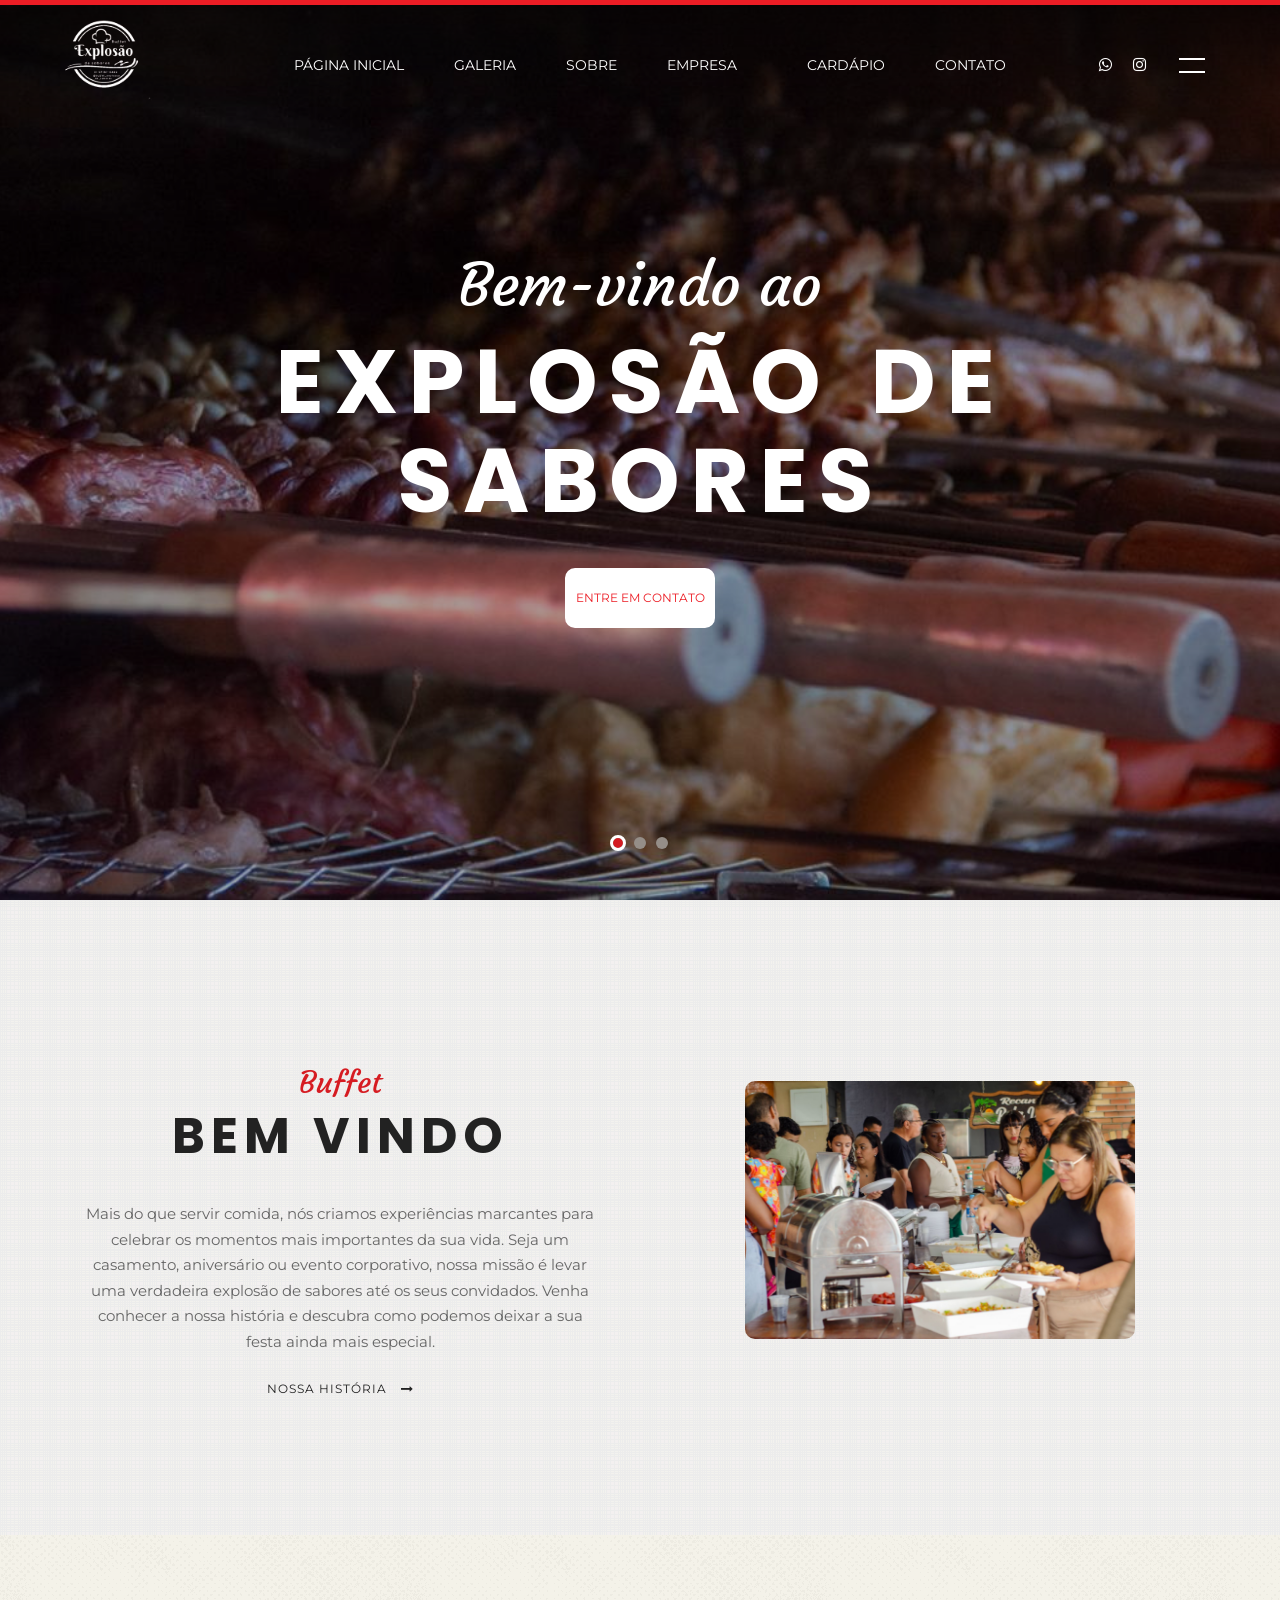
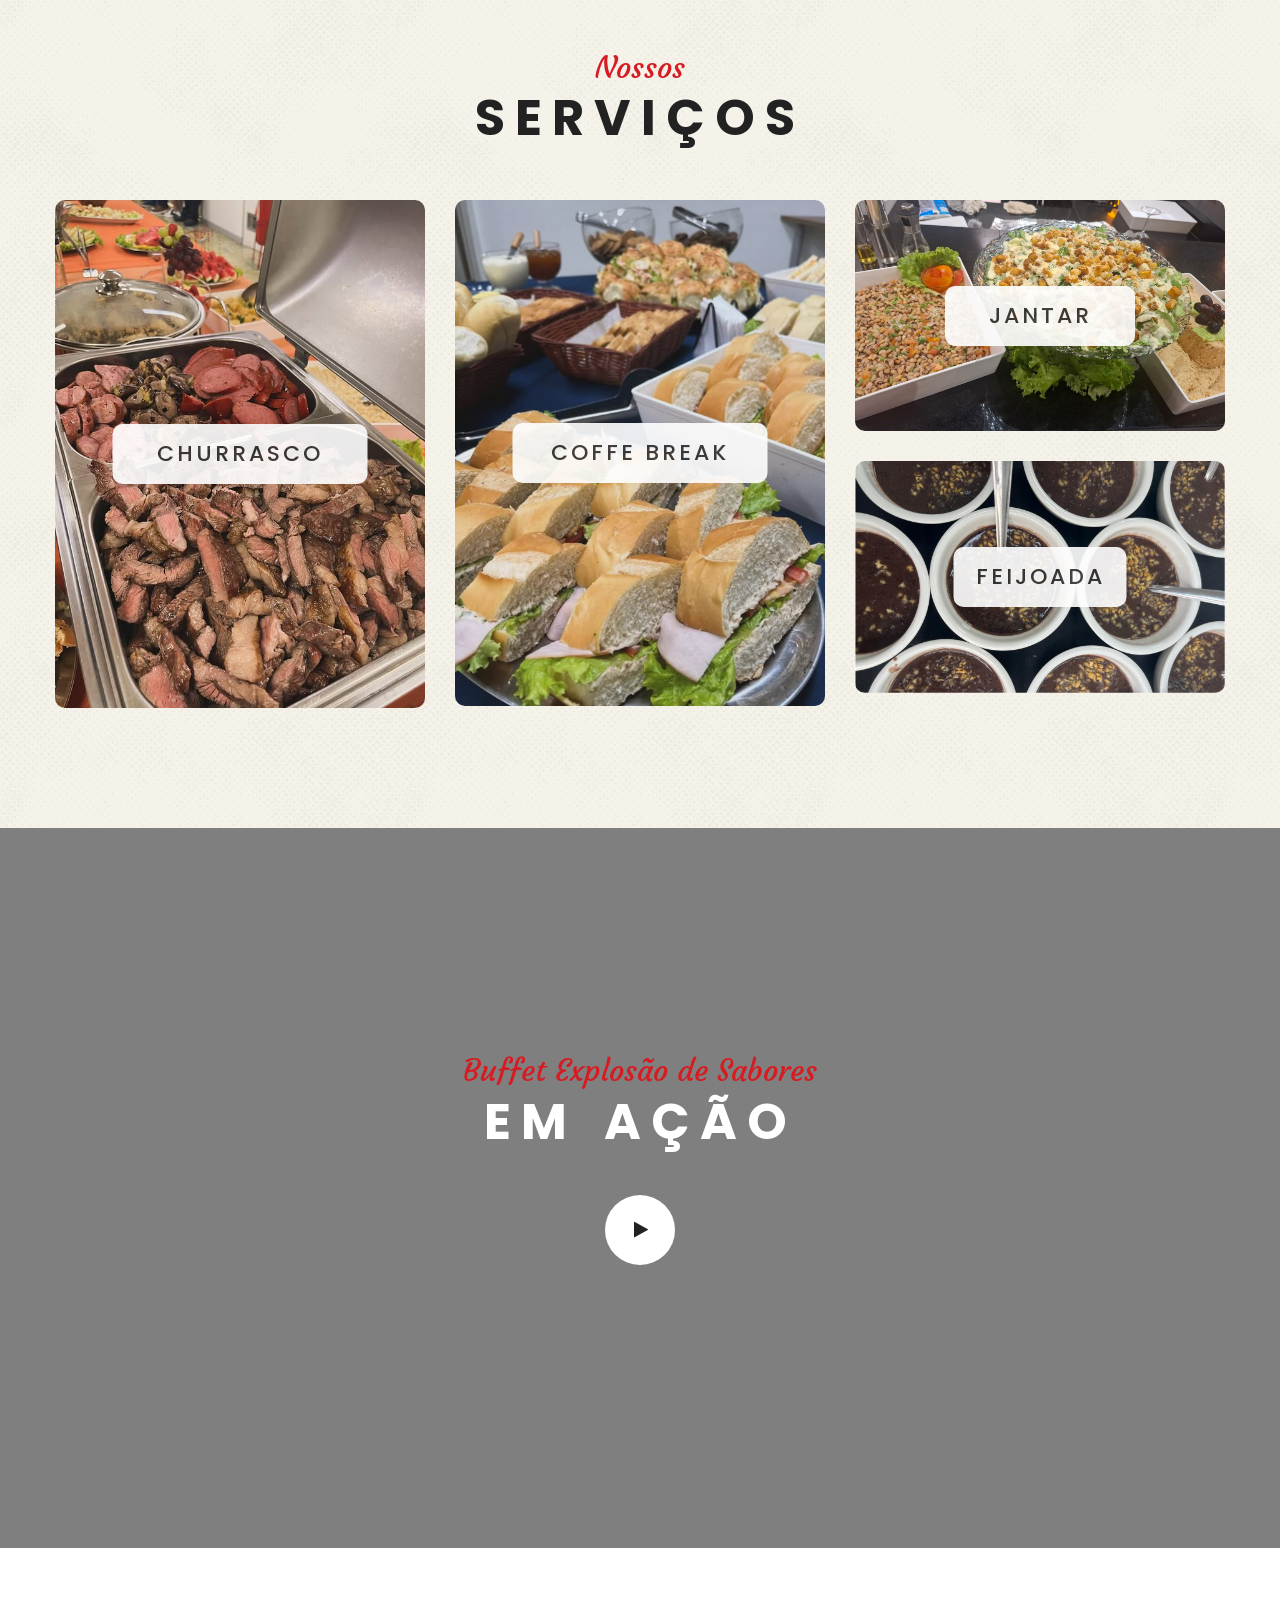
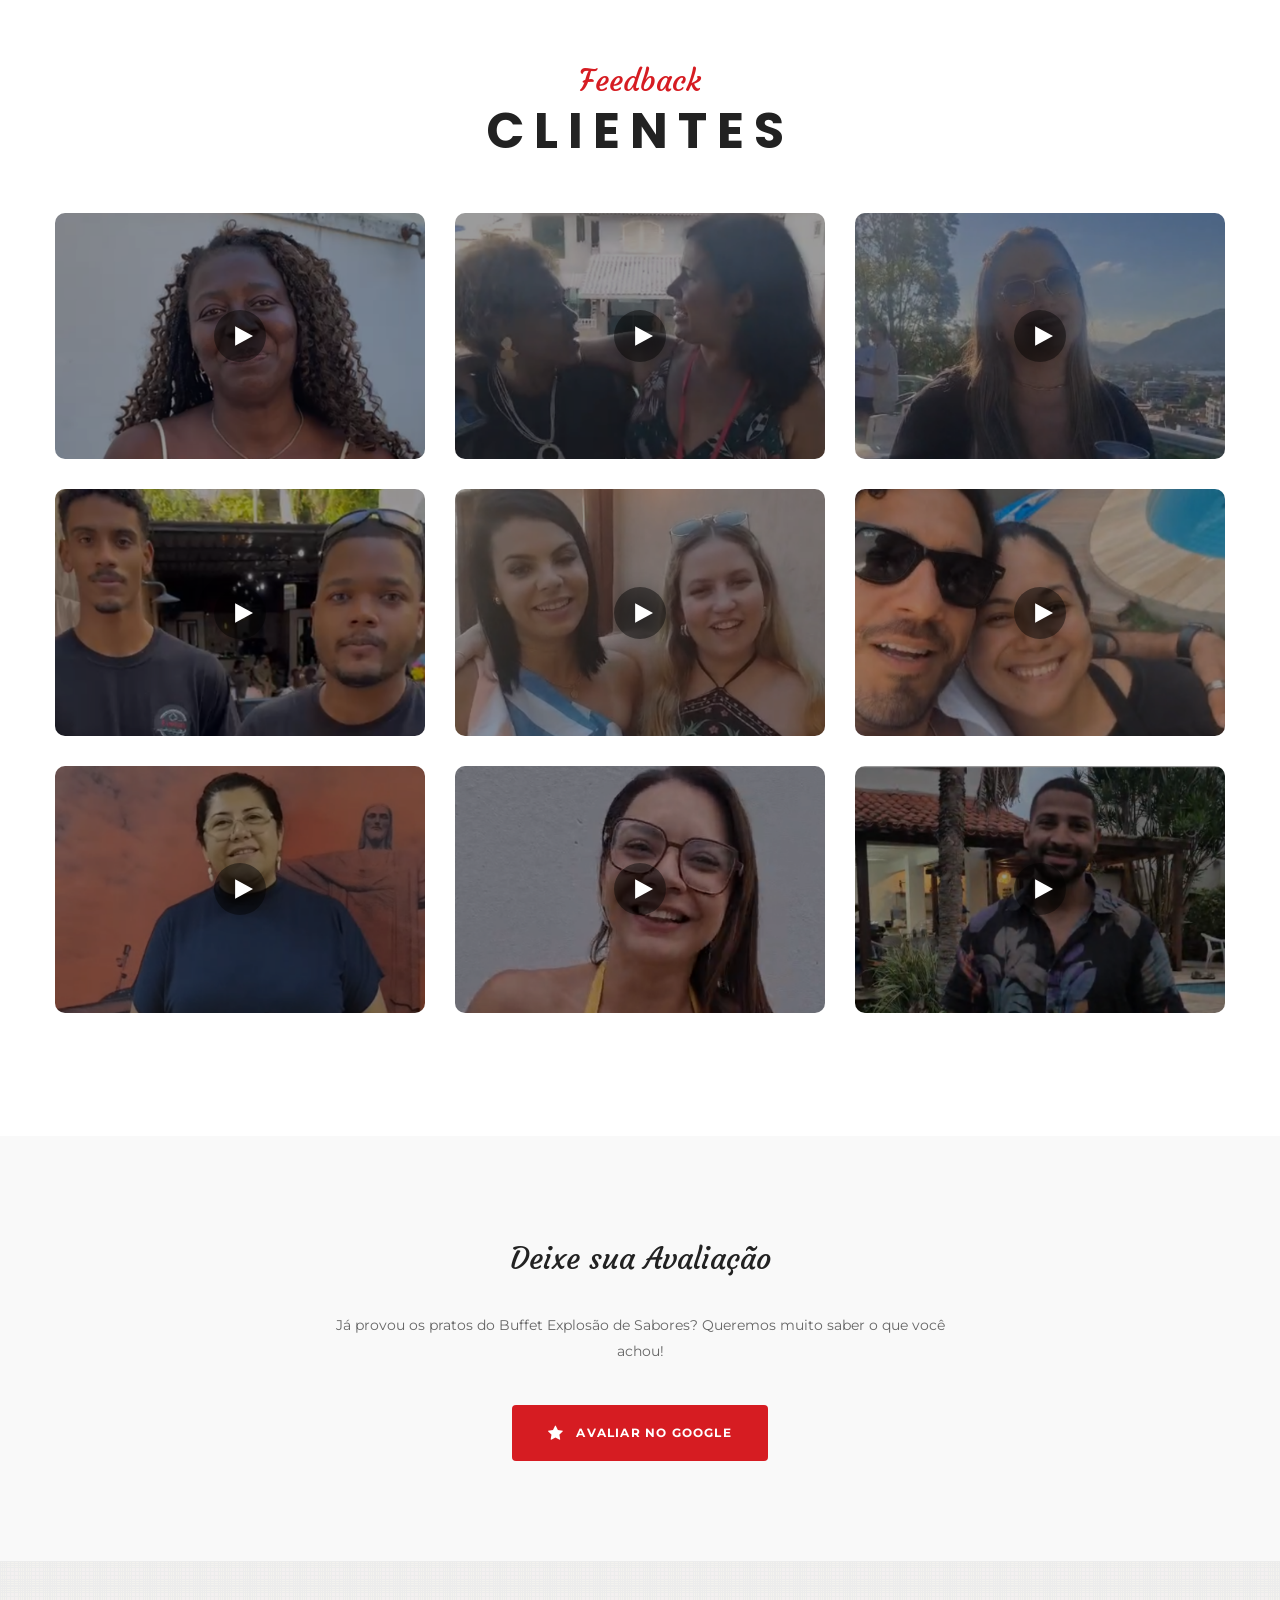
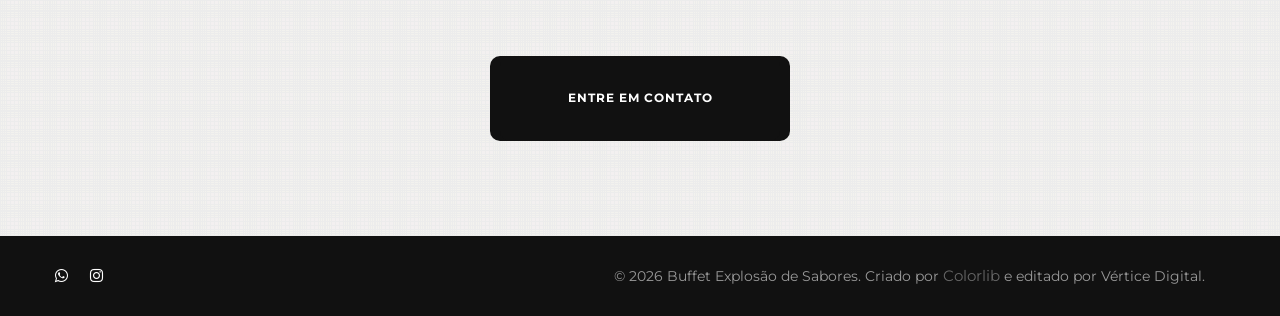
<file: index.html>
<!DOCTYPE html>
<html lang="en">
<head>
	<title>Página Inicial</title>
	<meta charset="UTF-8">
	<meta name="viewport" content="width=device-width, initial-scale=1">
<!--===============================================================================================-->
	<link rel="icon" type="image/png" href="images/icons/logo.svg"/>
<!--===============================================================================================-->
	<link rel="stylesheet" type="text/css" href="vendor/bootstrap/css/bootstrap.min.css">
<!--===============================================================================================-->
	<link rel="stylesheet" type="text/css" href="fonts/font-awesome-4.7.0/css/font-awesome.min.css">
<!--===============================================================================================-->
	<link rel="stylesheet" type="text/css" href="fonts/themify/themify-icons.css">
<!--===============================================================================================-->
	<link rel="stylesheet" type="text/css" href="vendor/animate/animate.css">
<!--===============================================================================================-->
	<link rel="stylesheet" type="text/css" href="vendor/css-hamburgers/hamburgers.min.css">
<!--===============================================================================================-->
	<link rel="stylesheet" type="text/css" href="vendor/animsition/css/animsition.min.css">
<!--===============================================================================================-->
	<link rel="stylesheet" type="text/css" href="vendor/select2/select2.min.css">
<!--===============================================================================================-->
	<link rel="stylesheet" type="text/css" href="vendor/daterangepicker/daterangepicker.css">
<!--===============================================================================================-->
	<link rel="stylesheet" type="text/css" href="vendor/slick/slick.css">
<!--===============================================================================================-->
	<link rel="stylesheet" type="text/css" href="vendor/lightbox2/css/lightbox.min.css">
<!--===============================================================================================-->
	<link rel="stylesheet" type="text/css" href="css/util.css">
	<link rel="stylesheet" type="text/css" href="css/main.css">
<!--===============================================================================================-->
</head>
<body class="animsition">

	<!-- Header -->
	<header>
		<!-- Header desktop -->
		<div class="wrap-menu-header gradient1 trans-0-4">
			<div class="container h-full">
				<div class="wrap_header trans-0-3">
					<!-- Logo -->
					<div class="logo">
						<a href="index.html">
							<img src="images/icons/logo.svg" alt="IMG-LOGO" data-logofixed="images/icons/logo2.svg">
						</a>
					</div>

					<!-- Menu -->
					<div class="wrap_menu p-l-45 p-l-0-xl">
						<nav class="menu">
							<ul class="main_menu">
								<li>
									<a href="index.html">Página Inicial</a>
								</li>

								<li>
									<a href="galeria.html">Galeria</a>
								</li>

								<li>
									<a href="sobre.html">Sobre</a>
								</li>
							<li>
								<a href="contrato.html">Empresa</a>
							</li>
							<li>
								
								</li>
								<li>
									<a href="servico.html">Cardápio</a>
								</li>
								<li>
									<a href="contato.html">Contato</a>
								</li>
							</ul>
						</nav>
					</div>

					<!-- Social -->
					<div class="social flex-w flex-l-m p-r-20">
						<a href="contato.html" target="_blank"><i class="fa fa-whatsapp" aria-hidden="true"></i></a>
						<a href="https://www.instagram.com/buffet_explosao_de_sabores/" target="_blank"><i class="fa fa-instagram m-l-21" aria-hidden="true"></i></a>

						<button class="btn-show-sidebar m-l-33 trans-0-4"></button>
					</div>
				</div>
			</div>
		</div>
	</header>

	<!-- Sidebar -->
	<aside class="sidebar trans-0-4">
		<!-- Button Hide sidebar -->
		<button class="btn-hide-sidebar ti-close color0-hov trans-0-4"></button>

		<!-- - -->
		<ul class="menu-sidebar p-t-95 p-b-70">
			<li class="t-center m-b-13">
				<a href="index.html" class="txt19">Página Inicial</a>
			</li>

			<li class="t-center m-b-13">
				<a href="galeria.html" class="txt19">Galeria</a>
			</li>

			<li class="t-center m-b-13">
				<a href="sobre.html" class="txt19">Sobre</a>
			</li>

			<li class="t-center m-b-13">
				<a href="contrato.html" class="txt19">Empresa</a>
			</li>

			<li class="t-center m-b-13">
				<a href="servico.html" class="txt19">Cardápio</a>
			</li>

			<li class="t-center m-b-33">
				<a href="contato.html" class="txt19">Contato</a>
			</li>

		</ul>
	</aside>

	<!-- Slide1 -->
	<section class="section-slide">
		<div class="wrap-slick1">
			<div class="slick1">
				<div class="item-slick1 item1-slick1" style="background-image: url(images/slide1-01.svg);">
					<div class="wrap-content-slide1 sizefull flex-col-c-m p-l-15 p-r-15 p-t-150 p-b-170">
						<span class="caption1-slide1 txt1 t-center animated visible-false m-b-15" data-appear="fadeInDown">
							Bem-vindo ao
						</span>

						<h2 class="caption2-slide1 tit1 t-center animated visible-false m-b-37" data-appear="fadeInUp">
							Explosão de sabores
						</h2>

						<div class="wrap-btn-slide1 animated visible-false" data-appear="zoomIn">
							<!-- Button1 -->
							<a href="contato.html" class="btn1 flex-c-m size4 txt3 trans-0-4">
								Entre em contato
							</a>
						</div>
					</div>
				</div>

				<div class="item-slick1 item2-slick1" style="background-image: url(images/slide1-02.png);">
					<div class="wrap-content-slide1 sizefull flex-col-c-m p-l-15 p-r-15 p-t-150 p-b-170">
						<span class="caption1-slide1 txt1 t-center animated visible-false m-b-15" data-appear="rollIn">
							Bem vindo ao
						</span>

						<h2 class="caption2-slide1 tit1 t-center animated visible-false m-b-37" data-appear="lightSpeedIn">
							Explosão de sabores
						</h2>

						<div class="wrap-btn-slide1 animated visible-false" data-appear="slideInUp">
							<!-- Button1 -->
							<a href="contato.html" class="btn1 flex-c-m size4 txt3 trans-0-4">
								Entre em contato
							</a>
						</div>
					</div>
				</div>

				<div class="item-slick1 item3-slick1" style="background-image: url(images/slide1-03.svg);">
					<div class="wrap-content-slide1 sizefull flex-col-c-m p-l-15 p-r-15 p-t-150 p-b-170">
						<span class="caption1-slide1 txt1 t-center animated visible-false m-b-15" data-appear="rotateInDownLeft">
							Bem vindo ao
						</span>

						<h2 class="caption2-slide1 tit1 t-center animated visible-false m-b-37" data-appear="rotateInUpRight">
							Explosão de Sabores
						</h2>

						<div class="wrap-btn-slide1 animated visible-false" data-appear="rotateIn">
							<!-- Button1 -->
							<a href="contato.html" class="btn1 flex-c-m size4 txt3 trans-0-4">
								Entre em contato
							</a>
						</div>
					</div>
				</div>

			</div>

			<div class="wrap-slick1-dots"></div>
		</div>
	</section>

	<!-- Welcome -->
	<section class="section-welcome bg1-pattern p-t-120 p-b-105">
		<div class="container">
			<div class="row align-items-center">
				<div class="col-md-6 p-t-45 p-b-30">
					<div class="wrap-text-welcome t-center">
						<span class="tit2 t-center">
							Buffet
						</span>

						<h3 class="tit3 t-center m-b-35 m-t-5">
							Bem vindo
						</h3>

						<p class="t-center m-b-22 size3 m-l-r-auto">
							Mais do que servir comida, nós criamos experiências marcantes para celebrar os momentos mais importantes da sua vida. Seja um casamento, aniversário ou evento corporativo, nossa missão é levar uma verdadeira explosão de sabores até os seus convidados.
							Venha conhecer a nossa história e descubra como podemos deixar a sua festa ainda mais especial.
						</p>

						<a href="sobre.html" class="txt4">
							Nossa história
							<i class="fa fa-long-arrow-right m-l-10" aria-hidden="true"></i>
						</a>
					</div>
				</div>

				<div class="col-md-6 p-b-30">
					<div class="wrap-pic-welcome size2 bo-rad-10 hov-img-zoom m-l-r-auto">
						<img src="images/our-story-01.jpg" alt="IMG-OUR">
					</div>
				</div>
			</div>
		</div>
	</section>


	<!-- Nossos serviços -->
	<section class="section-ourmenu bg2-pattern p-t-115 p-b-120">
		<div class="container">
			<div class="title-section-ourmenu t-center m-b-22">
				<span class="tit2 t-center">
					Nossos
				</span>

				<h3 class="tit5 t-center m-t-2">
					Serviços
				</h3>
			</div>

			<div class="row">
				<div class="col-md-8">
					<div class="row">
						<div class="col-sm-6">
							<!-- Item our menu -->
							<div class="item-ourmenu bo-rad-10 hov-img-zoom pos-relative m-t-30">
								<img src="images/our-service-01.png" alt="IMG-MENU">

								<!-- Button2 -->
								<a href="#" class="btn2 flex-c-m txt5 ab-c-m size6">
									churrasco
								</a>
							</div>
						</div>

						<div class="col-sm-6">
							<!-- Item our menu -->
							<div class="item-ourmenu bo-rad-10 hov-img-zoom pos-relative m-t-30">
								<img src="images/our-service-02.png" alt="IMG-MENU">

								<!-- Button2 -->
								<a href="#" class="btn2 flex-c-m txt5 ab-c-m size6">
									coffe break
								</a>
							</div>
						</div>
					</div>
				</div>

				<div class="col-md-4">
					<div class="row">
						<div class="col-12">
							<!-- Item our menu -->
							<div class="item-ourmenu bo-rad-10 hov-img-zoom pos-relative m-t-30">
								<img src="images/our-service-03.png" alt="IMG-MENU">

								<!-- Button2 -->
								<a href="#" class="btn2 flex-c-m txt5 ab-c-m size8">
									jantar
								</a>
							</div>
						</div>

						<div class="col-12">
							<!-- Item our menu -->
							<div class="item-ourmenu bo-rad-10 hov-img-zoom pos-relative m-t-30">
								<img src="images/our-service-04.svg" alt="IMG-MENU">

								<!-- Button2 -->
								<a href="#" class="btn2 flex-c-m txt5 ab-c-m size9">
									feijoada
								</a>
							</div>
						</div>
					</div>
				</div>
			</div>

		</div>
	</section>

	<!-- Video -->
	<section class="section-video parallax100" style="background-image: url(images/bg-cover-video-02.svg);">
		<div class="content-video t-center p-t-225 p-b-250">
			<span class="tit2 p-l-15 p-r-15">
				Buffet Explosão de Sabores
			</span>

			<h3 class="tit4 t-center p-l-15 p-r-15 p-t-3">
				em ação
			</h3>

			<div class="btn-play ab-center size16 hov-pointer m-l-r-auto m-t-43 m-b-33" data-toggle="modal" data-target="#modal-video-01">
				<div class="flex-c-m sizefull bo-cir bgwhite color1 hov1 trans-0-4">
					<i class="fa fa-play fs-18 m-l-2" aria-hidden="true"></i>
				</div>
			</div>
		</div>
	</section>

	<!-- Depoimentos -->
	<section class="section-blog bg-white p-t-115 p-b-123">
		<div class="container">
			<div class="title-section-ourmenu t-center m-b-22">
				<span class="tit2 t-center">
					Feedback
				</span>

				<h3 class="tit5 t-center m-t-2">
					Clientes
				</h3>
			</div>

			<div class="row">
				<!-- Bloco 1 -->
				<div class="col-md-4 p-t-30">
				  <div class="blo1">
					<div class="wrap-pic-blo1 bo-rad-10 hov-img-zoom pos-relative">
					  <a href="#" data-toggle="modal" data-target="#modal-video-dep01">
						<img src="images/depoimento-1.png" alt="IMG-INTRO">
					  </a>
					  <a href="#" data-toggle="modal" data-target="#modal-video-dep01" class="play-icon-blo1">
						<svg viewBox="0 0 64 64" xmlns="http://www.w3.org/2000/svg" style="width:52px;height:52px;filter:drop-shadow(0 2px 8px rgba(0,0,0,0.5));">
						  <circle cx="32" cy="32" r="32" fill="rgba(0,0,0,0.45)"/>
						  <polygon points="26,20 48,32 26,44" fill="white"/>
						</svg>
					  </a>
					</div>
				  </div>
				</div>

				<!-- Modal dep01 -->
				<div class="modal fade" id="modal-video-dep01" tabindex="-1" role="dialog">
				  <div class="modal-dialog" role="document">
					<div class="close-mo-video-dep" data-dismiss="modal"><i class="fa fa-times"></i></div>
					<div class="wrap-video-mo-01">
					  <div style="padding-bottom: 56.25%; position: relative;">
						<div class="video-mo-dep" data-src="videos/depoimento-1.mp4" data-type="local"></div>
					  </div>
					</div>
				  </div>
				</div>

				<!-- Bloco dep02 -->
				<div class="col-md-4 p-t-30">
				  <div class="blo1">
					<div class="wrap-pic-blo1 bo-rad-10 hov-img-zoom pos-relative">
					  <a href="#" data-toggle="modal" data-target="#modal-video-dep02">
						<img src="images/depoimento-2.png" alt="IMG-INTRO">
					  </a>
					  <a href="#" data-toggle="modal" data-target="#modal-video-dep02" class="play-icon-blo1">
						<svg viewBox="0 0 64 64" xmlns="http://www.w3.org/2000/svg" style="width:52px;height:52px;filter:drop-shadow(0 2px 8px rgba(0,0,0,0.5));">
						  <circle cx="32" cy="32" r="32" fill="rgba(0,0,0,0.45)"/>
						  <polygon points="26,20 48,32 26,44" fill="white"/>
						</svg>
					  </a>
					</div>
				  </div>
				</div>

				<!-- Modal dep02 -->
				<div class="modal fade" id="modal-video-dep02" tabindex="-1" role="dialog">
				  <div class="modal-dialog" role="document">
					<div class="close-mo-video-dep" data-dismiss="modal"><i class="fa fa-times"></i></div>
					<div class="wrap-video-mo-01">
					  <div style="padding-bottom: 56.25%; position: relative;">
						<div class="video-mo-dep" data-src="videos/depoimento-2.mp4" data-type="local"></div>
					  </div>
					</div>
				  </div>
				</div>

				<!-- Bloco dep03 -->
				<div class="col-md-4 p-t-30">
				  <div class="blo1">
					<div class="wrap-pic-blo1 bo-rad-10 hov-img-zoom pos-relative">
					  <a href="#" data-toggle="modal" data-target="#modal-video-dep03">
						<img src="images/depoimento-3.png" alt="IMG-INTRO">
					  </a>
					  <a href="#" data-toggle="modal" data-target="#modal-video-dep03" class="play-icon-blo1">
						<svg viewBox="0 0 64 64" xmlns="http://www.w3.org/2000/svg" style="width:52px;height:52px;filter:drop-shadow(0 2px 8px rgba(0,0,0,0.5));">
						  <circle cx="32" cy="32" r="32" fill="rgba(0,0,0,0.45)"/>
						  <polygon points="26,20 48,32 26,44" fill="white"/>
						</svg>
					  </a>
					</div>
				  </div>
				</div>

				<!-- Modal dep03 -->
				<div class="modal fade" id="modal-video-dep03" tabindex="-1" role="dialog">
				  <div class="modal-dialog" role="document">
					<div class="close-mo-video-dep" data-dismiss="modal"><i class="fa fa-times"></i></div>
					<div class="wrap-video-mo-01">
					  <div style="padding-bottom: 56.25%; position: relative;">
						<div class="video-mo-dep" data-src="videos/depoimento-3.mp4" data-type="local"></div>
					  </div>
					</div>
				  </div>
				</div>

			</div>
			<div class="row">

				<!-- Bloco dep04 -->
				<div class="col-md-4 p-t-30">
				  <div class="blo1">
					<div class="wrap-pic-blo1 bo-rad-10 hov-img-zoom pos-relative">
					  <a href="#" data-toggle="modal" data-target="#modal-video-dep04">
						<img src="images/depoimento-4.png" alt="IMG-INTRO">
					  </a>
					  <a href="#" data-toggle="modal" data-target="#modal-video-dep04" class="play-icon-blo1">
						<svg viewBox="0 0 64 64" xmlns="http://www.w3.org/2000/svg" style="width:52px;height:52px;filter:drop-shadow(0 2px 8px rgba(0,0,0,0.5));">
						  <circle cx="32" cy="32" r="32" fill="rgba(0,0,0,0.45)"/>
						  <polygon points="26,20 48,32 26,44" fill="white"/>
						</svg>
					  </a>
					</div>
				  </div>
				</div>

				<!-- Modal dep04 -->
				<div class="modal fade" id="modal-video-dep04" tabindex="-1" role="dialog">
				  <div class="modal-dialog" role="document">
					<div class="close-mo-video-dep" data-dismiss="modal"><i class="fa fa-times"></i></div>
					<div class="wrap-video-mo-01">
					  <div style="padding-bottom: 56.25%; position: relative;">
						<div class="video-mo-dep" data-src="videos/depoimento-4.mp4" data-type="local"></div>
					  </div>
					</div>
				  </div>
				</div>

				<!-- Bloco dep05 -->
				<div class="col-md-4 p-t-30">
				  <div class="blo1">
					<div class="wrap-pic-blo1 bo-rad-10 hov-img-zoom pos-relative">
					  <a href="#" data-toggle="modal" data-target="#modal-video-dep05">
						<img src="images/depoimento-5.png" alt="IMG-INTRO">
					  </a>
					  <a href="#" data-toggle="modal" data-target="#modal-video-dep05" class="play-icon-blo1">
						<svg viewBox="0 0 64 64" xmlns="http://www.w3.org/2000/svg" style="width:52px;height:52px;filter:drop-shadow(0 2px 8px rgba(0,0,0,0.5));">
						  <circle cx="32" cy="32" r="32" fill="rgba(0,0,0,0.45)"/>
						  <polygon points="26,20 48,32 26,44" fill="white"/>
						</svg>
					  </a>
					</div>
				  </div>
				</div>

				<!-- Modal dep05 -->
				<div class="modal fade" id="modal-video-dep05" tabindex="-1" role="dialog">
				  <div class="modal-dialog" role="document">
					<div class="close-mo-video-dep" data-dismiss="modal"><i class="fa fa-times"></i></div>
					<div class="wrap-video-mo-01">
					 <div style="padding-bottom: 56.25%; position: relative;">
						<div class="video-mo-dep" data-src="videos/depoimento-5.mp4" data-type="local"></div>
					  </div>
					</div>
				  </div>
				</div>

				<!-- Bloco dep06 -->
				<div class="col-md-4 p-t-30">
				  <div class="blo1">
					<div class="wrap-pic-blo1 bo-rad-10 hov-img-zoom pos-relative">
					  <a href="#" data-toggle="modal" data-target="#modal-video-dep06">
						<img src="images/depoimento-6.png" alt="IMG-INTRO">
					  </a>
					  <a href="#" data-toggle="modal" data-target="#modal-video-dep06" class="play-icon-blo1">
						<svg viewBox="0 0 64 64" xmlns="http://www.w3.org/2000/svg" style="width:52px;height:52px;filter:drop-shadow(0 2px 8px rgba(0,0,0,0.5));">
						  <circle cx="32" cy="32" r="32" fill="rgba(0,0,0,0.45)"/>
						  <polygon points="26,20 48,32 26,44" fill="white"/>
						</svg>
					  </a>
					</div>
				  </div>
				</div>

				<!-- Modal dep06 -->
				<div class="modal fade" id="modal-video-dep06" tabindex="-1" role="dialog">
				  <div class="modal-dialog" role="document">
					<div class="close-mo-video-dep" data-dismiss="modal"><i class="fa fa-times"></i></div>
					<div class="wrap-video-mo-01">
					   <div style="padding-bottom: 56.25%; position: relative;">
						<div class="video-mo-dep" data-src="videos/depoimento-6.mp4" data-type="local"></div>
					  </div>
					</div>
				  </div>
				</div>

			</div>
			<div class="row">

				<!-- Bloco dep07 -->
				<div class="col-md-4 p-t-30">
				  <div class="blo1">
					<div class="wrap-pic-blo1 bo-rad-10 hov-img-zoom pos-relative">
					  <a href="#" data-toggle="modal" data-target="#modal-video-dep07">
						<img src="images/depoimento-7.png" alt="IMG-INTRO">
					  </a>
					  <a href="#" data-toggle="modal" data-target="#modal-video-dep07" class="play-icon-blo1">
						<svg viewBox="0 0 64 64" xmlns="http://www.w3.org/2000/svg" style="width:52px;height:52px;filter:drop-shadow(0 2px 8px rgba(0,0,0,0.5));">
						  <circle cx="32" cy="32" r="32" fill="rgba(0,0,0,0.45)"/>
						  <polygon points="26,20 48,32 26,44" fill="white"/>
						</svg>
					  </a>
					</div>
				  </div>
				</div>

				<!-- Modal dep07 -->
				<div class="modal fade" id="modal-video-dep07" tabindex="-1" role="dialog">
				  <div class="modal-dialog" role="document">
					<div class="close-mo-video-dep" data-dismiss="modal"><i class="fa fa-times"></i></div>
					<div class="wrap-video-mo-01">
					  <div style="padding-bottom: 56.25%; position: relative;">
						<div class="video-mo-dep" data-src="videos/depoimento-7.mp4" data-type="local"></div>
					  </div>
					</div>
				  </div>
				</div>

				<!-- Bloco dep08 -->
				<div class="col-md-4 p-t-30">
				  <div class="blo1">
					<div class="wrap-pic-blo1 bo-rad-10 hov-img-zoom pos-relative">
					  <a href="#" data-toggle="modal" data-target="#modal-video-dep08">
						<img src="images/depoimento-8.png" alt="IMG-INTRO">
					  </a>
					  <a href="#" data-toggle="modal" data-target="#modal-video-dep08" class="play-icon-blo1">
						<svg viewBox="0 0 64 64" xmlns="http://www.w3.org/2000/svg" style="width:52px;height:52px;filter:drop-shadow(0 2px 8px rgba(0,0,0,0.5));">
						  <circle cx="32" cy="32" r="32" fill="rgba(0,0,0,0.45)"/>
						  <polygon points="26,20 48,32 26,44" fill="white"/>
						</svg>
					  </a>
					</div>
				  </div>
				</div>

				<!-- Modal dep08 -->
				<div class="modal fade" id="modal-video-dep08" tabindex="-1" role="dialog">
				  <div class="modal-dialog" role="document">
					<div class="close-mo-video-dep" data-dismiss="modal"><i class="fa fa-times"></i></div>
					<div class="wrap-video-mo-01">
					 <div style="padding-bottom: 56.25%; position: relative;">
						<div class="video-mo-dep" data-src="videos/depoimento-8.mp4" data-type="local"></div>
					  </div>
					</div>
				  </div>
				</div>

				<!-- Bloco dep09 -->
				<div class="col-md-4 p-t-30">
				  <div class="blo1">
					<div class="wrap-pic-blo1 bo-rad-10 hov-img-zoom pos-relative">
					  <a href="#" data-toggle="modal" data-target="#modal-video-dep09">
						<img src="images/depoimento-9.png" alt="IMG-INTRO">
					  </a>
					  <a href="#" data-toggle="modal" data-target="#modal-video-dep09" class="play-icon-blo1">
						<svg viewBox="0 0 64 64" xmlns="http://www.w3.org/2000/svg" style="width:52px;height:52px;filter:drop-shadow(0 2px 8px rgba(0,0,0,0.5));">
						  <circle cx="32" cy="32" r="32" fill="rgba(0,0,0,0.45)"/>
						  <polygon points="26,20 48,32 26,44" fill="white"/>
						</svg>
					  </a>
					</div>
				  </div>
				</div>

				<!-- Modal dep09 -->
				<div class="modal fade" id="modal-video-dep09" tabindex="-1" role="dialog">
				  <div class="modal-dialog" role="document">
					<div class="close-mo-video-dep" data-dismiss="modal"><i class="fa fa-times"></i></div>
					<div class="wrap-video-mo-01">
					   <div style="padding-bottom: 56.25%; position: relative;">
						<div class="video-mo-dep" data-src="videos/depoimento-9.mp4" data-type="local"></div>
					  </div>
					</div>
				  </div>
				</div>
			</div>
		</div>
	</section>


	<!-- ============================= AVALIACAO GOOGLE ============================= -->
	<section style="background-color:#f9f9f9; padding:100px 15px;">
		<div class="container">
			<div class="t-center" style="max-width:620px; margin:0 auto;">
				<h3 class="tit2 m-t-5 m-b-35" style="color:#222;">Deixe sua Avaliação</h3>

				<p style="font-family:'Montserrat',sans-serif; font-size:14px; color:#666; line-height:1.9; margin-bottom:40px;">
					Já provou os pratos do Buffet Explosão de Sabores? Queremos muito saber o que você achou!
				</p>

				<a href="https://share.google/YG98bsc2agc5KlgVZ" target="_blank" rel="noopener"
				   style="display:inline-flex; align-items:center; gap:12px; background:#d61c22; color:#fff; font-family:'Montserrat',sans-serif; font-weight:700; font-size:12px; letter-spacing:0.1em; text-transform:uppercase; padding:18px 36px; border-radius:4px; text-decoration:none; transition:background 0.3s;">
					<i class="fa fa-star" style="font-size:16px;"></i>
					Avaliar no Google
				</a>
			</div>
		</div>
	</section>


	<!-- Sign up -->
	<div class="section-signup bg1-pattern p-t-85 p-b-85">

		<form class="flex-c-m flex-w flex-col-c-m-lg p-l-5 p-r-5">
			<!-- Button3 -->
			<button class="btn3 flex-c-m size20 txt6 trans-0-4 m-10">
				<a href="contato.html" class="btn3 flex-c-m size20 txt6 trans-0-4 m-10">
					Entre em contato
				</a>
			</button>
		</form>
	</div>


	<!-- Footer -->
	<footer class="bg1">
		<div class="end-footer bg2">
			<div class="container">
				<div class="flex-sb-m flex-w p-t-22 p-b-22">
					<div class="p-t-5 p-b-5">
						<a href="contato.html" class="fs-15 c-white"><i class="fa fa-whatsapp" aria-hidden="true"></i></a>
						<a href="https://www.instagram.com/buffet_explosao_de_sabores/" class="fs-15 c-white"><i class="fa fa-instagram m-l-18" aria-hidden="true"></i></a>
					</div>

					<div class="txt17 p-r-20 p-t-5 p-b-5">
   						 &copy; 2026 Buffet Explosão de Sabores. Criado por <a href="https://colorlib.com" target="_blank" rel="noopener">Colorlib</a> e editado por Vértice Digital.
					</div>
				</div>
			</div>
		</div>
	</footer>


	<!-- Back to top -->
	<div class="btn-back-to-top bg0-hov" id="myBtn">
		<span class="symbol-btn-back-to-top">
			<i class="fa fa-angle-double-up" aria-hidden="true"></i>
		</span>
	</div>

	<!-- Container Selection1 -->
	<div id="dropDownSelect1"></div>

	<!-- Modal Video 01-->
	<div class="modal fade" id="modal-video-01" tabindex="-1" role="dialog" aria-hidden="true">
    <div class="modal-dialog" role="document" data-dismiss="modal">
        <div class="close-mo-video-01 trans-0-4" data-dismiss="modal" aria-label="Close">&times;</div>
        <div class="wrap-video-mo-01">
            <div class="w-full wrap-pic-w op-0-0"><img src="images/icons/video-16-9.jpg" alt="IMG"></div>
            <div class="video-mo-01">
                <video src="videos/video-em-acao.mp4" controls></video>
            </div>
        </div>
    </div>
</div>



<!--===============================================================================================-->
	<script type="text/javascript" src="vendor/jquery/jquery-3.2.1.min.js"></script>
<!--===============================================================================================-->
	<script type="text/javascript" src="vendor/animsition/js/animsition.min.js"></script>
<!--===============================================================================================-->
	<script type="text/javascript" src="vendor/bootstrap/js/popper.js"></script>
	<script type="text/javascript" src="vendor/bootstrap/js/bootstrap.min.js"></script>
<!--===============================================================================================-->
	<script type="text/javascript" src="vendor/select2/select2.min.js"></script>
<!--===============================================================================================-->
	<script type="text/javascript" src="vendor/daterangepicker/moment.min.js"></script>
	<script type="text/javascript" src="vendor/daterangepicker/daterangepicker.js"></script>
<!--===============================================================================================-->
	<script type="text/javascript" src="vendor/slick/slick.min.js"></script>
	<script type="text/javascript" src="js/slick-custom.js"></script>
<!--===============================================================================================-->
	<script type="text/javascript" src="vendor/parallax100/parallax100.js"></script>
	<script type="text/javascript">
        $('.parallax100').parallax100();
	</script>
<!--===============================================================================================-->
	<script type="text/javascript" src="vendor/countdowntime/countdowntime.js"></script>
<!--===============================================================================================-->
	<script type="text/javascript" src="vendor/lightbox2/js/lightbox.min.js"></script>
<!--===============================================================================================-->
	<script src="js/main.js"></script>

</body>
</html>
</file>
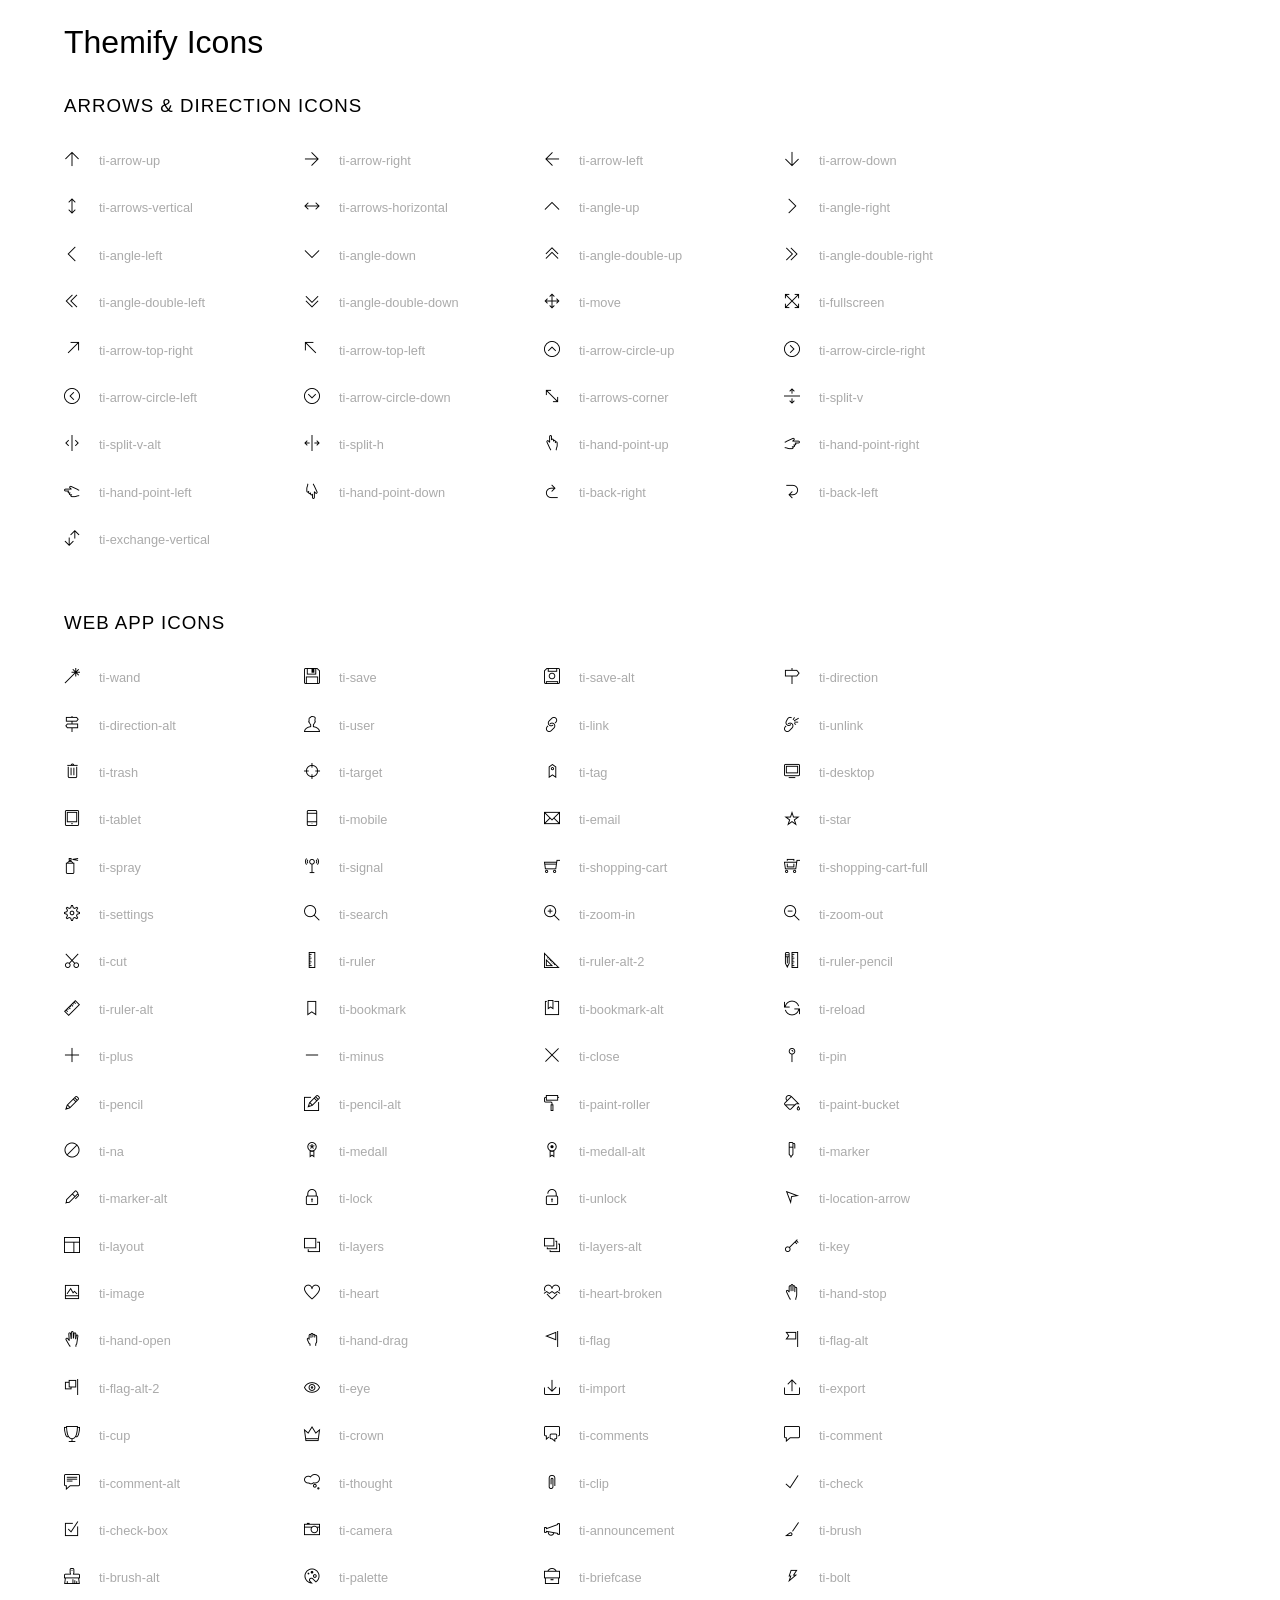
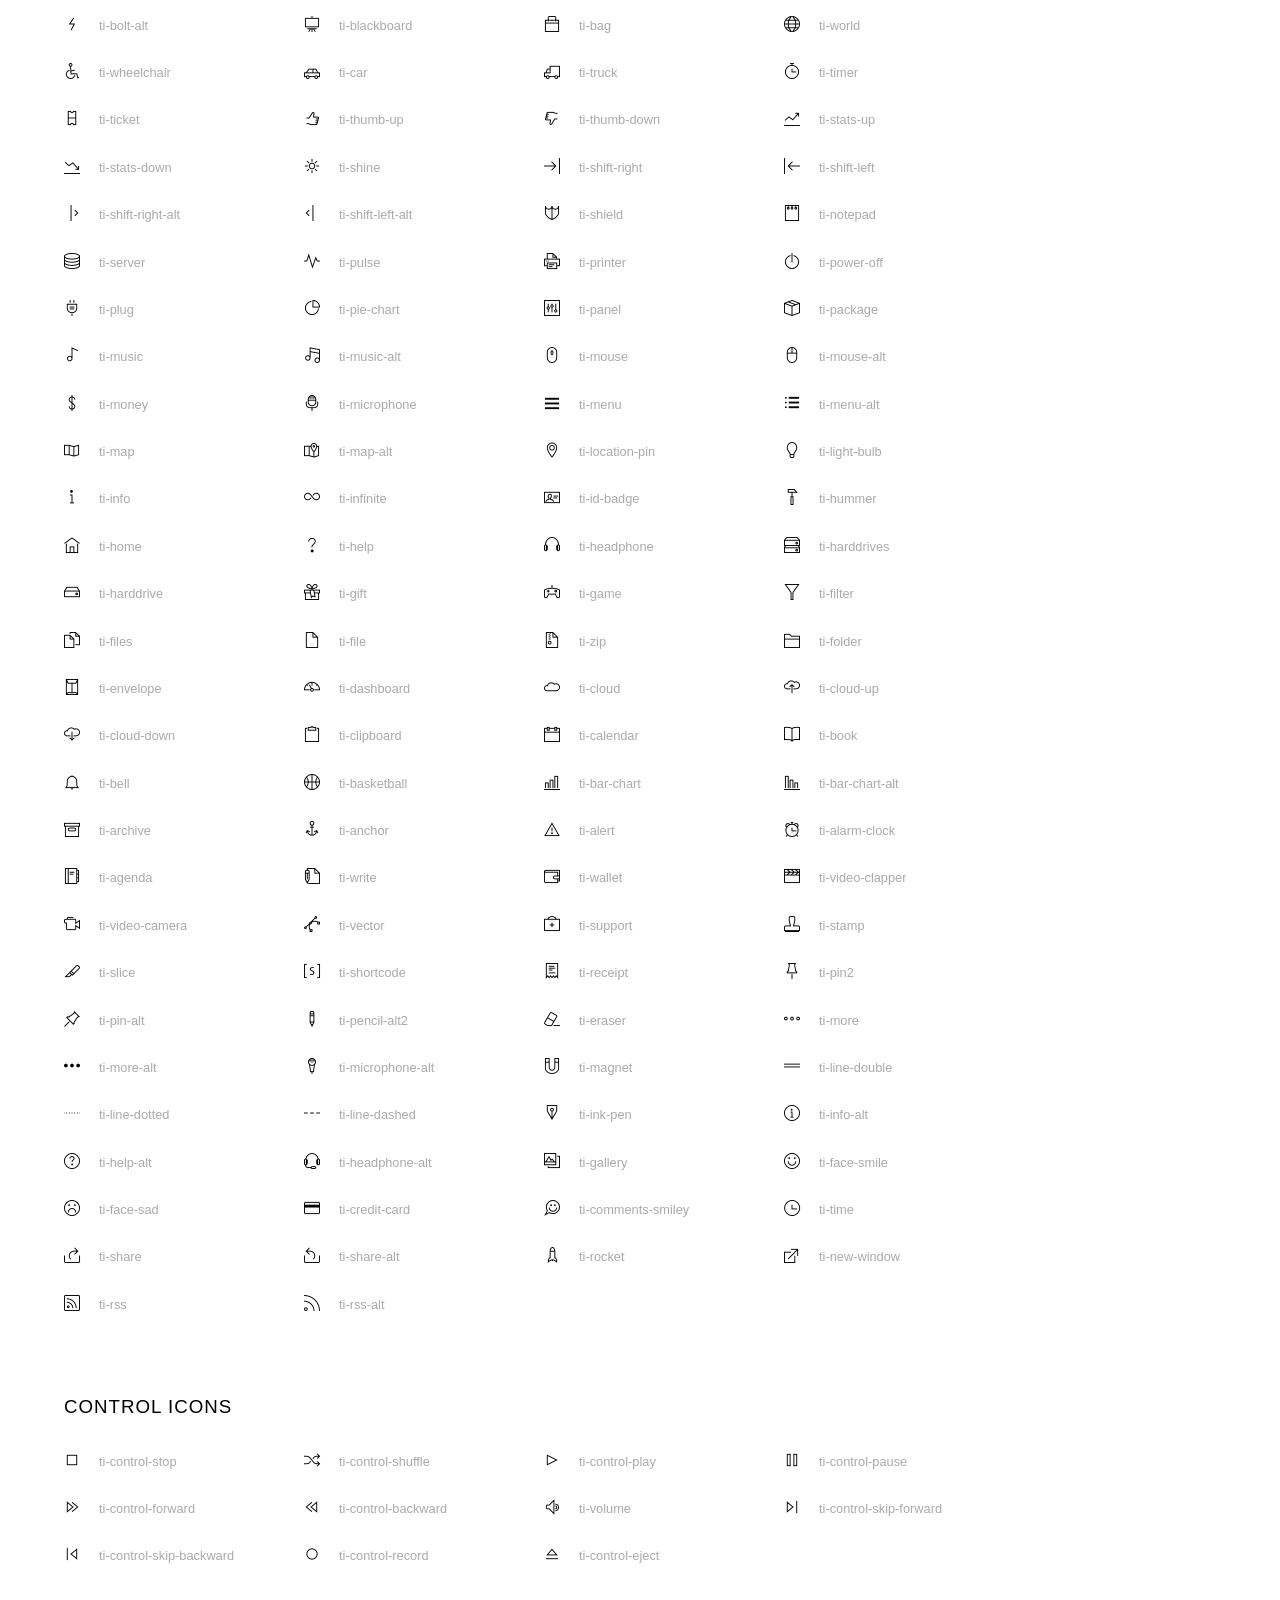
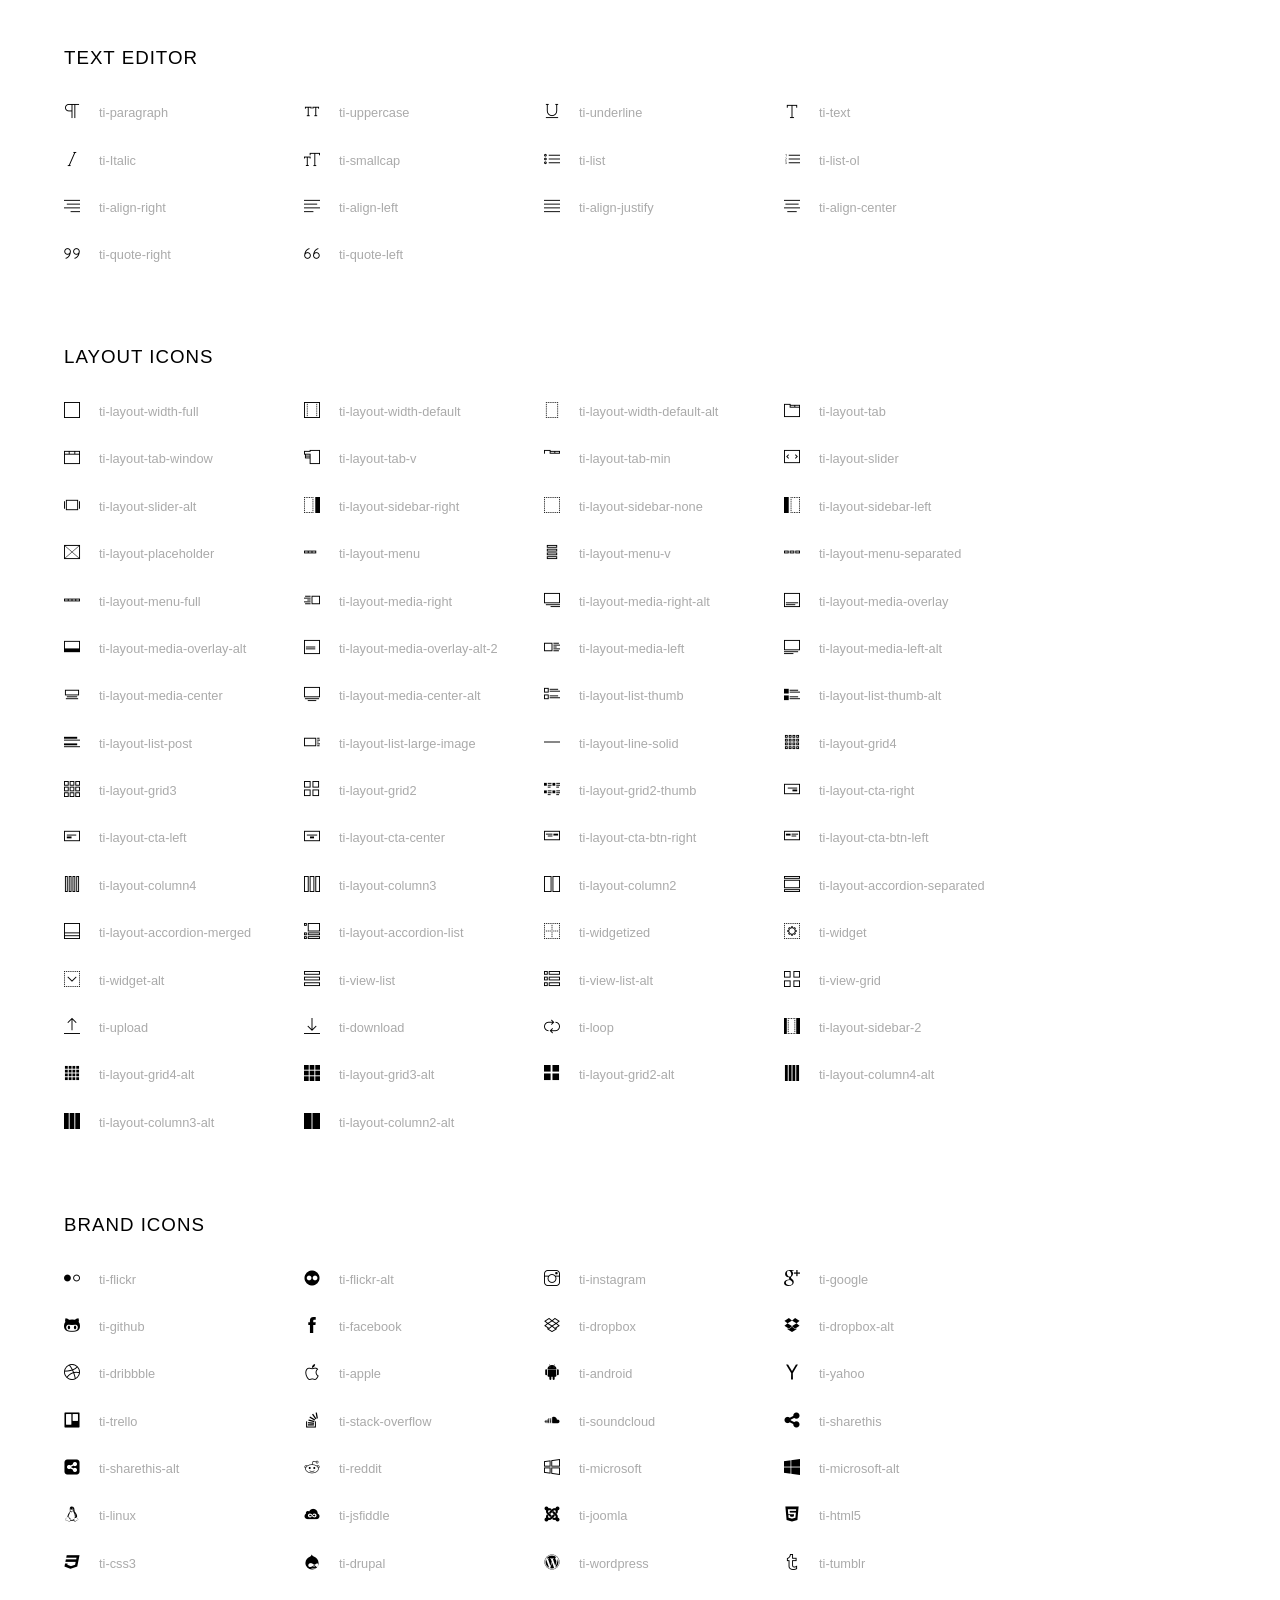
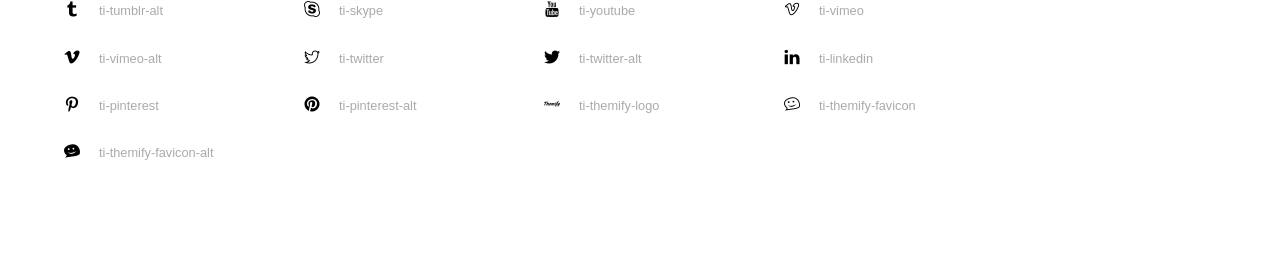
<file: fonts/themify/index.html>
<!doctype html>
<html>
<head>
	<meta charset="utf-8">
	<title>Themify Icon Font</title>
	<meta name="viewport" content="width=device-width">
	<link rel="stylesheet" href="demo-files/demo.css">
	<link rel="stylesheet" href="themify-icons.css">
	<!--[if lt IE 8]><!-->
	<link rel="stylesheet" href="ie7/ie7.css">
	<!--<![endif]-->
</head>
<body>
	<h1>Themify Icons</h1>

	<div class="icon-section">

		<div class="icon-section">
			<h3>Arrows &amp; Direction Icons </h3>

			<div class="icon-container">
				<span class="ti-arrow-up"></span><span class="icon-name"> ti-arrow-up</span>
			</div>
			<div class="icon-container">
				<span class="ti-arrow-right"></span><span class="icon-name"> ti-arrow-right</span>
			</div>
			<div class="icon-container">
				<span class="ti-arrow-left"></span><span class="icon-name"> ti-arrow-left</span>
			</div>
			<div class="icon-container">
				<span class="ti-arrow-down"></span><span class="icon-name"> ti-arrow-down</span>
			</div>
			<div class="icon-container">
				<span class="ti-arrows-vertical"></span><span class="icon-name"> ti-arrows-vertical</span>
			</div>
			<div class="icon-container">
				<span class="ti-arrows-horizontal"></span><span class="icon-name"> ti-arrows-horizontal</span>
			</div>
			<div class="icon-container">
				<span class="ti-angle-up"></span><span class="icon-name"> ti-angle-up</span>
			</div>
			<div class="icon-container">
				<span class="ti-angle-right"></span><span class="icon-name"> ti-angle-right</span>
			</div>
			<div class="icon-container">
				<span class="ti-angle-left"></span><span class="icon-name"> ti-angle-left</span>
			</div>
			<div class="icon-container">
				<span class="ti-angle-down"></span><span class="icon-name"> ti-angle-down</span>
			</div>	
			<div class="icon-container">
				<span class="ti-angle-double-up"></span><span class="icon-name"> ti-angle-double-up</span>
			</div>
			<div class="icon-container">
				<span class="ti-angle-double-right"></span><span class="icon-name"> ti-angle-double-right</span>
			</div>
			<div class="icon-container">
				<span class="ti-angle-double-left"></span><span class="icon-name"> ti-angle-double-left</span>
			</div>
			<div class="icon-container">
				<span class="ti-angle-double-down"></span><span class="icon-name"> ti-angle-double-down</span>
			</div>					
			<div class="icon-container">
				<span class="ti-move"></span><span class="icon-name"> ti-move</span>
			</div>
			<div class="icon-container">
				<span class="ti-fullscreen"></span><span class="icon-name"> ti-fullscreen</span>
			</div>
			<div class="icon-container">
				<span class="ti-arrow-top-right"></span><span class="icon-name"> ti-arrow-top-right</span>
			</div>
			<div class="icon-container">
				<span class="ti-arrow-top-left"></span><span class="icon-name"> ti-arrow-top-left</span>
			</div>
			<div class="icon-container">
				<span class="ti-arrow-circle-up"></span><span class="icon-name"> ti-arrow-circle-up</span>
			</div>
			<div class="icon-container">
				<span class="ti-arrow-circle-right"></span><span class="icon-name"> ti-arrow-circle-right</span>
			</div>
			<div class="icon-container">
				<span class="ti-arrow-circle-left"></span><span class="icon-name"> ti-arrow-circle-left</span>
			</div>
			<div class="icon-container">
				<span class="ti-arrow-circle-down"></span><span class="icon-name"> ti-arrow-circle-down</span>
			</div>
			<div class="icon-container">
				<span class="ti-arrows-corner"></span><span class="icon-name"> ti-arrows-corner</span>
			</div>
			<div class="icon-container">
				<span class="ti-split-v"></span><span class="icon-name"> ti-split-v</span>
			</div>

			<div class="icon-container">
				<span class="ti-split-v-alt"></span><span class="icon-name"> ti-split-v-alt</span>
			</div>
			<div class="icon-container">
				<span class="ti-split-h"></span><span class="icon-name"> ti-split-h</span>
			</div>
			<div class="icon-container">
				<span class="ti-hand-point-up"></span><span class="icon-name"> ti-hand-point-up</span>
			</div>
			<div class="icon-container">
				<span class="ti-hand-point-right"></span><span class="icon-name"> ti-hand-point-right</span>
			</div>
			<div class="icon-container">
				<span class="ti-hand-point-left"></span><span class="icon-name"> ti-hand-point-left</span>
			</div>
			<div class="icon-container">
				<span class="ti-hand-point-down"></span><span class="icon-name"> ti-hand-point-down</span>
			</div>
			<div class="icon-container">
				<span class="ti-back-right"></span><span class="icon-name"> ti-back-right</span>
			</div>
			<div class="icon-container">
				<span class="ti-back-left"></span><span class="icon-name"> ti-back-left</span>
			</div>
			<div class="icon-container">
				<span class="ti-exchange-vertical"></span><span class="icon-name"> ti-exchange-vertical</span>
			</div>

		</div> <!-- Arrows Icons -->



		<h3>Web App Icons</h3>
		
		<div class="icon-section">

			<div class="icon-container">
				<span class="ti-wand"></span><span class="icon-name"> ti-wand</span>
			</div>
			<div class="icon-container">
				<span class="ti-save"></span><span class="icon-name"> ti-save</span>
			</div>
			<div class="icon-container">
				<span class="ti-save-alt"></span><span class="icon-name"> ti-save-alt</span>
			</div>

			<div class="icon-container">
				<span class="ti-direction"></span><span class="icon-name"> ti-direction</span>
			</div>
			<div class="icon-container">
				<span class="ti-direction-alt"></span><span class="icon-name"> ti-direction-alt</span>
			</div>
			<div class="icon-container">
				<span class="ti-user"></span><span class="icon-name"> ti-user</span>
			</div>
			<div class="icon-container">
				<span class="ti-link"></span><span class="icon-name"> ti-link</span>
			</div>
			<div class="icon-container">
				<span class="ti-unlink"></span><span class="icon-name"> ti-unlink</span>
			</div>
			<div class="icon-container">
				<span class="ti-trash"></span><span class="icon-name"> ti-trash</span>
			</div>
			<div class="icon-container">
				<span class="ti-target"></span><span class="icon-name"> ti-target</span>
			</div>
			<div class="icon-container">
				<span class="ti-tag"></span><span class="icon-name"> ti-tag</span>
			</div>
			<div class="icon-container">
				<span class="ti-desktop"></span><span class="icon-name"> ti-desktop</span>
			</div>
			<div class="icon-container">
				<span class="ti-tablet"></span><span class="icon-name"> ti-tablet</span>
			</div>
			<div class="icon-container">
				<span class="ti-mobile"></span><span class="icon-name"> ti-mobile</span>
			</div>
			<div class="icon-container">
				<span class="ti-email"></span><span class="icon-name"> ti-email</span>
			</div>	
			<div class="icon-container">
				<span class="ti-star"></span><span class="icon-name"> ti-star</span>
			</div>
			<div class="icon-container">
				<span class="ti-spray"></span><span class="icon-name"> ti-spray</span>
			</div>
			<div class="icon-container">
				<span class="ti-signal"></span><span class="icon-name"> ti-signal</span>
			</div>
			<div class="icon-container">
				<span class="ti-shopping-cart"></span><span class="icon-name"> ti-shopping-cart</span>
			</div>
			<div class="icon-container">
				<span class="ti-shopping-cart-full"></span><span class="icon-name"> ti-shopping-cart-full</span>
			</div>
			<div class="icon-container">
				<span class="ti-settings"></span><span class="icon-name"> ti-settings</span>
			</div>
			<div class="icon-container">
				<span class="ti-search"></span><span class="icon-name"> ti-search</span>
			</div>
			<div class="icon-container">
				<span class="ti-zoom-in"></span><span class="icon-name"> ti-zoom-in</span>
			</div>
			<div class="icon-container">
				<span class="ti-zoom-out"></span><span class="icon-name"> ti-zoom-out</span>
			</div>
			<div class="icon-container">
				<span class="ti-cut"></span><span class="icon-name"> ti-cut</span>
			</div>
			<div class="icon-container">
				<span class="ti-ruler"></span><span class="icon-name"> ti-ruler</span>
			</div>
			<div class="icon-container">
				<span class="ti-ruler-alt-2"></span><span class="icon-name"> ti-ruler-alt-2</span>
			</div>			
			<div class="icon-container">
				<span class="ti-ruler-pencil"></span><span class="icon-name"> ti-ruler-pencil</span>
			</div>
			<div class="icon-container">
				<span class="ti-ruler-alt"></span><span class="icon-name"> ti-ruler-alt</span>
			</div>
			<div class="icon-container">
				<span class="ti-bookmark"></span><span class="icon-name"> ti-bookmark</span>
			</div>
			<div class="icon-container">
				<span class="ti-bookmark-alt"></span><span class="icon-name"> ti-bookmark-alt</span>
			</div>
			<div class="icon-container">
				<span class="ti-reload"></span><span class="icon-name"> ti-reload</span>
			</div>
			<div class="icon-container">
				<span class="ti-plus"></span><span class="icon-name"> ti-plus</span>
			</div>
			<div class="icon-container">
				<span class="ti-minus"></span><span class="icon-name"> ti-minus</span>
			</div>
			<div class="icon-container">
				<span class="ti-close"></span><span class="icon-name"> ti-close</span>
			</div>			
			<div class="icon-container">
				<span class="ti-pin"></span><span class="icon-name"> ti-pin</span>
			</div>
			<div class="icon-container">
				<span class="ti-pencil"></span><span class="icon-name"> ti-pencil</span>
			</div>
					
		  	<div class="icon-container">
				<span class="ti-pencil-alt"></span><span class="icon-name"> ti-pencil-alt</span>
			</div>
			<div class="icon-container">
				<span class="ti-paint-roller"></span><span class="icon-name"> ti-paint-roller</span>
			</div>
			<div class="icon-container">
				<span class="ti-paint-bucket"></span><span class="icon-name"> ti-paint-bucket</span>
			</div>
			<div class="icon-container">
				<span class="ti-na"></span><span class="icon-name"> ti-na</span>
			</div>
			<div class="icon-container">
				<span class="ti-medall"></span><span class="icon-name"> ti-medall</span>
			</div>
			<div class="icon-container">
				<span class="ti-medall-alt"></span><span class="icon-name"> ti-medall-alt</span>
			</div>
			<div class="icon-container">
				<span class="ti-marker"></span><span class="icon-name"> ti-marker</span>
			</div>
			<div class="icon-container">
				<span class="ti-marker-alt"></span><span class="icon-name"> ti-marker-alt</span>
			</div>

			<div class="icon-container">
				<span class="ti-lock"></span><span class="icon-name"> ti-lock</span>
			</div>
			<div class="icon-container">
				<span class="ti-unlock"></span><span class="icon-name"> ti-unlock</span>
			</div>
			<div class="icon-container">
				<span class="ti-location-arrow"></span><span class="icon-name"> ti-location-arrow</span>
			</div>
			<div class="icon-container">
				<span class="ti-layout"></span><span class="icon-name"> ti-layout</span>
			</div>
			<div class="icon-container">
				<span class="ti-layers"></span><span class="icon-name"> ti-layers</span>
			</div>
			<div class="icon-container">
				<span class="ti-layers-alt"></span><span class="icon-name"> ti-layers-alt</span>
			</div>
			<div class="icon-container">
				<span class="ti-key"></span><span class="icon-name"> ti-key</span>
			</div>
			<div class="icon-container">
				<span class="ti-image"></span><span class="icon-name"> ti-image</span>
			</div>
			<div class="icon-container">
				<span class="ti-heart"></span><span class="icon-name"> ti-heart</span>
			</div>
			<div class="icon-container">
				<span class="ti-heart-broken"></span><span class="icon-name"> ti-heart-broken</span>
			</div>
			<div class="icon-container">
				<span class="ti-hand-stop"></span><span class="icon-name"> ti-hand-stop</span>
			</div>
			<div class="icon-container">
				<span class="ti-hand-open"></span><span class="icon-name"> ti-hand-open</span>
			</div>
			<div class="icon-container">
				<span class="ti-hand-drag"></span><span class="icon-name"> ti-hand-drag</span>
			</div>
			<div class="icon-container">
				<span class="ti-flag"></span><span class="icon-name"> ti-flag</span>
			</div>
			<div class="icon-container">
				<span class="ti-flag-alt"></span><span class="icon-name"> ti-flag-alt</span>
			</div>
			<div class="icon-container">
				<span class="ti-flag-alt-2"></span><span class="icon-name"> ti-flag-alt-2</span>
			</div>
			<div class="icon-container">
				<span class="ti-eye"></span><span class="icon-name"> ti-eye</span>
			</div>
			<div class="icon-container">
				<span class="ti-import"></span><span class="icon-name"> ti-import</span>
			</div>			
			<div class="icon-container">
				<span class="ti-export"></span><span class="icon-name"> ti-export</span>
			</div>
			<div class="icon-container">
				<span class="ti-cup"></span><span class="icon-name"> ti-cup</span>
			</div>
			<div class="icon-container">
				<span class="ti-crown"></span><span class="icon-name"> ti-crown</span>
			</div>
			<div class="icon-container">
				<span class="ti-comments"></span><span class="icon-name"> ti-comments</span>
			</div>
			<div class="icon-container">
				<span class="ti-comment"></span><span class="icon-name"> ti-comment</span>
			</div>
			<div class="icon-container">
				<span class="ti-comment-alt"></span><span class="icon-name"> ti-comment-alt</span>
			</div>
			<div class="icon-container">
				<span class="ti-thought"></span><span class="icon-name"> ti-thought</span>
			</div>			
			<div class="icon-container">
				<span class="ti-clip"></span><span class="icon-name"> ti-clip</span>
			</div>

			<div class="icon-container">
				<span class="ti-check"></span><span class="icon-name"> ti-check</span>
			</div>
			<div class="icon-container">
				<span class="ti-check-box"></span><span class="icon-name"> ti-check-box</span>
			</div>
			<div class="icon-container">
				<span class="ti-camera"></span><span class="icon-name"> ti-camera</span>
			</div>
			<div class="icon-container">
				<span class="ti-announcement"></span><span class="icon-name"> ti-announcement</span>
			</div>
			<div class="icon-container">
				<span class="ti-brush"></span><span class="icon-name"> ti-brush</span>
			</div>
			<div class="icon-container">
				<span class="ti-brush-alt"></span><span class="icon-name"> ti-brush-alt</span>
			</div>
			<div class="icon-container">
				<span class="ti-palette"></span><span class="icon-name"> ti-palette</span>
			</div>			
			<div class="icon-container">
				<span class="ti-briefcase"></span><span class="icon-name"> ti-briefcase</span>
			</div>
			<div class="icon-container">
				<span class="ti-bolt"></span><span class="icon-name"> ti-bolt</span>
			</div>
			<div class="icon-container">
				<span class="ti-bolt-alt"></span><span class="icon-name"> ti-bolt-alt</span>
			</div>
			<div class="icon-container">
				<span class="ti-blackboard"></span><span class="icon-name"> ti-blackboard</span>
			</div>
			<div class="icon-container">
				<span class="ti-bag"></span><span class="icon-name"> ti-bag</span>
			</div>
			<div class="icon-container">
				<span class="ti-world"></span><span class="icon-name"> ti-world</span>
			</div>
			<div class="icon-container">
				<span class="ti-wheelchair"></span><span class="icon-name"> ti-wheelchair</span>
			</div>
			<div class="icon-container">
				<span class="ti-car"></span><span class="icon-name"> ti-car</span>
			</div>
			<div class="icon-container">
				<span class="ti-truck"></span><span class="icon-name"> ti-truck</span>
			</div>
			<div class="icon-container">
				<span class="ti-timer"></span><span class="icon-name"> ti-timer</span>
			</div>
			<div class="icon-container">
				<span class="ti-ticket"></span><span class="icon-name"> ti-ticket</span>
			</div>
			<div class="icon-container">
				<span class="ti-thumb-up"></span><span class="icon-name"> ti-thumb-up</span>
			</div>
			<div class="icon-container">
				<span class="ti-thumb-down"></span><span class="icon-name"> ti-thumb-down</span>
			</div>

			<div class="icon-container">
				<span class="ti-stats-up"></span><span class="icon-name"> ti-stats-up</span>
			</div>
			<div class="icon-container">
				<span class="ti-stats-down"></span><span class="icon-name"> ti-stats-down</span>
			</div>
			<div class="icon-container">
				<span class="ti-shine"></span><span class="icon-name"> ti-shine</span>
			</div>
			<div class="icon-container">
				<span class="ti-shift-right"></span><span class="icon-name"> ti-shift-right</span>
			</div>
			<div class="icon-container">
				<span class="ti-shift-left"></span><span class="icon-name"> ti-shift-left</span>
			</div>

			<div class="icon-container">
				<span class="ti-shift-right-alt"></span><span class="icon-name"> ti-shift-right-alt</span>
			</div>
			<div class="icon-container">
				<span class="ti-shift-left-alt"></span><span class="icon-name"> ti-shift-left-alt</span>
			</div>
			<div class="icon-container">
				<span class="ti-shield"></span><span class="icon-name"> ti-shield</span>
			</div>
			<div class="icon-container">
				<span class="ti-notepad"></span><span class="icon-name"> ti-notepad</span>
			</div>
			<div class="icon-container">
				<span class="ti-server"></span><span class="icon-name"> ti-server</span>
			</div>

			<div class="icon-container">
				<span class="ti-pulse"></span><span class="icon-name"> ti-pulse</span>
			</div>
			<div class="icon-container">
				<span class="ti-printer"></span><span class="icon-name"> ti-printer</span>
			</div>
			<div class="icon-container">
				<span class="ti-power-off"></span><span class="icon-name"> ti-power-off</span>
			</div>
			<div class="icon-container">
				<span class="ti-plug"></span><span class="icon-name"> ti-plug</span>
			</div>
			<div class="icon-container">
				<span class="ti-pie-chart"></span><span class="icon-name"> ti-pie-chart</span>
			</div>

			<div class="icon-container">
				<span class="ti-panel"></span><span class="icon-name"> ti-panel</span>
			</div>
			<div class="icon-container">
				<span class="ti-package"></span><span class="icon-name"> ti-package</span>
			</div>
			<div class="icon-container">
				<span class="ti-music"></span><span class="icon-name"> ti-music</span>
			</div>
			<div class="icon-container">
				<span class="ti-music-alt"></span><span class="icon-name"> ti-music-alt</span>
			</div>
			<div class="icon-container">
				<span class="ti-mouse"></span><span class="icon-name"> ti-mouse</span>
			</div>
			<div class="icon-container">
				<span class="ti-mouse-alt"></span><span class="icon-name"> ti-mouse-alt</span>
			</div>
			<div class="icon-container">
				<span class="ti-money"></span><span class="icon-name"> ti-money</span>
			</div>
			<div class="icon-container">
				<span class="ti-microphone"></span><span class="icon-name"> ti-microphone</span>
			</div>
			<div class="icon-container">
				<span class="ti-menu"></span><span class="icon-name"> ti-menu</span>
			</div>
			<div class="icon-container">
				<span class="ti-menu-alt"></span><span class="icon-name"> ti-menu-alt</span>
			</div>
			<div class="icon-container">
				<span class="ti-map"></span><span class="icon-name"> ti-map</span>
			</div>
			<div class="icon-container">
				<span class="ti-map-alt"></span><span class="icon-name"> ti-map-alt</span>
			</div>

			<div class="icon-container">
				<span class="ti-location-pin"></span><span class="icon-name"> ti-location-pin</span>
			</div>

			<div class="icon-container">
				<span class="ti-light-bulb"></span><span class="icon-name"> ti-light-bulb</span>
			</div>
			<div class="icon-container">
				<span class="ti-info"></span><span class="icon-name"> ti-info</span>
			</div>
			<div class="icon-container">
				<span class="ti-infinite"></span><span class="icon-name"> ti-infinite</span>
			</div>
			<div class="icon-container">
				<span class="ti-id-badge"></span><span class="icon-name"> ti-id-badge</span>
			</div>
			<div class="icon-container">
				<span class="ti-hummer"></span><span class="icon-name"> ti-hummer</span>
			</div>
			<div class="icon-container">
				<span class="ti-home"></span><span class="icon-name"> ti-home</span>
			</div>
			<div class="icon-container">
				<span class="ti-help"></span><span class="icon-name"> ti-help</span>
			</div>
			<div class="icon-container">
				<span class="ti-headphone"></span><span class="icon-name"> ti-headphone</span>
			</div>
			<div class="icon-container">
				<span class="ti-harddrives"></span><span class="icon-name"> ti-harddrives</span>
			</div>
			<div class="icon-container">
				<span class="ti-harddrive"></span><span class="icon-name"> ti-harddrive</span>
			</div>
			<div class="icon-container">
				<span class="ti-gift"></span><span class="icon-name"> ti-gift</span>
			</div>
			<div class="icon-container">
				<span class="ti-game"></span><span class="icon-name"> ti-game</span>
			</div>
			<div class="icon-container">
				<span class="ti-filter"></span><span class="icon-name"> ti-filter</span>
			</div>
			<div class="icon-container">
				<span class="ti-files"></span><span class="icon-name"> ti-files</span>
			</div>
			<div class="icon-container">
				<span class="ti-file"></span><span class="icon-name"> ti-file</span>
			</div>
			<div class="icon-container">
				<span class="ti-zip"></span><span class="icon-name"> ti-zip</span>
			</div>
			<div class="icon-container">
				<span class="ti-folder"></span><span class="icon-name"> ti-folder</span>
			</div>			
			<div class="icon-container">
				<span class="ti-envelope"></span><span class="icon-name"> ti-envelope</span>
			</div>


			<div class="icon-container">
				<span class="ti-dashboard"></span><span class="icon-name"> ti-dashboard</span>
			</div>
			<div class="icon-container">
				<span class="ti-cloud"></span><span class="icon-name"> ti-cloud</span>
			</div>
			<div class="icon-container">
				<span class="ti-cloud-up"></span><span class="icon-name"> ti-cloud-up</span>
			</div>
			<div class="icon-container">
				<span class="ti-cloud-down"></span><span class="icon-name"> ti-cloud-down</span>
			</div>
			<div class="icon-container">
				<span class="ti-clipboard"></span><span class="icon-name"> ti-clipboard</span>
			</div>
			<div class="icon-container">
				<span class="ti-calendar"></span><span class="icon-name"> ti-calendar</span>
			</div>
			<div class="icon-container">
				<span class="ti-book"></span><span class="icon-name"> ti-book</span>
			</div>
			<div class="icon-container">
				<span class="ti-bell"></span><span class="icon-name"> ti-bell</span>
			</div>
			<div class="icon-container">
				<span class="ti-basketball"></span><span class="icon-name"> ti-basketball</span>
			</div>
			<div class="icon-container">
				<span class="ti-bar-chart"></span><span class="icon-name"> ti-bar-chart</span>
			</div>
			<div class="icon-container">
				<span class="ti-bar-chart-alt"></span><span class="icon-name"> ti-bar-chart-alt</span>
			</div>


			<div class="icon-container">
				<span class="ti-archive"></span><span class="icon-name"> ti-archive</span>
			</div>
			<div class="icon-container">
				<span class="ti-anchor"></span><span class="icon-name"> ti-anchor</span>
			</div>

			<div class="icon-container">
				<span class="ti-alert"></span><span class="icon-name"> ti-alert</span>
			</div>
			<div class="icon-container">
				<span class="ti-alarm-clock"></span><span class="icon-name"> ti-alarm-clock</span>
			</div>
			<div class="icon-container">
				<span class="ti-agenda"></span><span class="icon-name"> ti-agenda</span>
			</div>
			<div class="icon-container">
				<span class="ti-write"></span><span class="icon-name"> ti-write</span>
			</div>

			<div class="icon-container">
				<span class="ti-wallet"></span><span class="icon-name"> ti-wallet</span>
			</div>
			<div class="icon-container">
				<span class="ti-video-clapper"></span><span class="icon-name"> ti-video-clapper</span>
			</div>
			<div class="icon-container">
				<span class="ti-video-camera"></span><span class="icon-name"> ti-video-camera</span>
			</div>
			<div class="icon-container">
				<span class="ti-vector"></span><span class="icon-name"> ti-vector</span>
			</div>

			<div class="icon-container">
				<span class="ti-support"></span><span class="icon-name"> ti-support</span>
			</div>
			<div class="icon-container">
				<span class="ti-stamp"></span><span class="icon-name"> ti-stamp</span>
			</div>
			<div class="icon-container">
				<span class="ti-slice"></span><span class="icon-name"> ti-slice</span>
			</div>
			<div class="icon-container">
				<span class="ti-shortcode"></span><span class="icon-name"> ti-shortcode</span>
			</div>
			<div class="icon-container">
				<span class="ti-receipt"></span><span class="icon-name"> ti-receipt</span>
			</div>
			<div class="icon-container">
				<span class="ti-pin2"></span><span class="icon-name"> ti-pin2</span>
			</div>
			<div class="icon-container">
				<span class="ti-pin-alt"></span><span class="icon-name"> ti-pin-alt</span>
			</div>
			<div class="icon-container">
				<span class="ti-pencil-alt2"></span><span class="icon-name"> ti-pencil-alt2</span>
			</div>
			<div class="icon-container">
				<span class="ti-eraser"></span><span class="icon-name"> ti-eraser</span>
			</div>			
			<div class="icon-container">
				<span class="ti-more"></span><span class="icon-name"> ti-more</span>
			</div>
			<div class="icon-container">
				<span class="ti-more-alt"></span><span class="icon-name"> ti-more-alt</span>
			</div>
			<div class="icon-container">
				<span class="ti-microphone-alt"></span><span class="icon-name"> ti-microphone-alt</span>
			</div>
			<div class="icon-container">
				<span class="ti-magnet"></span><span class="icon-name"> ti-magnet</span>
			</div>
			<div class="icon-container">
				<span class="ti-line-double"></span><span class="icon-name"> ti-line-double</span>
			</div>
			<div class="icon-container">
				<span class="ti-line-dotted"></span><span class="icon-name"> ti-line-dotted</span>
			</div>
			<div class="icon-container">
				<span class="ti-line-dashed"></span><span class="icon-name"> ti-line-dashed</span>
			</div>

			<div class="icon-container">
				<span class="ti-ink-pen"></span><span class="icon-name"> ti-ink-pen</span>
			</div>
			<div class="icon-container">
				<span class="ti-info-alt"></span><span class="icon-name"> ti-info-alt</span>
			</div>
			<div class="icon-container">
				<span class="ti-help-alt"></span><span class="icon-name"> ti-help-alt</span>
			</div>
			<div class="icon-container">
				<span class="ti-headphone-alt"></span><span class="icon-name"> ti-headphone-alt</span>
			</div>

			<div class="icon-container">
				<span class="ti-gallery"></span><span class="icon-name"> ti-gallery</span>
			</div>
			<div class="icon-container">
				<span class="ti-face-smile"></span><span class="icon-name"> ti-face-smile</span>
			</div>
			<div class="icon-container">
				<span class="ti-face-sad"></span><span class="icon-name"> ti-face-sad</span>
			</div>
			<div class="icon-container">
				<span class="ti-credit-card"></span><span class="icon-name"> ti-credit-card</span>
			</div>
			<div class="icon-container">
				<span class="ti-comments-smiley"></span><span class="icon-name"> ti-comments-smiley</span>
			</div>
			<div class="icon-container">
				<span class="ti-time"></span><span class="icon-name"> ti-time</span>
			</div>
			<div class="icon-container">
				<span class="ti-share"></span><span class="icon-name"> ti-share</span>
			</div>
			<div class="icon-container">
				<span class="ti-share-alt"></span><span class="icon-name"> ti-share-alt</span>
			</div>
			<div class="icon-container">
				<span class="ti-rocket"></span><span class="icon-name"> ti-rocket</span>
			</div>

			<div class="icon-container">
				<span class="ti-new-window"></span><span class="icon-name"> ti-new-window</span>
			</div>

			<div class="icon-container">
				<span class="ti-rss"></span><span class="icon-name"> ti-rss</span>
			</div>

			<div class="icon-container">
				<span class="ti-rss-alt"></span><span class="icon-name"> ti-rss-alt</span>
			</div>
			
		</div><!-- Web App Icons -->


		<div class="icon-section">
			<h3>Control Icons</h3>
			<div class="icon-container">
				<span class="ti-control-stop"></span><span class="icon-name"> ti-control-stop</span>
			</div>
			<div class="icon-container">
				<span class="ti-control-shuffle"></span><span class="icon-name"> ti-control-shuffle</span>
			</div>
			<div class="icon-container">
				<span class="ti-control-play"></span><span class="icon-name"> ti-control-play</span>
			</div>
			<div class="icon-container">
				<span class="ti-control-pause"></span><span class="icon-name"> ti-control-pause</span>
			</div>
			<div class="icon-container">
				<span class="ti-control-forward"></span><span class="icon-name"> ti-control-forward</span>
			</div>
			<div class="icon-container">
				<span class="ti-control-backward"></span><span class="icon-name"> ti-control-backward</span>
			</div>	
			<div class="icon-container">
				<span class="ti-volume"></span><span class="icon-name"> ti-volume</span>
			</div>
			<div class="icon-container">
				<span class="ti-control-skip-forward"></span><span class="icon-name"> ti-control-skip-forward</span>
			</div>
			<div class="icon-container">
				<span class="ti-control-skip-backward"></span><span class="icon-name"> ti-control-skip-backward</span>
			</div>
			<div class="icon-container">
				<span class="ti-control-record"></span><span class="icon-name"> ti-control-record</span>
			</div>
			<div class="icon-container">
				<span class="ti-control-eject"></span><span class="icon-name"> ti-control-eject</span>
			</div>			
		</div> <!-- Control Icons -->


		<div class="icon-section">
			<h3>Text Editor</h3>

			<div class="icon-container">
				<span class="ti-paragraph"></span><span class="icon-name"> ti-paragraph</span>
			</div>
			<div class="icon-container">
				<span class="ti-uppercase"></span><span class="icon-name"> ti-uppercase</span>
			</div>

			<div class="icon-container">
				<span class="ti-underline"></span><span class="icon-name"> ti-underline</span>
			</div>
			<div class="icon-container">
				<span class="ti-text"></span><span class="icon-name"> ti-text</span>
			</div>
			<div class="icon-container">
				<span class="ti-Italic"></span><span class="icon-name"> ti-Italic</span>
			</div>
			<div class="icon-container">
				<span class="ti-smallcap"></span><span class="icon-name"> ti-smallcap</span>
			</div>
			<div class="icon-container">
				<span class="ti-list"></span><span class="icon-name"> ti-list</span>
			</div>
			<div class="icon-container">
				<span class="ti-list-ol"></span><span class="icon-name"> ti-list-ol</span>
			</div>
			<div class="icon-container">
				<span class="ti-align-right"></span><span class="icon-name"> ti-align-right</span>
			</div>
			<div class="icon-container">
				<span class="ti-align-left"></span><span class="icon-name"> ti-align-left</span>
			</div>
			<div class="icon-container">
				<span class="ti-align-justify"></span><span class="icon-name"> ti-align-justify</span>
			</div>
			<div class="icon-container">
				<span class="ti-align-center"></span><span class="icon-name"> ti-align-center</span>
			</div>
			<div class="icon-container">
				<span class="ti-quote-right"></span><span class="icon-name"> ti-quote-right</span>
			</div>
			<div class="icon-container">
				<span class="ti-quote-left"></span><span class="icon-name"> ti-quote-left</span>
			</div>

		</div> <!-- Text Editor -->



		<div class="icon-section">
			<h3>Layout Icons</h3>
			<div class="icon-container">
				<span class="ti-layout-width-full"></span><span class="icon-name"> ti-layout-width-full</span>
			</div>
			<div class="icon-container">
				<span class="ti-layout-width-default"></span><span class="icon-name"> ti-layout-width-default</span>
			</div>
			<div class="icon-container">
				<span class="ti-layout-width-default-alt"></span><span class="icon-name"> ti-layout-width-default-alt</span>
			</div>
			<div class="icon-container">
				<span class="ti-layout-tab"></span><span class="icon-name"> ti-layout-tab</span>
			</div>
			<div class="icon-container">
				<span class="ti-layout-tab-window"></span><span class="icon-name"> ti-layout-tab-window</span>
			</div>
			<div class="icon-container">
				<span class="ti-layout-tab-v"></span><span class="icon-name"> ti-layout-tab-v</span>
			</div>
			<div class="icon-container">
				<span class="ti-layout-tab-min"></span><span class="icon-name"> ti-layout-tab-min</span>
			</div>
			<div class="icon-container">
				<span class="ti-layout-slider"></span><span class="icon-name"> ti-layout-slider</span>
			</div>
			<div class="icon-container">
				<span class="ti-layout-slider-alt"></span><span class="icon-name"> ti-layout-slider-alt</span>
			</div>
			<div class="icon-container">
				<span class="ti-layout-sidebar-right"></span><span class="icon-name"> ti-layout-sidebar-right</span>
			</div>
			<div class="icon-container">
				<span class="ti-layout-sidebar-none"></span><span class="icon-name"> ti-layout-sidebar-none</span>
			</div>
			<div class="icon-container">
				<span class="ti-layout-sidebar-left"></span><span class="icon-name"> ti-layout-sidebar-left</span>
			</div>
			<div class="icon-container">
				<span class="ti-layout-placeholder"></span><span class="icon-name"> ti-layout-placeholder</span>
			</div>
			<div class="icon-container">
				<span class="ti-layout-menu"></span><span class="icon-name"> ti-layout-menu</span>
			</div>
			<div class="icon-container">
				<span class="ti-layout-menu-v"></span><span class="icon-name"> ti-layout-menu-v</span>
			</div>
			<div class="icon-container">
				<span class="ti-layout-menu-separated"></span><span class="icon-name"> ti-layout-menu-separated</span>
			</div>
			<div class="icon-container">
				<span class="ti-layout-menu-full"></span><span class="icon-name"> ti-layout-menu-full</span>
			</div>
			<div class="icon-container">
				<span class="ti-layout-media-right"></span><span class="icon-name"> ti-layout-media-right</span>
			</div>
			<div class="icon-container">
				<span class="ti-layout-media-right-alt"></span><span class="icon-name"> ti-layout-media-right-alt</span>
			</div>
			<div class="icon-container">
				<span class="ti-layout-media-overlay"></span><span class="icon-name"> ti-layout-media-overlay</span>
			</div>
			<div class="icon-container">
				<span class="ti-layout-media-overlay-alt"></span><span class="icon-name"> ti-layout-media-overlay-alt</span>
			</div>
			<div class="icon-container">
				<span class="ti-layout-media-overlay-alt-2"></span><span class="icon-name"> ti-layout-media-overlay-alt-2</span>
			</div>
			<div class="icon-container">
				<span class="ti-layout-media-left"></span><span class="icon-name"> ti-layout-media-left</span>
			</div>
			<div class="icon-container">
				<span class="ti-layout-media-left-alt"></span><span class="icon-name"> ti-layout-media-left-alt</span>
			</div>
			<div class="icon-container">
				<span class="ti-layout-media-center"></span><span class="icon-name"> ti-layout-media-center</span>
			</div>
			<div class="icon-container">
				<span class="ti-layout-media-center-alt"></span><span class="icon-name"> ti-layout-media-center-alt</span>
			</div>
			<div class="icon-container">
				<span class="ti-layout-list-thumb"></span><span class="icon-name"> ti-layout-list-thumb</span>
			</div>
			<div class="icon-container">
				<span class="ti-layout-list-thumb-alt"></span><span class="icon-name"> ti-layout-list-thumb-alt</span>
			</div>
			<div class="icon-container">
				<span class="ti-layout-list-post"></span><span class="icon-name"> ti-layout-list-post</span>
			</div>
			<div class="icon-container">
				<span class="ti-layout-list-large-image"></span><span class="icon-name"> ti-layout-list-large-image</span>
			</div>
			<div class="icon-container">
				<span class="ti-layout-line-solid"></span><span class="icon-name"> ti-layout-line-solid</span>
			</div>
			<div class="icon-container">
				<span class="ti-layout-grid4"></span><span class="icon-name"> ti-layout-grid4</span>
			</div>
			<div class="icon-container">
				<span class="ti-layout-grid3"></span><span class="icon-name"> ti-layout-grid3</span>
			</div>
			<div class="icon-container">
				<span class="ti-layout-grid2"></span><span class="icon-name"> ti-layout-grid2</span>
			</div>
			<div class="icon-container">
				<span class="ti-layout-grid2-thumb"></span><span class="icon-name"> ti-layout-grid2-thumb</span>
			</div>
			<div class="icon-container">
				<span class="ti-layout-cta-right"></span><span class="icon-name"> ti-layout-cta-right</span>
			</div>
			<div class="icon-container">
				<span class="ti-layout-cta-left"></span><span class="icon-name"> ti-layout-cta-left</span>
			</div>
			<div class="icon-container">
				<span class="ti-layout-cta-center"></span><span class="icon-name"> ti-layout-cta-center</span>
			</div>
			<div class="icon-container">
				<span class="ti-layout-cta-btn-right"></span><span class="icon-name"> ti-layout-cta-btn-right</span>
			</div>
			<div class="icon-container">
				<span class="ti-layout-cta-btn-left"></span><span class="icon-name"> ti-layout-cta-btn-left</span>
			</div>
			<div class="icon-container">
				<span class="ti-layout-column4"></span><span class="icon-name"> ti-layout-column4</span>
			</div>
			<div class="icon-container">
				<span class="ti-layout-column3"></span><span class="icon-name"> ti-layout-column3</span>
			</div>
			<div class="icon-container">
				<span class="ti-layout-column2"></span><span class="icon-name"> ti-layout-column2</span>
			</div>
			<div class="icon-container">
				<span class="ti-layout-accordion-separated"></span><span class="icon-name"> ti-layout-accordion-separated</span>
			</div>
			<div class="icon-container">
				<span class="ti-layout-accordion-merged"></span><span class="icon-name"> ti-layout-accordion-merged</span>
			</div>
			<div class="icon-container">
				<span class="ti-layout-accordion-list"></span><span class="icon-name"> ti-layout-accordion-list</span>
			</div>
			<div class="icon-container">
				<span class="ti-widgetized"></span><span class="icon-name"> ti-widgetized</span>
			</div>
			<div class="icon-container">
				<span class="ti-widget"></span><span class="icon-name"> ti-widget</span>
			</div>
			<div class="icon-container">
				<span class="ti-widget-alt"></span><span class="icon-name"> ti-widget-alt</span>
			</div>
			<div class="icon-container">
				<span class="ti-view-list"></span><span class="icon-name"> ti-view-list</span>
			</div>
			<div class="icon-container">
				<span class="ti-view-list-alt"></span><span class="icon-name"> ti-view-list-alt</span>
			</div>
			<div class="icon-container">
				<span class="ti-view-grid"></span><span class="icon-name"> ti-view-grid</span>
			</div>
			<div class="icon-container">
				<span class="ti-upload"></span><span class="icon-name"> ti-upload</span>
			</div>
			<div class="icon-container">
				<span class="ti-download"></span><span class="icon-name"> ti-download</span>
			</div>	
			<div class="icon-container">
				<span class="ti-loop"></span><span class="icon-name"> ti-loop</span>
			</div>
			<div class="icon-container">
				<span class="ti-layout-sidebar-2"></span><span class="icon-name"> ti-layout-sidebar-2</span>
			</div>
			<div class="icon-container">
				<span class="ti-layout-grid4-alt"></span><span class="icon-name"> ti-layout-grid4-alt</span>
			</div>
			<div class="icon-container">
				<span class="ti-layout-grid3-alt"></span><span class="icon-name"> ti-layout-grid3-alt</span>
			</div>
			<div class="icon-container">
				<span class="ti-layout-grid2-alt"></span><span class="icon-name"> ti-layout-grid2-alt</span>
			</div>
			<div class="icon-container">
				<span class="ti-layout-column4-alt"></span><span class="icon-name"> ti-layout-column4-alt</span>
			</div>
			<div class="icon-container">
				<span class="ti-layout-column3-alt"></span><span class="icon-name"> ti-layout-column3-alt</span>
			</div>
			<div class="icon-container">
				<span class="ti-layout-column2-alt"></span><span class="icon-name"> ti-layout-column2-alt</span>
			</div>		


		</div> <!-- Layout Icons -->


		<div class="icon-section">
			<h3>Brand Icons</h3>

			<div class="icon-container">
				<span class="ti-flickr"></span><span class="icon-name"> ti-flickr</span>
			</div>
			<div class="icon-container">
				<span class="ti-flickr-alt"></span><span class="icon-name"> ti-flickr-alt</span>
			</div>			
			<div class="icon-container">
				<span class="ti-instagram"></span><span class="icon-name"> ti-instagram</span>
			</div>
			<div class="icon-container">
				<span class="ti-google"></span><span class="icon-name"> ti-google</span>
			</div>
			<div class="icon-container">
				<span class="ti-github"></span><span class="icon-name"> ti-github</span>
			</div>

			<div class="icon-container">
				<span class="ti-facebook"></span><span class="icon-name"> ti-facebook</span>
			</div>
			<div class="icon-container">
				<span class="ti-dropbox"></span><span class="icon-name"> ti-dropbox</span>
			</div>
			<div class="icon-container">
				<span class="ti-dropbox-alt"></span><span class="icon-name"> ti-dropbox-alt</span>
			</div>
			<div class="icon-container">
				<span class="ti-dribbble"></span><span class="icon-name"> ti-dribbble</span>
			</div>
			<div class="icon-container">
				<span class="ti-apple"></span><span class="icon-name"> ti-apple</span>
			</div>
			<div class="icon-container">
				<span class="ti-android"></span><span class="icon-name"> ti-android</span>
			</div>
			<div class="icon-container">
				<span class="ti-yahoo"></span><span class="icon-name"> ti-yahoo</span>
			</div>
			<div class="icon-container">
				<span class="ti-trello"></span><span class="icon-name"> ti-trello</span>
			</div>
			<div class="icon-container">
				<span class="ti-stack-overflow"></span><span class="icon-name"> ti-stack-overflow</span>
			</div>
			<div class="icon-container">
				<span class="ti-soundcloud"></span><span class="icon-name"> ti-soundcloud</span>
			</div>
			<div class="icon-container">
				<span class="ti-sharethis"></span><span class="icon-name"> ti-sharethis</span>
			</div>
			<div class="icon-container">
				<span class="ti-sharethis-alt"></span><span class="icon-name"> ti-sharethis-alt</span>
			</div>
			<div class="icon-container">
				<span class="ti-reddit"></span><span class="icon-name"> ti-reddit</span>
			</div>

			<div class="icon-container">
				<span class="ti-microsoft"></span><span class="icon-name"> ti-microsoft</span>
			</div>
			<div class="icon-container">
				<span class="ti-microsoft-alt"></span><span class="icon-name"> ti-microsoft-alt</span>
			</div>
			<div class="icon-container">
				<span class="ti-linux"></span><span class="icon-name"> ti-linux</span>
			</div>
			<div class="icon-container">
				<span class="ti-jsfiddle"></span><span class="icon-name"> ti-jsfiddle</span>
			</div>
			<div class="icon-container">
				<span class="ti-joomla"></span><span class="icon-name"> ti-joomla</span>
			</div>
			<div class="icon-container">
				<span class="ti-html5"></span><span class="icon-name"> ti-html5</span>
			</div>
			<div class="icon-container">
				<span class="ti-css3"></span><span class="icon-name"> ti-css3</span>
			</div>	
			<div class="icon-container">
				<span class="ti-drupal"></span><span class="icon-name"> ti-drupal</span>
			</div>
			<div class="icon-container">
				<span class="ti-wordpress"></span><span class="icon-name"> ti-wordpress</span>
			</div>		
			<div class="icon-container">
				<span class="ti-tumblr"></span><span class="icon-name"> ti-tumblr</span>
			</div>
			<div class="icon-container">
				<span class="ti-tumblr-alt"></span><span class="icon-name"> ti-tumblr-alt</span>
			</div>
			<div class="icon-container">
				<span class="ti-skype"></span><span class="icon-name"> ti-skype</span>
			</div>
			<div class="icon-container">
				<span class="ti-youtube"></span><span class="icon-name"> ti-youtube</span>
			</div>
			<div class="icon-container">
				<span class="ti-vimeo"></span><span class="icon-name"> ti-vimeo</span>
			</div>
			<div class="icon-container">
				<span class="ti-vimeo-alt"></span><span class="icon-name"> ti-vimeo-alt</span>
			</div>			
			<div class="icon-container">
				<span class="ti-twitter"></span><span class="icon-name"> ti-twitter</span>
			</div>
			<div class="icon-container">
				<span class="ti-twitter-alt"></span><span class="icon-name"> ti-twitter-alt</span>
			</div>
			<div class="icon-container">
				<span class="ti-linkedin"></span><span class="icon-name"> ti-linkedin</span>
			</div>
			<div class="icon-container">
				<span class="ti-pinterest"></span><span class="icon-name"> ti-pinterest</span>
			</div>

			<div class="icon-container">
				<span class="ti-pinterest-alt"></span><span class="icon-name"> ti-pinterest-alt</span>
			</div>
			<div class="icon-container">
				<span class="ti-themify-logo"></span><span class="icon-name"> ti-themify-logo</span>
			</div>
			<div class="icon-container">
				<span class="ti-themify-favicon"></span><span class="icon-name"> ti-themify-favicon</span>
			</div>
			<div class="icon-container">
				<span class="ti-themify-favicon-alt"></span><span class="icon-name"> ti-themify-favicon-alt</span>
			</div>

		</div> <!-- brand Icons -->

	</div>

</body>
</html>
</file>
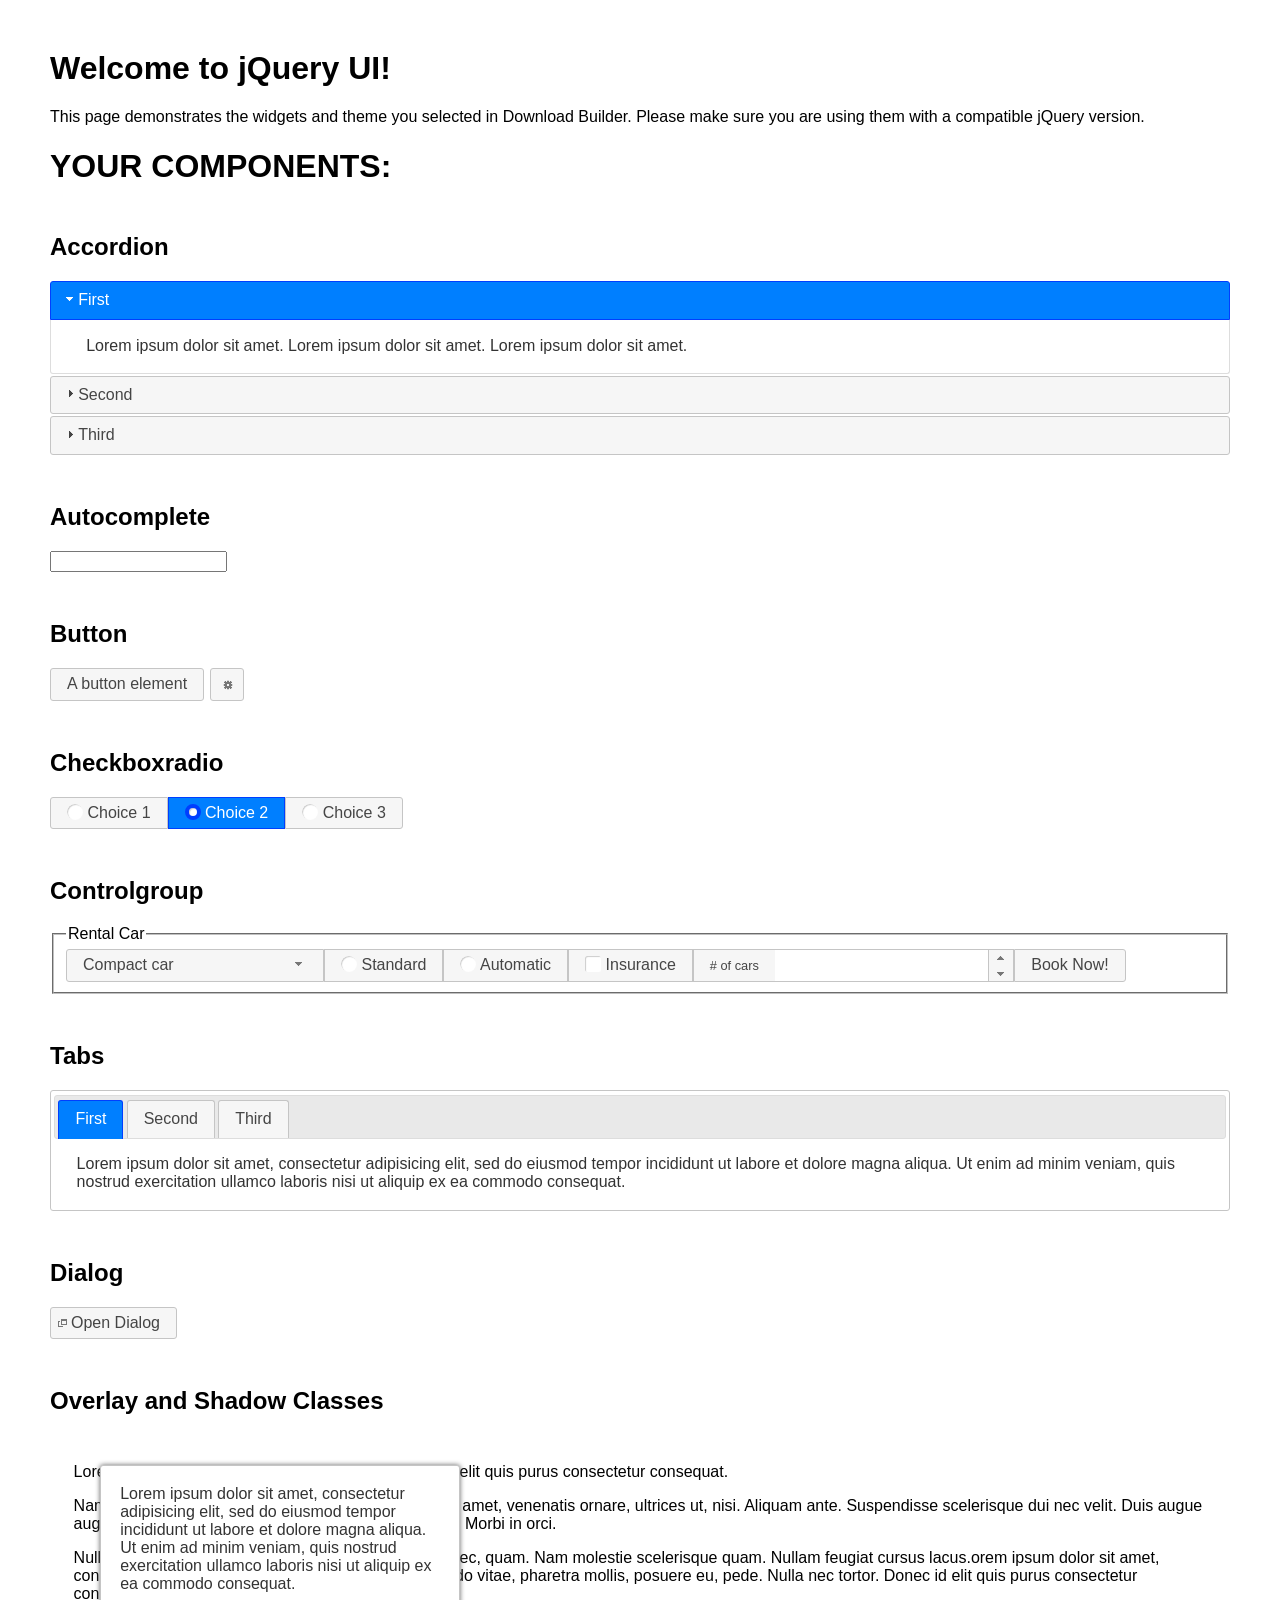
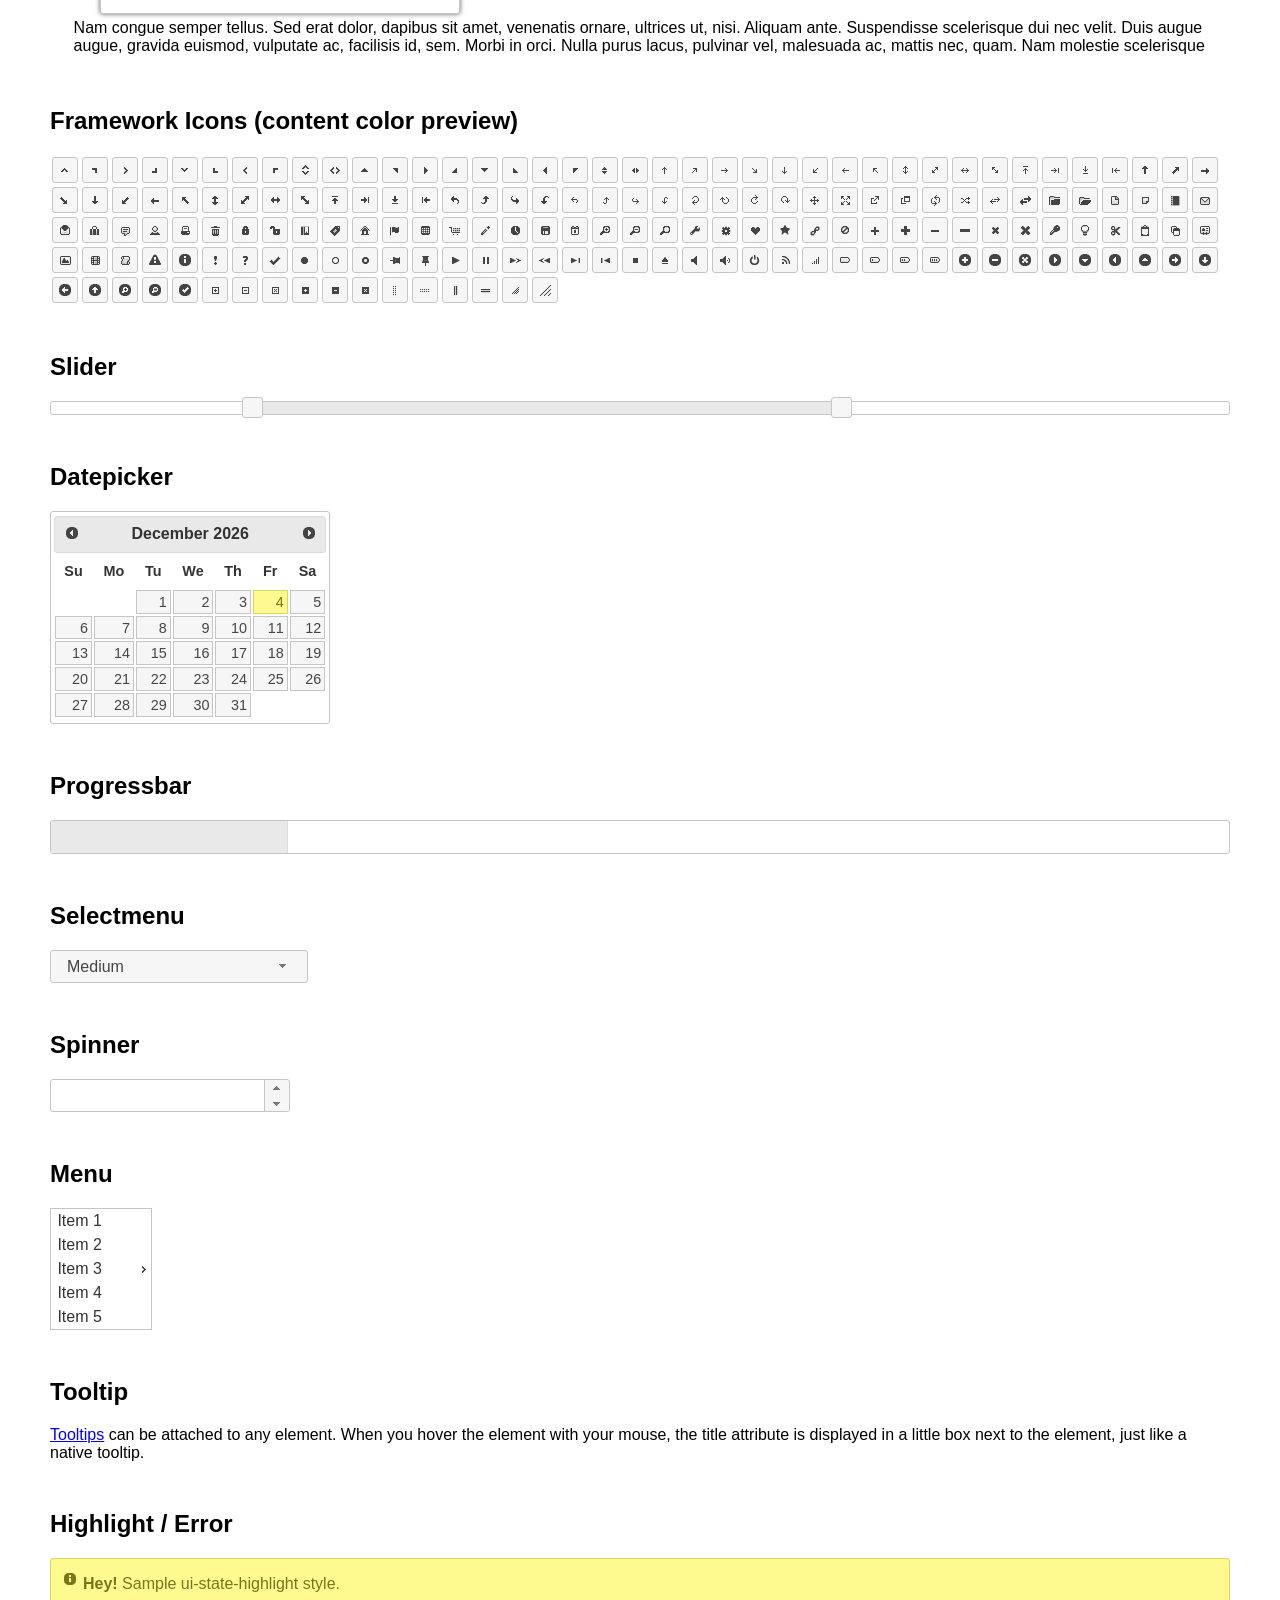
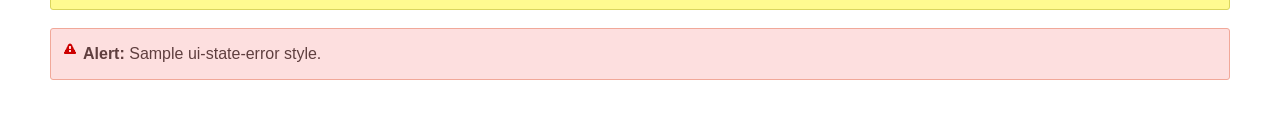
<file: vendor/jqueryui/index.html>
<!doctype html>
<html lang="us">
<head>
	<meta charset="utf-8">
	<title>jQuery UI Example Page</title>
	<link href="jquery-ui.css" rel="stylesheet">
	<style>
	body{
		font-family: "Trebuchet MS", sans-serif;
		margin: 50px;
	}
	.demoHeaders {
		margin-top: 2em;
	}
	#dialog-link {
		padding: .4em 1em .4em 20px;
		text-decoration: none;
		position: relative;
	}
	#dialog-link span.ui-icon {
		margin: 0 5px 0 0;
		position: absolute;
		left: .2em;
		top: 50%;
		margin-top: -8px;
	}
	#icons {
		margin: 0;
		padding: 0;
	}
	#icons li {
		margin: 2px;
		position: relative;
		padding: 4px 0;
		cursor: pointer;
		float: left;
		list-style: none;
	}
	#icons span.ui-icon {
		float: left;
		margin: 0 4px;
	}
	.fakewindowcontain .ui-widget-overlay {
		position: absolute;
	}
	select {
		width: 200px;
	}
	</style>
</head>
<body>

<h1>Welcome to jQuery UI!</h1>

<div class="ui-widget">
	<p>This page demonstrates the widgets and theme you selected in Download Builder. Please make sure you are using them with a compatible jQuery version.</p>
</div>

<h1>YOUR COMPONENTS:</h1>


<!-- Accordion -->
<h2 class="demoHeaders">Accordion</h2>
<div id="accordion">
	<h3>First</h3>
	<div>Lorem ipsum dolor sit amet. Lorem ipsum dolor sit amet. Lorem ipsum dolor sit amet.</div>
	<h3>Second</h3>
	<div>Phasellus mattis tincidunt nibh.</div>
	<h3>Third</h3>
	<div>Nam dui erat, auctor a, dignissim quis.</div>
</div>



<!-- Autocomplete -->
<h2 class="demoHeaders">Autocomplete</h2>
<div>
	<input id="autocomplete" title="type &quot;a&quot;">
</div>



<!-- Button -->
<h2 class="demoHeaders">Button</h2>
<button id="button">A button element</button>
<button id="button-icon">An icon-only button</button>



<!-- Checkboxradio -->
<h2 class="demoHeaders">Checkboxradio</h2>
<form style="margin-top: 1em;">
	<div id="radioset">
		<input type="radio" id="radio1" name="radio"><label for="radio1">Choice 1</label>
		<input type="radio" id="radio2" name="radio" checked="checked"><label for="radio2">Choice 2</label>
		<input type="radio" id="radio3" name="radio"><label for="radio3">Choice 3</label>
	</div>
</form>



<!-- Controlgroup -->
<h2 class="demoHeaders">Controlgroup</h2>
<fieldset>
	<legend>Rental Car</legend>
	<div id="controlgroup">
		<select id="car-type">
			<option>Compact car</option>
			<option>Midsize car</option>
			<option>Full size car</option>
			<option>SUV</option>
			<option>Luxury</option>
			<option>Truck</option>
			<option>Van</option>
		</select>
		<label for="transmission-standard">Standard</label>
		<input type="radio" name="transmission" id="transmission-standard">
		<label for="transmission-automatic">Automatic</label>
		<input type="radio" name="transmission" id="transmission-automatic">
		<label for="insurance">Insurance</label>
		<input type="checkbox" name="insurance" id="insurance">
		<label for="horizontal-spinner" class="ui-controlgroup-label"># of cars</label>
		<input id="horizontal-spinner" class="ui-spinner-input">
		<button>Book Now!</button>
	</div>
</fieldset>



<!-- Tabs -->
<h2 class="demoHeaders">Tabs</h2>
<div id="tabs">
	<ul>
		<li><a href="#tabs-1">First</a></li>
		<li><a href="#tabs-2">Second</a></li>
		<li><a href="#tabs-3">Third</a></li>
	</ul>
	<div id="tabs-1">Lorem ipsum dolor sit amet, consectetur adipisicing elit, sed do eiusmod tempor incididunt ut labore et dolore magna aliqua. Ut enim ad minim veniam, quis nostrud exercitation ullamco laboris nisi ut aliquip ex ea commodo consequat.</div>
	<div id="tabs-2">Phasellus mattis tincidunt nibh. Cras orci urna, blandit id, pretium vel, aliquet ornare, felis. Maecenas scelerisque sem non nisl. Fusce sed lorem in enim dictum bibendum.</div>
	<div id="tabs-3">Nam dui erat, auctor a, dignissim quis, sollicitudin eu, felis. Pellentesque nisi urna, interdum eget, sagittis et, consequat vestibulum, lacus. Mauris porttitor ullamcorper augue.</div>
</div>



<h2 class="demoHeaders">Dialog</h2>
<p>
	<button id="dialog-link" class="ui-button ui-corner-all ui-widget">
		<span class="ui-icon ui-icon-newwin"></span>Open Dialog
	</button>
</p>

<h2 class="demoHeaders">Overlay and Shadow Classes</h2>
<div style="position: relative; width: 96%; height: 200px; padding:1% 2%; overflow:hidden;" class="fakewindowcontain">
	<p>Lorem ipsum dolor sit amet,  Nulla nec tortor. Donec id elit quis purus consectetur consequat. </p><p>Nam congue semper tellus. Sed erat dolor, dapibus sit amet, venenatis ornare, ultrices ut, nisi. Aliquam ante. Suspendisse scelerisque dui nec velit. Duis augue augue, gravida euismod, vulputate ac, facilisis id, sem. Morbi in orci. </p><p>Nulla purus lacus, pulvinar vel, malesuada ac, mattis nec, quam. Nam molestie scelerisque quam. Nullam feugiat cursus lacus.orem ipsum dolor sit amet, consectetur adipiscing elit. Donec libero risus, commodo vitae, pharetra mollis, posuere eu, pede. Nulla nec tortor. Donec id elit quis purus consectetur consequat. </p><p>Nam congue semper tellus. Sed erat dolor, dapibus sit amet, venenatis ornare, ultrices ut, nisi. Aliquam ante. Suspendisse scelerisque dui nec velit. Duis augue augue, gravida euismod, vulputate ac, facilisis id, sem. Morbi in orci. Nulla purus lacus, pulvinar vel, malesuada ac, mattis nec, quam. Nam molestie scelerisque quam. </p><p>Nullam feugiat cursus lacus.orem ipsum dolor sit amet, consectetur adipiscing elit. Donec libero risus, commodo vitae, pharetra mollis, posuere eu, pede. Nulla nec tortor. Donec id elit quis purus consectetur consequat. Nam congue semper tellus. Sed erat dolor, dapibus sit amet, venenatis ornare, ultrices ut, nisi. Aliquam ante. </p><p>Suspendisse scelerisque dui nec velit. Duis augue augue, gravida euismod, vulputate ac, facilisis id, sem. Morbi in orci. Nulla purus lacus, pulvinar vel, malesuada ac, mattis nec, quam. Nam molestie scelerisque quam. Nullam feugiat cursus lacus.orem ipsum dolor sit amet, consectetur adipiscing elit. Donec libero risus, commodo vitae, pharetra mollis, posuere eu, pede. Nulla nec tortor. Donec id elit quis purus consectetur consequat. Nam congue semper tellus. Sed erat dolor, dapibus sit amet, venenatis ornare, ultrices ut, nisi. </p>

	<!-- ui-dialog -->
	<div class="ui-widget-overlay ui-front"></div>
	<div style="position: absolute; width: 320px; left: 50px; top: 30px; padding: 1.2em" class="ui-widget ui-front ui-widget-content ui-corner-all ui-widget-shadow">
		Lorem ipsum dolor sit amet, consectetur adipisicing elit, sed do eiusmod tempor incididunt ut labore et dolore magna aliqua. Ut enim ad minim veniam, quis nostrud exercitation ullamco laboris nisi ut aliquip ex ea commodo consequat.
	</div>

</div>

<!-- ui-dialog -->
<div id="dialog" title="Dialog Title">
	<p>Lorem ipsum dolor sit amet, consectetur adipisicing elit, sed do eiusmod tempor incididunt ut labore et dolore magna aliqua. Ut enim ad minim veniam, quis nostrud exercitation ullamco laboris nisi ut aliquip ex ea commodo consequat.</p>
</div>



<h2 class="demoHeaders">Framework Icons (content color preview)</h2>
<ul id="icons" class="ui-widget ui-helper-clearfix">
	<li class="ui-state-default ui-corner-all" title=".ui-icon-caret-1-n"><span class="ui-icon ui-icon-caret-1-n"></span></li>
	<li class="ui-state-default ui-corner-all" title=".ui-icon-caret-1-ne"><span class="ui-icon ui-icon-caret-1-ne"></span></li>
	<li class="ui-state-default ui-corner-all" title=".ui-icon-caret-1-e"><span class="ui-icon ui-icon-caret-1-e"></span></li>
	<li class="ui-state-default ui-corner-all" title=".ui-icon-caret-1-se"><span class="ui-icon ui-icon-caret-1-se"></span></li>
	<li class="ui-state-default ui-corner-all" title=".ui-icon-caret-1-s"><span class="ui-icon ui-icon-caret-1-s"></span></li>
	<li class="ui-state-default ui-corner-all" title=".ui-icon-caret-1-sw"><span class="ui-icon ui-icon-caret-1-sw"></span></li>
	<li class="ui-state-default ui-corner-all" title=".ui-icon-caret-1-w"><span class="ui-icon ui-icon-caret-1-w"></span></li>
	<li class="ui-state-default ui-corner-all" title=".ui-icon-caret-1-nw"><span class="ui-icon ui-icon-caret-1-nw"></span></li>
	<li class="ui-state-default ui-corner-all" title=".ui-icon-caret-2-n-s"><span class="ui-icon ui-icon-caret-2-n-s"></span></li>
	<li class="ui-state-default ui-corner-all" title=".ui-icon-caret-2-e-w"><span class="ui-icon ui-icon-caret-2-e-w"></span></li>
	<li class="ui-state-default ui-corner-all" title=".ui-icon-triangle-1-n"><span class="ui-icon ui-icon-triangle-1-n"></span></li>
	<li class="ui-state-default ui-corner-all" title=".ui-icon-triangle-1-ne"><span class="ui-icon ui-icon-triangle-1-ne"></span></li>
	<li class="ui-state-default ui-corner-all" title=".ui-icon-triangle-1-e"><span class="ui-icon ui-icon-triangle-1-e"></span></li>
	<li class="ui-state-default ui-corner-all" title=".ui-icon-triangle-1-se"><span class="ui-icon ui-icon-triangle-1-se"></span></li>
	<li class="ui-state-default ui-corner-all" title=".ui-icon-triangle-1-s"><span class="ui-icon ui-icon-triangle-1-s"></span></li>
	<li class="ui-state-default ui-corner-all" title=".ui-icon-triangle-1-sw"><span class="ui-icon ui-icon-triangle-1-sw"></span></li>
	<li class="ui-state-default ui-corner-all" title=".ui-icon-triangle-1-w"><span class="ui-icon ui-icon-triangle-1-w"></span></li>
	<li class="ui-state-default ui-corner-all" title=".ui-icon-triangle-1-nw"><span class="ui-icon ui-icon-triangle-1-nw"></span></li>
	<li class="ui-state-default ui-corner-all" title=".ui-icon-triangle-2-n-s"><span class="ui-icon ui-icon-triangle-2-n-s"></span></li>
	<li class="ui-state-default ui-corner-all" title=".ui-icon-triangle-2-e-w"><span class="ui-icon ui-icon-triangle-2-e-w"></span></li>
	<li class="ui-state-default ui-corner-all" title=".ui-icon-arrow-1-n"><span class="ui-icon ui-icon-arrow-1-n"></span></li>
	<li class="ui-state-default ui-corner-all" title=".ui-icon-arrow-1-ne"><span class="ui-icon ui-icon-arrow-1-ne"></span></li>
	<li class="ui-state-default ui-corner-all" title=".ui-icon-arrow-1-e"><span class="ui-icon ui-icon-arrow-1-e"></span></li>
	<li class="ui-state-default ui-corner-all" title=".ui-icon-arrow-1-se"><span class="ui-icon ui-icon-arrow-1-se"></span></li>
	<li class="ui-state-default ui-corner-all" title=".ui-icon-arrow-1-s"><span class="ui-icon ui-icon-arrow-1-s"></span></li>
	<li class="ui-state-default ui-corner-all" title=".ui-icon-arrow-1-sw"><span class="ui-icon ui-icon-arrow-1-sw"></span></li>
	<li class="ui-state-default ui-corner-all" title=".ui-icon-arrow-1-w"><span class="ui-icon ui-icon-arrow-1-w"></span></li>
	<li class="ui-state-default ui-corner-all" title=".ui-icon-arrow-1-nw"><span class="ui-icon ui-icon-arrow-1-nw"></span></li>
	<li class="ui-state-default ui-corner-all" title=".ui-icon-arrow-2-n-s"><span class="ui-icon ui-icon-arrow-2-n-s"></span></li>
	<li class="ui-state-default ui-corner-all" title=".ui-icon-arrow-2-ne-sw"><span class="ui-icon ui-icon-arrow-2-ne-sw"></span></li>
	<li class="ui-state-default ui-corner-all" title=".ui-icon-arrow-2-e-w"><span class="ui-icon ui-icon-arrow-2-e-w"></span></li>
	<li class="ui-state-default ui-corner-all" title=".ui-icon-arrow-2-se-nw"><span class="ui-icon ui-icon-arrow-2-se-nw"></span></li>
	<li class="ui-state-default ui-corner-all" title=".ui-icon-arrowstop-1-n"><span class="ui-icon ui-icon-arrowstop-1-n"></span></li>
	<li class="ui-state-default ui-corner-all" title=".ui-icon-arrowstop-1-e"><span class="ui-icon ui-icon-arrowstop-1-e"></span></li>
	<li class="ui-state-default ui-corner-all" title=".ui-icon-arrowstop-1-s"><span class="ui-icon ui-icon-arrowstop-1-s"></span></li>
	<li class="ui-state-default ui-corner-all" title=".ui-icon-arrowstop-1-w"><span class="ui-icon ui-icon-arrowstop-1-w"></span></li>
	<li class="ui-state-default ui-corner-all" title=".ui-icon-arrowthick-1-n"><span class="ui-icon ui-icon-arrowthick-1-n"></span></li>
	<li class="ui-state-default ui-corner-all" title=".ui-icon-arrowthick-1-ne"><span class="ui-icon ui-icon-arrowthick-1-ne"></span></li>
	<li class="ui-state-default ui-corner-all" title=".ui-icon-arrowthick-1-e"><span class="ui-icon ui-icon-arrowthick-1-e"></span></li>
	<li class="ui-state-default ui-corner-all" title=".ui-icon-arrowthick-1-se"><span class="ui-icon ui-icon-arrowthick-1-se"></span></li>
	<li class="ui-state-default ui-corner-all" title=".ui-icon-arrowthick-1-s"><span class="ui-icon ui-icon-arrowthick-1-s"></span></li>
	<li class="ui-state-default ui-corner-all" title=".ui-icon-arrowthick-1-sw"><span class="ui-icon ui-icon-arrowthick-1-sw"></span></li>
	<li class="ui-state-default ui-corner-all" title=".ui-icon-arrowthick-1-w"><span class="ui-icon ui-icon-arrowthick-1-w"></span></li>
	<li class="ui-state-default ui-corner-all" title=".ui-icon-arrowthick-1-nw"><span class="ui-icon ui-icon-arrowthick-1-nw"></span></li>
	<li class="ui-state-default ui-corner-all" title=".ui-icon-arrowthick-2-n-s"><span class="ui-icon ui-icon-arrowthick-2-n-s"></span></li>
	<li class="ui-state-default ui-corner-all" title=".ui-icon-arrowthick-2-ne-sw"><span class="ui-icon ui-icon-arrowthick-2-ne-sw"></span></li>
	<li class="ui-state-default ui-corner-all" title=".ui-icon-arrowthick-2-e-w"><span class="ui-icon ui-icon-arrowthick-2-e-w"></span></li>
	<li class="ui-state-default ui-corner-all" title=".ui-icon-arrowthick-2-se-nw"><span class="ui-icon ui-icon-arrowthick-2-se-nw"></span></li>
	<li class="ui-state-default ui-corner-all" title=".ui-icon-arrowthickstop-1-n"><span class="ui-icon ui-icon-arrowthickstop-1-n"></span></li>
	<li class="ui-state-default ui-corner-all" title=".ui-icon-arrowthickstop-1-e"><span class="ui-icon ui-icon-arrowthickstop-1-e"></span></li>
	<li class="ui-state-default ui-corner-all" title=".ui-icon-arrowthickstop-1-s"><span class="ui-icon ui-icon-arrowthickstop-1-s"></span></li>
	<li class="ui-state-default ui-corner-all" title=".ui-icon-arrowthickstop-1-w"><span class="ui-icon ui-icon-arrowthickstop-1-w"></span></li>
	<li class="ui-state-default ui-corner-all" title=".ui-icon-arrowreturnthick-1-w"><span class="ui-icon ui-icon-arrowreturnthick-1-w"></span></li>
	<li class="ui-state-default ui-corner-all" title=".ui-icon-arrowreturnthick-1-n"><span class="ui-icon ui-icon-arrowreturnthick-1-n"></span></li>
	<li class="ui-state-default ui-corner-all" title=".ui-icon-arrowreturnthick-1-e"><span class="ui-icon ui-icon-arrowreturnthick-1-e"></span></li>
	<li class="ui-state-default ui-corner-all" title=".ui-icon-arrowreturnthick-1-s"><span class="ui-icon ui-icon-arrowreturnthick-1-s"></span></li>
	<li class="ui-state-default ui-corner-all" title=".ui-icon-arrowreturn-1-w"><span class="ui-icon ui-icon-arrowreturn-1-w"></span></li>
	<li class="ui-state-default ui-corner-all" title=".ui-icon-arrowreturn-1-n"><span class="ui-icon ui-icon-arrowreturn-1-n"></span></li>
	<li class="ui-state-default ui-corner-all" title=".ui-icon-arrowreturn-1-e"><span class="ui-icon ui-icon-arrowreturn-1-e"></span></li>
	<li class="ui-state-default ui-corner-all" title=".ui-icon-arrowreturn-1-s"><span class="ui-icon ui-icon-arrowreturn-1-s"></span></li>
	<li class="ui-state-default ui-corner-all" title=".ui-icon-arrowrefresh-1-w"><span class="ui-icon ui-icon-arrowrefresh-1-w"></span></li>
	<li class="ui-state-default ui-corner-all" title=".ui-icon-arrowrefresh-1-n"><span class="ui-icon ui-icon-arrowrefresh-1-n"></span></li>
	<li class="ui-state-default ui-corner-all" title=".ui-icon-arrowrefresh-1-e"><span class="ui-icon ui-icon-arrowrefresh-1-e"></span></li>
	<li class="ui-state-default ui-corner-all" title=".ui-icon-arrowrefresh-1-s"><span class="ui-icon ui-icon-arrowrefresh-1-s"></span></li>
	<li class="ui-state-default ui-corner-all" title=".ui-icon-arrow-4"><span class="ui-icon ui-icon-arrow-4"></span></li>
	<li class="ui-state-default ui-corner-all" title=".ui-icon-arrow-4-diag"><span class="ui-icon ui-icon-arrow-4-diag"></span></li>
	<li class="ui-state-default ui-corner-all" title=".ui-icon-extlink"><span class="ui-icon ui-icon-extlink"></span></li>
	<li class="ui-state-default ui-corner-all" title=".ui-icon-newwin"><span class="ui-icon ui-icon-newwin"></span></li>
	<li class="ui-state-default ui-corner-all" title=".ui-icon-refresh"><span class="ui-icon ui-icon-refresh"></span></li>
	<li class="ui-state-default ui-corner-all" title=".ui-icon-shuffle"><span class="ui-icon ui-icon-shuffle"></span></li>
	<li class="ui-state-default ui-corner-all" title=".ui-icon-transfer-e-w"><span class="ui-icon ui-icon-transfer-e-w"></span></li>
	<li class="ui-state-default ui-corner-all" title=".ui-icon-transferthick-e-w"><span class="ui-icon ui-icon-transferthick-e-w"></span></li>
	<li class="ui-state-default ui-corner-all" title=".ui-icon-folder-collapsed"><span class="ui-icon ui-icon-folder-collapsed"></span></li>
	<li class="ui-state-default ui-corner-all" title=".ui-icon-folder-open"><span class="ui-icon ui-icon-folder-open"></span></li>
	<li class="ui-state-default ui-corner-all" title=".ui-icon-document"><span class="ui-icon ui-icon-document"></span></li>
	<li class="ui-state-default ui-corner-all" title=".ui-icon-document-b"><span class="ui-icon ui-icon-document-b"></span></li>
	<li class="ui-state-default ui-corner-all" title=".ui-icon-note"><span class="ui-icon ui-icon-note"></span></li>
	<li class="ui-state-default ui-corner-all" title=".ui-icon-mail-closed"><span class="ui-icon ui-icon-mail-closed"></span></li>
	<li class="ui-state-default ui-corner-all" title=".ui-icon-mail-open"><span class="ui-icon ui-icon-mail-open"></span></li>
	<li class="ui-state-default ui-corner-all" title=".ui-icon-suitcase"><span class="ui-icon ui-icon-suitcase"></span></li>
	<li class="ui-state-default ui-corner-all" title=".ui-icon-comment"><span class="ui-icon ui-icon-comment"></span></li>
	<li class="ui-state-default ui-corner-all" title=".ui-icon-person"><span class="ui-icon ui-icon-person"></span></li>
	<li class="ui-state-default ui-corner-all" title=".ui-icon-print"><span class="ui-icon ui-icon-print"></span></li>
	<li class="ui-state-default ui-corner-all" title=".ui-icon-trash"><span class="ui-icon ui-icon-trash"></span></li>
	<li class="ui-state-default ui-corner-all" title=".ui-icon-locked"><span class="ui-icon ui-icon-locked"></span></li>
	<li class="ui-state-default ui-corner-all" title=".ui-icon-unlocked"><span class="ui-icon ui-icon-unlocked"></span></li>
	<li class="ui-state-default ui-corner-all" title=".ui-icon-bookmark"><span class="ui-icon ui-icon-bookmark"></span></li>
	<li class="ui-state-default ui-corner-all" title=".ui-icon-tag"><span class="ui-icon ui-icon-tag"></span></li>
	<li class="ui-state-default ui-corner-all" title=".ui-icon-home"><span class="ui-icon ui-icon-home"></span></li>
	<li class="ui-state-default ui-corner-all" title=".ui-icon-flag"><span class="ui-icon ui-icon-flag"></span></li>
	<li class="ui-state-default ui-corner-all" title=".ui-icon-calculator"><span class="ui-icon ui-icon-calculator"></span></li>
	<li class="ui-state-default ui-corner-all" title=".ui-icon-cart"><span class="ui-icon ui-icon-cart"></span></li>
	<li class="ui-state-default ui-corner-all" title=".ui-icon-pencil"><span class="ui-icon ui-icon-pencil"></span></li>
	<li class="ui-state-default ui-corner-all" title=".ui-icon-clock"><span class="ui-icon ui-icon-clock"></span></li>
	<li class="ui-state-default ui-corner-all" title=".ui-icon-disk"><span class="ui-icon ui-icon-disk"></span></li>
	<li class="ui-state-default ui-corner-all" title=".ui-icon-calendar"><span class="ui-icon ui-icon-calendar"></span></li>
	<li class="ui-state-default ui-corner-all" title=".ui-icon-zoomin"><span class="ui-icon ui-icon-zoomin"></span></li>
	<li class="ui-state-default ui-corner-all" title=".ui-icon-zoomout"><span class="ui-icon ui-icon-zoomout"></span></li>
	<li class="ui-state-default ui-corner-all" title=".ui-icon-search"><span class="ui-icon ui-icon-search"></span></li>
	<li class="ui-state-default ui-corner-all" title=".ui-icon-wrench"><span class="ui-icon ui-icon-wrench"></span></li>
	<li class="ui-state-default ui-corner-all" title=".ui-icon-gear"><span class="ui-icon ui-icon-gear"></span></li>
	<li class="ui-state-default ui-corner-all" title=".ui-icon-heart"><span class="ui-icon ui-icon-heart"></span></li>
	<li class="ui-state-default ui-corner-all" title=".ui-icon-star"><span class="ui-icon ui-icon-star"></span></li>
	<li class="ui-state-default ui-corner-all" title=".ui-icon-link"><span class="ui-icon ui-icon-link"></span></li>
	<li class="ui-state-default ui-corner-all" title=".ui-icon-cancel"><span class="ui-icon ui-icon-cancel"></span></li>
	<li class="ui-state-default ui-corner-all" title=".ui-icon-plus"><span class="ui-icon ui-icon-plus"></span></li>
	<li class="ui-state-default ui-corner-all" title=".ui-icon-plusthick"><span class="ui-icon ui-icon-plusthick"></span></li>
	<li class="ui-state-default ui-corner-all" title=".ui-icon-minus"><span class="ui-icon ui-icon-minus"></span></li>
	<li class="ui-state-default ui-corner-all" title=".ui-icon-minusthick"><span class="ui-icon ui-icon-minusthick"></span></li>
	<li class="ui-state-default ui-corner-all" title=".ui-icon-close"><span class="ui-icon ui-icon-close"></span></li>
	<li class="ui-state-default ui-corner-all" title=".ui-icon-closethick"><span class="ui-icon ui-icon-closethick"></span></li>
	<li class="ui-state-default ui-corner-all" title=".ui-icon-key"><span class="ui-icon ui-icon-key"></span></li>
	<li class="ui-state-default ui-corner-all" title=".ui-icon-lightbulb"><span class="ui-icon ui-icon-lightbulb"></span></li>
	<li class="ui-state-default ui-corner-all" title=".ui-icon-scissors"><span class="ui-icon ui-icon-scissors"></span></li>
	<li class="ui-state-default ui-corner-all" title=".ui-icon-clipboard"><span class="ui-icon ui-icon-clipboard"></span></li>
	<li class="ui-state-default ui-corner-all" title=".ui-icon-copy"><span class="ui-icon ui-icon-copy"></span></li>
	<li class="ui-state-default ui-corner-all" title=".ui-icon-contact"><span class="ui-icon ui-icon-contact"></span></li>
	<li class="ui-state-default ui-corner-all" title=".ui-icon-image"><span class="ui-icon ui-icon-image"></span></li>
	<li class="ui-state-default ui-corner-all" title=".ui-icon-video"><span class="ui-icon ui-icon-video"></span></li>
	<li class="ui-state-default ui-corner-all" title=".ui-icon-script"><span class="ui-icon ui-icon-script"></span></li>
	<li class="ui-state-default ui-corner-all" title=".ui-icon-alert"><span class="ui-icon ui-icon-alert"></span></li>
	<li class="ui-state-default ui-corner-all" title=".ui-icon-info"><span class="ui-icon ui-icon-info"></span></li>
	<li class="ui-state-default ui-corner-all" title=".ui-icon-notice"><span class="ui-icon ui-icon-notice"></span></li>
	<li class="ui-state-default ui-corner-all" title=".ui-icon-help"><span class="ui-icon ui-icon-help"></span></li>
	<li class="ui-state-default ui-corner-all" title=".ui-icon-check"><span class="ui-icon ui-icon-check"></span></li>
	<li class="ui-state-default ui-corner-all" title=".ui-icon-bullet"><span class="ui-icon ui-icon-bullet"></span></li>
	<li class="ui-state-default ui-corner-all" title=".ui-icon-radio-off"><span class="ui-icon ui-icon-radio-off"></span></li>
	<li class="ui-state-default ui-corner-all" title=".ui-icon-radio-on"><span class="ui-icon ui-icon-radio-on"></span></li>
	<li class="ui-state-default ui-corner-all" title=".ui-icon-pin-w"><span class="ui-icon ui-icon-pin-w"></span></li>
	<li class="ui-state-default ui-corner-all" title=".ui-icon-pin-s"><span class="ui-icon ui-icon-pin-s"></span></li>
	<li class="ui-state-default ui-corner-all" title=".ui-icon-play"><span class="ui-icon ui-icon-play"></span></li>
	<li class="ui-state-default ui-corner-all" title=".ui-icon-pause"><span class="ui-icon ui-icon-pause"></span></li>
	<li class="ui-state-default ui-corner-all" title=".ui-icon-seek-next"><span class="ui-icon ui-icon-seek-next"></span></li>
	<li class="ui-state-default ui-corner-all" title=".ui-icon-seek-prev"><span class="ui-icon ui-icon-seek-prev"></span></li>
	<li class="ui-state-default ui-corner-all" title=".ui-icon-seek-end"><span class="ui-icon ui-icon-seek-end"></span></li>
	<li class="ui-state-default ui-corner-all" title=".ui-icon-seek-first"><span class="ui-icon ui-icon-seek-first"></span></li>
	<li class="ui-state-default ui-corner-all" title=".ui-icon-stop"><span class="ui-icon ui-icon-stop"></span></li>
	<li class="ui-state-default ui-corner-all" title=".ui-icon-eject"><span class="ui-icon ui-icon-eject"></span></li>
	<li class="ui-state-default ui-corner-all" title=".ui-icon-volume-off"><span class="ui-icon ui-icon-volume-off"></span></li>
	<li class="ui-state-default ui-corner-all" title=".ui-icon-volume-on"><span class="ui-icon ui-icon-volume-on"></span></li>
	<li class="ui-state-default ui-corner-all" title=".ui-icon-power"><span class="ui-icon ui-icon-power"></span></li>
	<li class="ui-state-default ui-corner-all" title=".ui-icon-signal-diag"><span class="ui-icon ui-icon-signal-diag"></span></li>
	<li class="ui-state-default ui-corner-all" title=".ui-icon-signal"><span class="ui-icon ui-icon-signal"></span></li>
	<li class="ui-state-default ui-corner-all" title=".ui-icon-battery-0"><span class="ui-icon ui-icon-battery-0"></span></li>
	<li class="ui-state-default ui-corner-all" title=".ui-icon-battery-1"><span class="ui-icon ui-icon-battery-1"></span></li>
	<li class="ui-state-default ui-corner-all" title=".ui-icon-battery-2"><span class="ui-icon ui-icon-battery-2"></span></li>
	<li class="ui-state-default ui-corner-all" title=".ui-icon-battery-3"><span class="ui-icon ui-icon-battery-3"></span></li>
	<li class="ui-state-default ui-corner-all" title=".ui-icon-circle-plus"><span class="ui-icon ui-icon-circle-plus"></span></li>
	<li class="ui-state-default ui-corner-all" title=".ui-icon-circle-minus"><span class="ui-icon ui-icon-circle-minus"></span></li>
	<li class="ui-state-default ui-corner-all" title=".ui-icon-circle-close"><span class="ui-icon ui-icon-circle-close"></span></li>
	<li class="ui-state-default ui-corner-all" title=".ui-icon-circle-triangle-e"><span class="ui-icon ui-icon-circle-triangle-e"></span></li>
	<li class="ui-state-default ui-corner-all" title=".ui-icon-circle-triangle-s"><span class="ui-icon ui-icon-circle-triangle-s"></span></li>
	<li class="ui-state-default ui-corner-all" title=".ui-icon-circle-triangle-w"><span class="ui-icon ui-icon-circle-triangle-w"></span></li>
	<li class="ui-state-default ui-corner-all" title=".ui-icon-circle-triangle-n"><span class="ui-icon ui-icon-circle-triangle-n"></span></li>
	<li class="ui-state-default ui-corner-all" title=".ui-icon-circle-arrow-e"><span class="ui-icon ui-icon-circle-arrow-e"></span></li>
	<li class="ui-state-default ui-corner-all" title=".ui-icon-circle-arrow-s"><span class="ui-icon ui-icon-circle-arrow-s"></span></li>
	<li class="ui-state-default ui-corner-all" title=".ui-icon-circle-arrow-w"><span class="ui-icon ui-icon-circle-arrow-w"></span></li>
	<li class="ui-state-default ui-corner-all" title=".ui-icon-circle-arrow-n"><span class="ui-icon ui-icon-circle-arrow-n"></span></li>
	<li class="ui-state-default ui-corner-all" title=".ui-icon-circle-zoomin"><span class="ui-icon ui-icon-circle-zoomin"></span></li>
	<li class="ui-state-default ui-corner-all" title=".ui-icon-circle-zoomout"><span class="ui-icon ui-icon-circle-zoomout"></span></li>
	<li class="ui-state-default ui-corner-all" title=".ui-icon-circle-check"><span class="ui-icon ui-icon-circle-check"></span></li>
	<li class="ui-state-default ui-corner-all" title=".ui-icon-circlesmall-plus"><span class="ui-icon ui-icon-circlesmall-plus"></span></li>
	<li class="ui-state-default ui-corner-all" title=".ui-icon-circlesmall-minus"><span class="ui-icon ui-icon-circlesmall-minus"></span></li>
	<li class="ui-state-default ui-corner-all" title=".ui-icon-circlesmall-close"><span class="ui-icon ui-icon-circlesmall-close"></span></li>
	<li class="ui-state-default ui-corner-all" title=".ui-icon-squaresmall-plus"><span class="ui-icon ui-icon-squaresmall-plus"></span></li>
	<li class="ui-state-default ui-corner-all" title=".ui-icon-squaresmall-minus"><span class="ui-icon ui-icon-squaresmall-minus"></span></li>
	<li class="ui-state-default ui-corner-all" title=".ui-icon-squaresmall-close"><span class="ui-icon ui-icon-squaresmall-close"></span></li>
	<li class="ui-state-default ui-corner-all" title=".ui-icon-grip-dotted-vertical"><span class="ui-icon ui-icon-grip-dotted-vertical"></span></li>
	<li class="ui-state-default ui-corner-all" title=".ui-icon-grip-dotted-horizontal"><span class="ui-icon ui-icon-grip-dotted-horizontal"></span></li>
	<li class="ui-state-default ui-corner-all" title=".ui-icon-grip-solid-vertical"><span class="ui-icon ui-icon-grip-solid-vertical"></span></li>
	<li class="ui-state-default ui-corner-all" title=".ui-icon-grip-solid-horizontal"><span class="ui-icon ui-icon-grip-solid-horizontal"></span></li>
	<li class="ui-state-default ui-corner-all" title=".ui-icon-gripsmall-diagonal-se"><span class="ui-icon ui-icon-gripsmall-diagonal-se"></span></li>
	<li class="ui-state-default ui-corner-all" title=".ui-icon-grip-diagonal-se"><span class="ui-icon ui-icon-grip-diagonal-se"></span></li>
</ul>


<!-- Slider -->
<h2 class="demoHeaders">Slider</h2>
<div id="slider"></div>



<!-- Datepicker -->
<h2 class="demoHeaders">Datepicker</h2>
<div id="datepicker"></div>



<!-- Progressbar -->
<h2 class="demoHeaders">Progressbar</h2>
<div id="progressbar"></div>



<!-- Progressbar -->
<h2 class="demoHeaders">Selectmenu</h2>
<select id="selectmenu">
	<option>Slower</option>
	<option>Slow</option>
	<option selected="selected">Medium</option>
	<option>Fast</option>
	<option>Faster</option>
</select>



<!-- Spinner -->
<h2 class="demoHeaders">Spinner</h2>
<input id="spinner">



<!-- Menu -->
<h2 class="demoHeaders">Menu</h2>
<ul style="width:100px;" id="menu">
	<li><div>Item 1</div></li>
	<li><div>Item 2</div></li>
	<li><div>Item 3</div>
		<ul>
			<li><div>Item 3-1</div></li>
			<li><div>Item 3-2</div></li>
			<li><div>Item 3-3</div></li>
			<li><div>Item 3-4</div></li>
			<li><div>Item 3-5</div></li>
		</ul>
	</li>
	<li><div>Item 4</div></li>
	<li><div>Item 5</div></li>
</ul>



<!-- Tooltip -->
<h2 class="demoHeaders">Tooltip</h2>
<p id="tooltip">
	<a href="#" title="That&apos;s what this widget is">Tooltips</a> can be attached to any element. When you hover
the element with your mouse, the title attribute is displayed in a little box next to the element, just like a native tooltip.
</p>


<!-- Highlight / Error -->
<h2 class="demoHeaders">Highlight / Error</h2>
<div class="ui-widget">
	<div class="ui-state-highlight ui-corner-all" style="margin-top: 20px; padding: 0 .7em;">
		<p><span class="ui-icon ui-icon-info" style="float: left; margin-right: .3em;"></span>
		<strong>Hey!</strong> Sample ui-state-highlight style.</p>
	</div>
</div>
<br>
<div class="ui-widget">
	<div class="ui-state-error ui-corner-all" style="padding: 0 .7em;">
		<p><span class="ui-icon ui-icon-alert" style="float: left; margin-right: .3em;"></span>
		<strong>Alert:</strong> Sample ui-state-error style.</p>
	</div>
</div>

<script src="external/jquery/jquery.js"></script>
<script src="jquery-ui.js"></script>
<script>

$( "#accordion" ).accordion();



var availableTags = [
	"ActionScript",
	"AppleScript",
	"Asp",
	"BASIC",
	"C",
	"C++",
	"Clojure",
	"COBOL",
	"ColdFusion",
	"Erlang",
	"Fortran",
	"Groovy",
	"Haskell",
	"Java",
	"JavaScript",
	"Lisp",
	"Perl",
	"PHP",
	"Python",
	"Ruby",
	"Scala",
	"Scheme"
];
$( "#autocomplete" ).autocomplete({
	source: availableTags
});



$( "#button" ).button();
$( "#button-icon" ).button({
	icon: "ui-icon-gear",
	showLabel: false
});



$( "#radioset" ).buttonset();



$( "#controlgroup" ).controlgroup();



$( "#tabs" ).tabs();



$( "#dialog" ).dialog({
	autoOpen: false,
	width: 400,
	buttons: [
		{
			text: "Ok",
			click: function() {
				$( this ).dialog( "close" );
			}
		},
		{
			text: "Cancel",
			click: function() {
				$( this ).dialog( "close" );
			}
		}
	]
});

// Link to open the dialog
$( "#dialog-link" ).click(function( event ) {
	$( "#dialog" ).dialog( "open" );
	event.preventDefault();
});



$( "#datepicker" ).datepicker({
	inline: true
});



$( "#slider" ).slider({
	range: true,
	values: [ 17, 67 ]
});



$( "#progressbar" ).progressbar({
	value: 20
});



$( "#spinner" ).spinner();



$( "#menu" ).menu();



$( "#tooltip" ).tooltip();



$( "#selectmenu" ).selectmenu();


// Hover states on the static widgets
$( "#dialog-link, #icons li" ).hover(
	function() {
		$( this ).addClass( "ui-state-hover" );
	},
	function() {
		$( this ).removeClass( "ui-state-hover" );
	}
);
</script>
</body>
</html>
</file>
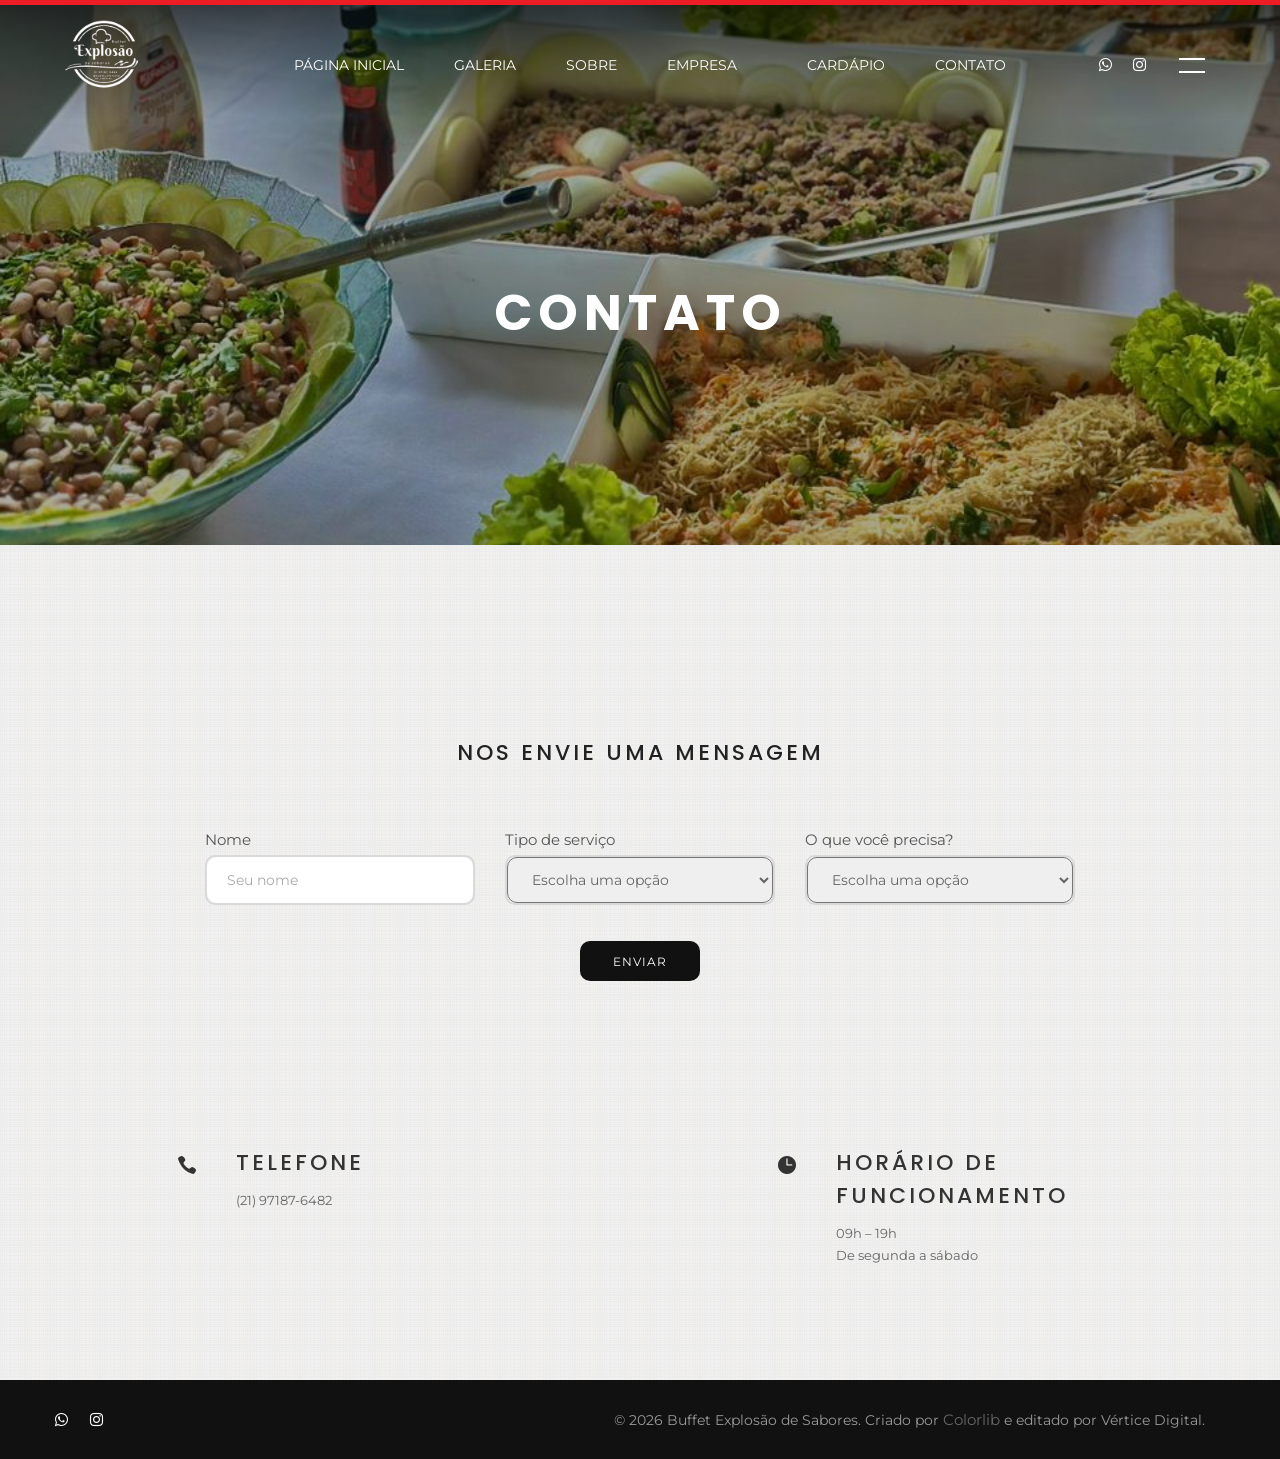
<file: contato.html>
<!DOCTYPE html>
<html lang="en">
<head>
	<title>Contato</title>
	<meta charset="UTF-8">
	<meta name="viewport" content="width=device-width, initial-scale=1">
<!--===============================================================================================-->
	<link rel="icon" type="image/png" href="images/icons/logo.svg"/>
<!--===============================================================================================-->
	<link rel="stylesheet" type="text/css" href="vendor/bootstrap/css/bootstrap.min.css">
<!--===============================================================================================-->
	<link rel="stylesheet" type="text/css" href="fonts/font-awesome-4.7.0/css/font-awesome.min.css">
<!--===============================================================================================-->
	<link rel="stylesheet" type="text/css" href="fonts/themify/themify-icons.css">
<!--===============================================================================================-->
	<link rel="stylesheet" type="text/css" href="vendor/animate/animate.css">
<!--===============================================================================================-->
	<link rel="stylesheet" type="text/css" href="vendor/css-hamburgers/hamburgers.min.css">
<!--===============================================================================================-->
	<link rel="stylesheet" type="text/css" href="vendor/animsition/css/animsition.min.css">
<!--===============================================================================================-->
	<link rel="stylesheet" type="text/css" href="vendor/select2/select2.min.css">
<!--===============================================================================================-->
	<link rel="stylesheet" type="text/css" href="vendor/daterangepicker/daterangepicker.css">
<!--===============================================================================================-->
	<link rel="stylesheet" type="text/css" href="vendor/slick/slick.css">
<!--===============================================================================================-->
	<link rel="stylesheet" type="text/css" href="vendor/lightbox2/css/lightbox.min.css">
<!--===============================================================================================-->
	<link rel="stylesheet" type="text/css" href="css/util.css">
	<link rel="stylesheet" type="text/css" href="css/main.css">
<!--===============================================================================================-->
</head>
<body class="animsition">

	<!-- Header -->
	<header>
		<!-- Header desktop -->
		<div class="wrap-menu-header gradient1 trans-0-4">
			<div class="container h-full">
				<div class="wrap_header trans-0-3">
					<!-- Logo -->
					<div class="logo">
						<a href="index.html">
							<img src="images/icons/logo.svg" alt="IMG-LOGO" data-logofixed="images/icons/logo2.svg">
						</a>
					</div>

					<!-- Menu -->
					<div class="wrap_menu p-l-45 p-l-0-xl">
						<nav class="menu">
							<ul class="main_menu">
								<li>
									<a href="index.html">Página Inicial</a>
								</li>

								<li>
									<a href="galeria.html">Galeria</a>
								</li>

								<li>
									<a href="sobre.html">Sobre</a>
								</li>
							<li>
								<a href="contrato.html">Empresa</a>
							</li>
							<li>
								
								</li>
								<li>
									<a href="servico.html">Cardápio</a>
								</li>
								<li>
									<a href="contato.html">Contato</a>
								</li>
							</ul>
						</nav>
					</div>

					<!-- Social -->
					<div class="social flex-w flex-l-m p-r-20">
						<a href="contato.html"><i class="fa fa-whatsapp" aria-hidden="true"></i></a>
						<a href="https://www.instagram.com/buffet_explosao_de_sabores/"><i class="fa fa-instagram m-l-21" aria-hidden="true"></i></a>

						<button class="btn-show-sidebar m-l-33 trans-0-4"></button>
					</div>
				</div>
			</div>
		</div>
	</header>

	<!-- Sidebar -->
	<aside class="sidebar trans-0-4">
		<!-- Button Hide sidebar -->
		<button class="btn-hide-sidebar ti-close color0-hov trans-0-4"></button>

		<!-- - -->
		<ul class="menu-sidebar p-t-95 p-b-70">
			<li class="t-center m-b-13">
				<a href="index.html" class="txt19">Página Inicial</a>
			</li>

			<li class="t-center m-b-13">
				<a href="galeria.html" class="txt19">Galeria</a>
			</li>

			<li class="t-center m-b-13">
				<a href="sobre.html" class="txt19">Sobre</a>
			</li>

			<li class="t-center m-b-13">
				<a href="contrato.html" class="txt19">Empresa</a>
			</li>

			<li class="t-center m-b-13">
				<a href="servico.html" class="txt19">Cardápio</a>
			</li>

			<li class="t-center m-b-33">
				<a href="contato.html" class="txt19">Contato</a>
			</li>

		</ul>
	</aside>


	<!-- Title Page -->
	<section class="bg-title-page flex-c-m p-t-160 p-b-80 p-l-15 p-r-15" style="background-image: url(images/bg-contato.svg);">
		<h2 class="tit6 t-center">
			Contato
		</h2>
	</section>



	<!-- Contact form -->
	<section class="section-contact bg1-pattern p-t-90 p-b-113">
		<!-- Map -->
		<div class="container">
			<h3 class="tit7 t-center p-b-62 p-t-105">
				Nos envie uma mensagem
			</h3>

			<form class="wrap-form-reservation size22 m-l-r-auto" id="form-whatsapp">
				<div class="row">
					<div class="col-md-4">
						<span class="txt9">Nome</span>
						<div class="wrap-inputname size12 bo2 bo-rad-10 m-t-3 m-b-23">
							<input class="bo-rad-10 sizefull txt10 p-l-20" type="text" id="campo1" placeholder="Seu nome">
						</div>
					</div>

					<div class="col-md-4">
						<span class="txt9">Tipo de serviço</span>
						<div class="wrap-inputemail size12 bo2 bo-rad-10 m-t-3 m-b-23">
							<select class="bo-rad-10 sizefull txt10 p-l-20" id="campo2" name="campo2">
								<option value="" disabled selected>Escolha uma opção</option>
								<option value="coffe break">Coffe Break</option>
								<option value="churrasco">Churrasco</option>
								<option value="feijoada">Feijoada</option>
								<option value="jantar">Jantar</option>
								<option value="outro">Outro/Dúvida Geral</option>


							</select>
						</div>
					</div>

					<div class="col-md-4">
						<span class="txt9">O que você precisa?</span>
						<div class="wrap-inputphone size12 bo2 bo-rad-10 m-t-3 m-b-23">
							<select class="bo-rad-10 sizefull txt10 p-l-20" id="campo3" name="campo3">
								<option value="" disabled selected>Escolha uma opção</option>
								<option value="pedir orçamento">Pedir orçamento</option>
								<option value="tirar uma dúvida">Tirar uma dúvida</option>
							</select>
						</div>
					</div>
				</div>

				<div class="wrap-btn-booking flex-c-m m-t-13">
					<button type="button" id="btn-whatsapp" class="btn3 flex-c-m size36 txt11 trans-0-4">
						Enviar
					</button>
				</div>
			</form>

			<div class="row p-t-135">
				<div class="col-sm-8 col-md-4 col-lg-4 m-l-r-auto p-t-30">
					<div class="dis-flex m-l-23">
						<div class="p-r-40 p-t-6">
							<img src="images/icons/phone-icon.png" alt="IMG-ICON">
						</div>


						<div class="flex-col-l">
							<span class="txt5 p-b-10">
								telefone
							</span>

							<span class="txt23 size38">
								(21) 97187-6482
							</span>
						</div>
					</div>
				</div>

				<div class="col-sm-8 col-md-4 col-lg-4 m-l-r-auto p-t-30">
					<div class="dis-flex m-l-23">
						<div class="p-r-40 p-t-6">
							<img src="images/icons/clock-icon.png" alt="IMG-ICON">
						</div>


						<div class="flex-col-l">
							<span class="txt5 p-b-10">
								Horário de funcionamento
							</span>

							<span class="txt23 size38">
								09h – 19h
							</span>
							<span class="txt23 size38">
								De segunda a sábado
							</span>
						</div>
					</div>
				</div>
			</div>
		</div>
	</section>


	<!-- Footer -->
	<footer class="bg1">
		<div class="end-footer bg2">
			<div class="container">
				<div class="flex-sb-m flex-w p-t-22 p-b-22">
					<div class="p-t-5 p-b-5">
						<a href="contato.html" class="fs-15 c-white"><i class="fa fa-whatsapp" aria-hidden="true"></i></a>
						<a href="https://www.instagram.com/buffet_explosao_de_sabores/" class="fs-15 c-white"><i class="fa fa-instagram m-l-18" aria-hidden="true"></i></a>
					</div>

					<div class="txt17 p-r-20 p-t-5 p-b-5">
   						 &copy; 2026 Buffet Explosão de Sabores. Criado por <a href="https://colorlib.com" target="_blank" rel="noopener">Colorlib</a> e editado por Vértice Digital.
					</div>

				</div>
			</div>
		</div>
	</footer>


	<!-- Back to top -->
	<div class="btn-back-to-top bg0-hov" id="myBtn">
		<span class="symbol-btn-back-to-top">
			<i class="fa fa-angle-double-up" aria-hidden="true"></i>
		</span>
	</div>

	<!-- Container Selection1 -->
	<div id="dropDownSelect1"></div>

	<!-- Modal Video 01-->
	<div class="modal fade" id="modal-video-01" tabindex="-1" role="dialog" aria-hidden="true">

		<div class="modal-dialog" role="document" data-dismiss="modal">
			<div class="close-mo-video-01 trans-0-4" data-dismiss="modal" aria-label="Close">&times;</div>

			<div class="wrap-video-mo-01">
				<div class="w-full wrap-pic-w op-0-0"><img src="images/icons/video-16-9.jpg" alt="IMG"></div>
				<div class="video-mo-01">
					<iframe src="https://www.youtube.com/embed/5k1hSu2gdKE?rel=0&amp;showinfo=0" allowfullscreen></iframe>
				</div>
			</div>
		</div>
	</div>



<!--===============================================================================================-->
	<script type="text/javascript" src="vendor/jquery/jquery-3.2.1.min.js"></script>
<!--===============================================================================================-->
	<script type="text/javascript" src="vendor/animsition/js/animsition.min.js"></script>
<!--===============================================================================================-->
	<script type="text/javascript" src="vendor/bootstrap/js/popper.js"></script>
	<script type="text/javascript" src="vendor/bootstrap/js/bootstrap.min.js"></script>
<!--===============================================================================================-->
	<script type="text/javascript" src="vendor/select2/select2.min.js"></script>
<!--===============================================================================================-->
	<script type="text/javascript" src="vendor/daterangepicker/moment.min.js"></script>
	<script type="text/javascript" src="vendor/daterangepicker/daterangepicker.js"></script>
<!--===============================================================================================-->
	<script type="text/javascript" src="vendor/slick/slick.min.js"></script>
	<script type="text/javascript" src="js/slick-custom.js"></script>
<!--===============================================================================================-->
	<script type="text/javascript" src="vendor/parallax100/parallax100.js"></script>
	<script type="text/javascript">
        $('.parallax100').parallax100();
	</script>
<!--===============================================================================================-->
	<script type="text/javascript" src="vendor/countdowntime/countdowntime.js"></script>
<!--===============================================================================================-->
	<script type="text/javascript" src="vendor/lightbox2/js/lightbox.min.js"></script>
<!--===============================================================================================-->
	<script src="js/main.js"></script>

</body>
</html>
</file>
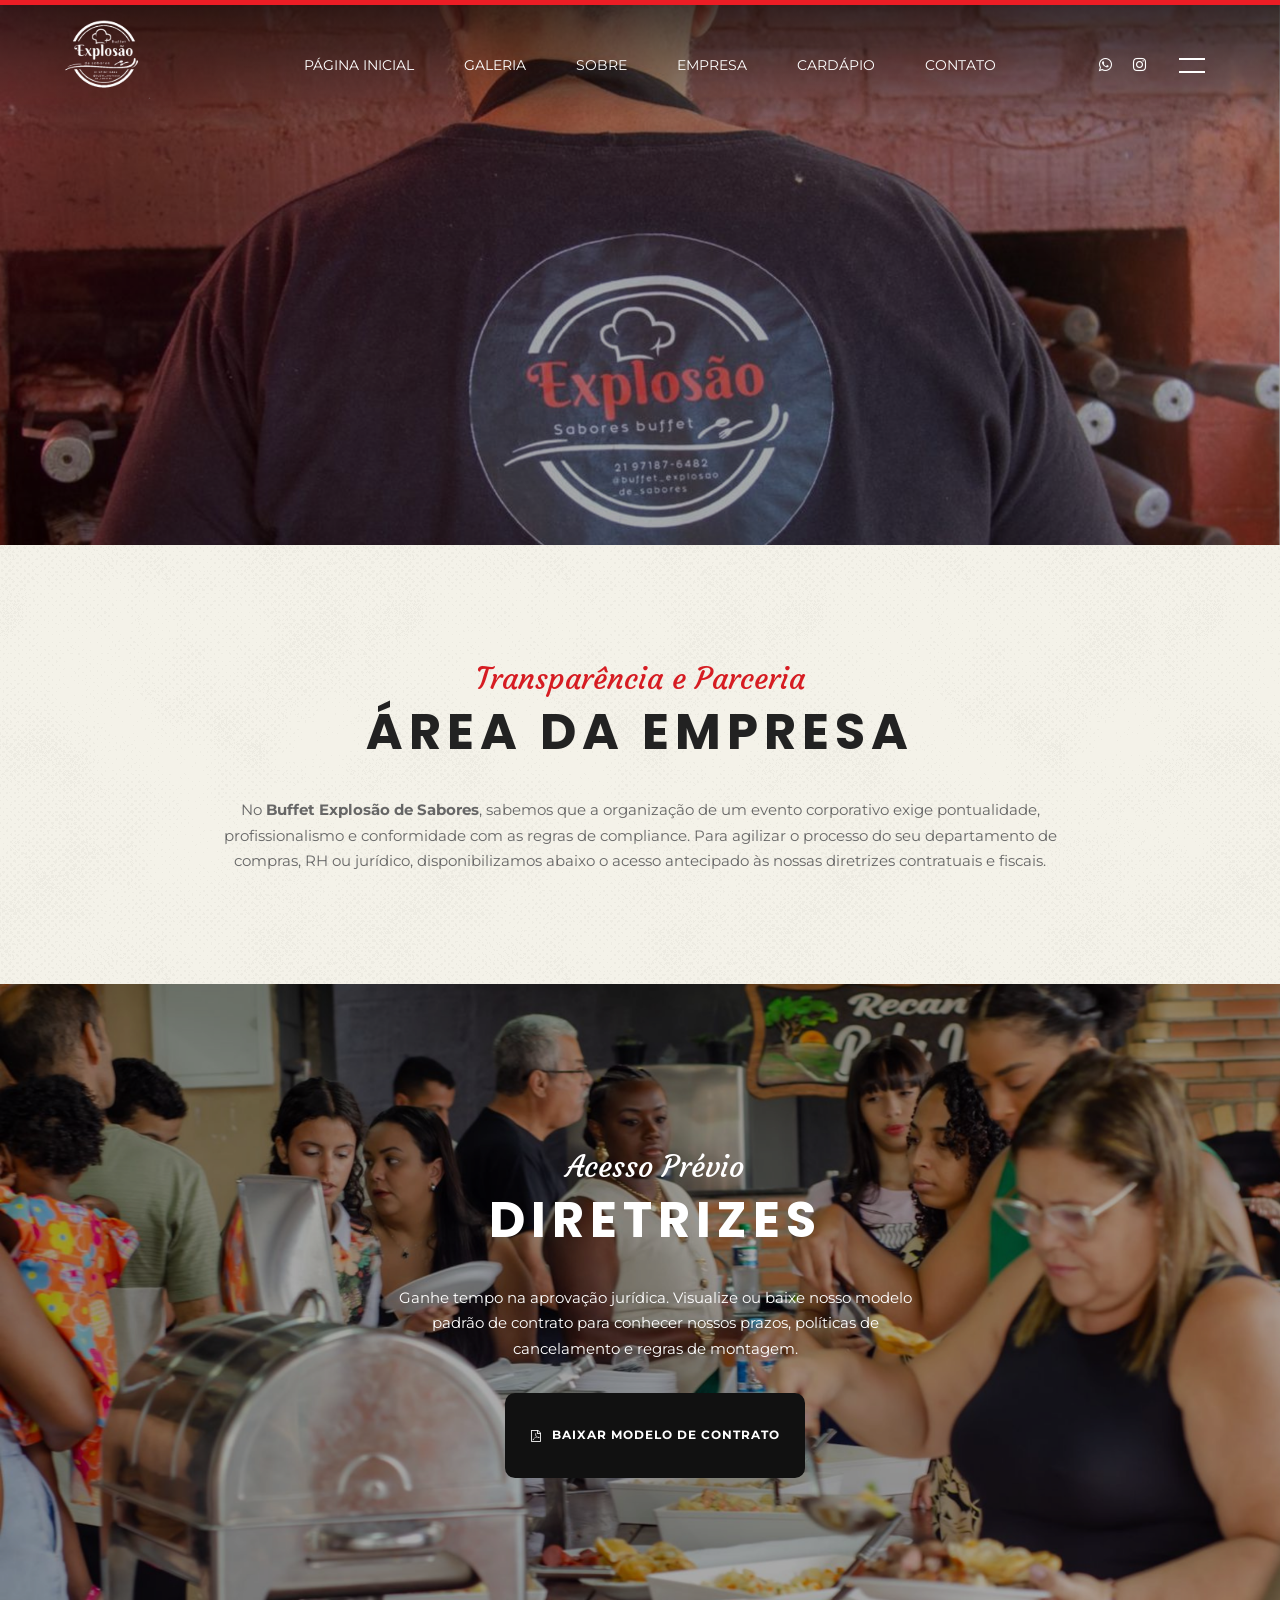
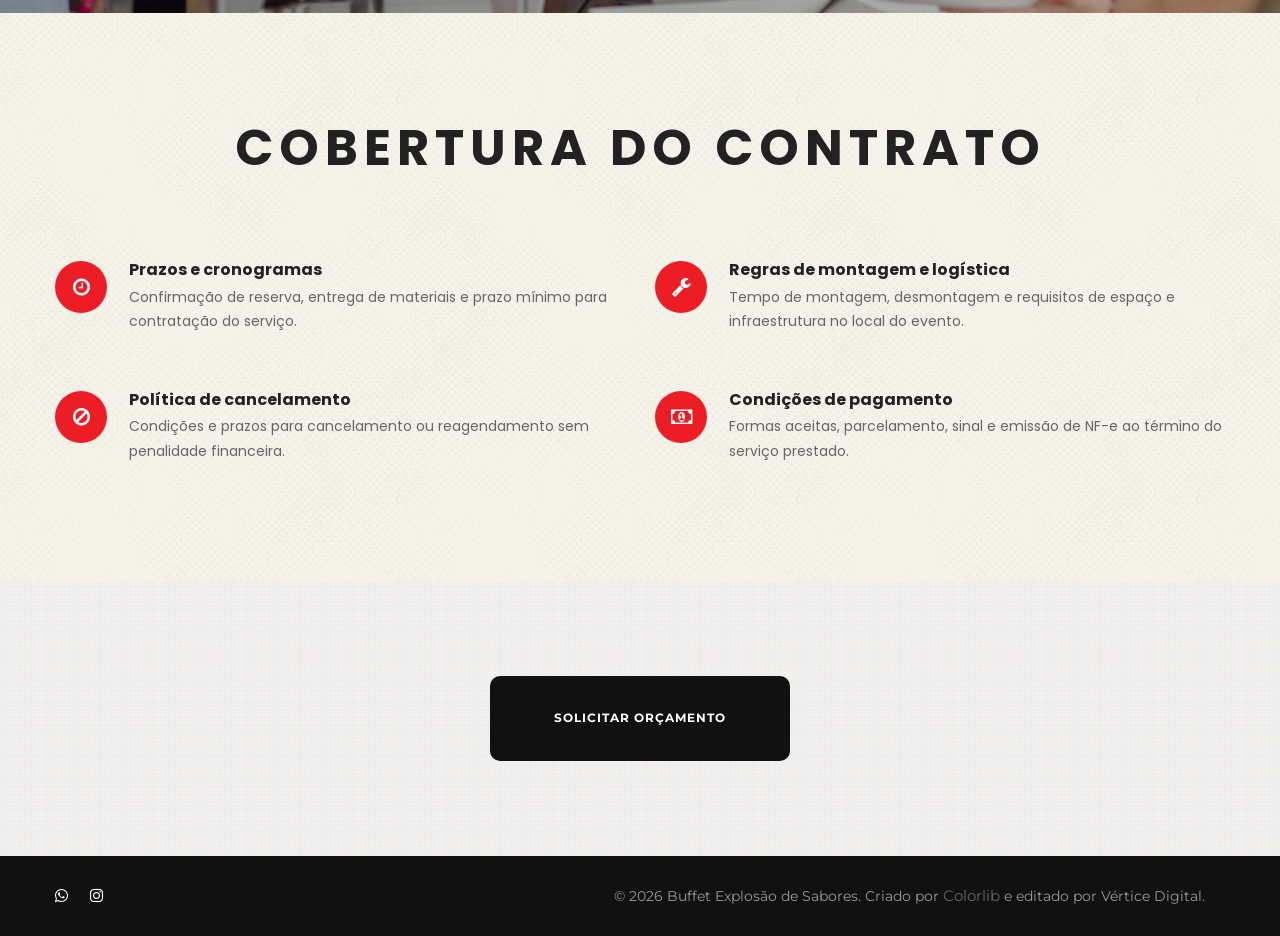
<file: contrato.html>
<!DOCTYPE html>
<html lang="pt-br">
<head>
	<title>Empresa - Buffet Explosão de Sabores</title>
	<meta charset="UTF-8">
	<meta name="viewport" content="width=device-width, initial-scale=1">
	<link rel="icon" type="image/png" href="images/icons/logo.svg"/>
	<link rel="stylesheet" type="text/css" href="vendor/bootstrap/css/bootstrap.min.css">
	<link rel="stylesheet" type="text/css" href="fonts/font-awesome-4.7.0/css/font-awesome.min.css">
	<link rel="stylesheet" type="text/css" href="fonts/themify/themify-icons.css">
	<link rel="stylesheet" type="text/css" href="vendor/animate/animate.css">
	<link rel="stylesheet" type="text/css" href="vendor/css-hamburgers/hamburgers.min.css">
	<link rel="stylesheet" type="text/css" href="vendor/animsition/css/animsition.min.css">
	<link rel="stylesheet" type="text/css" href="vendor/select2/select2.min.css">
	<link rel="stylesheet" type="text/css" href="vendor/daterangepicker/daterangepicker.css">
	<link rel="stylesheet" type="text/css" href="vendor/slick/slick.css">
	<link rel="stylesheet" type="text/css" href="vendor/lightbox2/css/lightbox.min.css">
	<link rel="stylesheet" type="text/css" href="css/util.css">
	<link rel="stylesheet" type="text/css" href="css/main.css">
	<style>
		/* ── Estilos específicos da página corporativa ── */
		.corp-icon-box {
			display: flex;
			align-items: flex-start;
			gap: 22px;
			padding: 28px 0;
			border-bottom: 1px solid rgba(255,255,255,0.07);
		}
		.corp-icon-box:last-child {
			border-bottom: none;
		}
		.corp-icon-circle {
			width: 52px;
			min-width: 52px;
			height: 52px;
			border-radius: 50%;
			background-color: #ec1d25;
			display: flex;
			align-items: center;
			justify-content: center;
			font-size: 20px;
			color: #fff;
		}
		.corp-icon-box h5 {
			font-family: Poppins, sans-serif;
			font-weight: 700;
			font-size: 16px;
			color: #222222;
			margin-bottom: 6px;
		}
		.corp-icon-box p {
			font-family: Poppins, sans-serif;
			font-size: 14px;
			color: #666666;
			line-height: 1.75;
			margin: 0;
		}
		.badge-nfe {
			display: inline-flex;
			align-items: center;
			gap: 7px;
			background-color: #111111;
			color: #fff;
			font-family: Montserrat, sans-serif;
			font-weight: 700;
			font-size: 11px;
			text-transform: uppercase;
			letter-spacing: 1px;
			padding: 8px 18px;
			border-radius: 8px;
			margin-top: 18px;
		}
		.badge-nfe i { color: #ec1d25; font-size: 14px; }

		.wrap-corpo-left  { padding-right: 30px; }
		.wrap-corpo-right { padding-left: 30px; }

		.section-center-block {
			display: flex;
			align-items: center;
			justify-content: center;
			min-height: 360px;
		}

		.section-center-block .wrap-corpo-right {
			max-width: 680px;
			margin: 0 auto;
		}

		.bg-access-prev {
			background-image: url('images/empresa2.png');
			background-repeat: no-repeat;
			background-size: cover;
			background-position: center;
			background-color: transparent;
			color: #fff;
		}

		.bg-access-prev .tit2,
		.bg-access-prev .tit3,
		.bg-access-prev .size3,
		.bg-access-prev .btn3,
		.bg-access-prev a,
		.bg-access-prev p {
			color: #fff !important;
		}

		@media (max-width: 767px) {
			.wrap-corpo-left,
			.wrap-corpo-right { padding: 0; }
			.corp-icon-box { flex-direction: column; gap: 12px; }
			.section-center-block { min-height: auto; padding-top: 60px; padding-bottom: 60px; }
		}
	</style>
</head>
<body class="animsition">

	<!-- Header -->
	<header>
		<div class="wrap-menu-header gradient1 trans-0-4">
			<div class="container h-full">
				<div class="wrap_header trans-0-3">
					<div class="logo">
						<a href="index.html">
							<img src="images/icons/logo.svg" alt="IMG-LOGO" data-logofixed="images/icons/logo2.svg">
						</a>
					</div>

					<div class="wrap_menu p-l-45 p-l-0-xl">
						<nav class="menu">
							<ul class="main_menu">
								<li><a href="index.html">Página Inicial</a></li>
								<li><a href="galeria.html">Galeria</a></li>
								<li><a href="sobre.html">Sobre</a></li>
								<li class="sale-noti"><a href="contrato.html">Empresa</a></li>
								<li><a href="servico.html">Cardápio</a></li>
								<li><a href="contato.html">Contato</a></li>
							</ul>
						</nav>
					</div>

					<div class="social flex-w flex-l-m p-r-20">
						<a href="contato.html"><i class="fa fa-whatsapp" aria-hidden="true"></i></a>
						<a href="https://www.instagram.com/buffet_explosao_de_sabores/" target="_blank"><i class="fa fa-instagram m-l-21" aria-hidden="true"></i></a>
						<button class="btn-show-sidebar m-l-33 trans-0-4"></button>
					</div>
				</div>
			</div>
		</div>
	</header>

	<!-- Sidebar -->
	<aside class="sidebar trans-0-4">
		<button class="btn-hide-sidebar ti-close color0-hov trans-0-4"></button>
		<ul class="menu-sidebar p-t-95 p-b-70">
			<li class="t-center m-b-13"><a href="index.html" class="txt19">Página Inicial</a></li>
			<li class="t-center m-b-13"><a href="galeria.html" class="txt19">Galeria</a></li>
			<li class="t-center m-b-13"><a href="sobre.html" class="txt19">Sobre</a></li>
			<li class="t-center m-b-13"><a href="contrato.html" class="txt19">Empresa</a></li>
			<li class="t-center m-b-13"><a href="servico.html" class="txt19">Cardápio</a></li>
			<li class="t-center m-b-33"><a href="contato.html" class="txt19">Contato</a></li>
		</ul>
	</aside>

	<!-- Title Page -->
	<section class="bg-title-page flex-c-m p-t-160 p-b-80 p-l-15 p-r-15" style="background-image: url(images/empresa1.png);">
		
	</section>

	<!-- Intro -->
	<section class="bg2-pattern p-t-116 p-b-110 t-center p-l-15 p-r-15">
		<span class="tit2 t-center">
			Transparência e Parceria
		</span>

		<h3 class="tit3 t-center m-b-35 m-t-5">
			Área da Empresa
		</h3>

		<p class="t-center size32 m-l-r-auto">
			No <strong>Buffet Explosão de Sabores</strong>, sabemos que a organização de um evento corporativo exige pontualidade, profissionalismo e conformidade com as regras de compliance. Para agilizar o processo do seu departamento de compras, RH ou jurídico, disponibilizamos abaixo o acesso antecipado às nossas diretrizes contratuais e fiscais.
		</p>
	</section>

	<!-- NF-e + Contrato -->
	<section class="bg1-pattern p-t-120 p-b-105 bg-access-prev">
		<div class="container">
			<div class="row section-center-block">
				<div class="col-md-8 col-lg-6 p-t-45 p-b-30">
					<div class="wrap-corpo-right t-center">
						<span class="tit2 t-center">
							Acesso Prévio
						</span>

						<h3 class="tit3 t-center m-b-35 m-t-5">
							Diretrizes
						</h3>

						<p class="t-center m-b-22 size3 m-l-r-auto">
							Ganhe tempo na aprovação jurídica. Visualize ou baixe nosso modelo padrão de contrato para conhecer nossos prazos, políticas de cancelamento e regras de montagem.
						</p>

						<div class="flex-c-m p-t-10">
							<a href="documentos/minuta_contrato_padrao.pdf" target="_blank" class="btn3 flex-c-m size20 txt6 trans-0-4">
								<i class="fa fa-file-pdf-o m-r-10" aria-hidden="true"></i> Baixar modelo de contrato
							</a>
						</div>
					</div>
				</div>

			</div>
		</div>
	</section>

	<!-- O que está no contrato -->
	<section class="bg2-pattern p-t-100 p-b-90 p-l-15 p-r-15">
		<div class="container">
			<h2 class="tit3 t-center m-b-55 m-t-5">
				cobertura do contrato
			</h2>

			<div class="row">
				<div class="col-md-6">
					<div class="corp-icon-box">
						<div class="corp-icon-circle">
							<i class="fa fa-clock-o" aria-hidden="true"></i>
						</div>
						<div>
							<h5>Prazos e cronogramas</h5>
							<p>Confirmação de reserva, entrega de materiais e prazo mínimo para contratação do serviço.</p>
						</div>
					</div>

					<div class="corp-icon-box">
						<div class="corp-icon-circle">
							<i class="fa fa-ban" aria-hidden="true"></i>
						</div>
						<div>
							<h5>Política de cancelamento</h5>
							<p>Condições e prazos para cancelamento ou reagendamento sem penalidade financeira.</p>
						</div>
					</div>
				</div>

				<div class="col-md-6">
					<div class="corp-icon-box">
						<div class="corp-icon-circle">
							<i class="fa fa-wrench" aria-hidden="true"></i>
						</div>
						<div>
							<h5>Regras de montagem e logística</h5>
							<p>Tempo de montagem, desmontagem e requisitos de espaço e infraestrutura no local do evento.</p>
						</div>
					</div>

					<div class="corp-icon-box">
						<div class="corp-icon-circle">
							<i class="fa fa-money" aria-hidden="true"></i>
						</div>
						<div>
							<h5>Condições de pagamento</h5>
							<p>Formas aceitas, parcelamento, sinal e emissão de NF-e ao término do serviço prestado.</p>
						</div>
					</div>
				</div>
			</div>
		</div>
	</section>

	<!-- CTA -->
	<div class="section-signup bg1-pattern p-t-85 p-b-85">
		<div class="flex-c-m flex-w flex-col-c-m-lg p-l-5 p-r-5">
			<a href="contato.html" class="btn3 flex-c-m size20 txt6 trans-0-4 m-10">
				Solicitar Orçamento
			</a>
		</div>
	</div>

	<!-- Footer -->
	<footer class="bg1">
		<div class="end-footer bg2">
			<div class="container">
				<div class="flex-sb-m flex-w p-t-22 p-b-22">
					<div class="p-t-5 p-b-5">
						<a href="contato.html" class="fs-15 c-white"><i class="fa fa-whatsapp" aria-hidden="true"></i></a>
						<a href="https://www.instagram.com/buffet_explosao_de_sabores/" class="fs-15 c-white"><i class="fa fa-instagram m-l-18" aria-hidden="true"></i></a>
					</div>

					<div class="txt17 p-r-20 p-t-5 p-b-5">
						&copy; 2026 Buffet Explosão de Sabores. Criado por <a href="https://colorlib.com" target="_blank" rel="noopener">Colorlib</a> e editado por Vértice Digital.
					</div>
				</div>
			</div>
		</div>
	</footer>

	<!-- Back to top -->
	<div class="btn-back-to-top bg0-hov" id="myBtn">
		<span class="symbol-btn-back-to-top">
			<i class="fa fa-angle-double-up" aria-hidden="true"></i>
		</span>
	</div>

	<div id="dropDownSelect1"></div>

	<script type="text/javascript" src="vendor/jquery/jquery-3.2.1.min.js"></script>
	<script type="text/javascript" src="vendor/animsition/js/animsition.min.js"></script>
	<script type="text/javascript" src="vendor/bootstrap/js/popper.js"></script>
	<script type="text/javascript" src="vendor/bootstrap/js/bootstrap.min.js"></script>
	<script type="text/javascript" src="vendor/select2/select2.min.js"></script>
	<script type="text/javascript" src="vendor/daterangepicker/moment.min.js"></script>
	<script type="text/javascript" src="vendor/daterangepicker/daterangepicker.js"></script>
	<script type="text/javascript" src="vendor/slick/slick.min.js"></script>
	<script type="text/javascript" src="js/slick-custom.js"></script>
	<script type="text/javascript" src="vendor/parallax100/parallax100.js"></script>
	<script type="text/javascript">
		$('.parallax100').parallax100();
	</script>
	<script type="text/javascript" src="vendor/countdowntime/countdowntime.js"></script>
	<script type="text/javascript" src="vendor/lightbox2/js/lightbox.min.js"></script>
	<script src="js/main.js"></script>

</body>
</html>
</file>
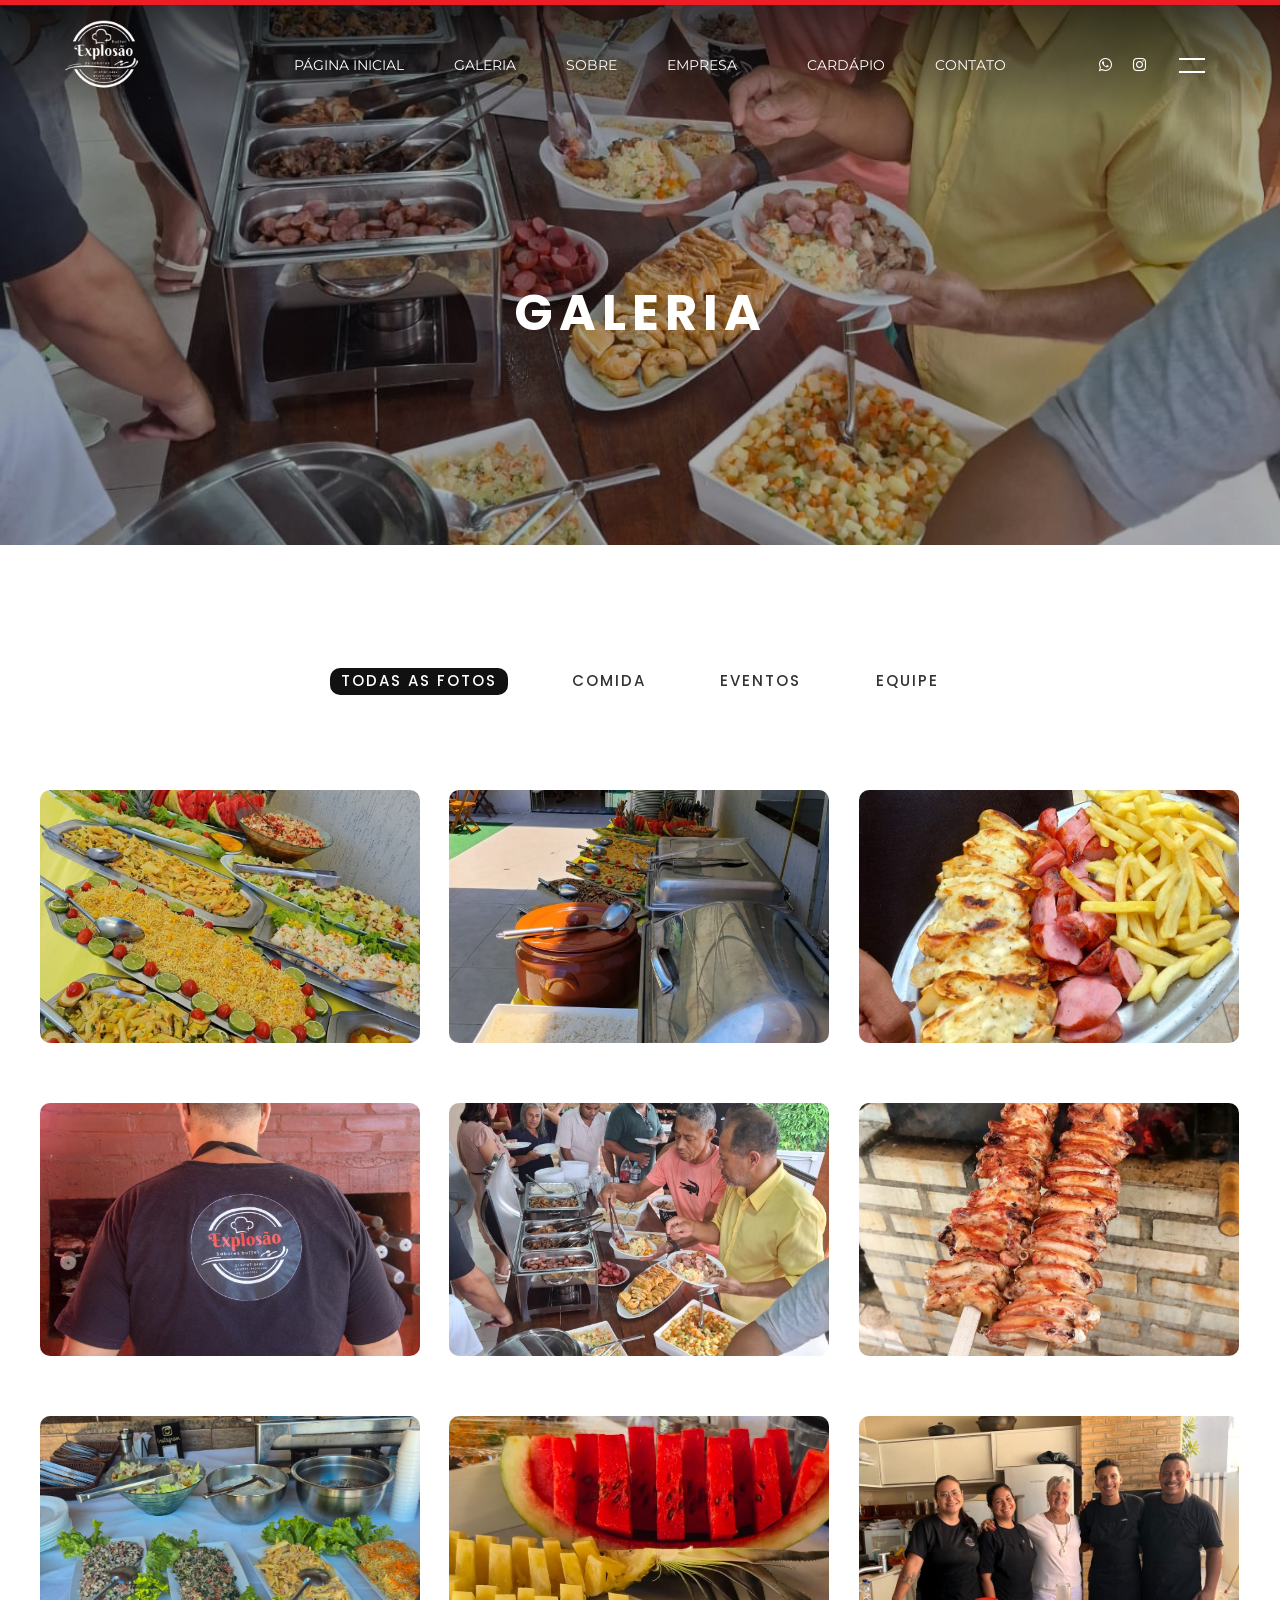
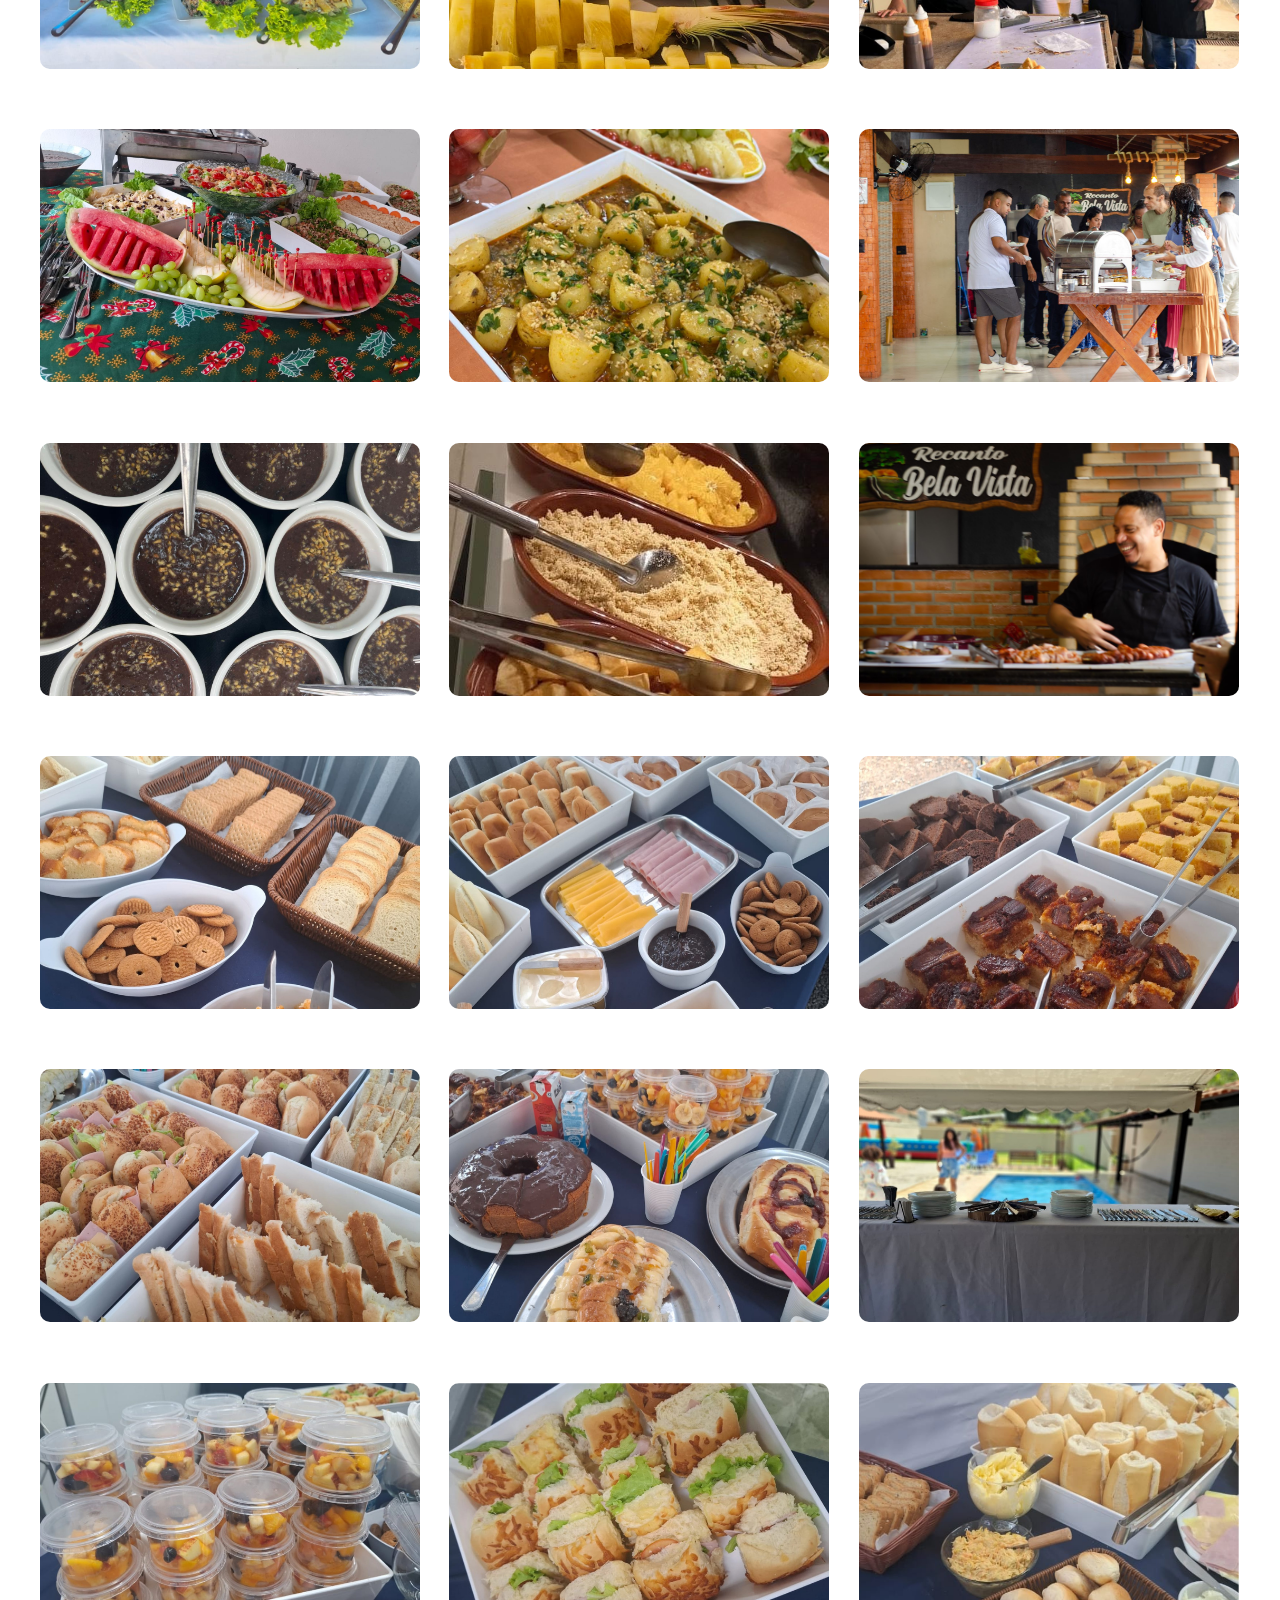
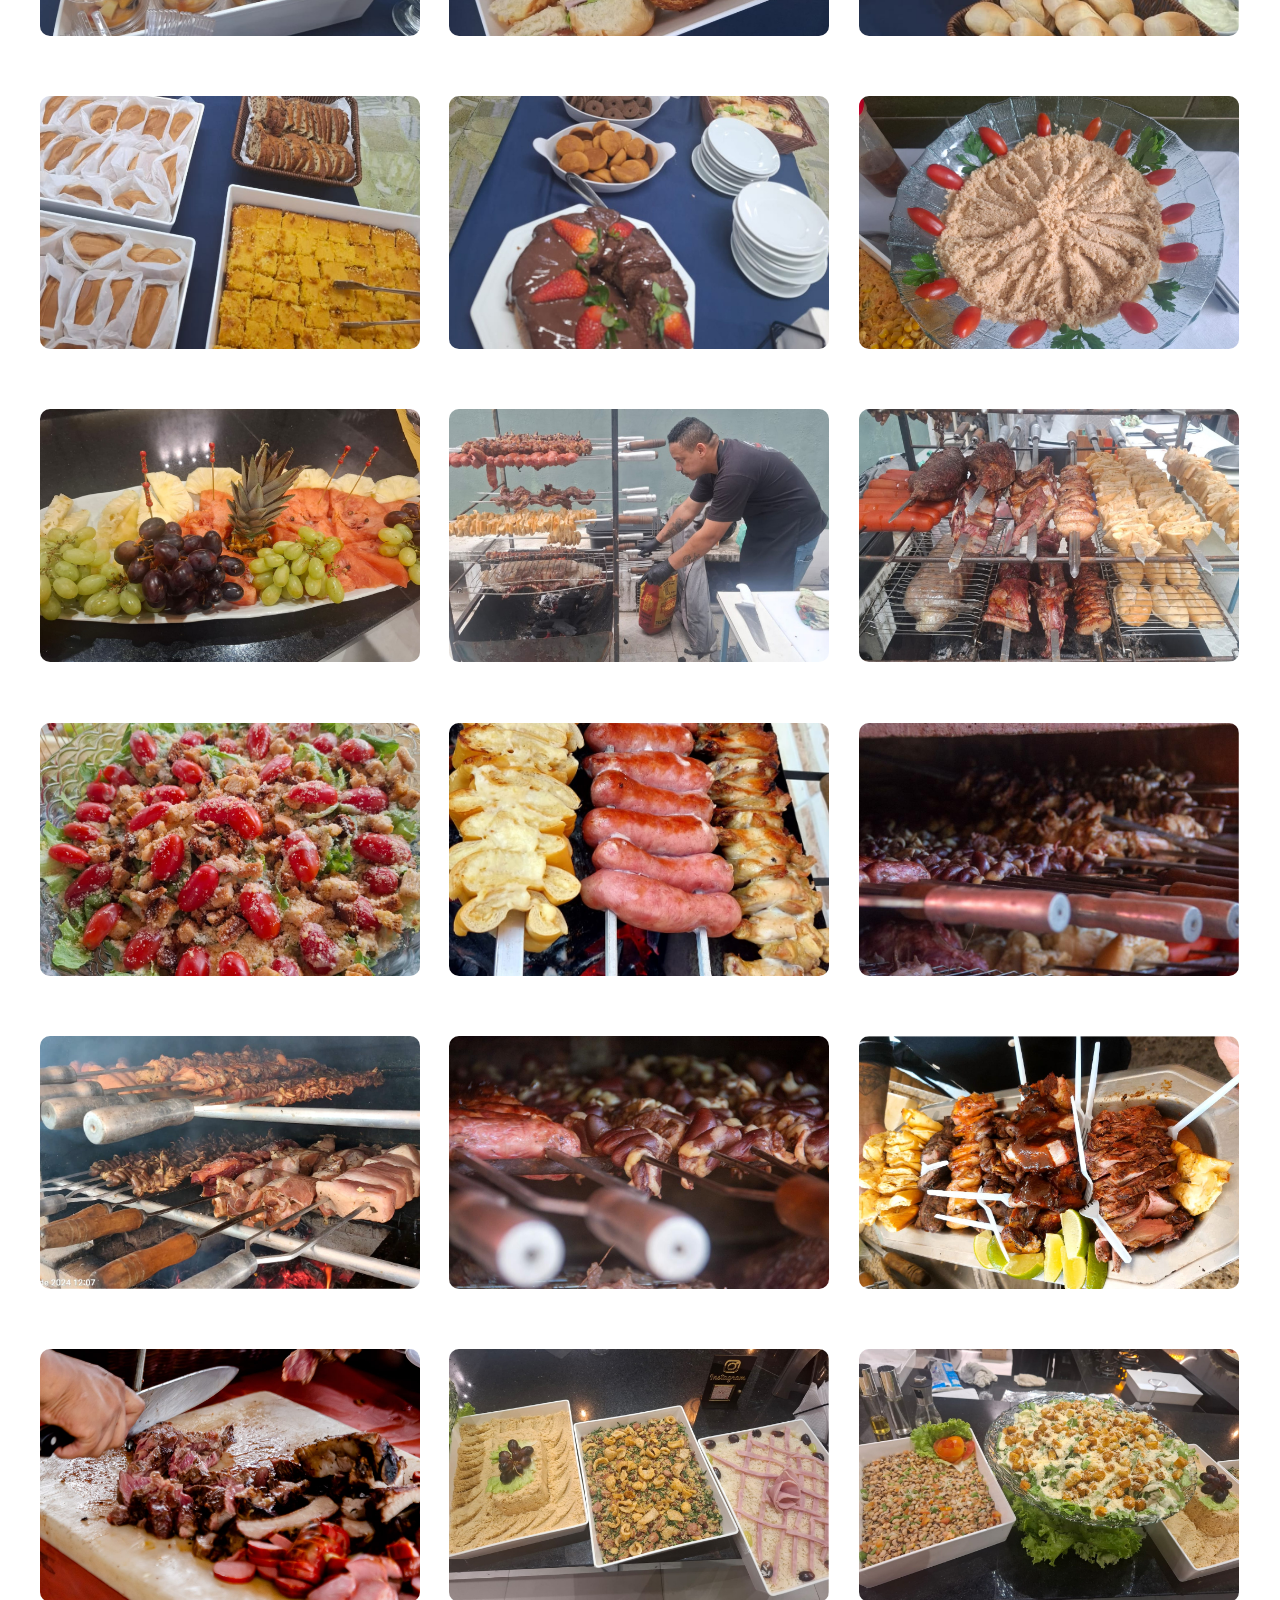
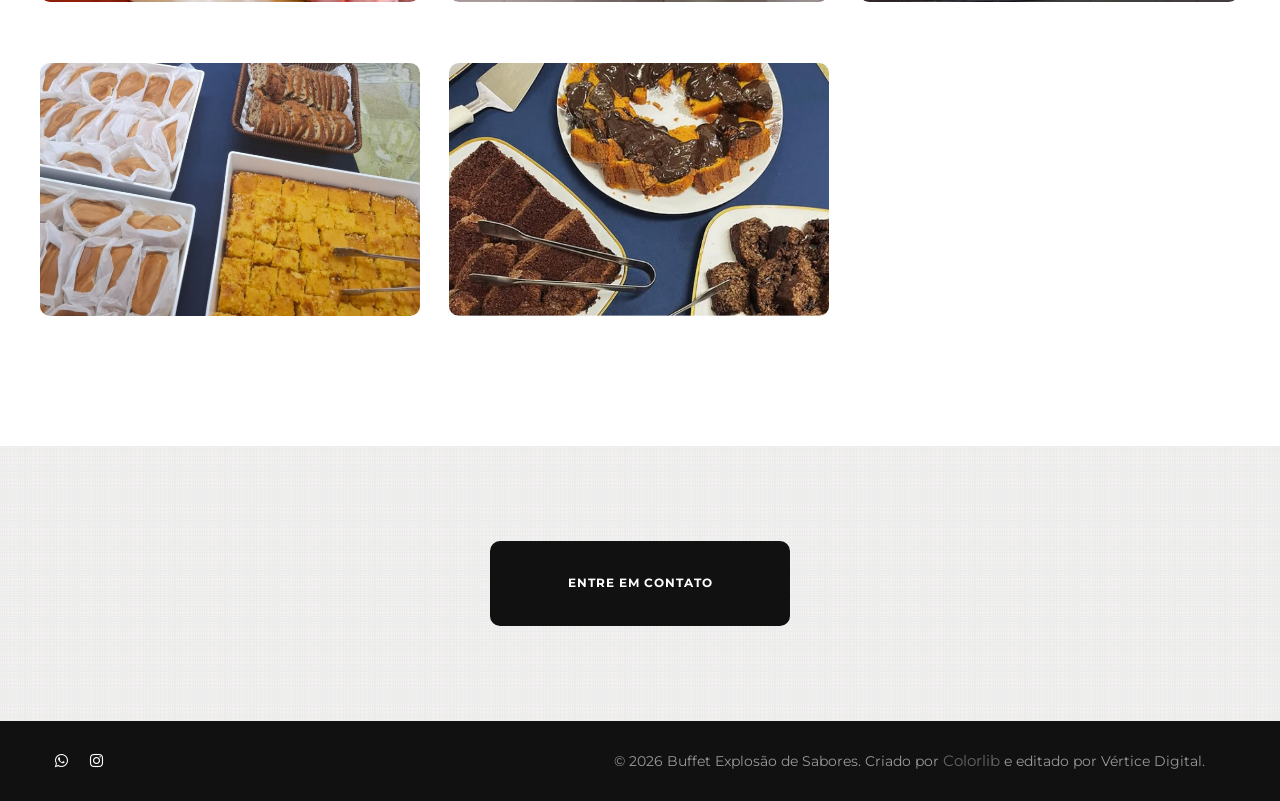
<file: galeria.html>
<!DOCTYPE html>
<html lang="en">
<head>
	<title>Galeria</title>
	<meta charset="UTF-8">
	<meta name="viewport" content="width=device-width, initial-scale=1">
<!--===============================================================================================-->
	<link href="https://fonts.googleapis.com/css?family=Montserrat:400,700" rel="stylesheet">
<!--===============================================================================================-->
	<link rel="icon" type="image/png" href="images/icons/logo.svg"/>
<!--===============================================================================================-->
	<link rel="stylesheet" type="text/css" href="vendor/bootstrap/css/bootstrap.min.css">
<!--===============================================================================================-->
	<link rel="stylesheet" type="text/css" href="fonts/font-awesome-4.7.0/css/font-awesome.min.css">
<!--===============================================================================================-->
	<link rel="stylesheet" type="text/css" href="fonts/themify/themify-icons.css">
<!--===============================================================================================-->
	<link rel="stylesheet" type="text/css" href="vendor/animate/animate.css">
<!--===============================================================================================-->
	<link rel="stylesheet" type="text/css" href="vendor/css-hamburgers/hamburgers.min.css">
<!--===============================================================================================-->
	<link rel="stylesheet" type="text/css" href="vendor/animsition/css/animsition.min.css">
<!--===============================================================================================-->
	<link rel="stylesheet" type="text/css" href="vendor/select2/select2.min.css">
<!--===============================================================================================-->
	<link rel="stylesheet" type="text/css" href="vendor/daterangepicker/daterangepicker.css">
<!--===============================================================================================-->
	<link rel="stylesheet" type="text/css" href="vendor/slick/slick.css">
<!--===============================================================================================-->
	<link rel="stylesheet" type="text/css" href="vendor/lightbox2/css/lightbox.min.css">
<!--===============================================================================================-->
	<link rel="stylesheet" type="text/css" href="css/util.css">
	<link rel="stylesheet" type="text/css" href="css/main.css">
<!--===============================================================================================-->
</head>
<body class="animsition">

	<!-- Header -->
	<header>
		<!-- Header desktop -->
		<div class="wrap-menu-header gradient1 trans-0-4">
			<div class="container h-full">
				<div class="wrap_header trans-0-3">
					<!-- Logo -->
					<div class="logo">
						<a href="index.html">
							<img src="images/icons/logo.svg" alt="IMG-LOGO" data-logofixed="images/icons/logo2.svg">
						</a>
					</div>

					<!-- Menu -->
					<div class="wrap_menu p-l-45 p-l-0-xl">
						<nav class="menu">
							<ul class="main_menu">
								<li>
									<a href="index.html">Página Inicial</a>
								</li>
								<li>
									<a href="galeria.html">Galeria</a>
								</li>

								<li>
									<a href="sobre.html">Sobre</a>
								</li>
							<li>
								<a href="contrato.html">Empresa</a>
							</li>
							<li>
								
								</li>
								<li>
									<a href="servico.html">Cardápio</a>
								</li>
								<li>
									<a href="contato.html">Contato</a>
								</li>
							</ul>
						</nav>
					</div>

					<!-- Social -->
					<div class="social flex-w flex-l-m p-r-20">
						<a href="contato.html"><i class="fa fa-whatsapp" aria-hidden="true"></i></a>
						<a href="https://www.instagram.com/buffet_explosao_de_sabores/"><i class="fa fa-instagram m-l-21" aria-hidden="true"></i></a>

						<button class="btn-show-sidebar m-l-33 trans-0-4"></button>
					</div>
				</div>
			</div>
		</div>
	</header>

	<!-- Sidebar -->
	<aside class="sidebar trans-0-4">
		<!-- Button Hide sidebar -->
		<button class="btn-hide-sidebar ti-close color0-hov trans-0-4"></button>

		<!-- - -->
		<ul class="menu-sidebar p-t-95 p-b-70">
			<li class="t-center m-b-13">
				<a href="index.html" class="txt19">Página Inicial</a>
			</li>

			<li class="t-center m-b-13">
				<a href="galeria.html" class="txt19">Galeria</a>
			</li>

			<li class="t-center m-b-13">
				<a href="sobre.html" class="txt19">Sobre</a>
			</li>

			<li class="t-center m-b-13">
				<a href="contrato.html" class="txt19">Empresa</a>
			</li>

			<li class="t-center m-b-13">
				<a href="servico.html" class="txt19">Cardápio</a>
			</li>

			<li class="t-center m-b-33">
				<a href="contato.html" class="txt19">Contato</a>
			</li>
		</ul>
	</aside>
			<!-- Title Page -->
	<section class="bg-title-page flex-c-m p-t-160 p-b-80 p-l-15 p-r-15" style="background-image: url(images/galeria-bg.svg);">
		<h2 class="tit6 t-center">
			Galeria
		</h2>
	</section>



	<!-- Gallery -->
	<div class="section-gallery p-t-118 p-b-100">
		<div class="wrap-label-gallery filter-tope-group size27 flex-w flex-sb-m m-l-r-auto flex-col-c-sm p-l-15 p-r-15 m-b-60">
			<button class="label-gallery txt26 trans-0-4 is-actived" data-filter="*">
				Todas as fotos
			</button>

			<button class="label-gallery txt26 trans-0-4" data-filter=".comida">
				Comida
			</button>
			
			<button class="label-gallery txt26 trans-0-4" data-filter=".evento">
				Eventos
			</button>

			<button class="label-gallery txt26 trans-0-4" data-filter=".equipe">
				Equipe
			</button>
		</div>

		<div class="wrap-gallery isotope-grid flex-w p-l-25 p-r-25">
			<!-- - -->
			<div class="item-gallery isotope-item bo-rad-10 hov-img-zoom events comida">
				<img src="images/galeria-comida1.svg" alt="IMG-GALLERY">

				<div class="overlay-item-gallery trans-0-4 flex-c-m">
					<a class="btn-show-gallery flex-c-m fa fa-search" href="images/galeria-comida1.svg" data-lightbox="gallery"></a>
				</div>
			</div>

			<!-- - -->
			<div class="item-gallery isotope-item bo-rad-10 hov-img-zoom evento">
				<img src="images/galeria-evento1.svg" alt="IMG-GALLERY">

				<div class="overlay-item-gallery trans-0-4 flex-c-m">
					<a class="btn-show-gallery flex-c-m fa fa-search" href="images/galeria-evento1.svg" data-lightbox="gallery"></a>
				</div>
			</div>

			<!-- - -->
			<div class="item-gallery isotope-item bo-rad-10 hov-img-zoom comida">
				<img src="images/galeria-comida2.svg" alt="IMG-GALLERY">

				<div class="overlay-item-gallery trans-0-4 flex-c-m">
					<a class="btn-show-gallery flex-c-m fa fa-search" href="images/galeria-comida2.svg" data-lightbox="gallery"></a>
				</div>
			</div>

			<!-- - -->
			<div class="item-gallery isotope-item bo-rad-10 hov-img-zoom equipe">
				<img src="images/galeria-equipe1.svg" alt="IMG-GALLERY">

				<div class="overlay-item-gallery trans-0-4 flex-c-m">
					<a class="btn-show-gallery flex-c-m fa fa-search" href="images/galeria-equipe1.svg" data-lightbox="gallery"></a>
				</div>
			</div>

			<!-- - -->
			<div class="item-gallery isotope-item bo-rad-10 hov-img-zoom evento">
				<img src="images/galeria-evento2.svg" alt="IMG-GALLERY">

				<div class="overlay-item-gallery trans-0-4 flex-c-m">
					<a class="btn-show-gallery flex-c-m fa fa-search" href="images/galeria-evento2.svg" data-lightbox="gallery"></a>
				</div>
			</div>

			<!-- - -->
			<div class="item-gallery isotope-item bo-rad-10 hov-img-zoom interior comida">
				<img src="images/galeria-comida3.svg" alt="IMG-GALLERY">

				<div class="overlay-item-gallery trans-0-4 flex-c-m">
					<a class="btn-show-gallery flex-c-m fa fa-search" href="images/galeria-comida3.svg" data-lightbox="gallery"></a>
				</div>
			</div>

			<!-- - -->
			<div class="item-gallery isotope-item bo-rad-10 hov-img-zoom evento">
				<img src="images/galeria-evento3.svg" alt="IMG-GALLERY">

				<div class="overlay-item-gallery trans-0-4 flex-c-m">
					<a class="btn-show-gallery flex-c-m fa fa-search" href="images/galeria-evento3.svg" data-lightbox="gallery"></a>
				</div>
			</div>

			<!-- - -->
			<div class="item-gallery isotope-item bo-rad-10 hov-img-zoom comida">
				<img src="images/galeria-comida8.svg" alt="IMG-GALLERY">

				<div class="overlay-item-gallery trans-0-4 flex-c-m">
					<a class="btn-show-gallery flex-c-m fa fa-search" href="images/galeria-comida8.svg" data-lightbox="gallery"></a>
				</div>
			</div>

			<!-- - -->
			<div class="item-gallery isotope-item bo-rad-10 hov-img-zoom equipe">
				<img src="images/galeria-equipe2.svg" alt="IMG-GALLERY">

				<div class="overlay-item-gallery trans-0-4 flex-c-m">
					<a class="btn-show-gallery flex-c-m fa fa-search" href="images/galeria-equipe2.svg" data-lightbox="gallery"></a>
				</div>
			</div>
			<!-- - -->
			<div class="item-gallery isotope-item bo-rad-10 hov-img-zoom evento">
				<img src="images/galeria-evento4.svg" alt="IMG-GALLERY">

				<div class="overlay-item-gallery trans-0-4 flex-c-m">
					<a class="btn-show-gallery flex-c-m fa fa-search" href="images/galeria-evento4.svg" data-lightbox="gallery"></a>
				</div>
			</div>

			<!-- - -->
			<div class="item-gallery isotope-item bo-rad-10 hov-img-zoom comida">
				<img src="images/galeria-comida5.svg" alt="IMG-GALLERY">

				<div class="overlay-item-gallery trans-0-4 flex-c-m">
					<a class="btn-show-gallery flex-c-m fa fa-search" href="images/galeria-comida5.svg" data-lightbox="gallery"></a>
				</div>
			</div>

			<!-- - -->
			<div class="item-gallery isotope-item bo-rad-10 hov-img-zoom evento">
				<img src="images/galeria-evento5.svg" alt="IMG-GALLERY">

				<div class="overlay-item-gallery trans-0-4 flex-c-m">
					<a class="btn-show-gallery flex-c-m fa fa-search" href="images/galeria-evento5.svg" data-lightbox="gallery"></a>
				</div>
			</div>
			<!-- - -->
			<div class="item-gallery isotope-item bo-rad-10 hov-img-zoom comida">
				<img src="images/galeria-comida6.svg" alt="IMG-GALLERY">

				<div class="overlay-item-gallery trans-0-4 flex-c-m">
					<a class="btn-show-gallery flex-c-m fa fa-search" href="images/galeria-comida6.svg" data-lightbox="gallery"></a>
				</div>
			</div>

			<!-- - -->
			<div class="item-gallery isotope-item bo-rad-10 hov-img-zoom evento">
				<img src="images/galeria-evento6.svg" alt="IMG-GALLERY">

				<div class="overlay-item-gallery trans-0-4 flex-c-m">
					<a class="btn-show-gallery flex-c-m fa fa-search" href="images/galeria-evento6.svg" data-lightbox="gallery"></a>
				</div>
			</div>

			<!-- - -->
			<div class="item-gallery isotope-item bo-rad-10 hov-img-zoom equipe">
				<img src="images/galeria-equipe3.svg" alt="IMG-GALLERY">

				<div class="overlay-item-gallery trans-0-4 flex-c-m">
					<a class="btn-show-gallery flex-c-m fa fa-search" href="images/galeria-equipe3.svg" data-lightbox="gallery"></a>
				</div>
			</div>

			<!-- - -->
			<div class="item-gallery isotope-item bo-rad-10 hov-img-zoom comida">
				<img src="images/galeria-comida14.png" alt="IMG-GALLERY">

				<div class="overlay-item-gallery trans-0-4 flex-c-m">
					<a class="btn-show-gallery flex-c-m fa fa-search" href="images/galeria-comida14.png" data-lightbox="gallery"></a>
				</div>
			</div>

			<!-- - -->
			<div class="item-gallery isotope-item bo-rad-10 hov-img-zoom comida">
				<img src="images/galeria-comida15.png" alt="IMG-GALLERY">

				<div class="overlay-item-gallery trans-0-4 flex-c-m">
					<a class="btn-show-gallery flex-c-m fa fa-search" href="images/galeria-comida15.png" data-lightbox="gallery"></a>
				</div>
			</div>

			<!-- - -->
			<div class="item-gallery isotope-item bo-rad-10 hov-img-zoom comida">
				<img src="images/galeria-comida16.png" alt="IMG-GALLERY">

				<div class="overlay-item-gallery trans-0-4 flex-c-m">
					<a class="btn-show-gallery flex-c-m fa fa-search" href="images/galeria-comida16.png" data-lightbox="gallery"></a>
				</div>
			</div>

			<!-- - -->
			<div class="item-gallery isotope-item bo-rad-10 hov-img-zoom comida">
				<img src="images/galeria-comida17.png" alt="IMG-GALLERY">

				<div class="overlay-item-gallery trans-0-4 flex-c-m">
					<a class="btn-show-gallery flex-c-m fa fa-search" href="images/galeria-comida17.png" data-lightbox="gallery"></a>
				</div>
			</div>

			<!-- - -->
			<div class="item-gallery isotope-item bo-rad-10 hov-img-zoom comida">
				<img src="images/galeria-comida18.png" alt="IMG-GALLERY">

				<div class="overlay-item-gallery trans-0-4 flex-c-m">
					<a class="btn-show-gallery flex-c-m fa fa-search" href="images/galeria-comida18.png" data-lightbox="gallery"></a>
				</div>
			</div>

			<!-- - -->
			<div class="item-gallery isotope-item bo-rad-10 hov-img-zoom comida">
				<img src="images/galeria-comida19.png" alt="IMG-GALLERY">

				<div class="overlay-item-gallery trans-0-4 flex-c-m">
					<a class="btn-show-gallery flex-c-m fa fa-search" href="images/galeria-comida19.png" data-lightbox="gallery"></a>
				</div>
			</div>

			<!-- - -->
			<div class="item-gallery isotope-item bo-rad-10 hov-img-zoom comida">
				<img src="images/galeria-comida20.png" alt="IMG-GALLERY">

				<div class="overlay-item-gallery trans-0-4 flex-c-m">
					<a class="btn-show-gallery flex-c-m fa fa-search" href="images/galeria-comida20.png" data-lightbox="gallery"></a>
				</div>
			</div>

			<!-- - -->
			<div class="item-gallery isotope-item bo-rad-10 hov-img-zoom comida">
				<img src="images/galeria-comida21.png" alt="IMG-GALLERY">

				<div class="overlay-item-gallery trans-0-4 flex-c-m">
					<a class="btn-show-gallery flex-c-m fa fa-search" href="images/galeria-comida21.png" data-lightbox="gallery"></a>
				</div>
			</div>

			<!-- - -->
			<div class="item-gallery isotope-item bo-rad-10 hov-img-zoom comida">
				<img src="images/galeria-comida22.png" alt="IMG-GALLERY">

				<div class="overlay-item-gallery trans-0-4 flex-c-m">
					<a class="btn-show-gallery flex-c-m fa fa-search" href="images/galeria-comida22.png" data-lightbox="gallery"></a>
				</div>
			</div>

			<!-- - -->
			<div class="item-gallery isotope-item bo-rad-10 hov-img-zoom comida">
				<img src="images/galeria-comida23.png" alt="IMG-GALLERY">

				<div class="overlay-item-gallery trans-0-4 flex-c-m">
					<a class="btn-show-gallery flex-c-m fa fa-search" href="images/galeria-comida23.png" data-lightbox="gallery"></a>
				</div>
			</div>

			<!-- - -->
			<div class="item-gallery isotope-item bo-rad-10 hov-img-zoom comida">
				<img src="images/galeria-comida24.png" alt="IMG-GALLERY">

				<div class="overlay-item-gallery trans-0-4 flex-c-m">
					<a class="btn-show-gallery flex-c-m fa fa-search" href="images/galeria-comida24.png" data-lightbox="gallery"></a>
				</div>
			</div>

			<!-- - -->
			<div class="item-gallery isotope-item bo-rad-10 hov-img-zoom comida">
				<img src="images/galeria-comida29.png" alt="IMG-GALLERY">

				<div class="overlay-item-gallery trans-0-4 flex-c-m">
					<a class="btn-show-gallery flex-c-m fa fa-search" href="images/galeria-comida29.png" data-lightbox="gallery"></a>
				</div>
			</div>

			<!-- - -->
			<div class="item-gallery isotope-item bo-rad-10 hov-img-zoom comida">
				<img src="images/galeria-comida30.png" alt="IMG-GALLERY">

				<div class="overlay-item-gallery trans-0-4 flex-c-m">
					<a class="btn-show-gallery flex-c-m fa fa-search" href="images/galeria-comida30.png" data-lightbox="gallery"></a>
				</div>
			</div>

			<!-- - -->
			<div class="item-gallery isotope-item bo-rad-10 hov-img-zoom equipe">
				<img src="images/galeria-comida27.png" alt="IMG-GALLERY">

				<div class="overlay-item-gallery trans-0-4 flex-c-m">
					<a class="btn-show-gallery flex-c-m fa fa-search" href="images/galeria-comida27.png" data-lightbox="gallery"></a>
				</div>
			</div>

			<!-- - -->
			<div class="item-gallery isotope-item bo-rad-10 hov-img-zoom comida">
				<img src="images/galeria-comida28.png" alt="IMG-GALLERY">

				<div class="overlay-item-gallery trans-0-4 flex-c-m">
					<a class="btn-show-gallery flex-c-m fa fa-search" href="images/galeria-comida28.png" data-lightbox="gallery"></a>
				</div>
			</div>

			<!-- - -->
			<div class="item-gallery isotope-item bo-rad-10 hov-img-zoom comida">
				<img src="images/galeria-comida37.png" alt="IMG-GALLERY">

				<div class="overlay-item-gallery trans-0-4 flex-c-m">
					<a class="btn-show-gallery flex-c-m fa fa-search" href="images/galeria-comida37.png" data-lightbox="gallery"></a>
				</div>
			</div>

			<!-- Video 1 -->
			<div class="item-gallery isotope-item bo-rad-10 hov-img-zoom comida">
				<img src="images/galeria-comida9.svg" alt="IMG-GALLERY">
				<div class="overlay-item-gallery trans-0-4 flex-c-m">
					<a class="btn-show-gallery flex-c-m fa fa-play" href="#" data-toggle="modal" data-target="#modal-video-gal01"></a>
				</div>
			</div>

			<!-- Video 2 -->
			<div class="item-gallery isotope-item bo-rad-10 hov-img-zoom comida">
				<img src="images/galeria-comida11.svg" alt="IMG-GALLERY">
				<div class="overlay-item-gallery trans-0-4 flex-c-m">
					<a class="btn-show-gallery flex-c-m fa fa-play" href="#" data-toggle="modal" data-target="#modal-video-gal02"></a>
				</div>
			</div>

			<!-- Video 3 -->
			<div class="item-gallery isotope-item bo-rad-10 hov-img-zoom comida">
				<img src="images/galeria-comida13.svg" alt="IMG-GALLERY">
				<div class="overlay-item-gallery trans-0-4 flex-c-m">
					<a class="btn-show-gallery flex-c-m fa fa-play" href="#" data-toggle="modal" data-target="#modal-video-gal03"></a>
				</div>
			</div>

			<!-- Video 4 -->
			<div class="item-gallery isotope-item bo-rad-10 hov-img-zoom comida">
				<img src="images/galeria-comida12.svg" alt="IMG-GALLERY">
				<div class="overlay-item-gallery trans-0-4 flex-c-m">
					<a class="btn-show-gallery flex-c-m fa fa-play" href="#" data-toggle="modal" data-target="#modal-video-gal04"></a>
				</div>
			</div>

			<!-- Video 5 -->
			<div class="item-gallery isotope-item bo-rad-10 hov-img-zoom comida">
				<img src="images/galeria-comida7.svg" alt="IMG-GALLERY">
				<div class="overlay-item-gallery trans-0-4 flex-c-m">
					<a class="btn-show-gallery flex-c-m fa fa-play" href="#" data-toggle="modal" data-target="#modal-video-gal05"></a>
				</div>
			</div>

			<!-- Video 6 -->
			<div class="item-gallery isotope-item bo-rad-10 hov-img-zoom comida">
				<img src="images/galeria-comida4.svg" alt="IMG-GALLERY">
				<div class="overlay-item-gallery trans-0-4 flex-c-m">
					<a class="btn-show-gallery flex-c-m fa fa-play" href="#" data-toggle="modal" data-target="#modal-video-gal06"></a>
				</div>
			</div>

				<!-- Video 7 -->
			<div class="item-gallery isotope-item bo-rad-10 hov-img-zoom evento">
				<img src="images/galeria-comida33.png" alt="IMG-GALLERY">
				<div class="overlay-item-gallery trans-0-4 flex-c-m">
					<a class="btn-show-gallery flex-c-m fa fa-play" href="#" data-toggle="modal" data-target="#modal-video-gal07"></a>
				</div>
			</div>

			<!-- Video 8 -->
			<div class="item-gallery isotope-item bo-rad-10 hov-img-zoom comida">
				<img src="images/galeria-comida35.png" alt="IMG-GALLERY">
				<div class="overlay-item-gallery trans-0-4 flex-c-m">
					<a class="btn-show-gallery flex-c-m fa fa-play" href="#" data-toggle="modal" data-target="#modal-video-gal08"></a>
				</div>
			</div>

			<!-- Video 9 -->
			<div class="item-gallery isotope-item bo-rad-10 hov-img-zoom evento">
				<img src="images/galeria-comida23.png" alt="IMG-GALLERY">
				<div class="overlay-item-gallery trans-0-4 flex-c-m">
					<a class="btn-show-gallery flex-c-m fa fa-play" href="#" data-toggle="modal" data-target="#modal-video-gal09"></a>
				</div>
			</div>

			<!-- Video 10 -->
			<div class="item-gallery isotope-item bo-rad-10 hov-img-zoom evento">
				<img src="images/galeria-comida41.png" alt="IMG-GALLERY">
				<div class="overlay-item-gallery trans-0-4 flex-c-m">
					<a class="btn-show-gallery flex-c-m fa fa-play" href="#" data-toggle="modal" data-target="#modal-video-gal10"></a>
				</div>
			</div>

		</div>
	</div>


<!-- Sign up -->
	<div class="section-signup bg1-pattern p-t-85 p-b-85">

		<form class="flex-c-m flex-w flex-col-c-m-lg p-l-5 p-r-5">
			<!-- Button3 -->
			<button class="btn3 flex-c-m size20 txt6 trans-0-4 m-10">
				<a href="contato.html" class="btn3 flex-c-m size20 txt6 trans-0-4 m-10">
					Entre em contato
				</a>
			</button>
				
		</form>
	</div>


	<!-- Footer -->
	<footer class="bg1">
		<div class="end-footer bg2">
			<div class="container">
				<div class="flex-sb-m flex-w p-t-22 p-b-22">
					<div class="p-t-5 p-b-5">
						<a href="contato.html" class="fs-15 c-white"><i class="fa fa-whatsapp" aria-hidden="true"></i></a>
						<a href="https://www.instagram.com/buffet_explosao_de_sabores/" class="fs-15 c-white"><i class="fa fa-instagram m-l-18" aria-hidden="true"></i></a>
					</div>

					<div class="txt17 p-r-20 p-t-5 p-b-5">
   						 &copy; 2026 Buffet Explosão de Sabores. Criado por <a href="https://colorlib.com" target="_blank" rel="noopener">Colorlib</a> e editado por Vértice Digital.
					</div>
				</div>
			</div>
		</div>
	</footer>


	<!-- Back to top -->
	<div class="btn-back-to-top bg0-hov" id="myBtn">
		<span class="symbol-btn-back-to-top">
			<i class="fa fa-angle-double-up" aria-hidden="true"></i>
		</span>
	</div>

	<!-- Container Selection1 -->
	<div id="dropDownSelect1"></div>

	<!-- Modal Video 01-->
	<div class="modal fade" id="modal-video-01" tabindex="-1" role="dialog" aria-hidden="true">

		<div class="modal-dialog" role="document" data-dismiss="modal">
			<div class="close-mo-video-01 trans-0-4" data-dismiss="modal" aria-label="Close">&times;</div>

			<div class="wrap-video-mo-01">
				<div class="w-full wrap-pic-w op-0-0"><img src="images/icons/video-16-9.jpg" alt="IMG"></div>
				<div class="video-mo-01">
					<iframe src="https://www.youtube.com/embed/5k1hSu2gdKE?rel=0&amp;showinfo=0&amp;mute=1" allowfullscreen></iframe>
				</div>
			</div>
		</div>
	</div>

	<!-- ===== MODAIS — antes do </body> ===== -->

	<div class="modal fade" id="modal-video-gal01" tabindex="-1" role="dialog">
		<div class="modal-dialog" role="document">
			<div class="close-mo-video-dep" data-dismiss="modal"><i class="fa fa-times"></i></div>
			<div class="wrap-video-mo-01">
				<div style="padding-bottom: 56.25%; position: relative;">
					<div class="video-mo-dep" data-src="videos/galeria-video1.mp4" data-type="local"></div>
				</div>
			</div>
		</div>
	</div>

	<div class="modal fade" id="modal-video-gal02" tabindex="-1" role="dialog">
		<div class="modal-dialog" role="document">
			<div class="close-mo-video-dep" data-dismiss="modal"><i class="fa fa-times"></i></div>
			<div class="wrap-video-mo-01">
				<div style="padding-bottom: 56.25%; position: relative;">
					<div class="video-mo-dep" data-src="videos/galeria-video2.mp4" data-type="local"></div>
				</div>
			</div>
		</div>
	</div>

	<div class="modal fade" id="modal-video-gal03" tabindex="-1" role="dialog">
		<div class="modal-dialog" role="document">
			<div class="close-mo-video-dep" data-dismiss="modal"><i class="fa fa-times"></i></div>
			<div class="wrap-video-mo-01">
				<div style="padding-bottom: 56.25%; position: relative;">
					<div class="video-mo-dep" data-src="videos/galeria-video3.mp4" data-type="local"></div>
				</div>
			</div>
		</div>
	</div>

	<div class="modal fade" id="modal-video-gal04" tabindex="-1" role="dialog">
		<div class="modal-dialog" role="document">
			<div class="close-mo-video-dep" data-dismiss="modal"><i class="fa fa-times"></i></div>
			<div class="wrap-video-mo-01">
				<div style="padding-bottom: 56.25%; position: relative;">
					<div class="video-mo-dep" data-src="videos/galeria-video4.mp4" data-type="local"></div>
				</div>
			</div>
		</div>
	</div>

	<div class="modal fade" id="modal-video-gal05" tabindex="-1" role="dialog">
		<div class="modal-dialog" role="document">
			<div class="close-mo-video-dep" data-dismiss="modal"><i class="fa fa-times"></i></div>
			<div class="wrap-video-mo-01">
				<div style="padding-bottom: 56.25%; position: relative;">
					<div class="video-mo-dep" data-src="videos/galeria-video5.mp4" data-type="local"></div>
				</div>
			</div>
		</div>
	</div>

	<div class="modal fade" id="modal-video-gal06" tabindex="-1" role="dialog">
		<div class="modal-dialog" role="document">
			<div class="close-mo-video-dep" data-dismiss="modal"><i class="fa fa-times"></i></div>
			<div class="wrap-video-mo-01">
				<div style="padding-bottom: 56.25%; position: relative;">
					<div class="video-mo-dep" data-src="videos/galeria-video6.mp4" data-type="local"></div>
				</div>
			</div>
		</div>
	</div>

	<div class="modal fade" id="modal-video-gal07" tabindex="-1" role="dialog">
		<div class="modal-dialog" role="document">
			<div class="close-mo-video-dep" data-dismiss="modal"><i class="fa fa-times"></i></div>
			<div class="wrap-video-mo-01">
				<div style="padding-bottom: 56.25%; position: relative;">
					<div class="video-mo-dep" data-src="videos/galeria-video8.mp4" data-type="local"></div>
				</div>
			</div>
		</div>
	</div>
	<div class="modal fade" id="modal-video-gal08" tabindex="-1" role="dialog">
		<div class="modal-dialog" role="document">
			<div class="close-mo-video-dep" data-dismiss="modal"><i class="fa fa-times"></i></div>
			<div class="wrap-video-mo-01">
				<div style="padding-bottom: 56.25%; position: relative;">
					<div class="video-mo-dep" data-src="videos/galeria-video9.mp4" data-type="local"></div>
				</div>
			</div>
		</div>
	</div>
	<div class="modal fade" id="modal-video-gal09" tabindex="-1" role="dialog">
		<div class="modal-dialog" role="document">
			<div class="close-mo-video-dep" data-dismiss="modal"><i class="fa fa-times"></i></div>
			<div class="wrap-video-mo-01">
				<div style="padding-bottom: 56.25%; position: relative;">
					<div class="video-mo-dep" data-src="videos/galeria-video11.mp4" data-type="local"></div>
				</div>
			</div>
		</div>
	</div>
		<div class="modal fade" id="modal-video-gal10" tabindex="-1" role="dialog">
		<div class="modal-dialog" role="document">
			<div class="close-mo-video-dep" data-dismiss="modal"><i class="fa fa-times"></i></div>
			<div class="wrap-video-mo-01">
				<div style="padding-bottom: 56.25%; position: relative;">
					<div class="video-mo-dep" data-src="videos/galeria-video12.mp4" data-type="local"></div>
				</div>
			</div>
		</div>
	</div>




<!--===============================================================================================-->
	<script type="text/javascript" src="vendor/jquery/jquery-3.2.1.min.js"></script>
<!--===============================================================================================-->
	<script type="text/javascript" src="vendor/animsition/js/animsition.min.js"></script>
<!--===============================================================================================-->
	<script type="text/javascript" src="vendor/bootstrap/js/popper.js"></script>
	<script type="text/javascript" src="vendor/bootstrap/js/bootstrap.min.js"></script>
<!--===============================================================================================-->
	<script type="text/javascript" src="vendor/select2/select2.min.js"></script>
<!--===============================================================================================-->
	<script type="text/javascript" src="vendor/daterangepicker/moment.min.js"></script>
	<script type="text/javascript" src="vendor/daterangepicker/daterangepicker.js"></script>
<!--===============================================================================================-->
	<script type="text/javascript" src="vendor/slick/slick.min.js"></script>
	<script type="text/javascript" src="js/slick-custom.js"></script>
<!--===============================================================================================-->
	<script type="text/javascript" src="vendor/parallax100/parallax100.js"></script>
	<script type="text/javascript">
        $('.parallax100').parallax100();
	</script>
<!--=================================================================================-->
	<script type="text/javascript" src="vendor/countdowntime/countdowntime.js"></script>
<!--===============================================================================================-->
	<script type="text/javascript" src="vendor/lightbox2/js/lightbox.min.js"></script>
<!--===============================================================================================-->
	<script type="text/javascript" src="vendor/isotope/isotope.pkgd.min.js"></script>
<!--===============================================================================================-->
	<script src="js/main.js"></script>

</body>
</html>
</file>
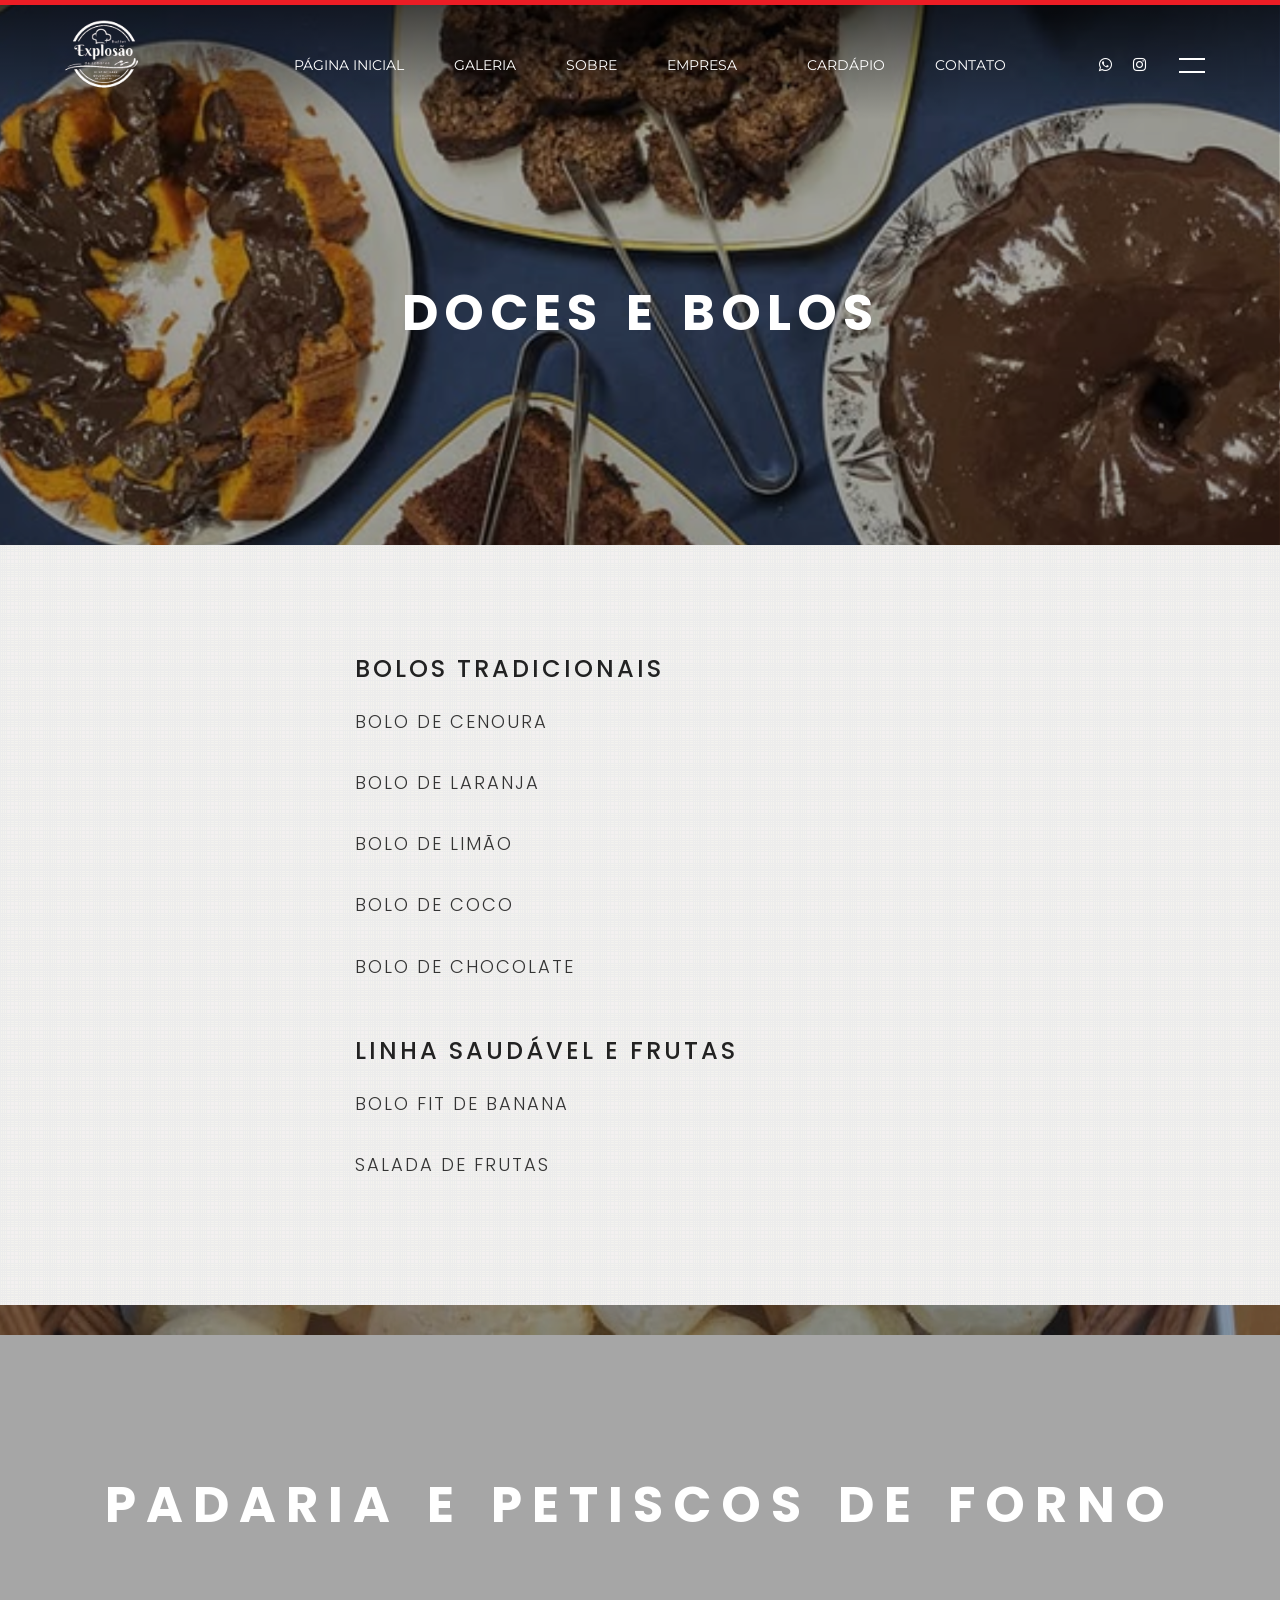
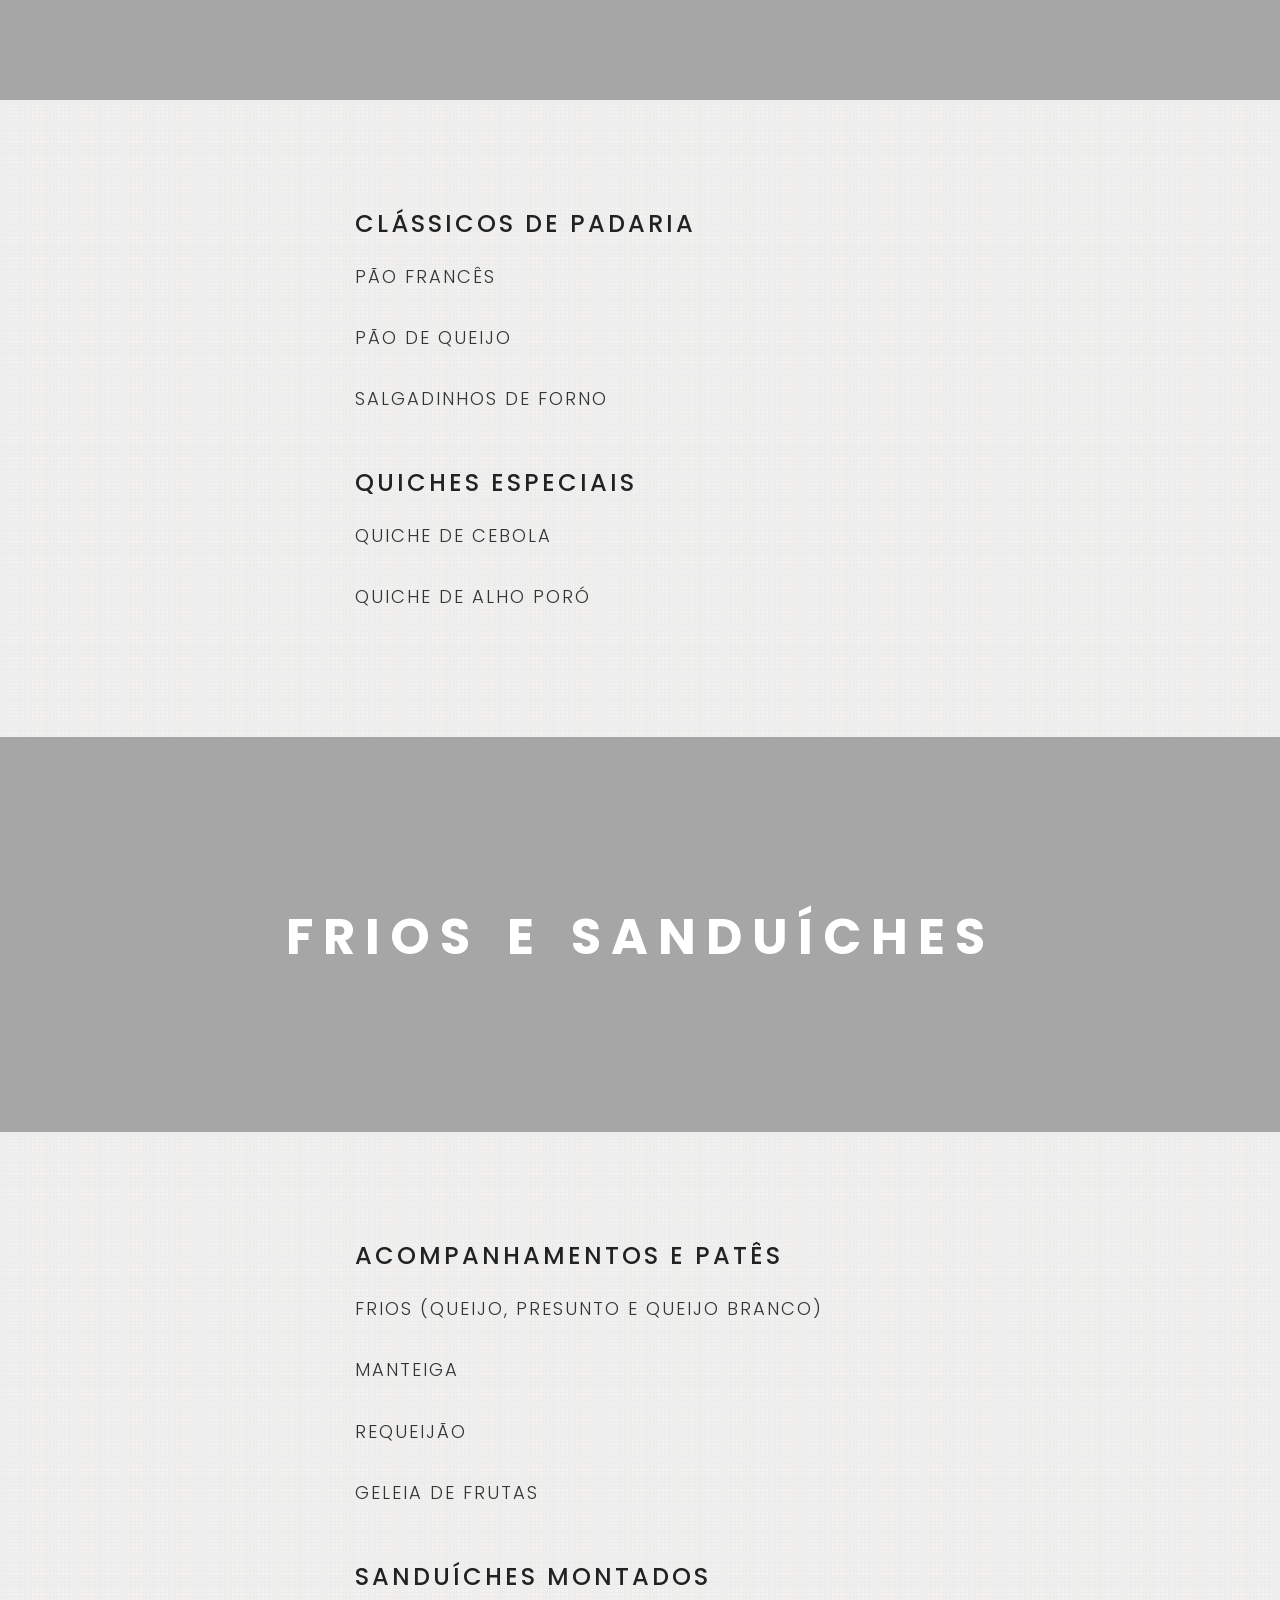
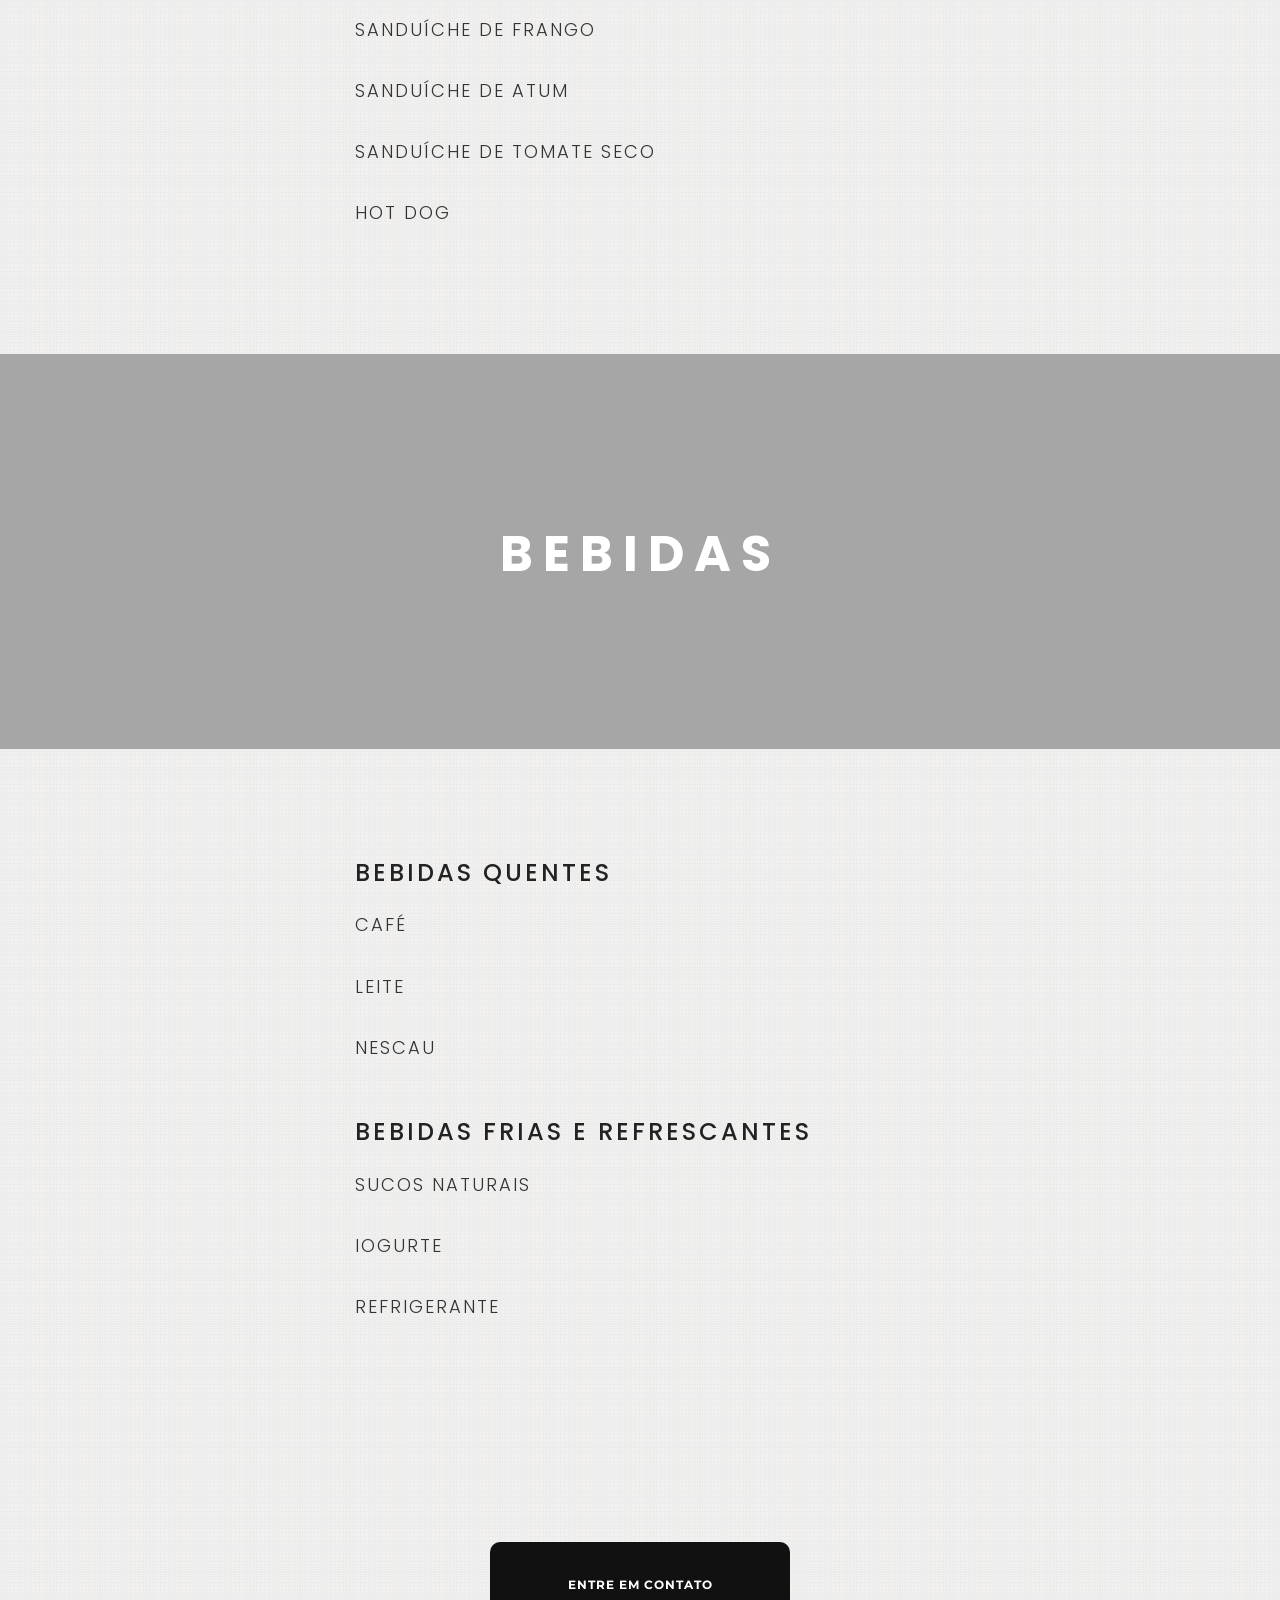
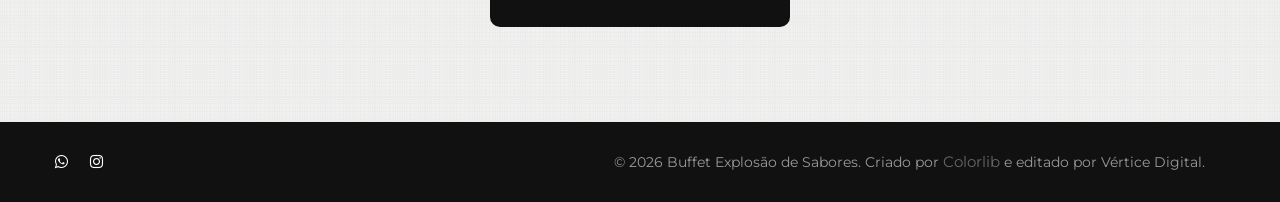
<file: servico.html>
<!DOCTYPE html>
<html lang="en">
<head>
	<title>Cardapio</title>
	<meta charset="UTF-8">
	<meta name="viewport" content="width=device-width, initial-scale=1">
<!--===============================================================================================-->
	<link href="https://fonts.googleapis.com/css?family=Montserrat:400,700" rel="stylesheet">
<!--===============================================================================================-->
	<link rel="icon" type="image/png" href="images/icons/logo.svg"/>
<!--===============================================================================================-->
	<link rel="stylesheet" type="text/css" href="vendor/bootstrap/css/bootstrap.min.css">
<!--===============================================================================================-->
	<link rel="stylesheet" type="text/css" href="fonts/font-awesome-4.7.0/css/font-awesome.min.css">
<!--===============================================================================================-->
	<link rel="stylesheet" type="text/css" href="fonts/themify/themify-icons.css">
<!--===============================================================================================-->
	<link rel="stylesheet" type="text/css" href="vendor/animate/animate.css">
<!--===============================================================================================-->
	<link rel="stylesheet" type="text/css" href="vendor/css-hamburgers/hamburgers.min.css">
<!--===============================================================================================-->
	<link rel="stylesheet" type="text/css" href="vendor/animsition/css/animsition.min.css">
<!--===============================================================================================-->
	<link rel="stylesheet" type="text/css" href="vendor/select2/select2.min.css">
<!--===============================================================================================-->
	<link rel="stylesheet" type="text/css" href="vendor/daterangepicker/daterangepicker.css">
<!--===============================================================================================-->
	<link rel="stylesheet" type="text/css" href="vendor/slick/slick.css">
<!--===============================================================================================-->
	<link rel="stylesheet" type="text/css" href="vendor/lightbox2/css/lightbox.min.css">
<!--===============================================================================================-->
	<link rel="stylesheet" type="text/css" href="css/util.css">
	<link rel="stylesheet" type="text/css" href="css/main.css">
<!--===============================================================================================-->
</head>
<body class="animsition">

	<!-- Header -->
	<header>
		<!-- Header desktop -->
		<div class="wrap-menu-header gradient1 trans-0-4">
			<div class="container h-full">
				<div class="wrap_header trans-0-3">
					<!-- Logo -->
					<div class="logo">
						<a href="index.html">
							<img src="images/icons/logo.svg" alt="IMG-LOGO" data-logofixed="images/icons/logo2.svg">
						</a>
					</div>

					<!-- Menu -->
					<div class="wrap_menu p-l-45 p-l-0-xl">
						<nav class="menu">
							<ul class="main_menu">
								<li>
									<a href="index.html">Página Inicial</a>
								</li>
								<li>
									<a href="galeria.html">Galeria</a>
								</li>

								<li>
									<a href="sobre.html">Sobre</a>
								</li>
							<li>
								<a href="contrato.html">Empresa</a>
							</li>
							<li>
								
								</li>

								<li>
									<a href="servico.html">cardápio</a>
								</li>

								<li>
									<a href="contato.html">Contato</a>
								</li>
							</ul>
						</nav>
					</div>

					<!-- Social -->
					<div class="social flex-w flex-l-m p-r-20">
						<a href="contato.html"><i class="fa fa-whatsapp" aria-hidden="true"></i></a>
						<a href="https://www.instagram.com/buffet_explosao_de_sabores/"><i class="fa fa-instagram m-l-21" aria-hidden="true"></i></a>

						<button class="btn-show-sidebar m-l-33 trans-0-4"></button>
					</div>
				</div>
			</div>
		</div>
	</header>

	<!-- Sidebar -->
	<aside class="sidebar trans-0-4">
		<!-- Button Hide sidebar -->
		<button class="btn-hide-sidebar ti-close color0-hov trans-0-4"></button>

		<!-- - -->
		<ul class="menu-sidebar p-t-95 p-b-70">
			<li class="t-center m-b-13">
				<a href="index.html" class="txt19">Página Inicial</a>
			</li>

			<li class="t-center m-b-13">
				<a href="galeria.html" class="txt19">Galeria</a>
			</li>

			<li class="t-center m-b-13">
				<a href="sobre.html" class="txt19">Sobre</a>
			</li>

			<li class="t-center m-b-13">
				<a href="contrato.html" class="txt19">Empresa</a>
			</li>

			<li class="t-center m-b-13">
				<a href="servico.html" class="txt19">Cardápio</a>
			</li>

			<li class="t-center m-b-33">
				<a href="contato.html" class="txt19">Contato</a>
			</li>
		</ul>
	</aside>


	<!-- Title Page -->
	<section class="bg-title-page flex-c-m p-t-160 p-b-80 p-l-15 p-r-15" style="background-image: url(images/service01.png);">
		<h2 class="tit6 t-center">
			Doces e bolos
		</h2>
	</section>


	<!-- Main menu -->
	<section class="section-mainmenu p-t-110 p-b-70 bg1-pattern">
		<div class="container">
			<div class="row">
				<div class="col-md-10 col-lg-6 p-r-35 p-r-15-lg m-l-r-auto">
					<div class="wrap-item-mainmenu p-b-22">
						<h3 class="tit-mainmenu tit10 p-b-25">
							Bolos tradicionais
						</h3>

						<!-- Item mainmenu -->
						<div class="item-mainmenu m-b-36">
							<div class="flex-w flex-b m-b-3">
								<a href="#" class="name-item-mainmenu txt21">
									Bolo de cenoura
								</a>
							</div>
						</div>

						<!-- Item mainmenu -->
						<div class="item-mainmenu m-b-36">
							<div class="flex-w flex-b m-b-3">
								<a href="#" class="name-item-mainmenu txt21">
									Bolo de laranja
								</a>
							</div>
						</div>

						<!-- Item mainmenu -->
						<div class="item-mainmenu m-b-36">
							<div class="flex-w flex-b m-b-3">
								<a href="#" class="name-item-mainmenu txt21">
									Bolo de limão 
								</a>
							</div>
						</div>

						<!-- Item mainmenu -->
						<div class="item-mainmenu m-b-36">
							<div class="flex-w flex-b m-b-3">
								<a href="#" class="name-item-mainmenu txt21">
									Bolo de coco
								</a>
							</div>
						</div>
						<div class="item-mainmenu m-b-36">
							<div class="flex-w flex-b m-b-3">
								<a href="#" class="name-item-mainmenu txt21">
									Bolo de chocolate
								</a>
							</div>
						</div>
					</div>

					<div class="wrap-item-mainmenu p-b-22">
						<h3 class="tit-mainmenu tit10 p-b-25">
							Linha saudável e frutas
						</h3>

						<!-- Item mainmenu -->
						<div class="item-mainmenu m-b-36">
							<div class="flex-w flex-b m-b-3">
								<a href="#" class="name-item-mainmenu txt21">
									Bolo fit de banana
								</a>
							</div>
						</div>

						<!-- Item mainmenu -->
						<div class="item-mainmenu m-b-36">
							<div class="flex-w flex-b m-b-3">
								<a href="#" class="name-item-mainmenu txt21">
									Salada de frutas
								</a>
							</div>
						</div>

					</div>
				</div>
			</div>
		</div>
	</section>


	<!-- Serviço 2 -->
	<section class="section-lunch bgwhite">
		<div class="header-lunch parallax0 parallax100" style="background-image: url(images/service02.jpeg);">
			<div class="bg1-overlay t-center p-t-170 p-b-165">
				<h2 class="tit4 t-center">
					Padaria e petiscos de forno
				</h2>
			</div>
		</div>
	</section>
	<section class="section-mainmenu p-t-110 p-b-70 bg1-pattern">
		<div class="container">
			<div class="row">
				<div class="col-md-10 col-lg-6 p-r-35 p-r-15-lg m-l-r-auto">
					<div class="wrap-item-mainmenu p-b-22">
						<h3 class="tit-mainmenu tit10 p-b-25">
							Clássicos de padaria
						</h3>

						<!-- Item mainmenu -->
						<div class="item-mainmenu m-b-36">
							<div class="flex-w flex-b m-b-3">
								<a href="#" class="name-item-mainmenu txt21">
									Pão francês
								</a>
							</div>
						</div>

						<!-- Item mainmenu -->
						<div class="item-mainmenu m-b-36">
							<div class="flex-w flex-b m-b-3">
								<a href="#" class="name-item-mainmenu txt21">
									Pão de queijo
								</a>
							</div>
						</div>

						<!-- Item mainmenu -->
						<div class="item-mainmenu m-b-36">
							<div class="flex-w flex-b m-b-3">
								<a href="#" class="name-item-mainmenu txt21">
									Salgadinhos de forno
								</a>
							</div>
						</div>
					</div>

					<div class="wrap-item-mainmenu p-b-22">
						<h3 class="tit-mainmenu tit10 p-b-25">
							quiches especiais
						</h3>

						<!-- Item mainmenu -->
						<div class="item-mainmenu m-b-36">
							<div class="flex-w flex-b m-b-3">
								<a href="#" class="name-item-mainmenu txt21">
									quiche de cebola
								</a>
							</div>
						</div>

						<!-- Item mainmenu -->
						<div class="item-mainmenu m-b-36">
							<div class="flex-w flex-b m-b-3">
								<a href="#" class="name-item-mainmenu txt21">
									quiche de alho poró
								</a>
							</div>
						</div>
					</div>
				</div>
			</div>
		</div>
	</section>


	<!-- Serviço 3 -->
	<section class="section-dinner bgwhite">
		<div class="header-dinner parallax0 parallax100" style="background-image: url(images/galeria-comida17.png);">
			<div class="bg1-overlay t-center p-t-170 p-b-165">
				<h2 class="tit4 t-center">
					Frios e sanduíches
				</h2>
			</div>
		</div>
	</section>
	<section class="section-mainmenu p-t-110 p-b-70 bg1-pattern">
		<div class="container">
			<div class="row">
				<div class="col-md-10 col-lg-6 p-r-35 p-r-15-lg m-l-r-auto">
					<div class="wrap-item-mainmenu p-b-22">
						<h3 class="tit-mainmenu tit10 p-b-25">
							Acompanhamentos e patês
						</h3>

						<!-- Item mainmenu -->
						<div class="item-mainmenu m-b-36">
							<div class="flex-w flex-b m-b-3">
								<a href="#" class="name-item-mainmenu txt21">
									frios (queijo, presunto e queijo branco)
								</a>
							</div>
						</div>

						<!-- Item mainmenu -->
						<div class="item-mainmenu m-b-36">
							<div class="flex-w flex-b m-b-3">
								<a href="#" class="name-item-mainmenu txt21">
									manteiga
								</a>
							</div>
						</div>

						<!-- Item mainmenu -->
						<div class="item-mainmenu m-b-36">
							<div class="flex-w flex-b m-b-3">
								<a href="#" class="name-item-mainmenu txt21">
									requeijão
								</a>
							</div>
						</div>

						<!-- Item mainmenu -->
						<div class="item-mainmenu m-b-36">
							<div class="flex-w flex-b m-b-3">
								<a href="#" class="name-item-mainmenu txt21">
									geleia de frutas
								</a>
							</div>
						</div>
					</div>

					<div class="wrap-item-mainmenu p-b-22">
						<h3 class="tit-mainmenu tit10 p-b-25">
							sanduíches montados
						</h3>

						<!-- Item mainmenu -->
						<div class="item-mainmenu m-b-36">
							<div class="flex-w flex-b m-b-3">
								<a href="#" class="name-item-mainmenu txt21">
									sanduíche de frango
								</a>
							</div>
						</div>

						<!-- Item mainmenu -->
						<div class="item-mainmenu m-b-36">
							<div class="flex-w flex-b m-b-3">
								<a href="#" class="name-item-mainmenu txt21">
									sanduíche de atum
								</a>
							</div>
						</div>

						<!-- Item mainmenu -->
						<div class="item-mainmenu m-b-36">
							<div class="flex-w flex-b m-b-3">
								<a href="#" class="name-item-mainmenu txt21">
									sanduíche de tomate seco
								</a>
							</div>
						</div>

						<!-- Item mainmenu -->
						<div class="item-mainmenu m-b-36">
							<div class="flex-w flex-b m-b-3">
								<a href="#" class="name-item-mainmenu txt21">
									hot dog
								</a>
							</div>
						</div>
					</div>
				</div>
			</div>
		</div>
	</section>
	<!-- Serviço 3 -->
	<section class="section-dinner bgwhite">
		<div class="header-dinner parallax0 parallax100" style="background-image: url(images/event-03.jpg);">
			<div class="bg1-overlay t-center p-t-170 p-b-165">
				<h2 class="tit4 t-center">
					Bebidas
				</h2>
			</div>
		</div>
	</section>
	<section class="section-mainmenu p-t-110 p-b-70 bg1-pattern">
		<div class="container">
			<div class="row">
				<div class="col-md-10 col-lg-6 p-r-35 p-r-15-lg m-l-r-auto">
					<div class="wrap-item-mainmenu p-b-22">
						<h3 class="tit-mainmenu tit10 p-b-25">
							Bebidas quentes
						</h3>

						<!-- Item mainmenu -->
						<div class="item-mainmenu m-b-36">
							<div class="flex-w flex-b m-b-3">
								<a href="#" class="name-item-mainmenu txt21">
									café
								</a>
							</div>
						</div>

						<!-- Item mainmenu -->
						<div class="item-mainmenu m-b-36">
							<div class="flex-w flex-b m-b-3">
								<a href="#" class="name-item-mainmenu txt21">
									leite
								</a>
							</div>
						</div>

						<!-- Item mainmenu -->
						<div class="item-mainmenu m-b-36">
							<div class="flex-w flex-b m-b-3">
								<a href="#" class="name-item-mainmenu txt21">
									nescau
								</a>
							</div>
						</div>
					</div>

					<div class="wrap-item-mainmenu p-b-22">
						<h3 class="tit-mainmenu tit10 p-b-25">
							Bebidas frias e refrescantes
						</h3>

						<!-- Item mainmenu -->
						<div class="item-mainmenu m-b-36">
							<div class="flex-w flex-b m-b-3">
								<a href="#" class="name-item-mainmenu txt21">
									sucos naturais
								</a>
							</div>
						</div>

						<!-- Item mainmenu -->
						<div class="item-mainmenu m-b-36">
							<div class="flex-w flex-b m-b-3">
								<a href="#" class="name-item-mainmenu txt21">
									iogurte
								</a>
							</div>
						</div>

						<!-- Item mainmenu -->
						<div class="item-mainmenu m-b-36">
							<div class="flex-w flex-b m-b-3">
								<a href="#" class="name-item-mainmenu txt21">
									refrigerante
								</a>
							</div>
						</div>
					</div>
				</div>
			</div>
		</div>
	</section>


<!-- Sign up -->
	<div class="section-signup bg1-pattern p-t-85 p-b-85">

		<form class="flex-c-m flex-w flex-col-c-m-lg p-l-5 p-r-5">
			<!-- Button3 -->
			<button type="submit" class="btn3 flex-c-m size20 txt6 trans-0-4 m-10">
				entre em contato
			</button>
		</form>
	</div>


<!-- Footer -->
	<footer class="bg1">
		<div class="end-footer bg2">
			<div class="container">
				<div class="flex-sb-m flex-w p-t-22 p-b-22">
					<div class="p-t-5 p-b-5">
						<a href="contato.html" class="fs-15 c-white"><i class="fa fa-whatsapp" aria-hidden="true"></i></a>
						<a href="https://www.instagram.com/buffet_explosao_de_sabores/" class="fs-15 c-white"><i class="fa fa-instagram m-l-18" aria-hidden="true"></i></a>
					</div>

					<div class="txt17 p-r-20 p-t-5 p-b-5">
   						 &copy; 2026 Buffet Explosão de Sabores. Criado por <a href="https://colorlib.com" target="_blank" rel="noopener">Colorlib</a> e editado por Vértice Digital.
					</div>
				</div>
			</div>
		</div>
	</footer>


	<!-- Back to top -->
	<div class="btn-back-to-top bg0-hov" id="myBtn">
		<span class="symbol-btn-back-to-top">
			<i class="fa fa-angle-double-up" aria-hidden="true"></i>
		</span>
	</div>

	<!-- Container Selection1 -->
	<div id="dropDownSelect1"></div>

	<!-- Modal Video 01-->
	<div class="modal fade" id="modal-video-01" tabindex="-1" role="dialog" aria-hidden="true">

		<div class="modal-dialog" role="document" data-dismiss="modal">
			<div class="close-mo-video-01 trans-0-4" data-dismiss="modal" aria-label="Close">&times;</div>

			<div class="wrap-video-mo-01">
				<div class="w-full wrap-pic-w op-0-0"><img src="images/icons/video-16-9.jpg" alt="IMG"></div>
				<div class="video-mo-01">
					<iframe src="https://www.youtube.com/embed/5k1hSu2gdKE?rel=0&amp;showinfo=0" allowfullscreen></iframe>
				</div>
			</div>
		</div>
	</div>



<!--===============================================================================================-->
	<script type="text/javascript" src="vendor/jquery/jquery-3.2.1.min.js"></script>
<!--===============================================================================================-->
	<script type="text/javascript" src="vendor/animsition/js/animsition.min.js"></script>
<!--===============================================================================================-->
	<script type="text/javascript" src="vendor/bootstrap/js/popper.js"></script>
	<script type="text/javascript" src="vendor/bootstrap/js/bootstrap.min.js"></script>
<!--===============================================================================================-->
	<script type="text/javascript" src="vendor/select2/select2.min.js"></script>
<!--===============================================================================================-->
	<script type="text/javascript" src="vendor/daterangepicker/moment.min.js"></script>
	<script type="text/javascript" src="vendor/daterangepicker/daterangepicker.js"></script>
<!--===============================================================================================-->
	<script type="text/javascript" src="vendor/slick/slick.min.js"></script>
	<script type="text/javascript" src="js/slick-custom.js"></script>
<!--===============================================================================================-->
	<script type="text/javascript" src="vendor/parallax100/parallax100.js"></script>
	<script type="text/javascript">
        $('.parallax100').parallax100();
	</script>
<!--===============================================================================================-->
	<script type="text/javascript" src="vendor/countdowntime/countdowntime.js"></script>
<!--===============================================================================================-->
	<script type="text/javascript" src="vendor/lightbox2/js/lightbox.min.js"></script>
<!--===============================================================================================-->
	<script src="js/main.js"></script>

</body>
</html>
</file>
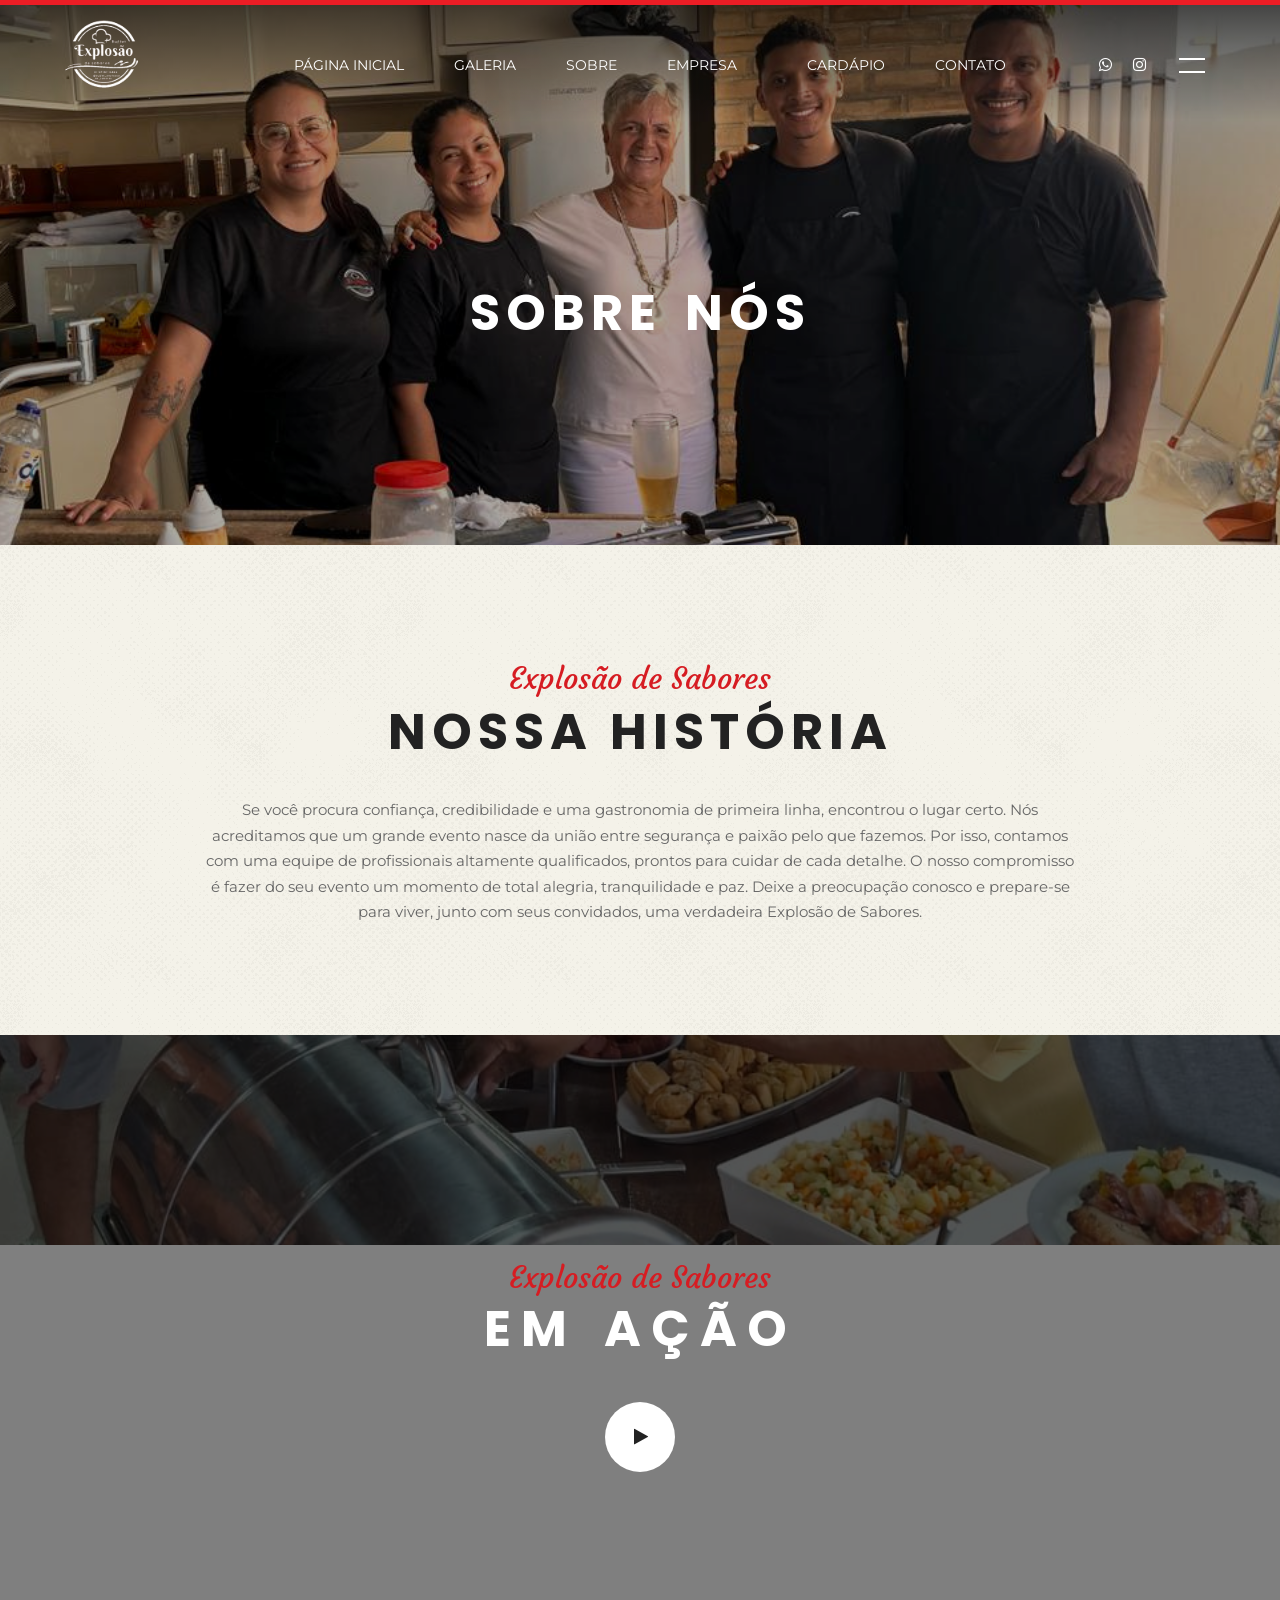
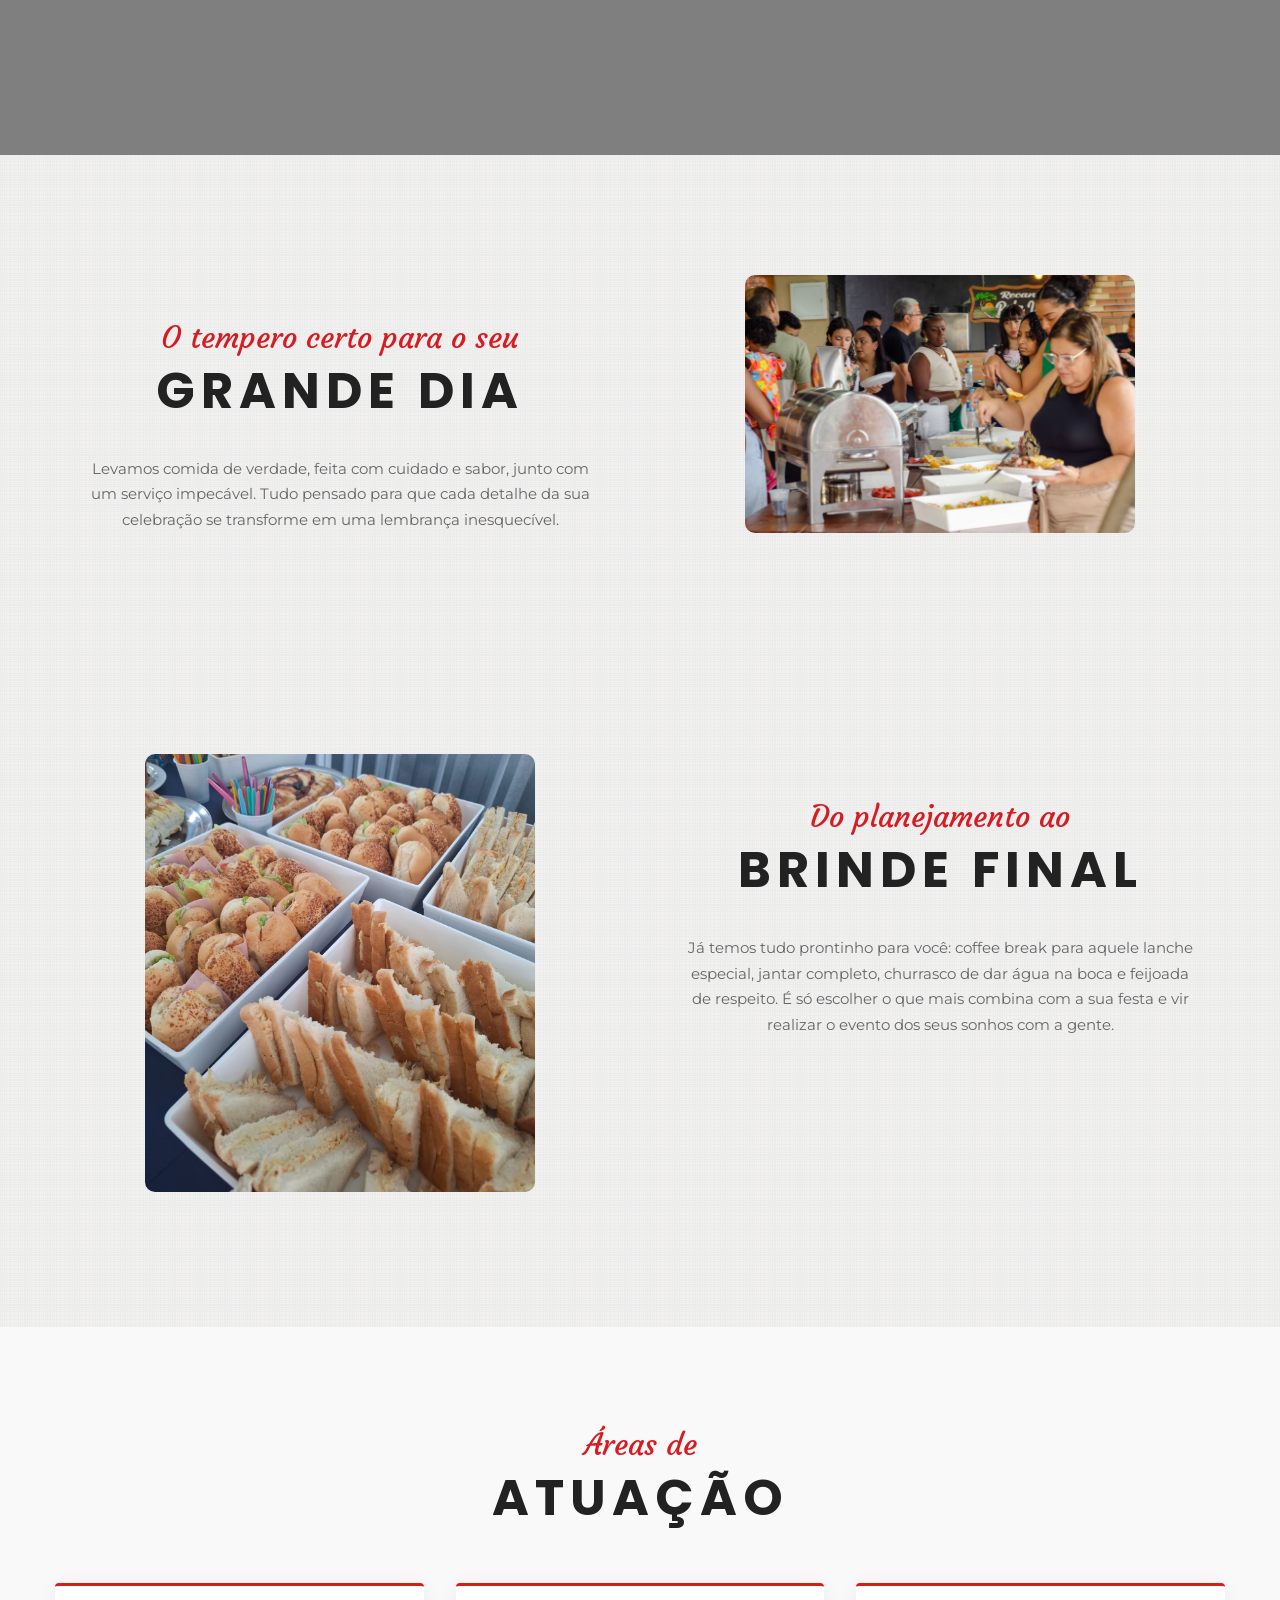
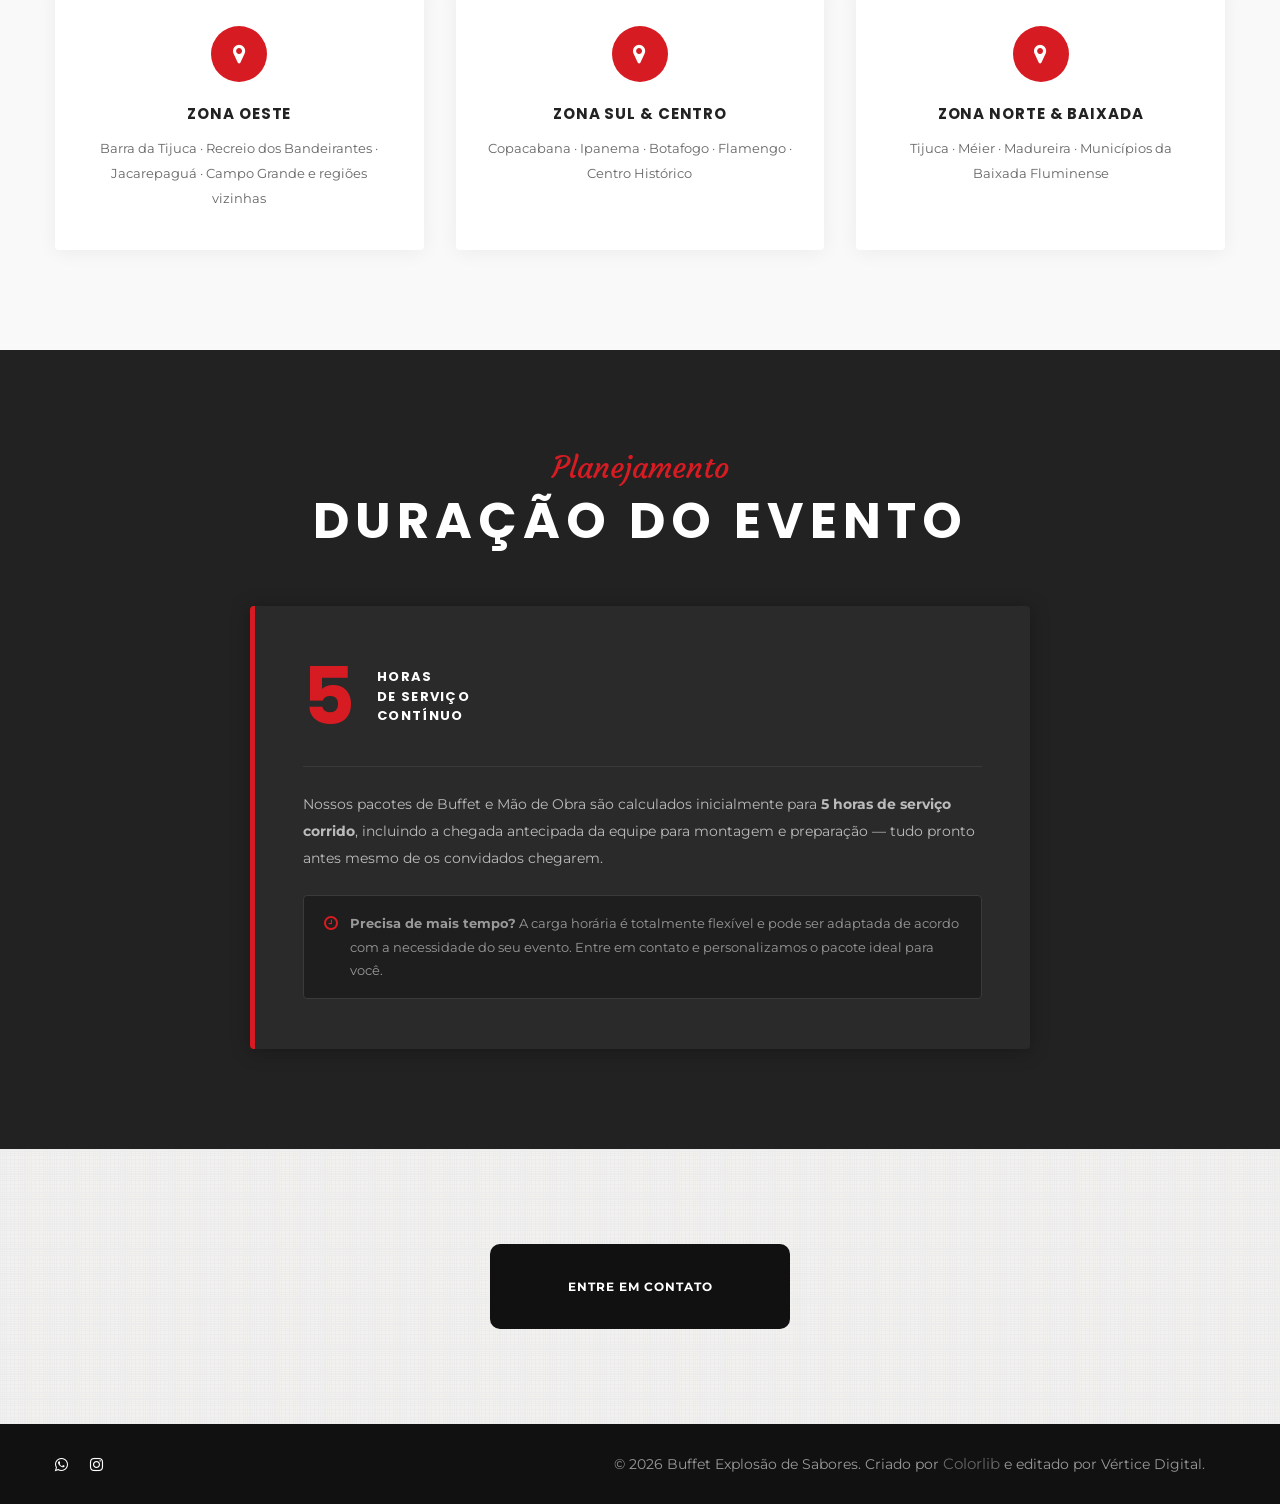
<file: sobre.html>
<!DOCTYPE html>
<html lang="en">
<head>
	<title>Sobre</title>
	<meta charset="UTF-8">
	<meta name="viewport" content="width=device-width, initial-scale=1">
	<link rel="icon" type="image/png" href="images/icons/logo.svg"/>
	<link rel="stylesheet" type="text/css" href="vendor/bootstrap/css/bootstrap.min.css">
	<link rel="stylesheet" type="text/css" href="fonts/font-awesome-4.7.0/css/font-awesome.min.css">
	<link rel="stylesheet" type="text/css" href="fonts/themify/themify-icons.css">
	<link rel="stylesheet" type="text/css" href="vendor/animate/animate.css">
	<link rel="stylesheet" type="text/css" href="vendor/css-hamburgers/hamburgers.min.css">
	<link rel="stylesheet" type="text/css" href="vendor/animsition/css/animsition.min.css">
	<link rel="stylesheet" type="text/css" href="vendor/select2/select2.min.css">
	<link rel="stylesheet" type="text/css" href="vendor/daterangepicker/daterangepicker.css">
	<link rel="stylesheet" type="text/css" href="vendor/slick/slick.css">
	<link rel="stylesheet" type="text/css" href="vendor/lightbox2/css/lightbox.min.css">
	<link rel="stylesheet" type="text/css" href="css/util.css">
	<link rel="stylesheet" type="text/css" href="css/main.css">

<style>
/* ===== Onde Atuamos ===== */
.section-cobertura {
	background-color: #f9f9f9;
	padding: 100px 15px;
}
.cobertura-grid {
	display: grid;
	grid-template-columns: repeat(3, 1fr);
	gap: 32px;
	margin-top: 55px;
}
@media (max-width: 768px) { .cobertura-grid { grid-template-columns: 1fr; } }
.cobertura-card {
	background: #fff;
	border-radius: 4px;
	padding: 40px 32px;
	text-align: center;
	border-top: 3px solid #d61c22;
	box-shadow: 0 2px 20px rgba(0,0,0,0.06);
	transition: box-shadow 0.3s;
}
.cobertura-card:hover { box-shadow: 0 6px 30px rgba(0,0,0,0.12); }
.cobertura-icon {
	width: 56px;
	height: 56px;
	border-radius: 50%;
	background: #d61c22;
	display: flex;
	align-items: center;
	justify-content: center;
	margin: 0 auto 24px;
}
.cobertura-icon i { color: #fff; font-size: 22px; }
.cobertura-card h4 {
	font-family: 'Poppins', sans-serif;
	font-weight: 700;
	font-size: 15px;
	color: #222;
	letter-spacing: 0.06em;
	text-transform: uppercase;
	margin-bottom: 14px;
}
.cobertura-card p {
	font-family: 'Montserrat', sans-serif;
	font-size: 13px;
	color: #666;
	line-height: 1.9;
	margin: 0;
}



/* ===== Duracao do Evento ===== */
.section-duracao {
	background-color: #222;
	padding: 100px 15px;
}
.duracao-box {
	max-width: 780px;
	margin: 55px auto 0;
	background: #2a2a2a;
	border-radius: 4px;
	padding: 50px 48px;
	border-left: 5px solid #d61c22;
	box-shadow: 0 2px 20px rgba(0,0,0,0.3);
}
.duracao-destaque {
	display: flex;
	align-items: center;
	gap: 22px;
	margin-bottom: 30px;
}
.duracao-num {
	font-family: 'Poppins', sans-serif;
	font-weight: 700;
	font-size: 80px;
	line-height: 1;
	color: #d61c22;
}
.duracao-label {
	font-family: 'Poppins', sans-serif;
	font-weight: 700;
	font-size: 13px;
	color: #fff;
	text-transform: uppercase;
	letter-spacing: 0.1em;
	line-height: 1.5;
}
.duracao-desc {
	font-family: 'Montserrat', sans-serif;
	font-size: 14px;
	color: #bbb;
	line-height: 1.9;
	margin-bottom: 24px;
	border-top: 1px solid #3a3a3a;
	padding-top: 24px;
}
.duracao-nota {
	display: flex;
	align-items: flex-start;
	gap: 12px;
	background: #1e1e1e;
	border: 1px solid #3a3a3a;
	border-radius: 4px;
	padding: 16px 20px;
}
.duracao-nota i { color: #d61c22; font-size: 16px; margin-top: 3px; flex-shrink: 0; }
.duracao-nota p {
	font-family: 'Montserrat', sans-serif;
	font-size: 13px;
	color: #999;
	line-height: 1.8;
	margin: 0;
}
</style>
</head>
<body class="animsition">

	<!-- Header -->
	<header>
		<div class="wrap-menu-header gradient1 trans-0-4">
			<div class="container h-full">
				<div class="wrap_header trans-0-3">
					<div class="logo">
						<a href="index.html">
							<img src="images/icons/logo.svg" alt="IMG-LOGO" data-logofixed="images/icons/logo2.svg">
						</a>
					</div>

					<div class="wrap_menu p-l-45 p-l-0-xl">
						<nav class="menu">
							<ul class="main_menu">
								<li><a href="index.html">Página Inicial</a></li>
								<li><a href="galeria.html">Galeria</a></li>
								<li><a href="sobre.html">Sobre</a></li>
								<li><a href="contrato.html">empresa</a></li>
								<li></li>
								<li><a href="servico.html">Cardápio</a></li>
								<li><a href="contato.html">Contato</a></li>
							</ul>
						</nav>
					</div>

					<div class="social flex-w flex-l-m p-r-20">
						<a href="contato.html"><i class="fa fa-whatsapp" aria-hidden="true"></i></a>
						<a href="https://www.instagram.com/buffet_explosao_de_sabores/" target="_blank"><i class="fa fa-instagram m-l-21" aria-hidden="true"></i></a>
						<button class="btn-show-sidebar m-l-33 trans-0-4"></button>
					</div>
				</div>
			</div>
		</div>
	</header>

	<!-- Sidebar -->
	<aside class="sidebar trans-0-4">
		<button class="btn-hide-sidebar ti-close color0-hov trans-0-4"></button>
		<ul class="menu-sidebar p-t-95 p-b-70">
			<li class="t-center m-b-13"><a href="index.html" class="txt19">Página Inicial</a></li>
			<li class="t-center m-b-13"><a href="galeria.html" class="txt19">Galeria</a></li>
			<li class="t-center m-b-13"><a href="sobre.html" class="txt19">Sobre</a></li>
			<li class="t-center m-b-13"><a href="contrato.html" class="txt19">empresa</a></li>
			<li class="t-center m-b-13"><a href="servico.html" class="txt19">Cardápio</a></li>
			<li class="t-center m-b-33"><a href="contato.html" class="txt19">Contato</a></li>
		</ul>
	</aside>

	<!-- Title Page -->
	<section class="bg-title-page flex-c-m p-t-160 p-b-80 p-l-15 p-r-15" style="background-image: url(images/bg-about01.svg);">
		<h2 class="tit6 t-center">Sobre nós</h2>
	</section>

	<!-- Our Story -->
	<section class="bg2-pattern p-t-116 p-b-110 t-center p-l-15 p-r-15">
		<span class="tit2 t-center">Explosão de Sabores</span>
		<h3 class="tit3 t-center m-b-35 m-t-5">Nossa história</h3>
		<p class="t-center size32 m-l-r-auto">
			Se você procura confiança, credibilidade e uma gastronomia de primeira linha, encontrou o lugar certo. Nós acreditamos que um grande evento nasce da união entre segurança e paixão pelo que fazemos. Por isso, contamos com uma equipe de profissionais altamente qualificados, prontos para cuidar de cada detalhe.
			O nosso compromisso é fazer do seu evento um momento de total alegria, tranquilidade e paz. Deixe a preocupação conosco e prepare-se para viver, junto com seus convidados, uma verdadeira Explosão de Sabores.
		</p>
	</section>

	<!-- Video -->
	<section class="section-video parallax100" style="background-image: url(images/bg-about02.svg);">
		<div class="content-video t-center p-t-225 p-b-250">
			<span class="tit2 p-l-15 p-r-15">Explosão de Sabores</span>
			<h3 class="tit4 t-center p-l-15 p-r-15 p-t-3">em ação</h3>
			<div class="btn-play ab-center size16 hov-pointer m-l-r-auto m-t-43 m-b-33" data-toggle="modal" data-target="#modal-video-01">
				<div class="flex-c-m sizefull bo-cir bgwhite color1 hov1 trans-0-4">
					<i class="fa fa-play fs-18 m-l-2" aria-hidden="true"></i>
				</div>
			</div>
		</div>
	</section>

	<!-- Delicious & Romantic -->
	<section class="bg1-pattern p-t-120 p-b-105">
		<div class="container">
			<div class="row">
				<div class="col-md-6 p-t-45 p-b-30">
					<div class="wrap-text-delicious t-center">
						<span class="tit2 t-center">O tempero certo para o seu</span>
						<h3 class="tit3 t-center m-b-35 m-t-5">GRANDE DIA</h3>
						<p class="t-center m-b-22 size3 m-l-r-auto">
							Levamos comida de verdade, feita com cuidado e sabor, junto com um serviço impecável. Tudo pensado para que cada detalhe da sua celebração se transforme em uma lembrança inesquecível.
						</p>
					</div>
				</div>
				<div class="col-md-6 p-b-30">
					<div class="wrap-pic-delicious size2 bo-rad-10 hov-img-zoom m-l-r-auto">
						<img src="images/our-story-01.jpg" alt="IMG-OUR">
					</div>
				</div>
			</div>

			<div class="row p-t-170">
				<div class="col-md-6 p-b-30">
					<div class="wrap-pic-romantic size2 bo-rad-10 hov-img-zoom m-l-r-auto">
						<img src="images/cf.jpg" alt="IMG-OUR">
					</div>
				</div>
				<div class="col-md-6 p-t-45 p-b-30">
					<div class="wrap-text-romantic t-center">
						<span class="tit2 t-center">Do planejamento ao</span>
						<h3 class="tit3 t-center m-b-35 m-t-5">BRINDE FINAL</h3>
						<p class="t-center m-b-22 size3 m-l-r-auto">
							Já temos tudo prontinho para você: coffee break para aquele lanche especial, jantar completo, churrasco de dar água na boca e feijoada de respeito. É só escolher o que mais combina com a sua festa e vir realizar o evento dos seus sonhos com a gente.
						</p>
					</div>
				</div>
			</div>
		</div>
	</section>


	<!-- ============================= ONDE ATUAMOS ============================= -->
	<section class="section-cobertura">
		<div class="container">
			<div class="t-center">
				<span class="tit2">Áreas de</span>
				<h3 class="tit3 m-t-5 m-b-0">atuação</h3>
			</div>

			<div class="cobertura-grid">

				<div class="cobertura-card">
					<div class="cobertura-icon"><i class="fa fa-map-marker"></i></div>
					<h4>Zona Oeste</h4>
					<p>Barra da Tijuca &middot; Recreio dos Bandeirantes &middot; Jacarepaguá &middot; Campo Grande e regiões vizinhas</p>
				</div>

				<div class="cobertura-card">
					<div class="cobertura-icon"><i class="fa fa-map-marker"></i></div>
					<h4>Zona Sul &amp; Centro</h4>
					<p>Copacabana &middot; Ipanema &middot; Botafogo &middot; Flamengo &middot; Centro Histórico</p>
				</div>

				<div class="cobertura-card">
					<div class="cobertura-icon"><i class="fa fa-map-marker"></i></div>
					<h4>Zona Norte &amp; Baixada</h4>
					<p>Tijuca &middot; Méier &middot; Madureira &middot; Municípios da Baixada Fluminense</p>
				</div>

			</div>
		</div>
	</section>



	<!-- ============================= DURACAO DO EVENTO ============================= -->
	<section class="section-duracao">
		<div class="container">
			<div class="t-center">
				<span class="tit2">Planejamento</span>
				<h3 class="tit3 m-t-5 m-b-0" style="color:#fff;">Duração do Evento</h3>
			</div>

			<div class="duracao-box">
				<div class="duracao-destaque">
					<div class="duracao-num">5</div>
					<div class="duracao-label">HORAS<br>DE SERVIÇO<br>CONTÍNUO</div>
				</div>

				<p class="duracao-desc">
					Nossos pacotes de Buffet e Mão de Obra são calculados inicialmente para <strong>5 horas de serviço corrido</strong>, incluindo a chegada antecipada da equipe para montagem e preparação — tudo pronto antes mesmo de os convidados chegarem.
				</p>

				<div class="duracao-nota">
					<i class="fa fa-clock-o"></i>
					<p><strong>Precisa de mais tempo?</strong> A carga horária é totalmente flexível e pode ser adaptada de acordo com a necessidade do seu evento. Entre em contato e personalizamos o pacote ideal para você.</p>
				</div>
			</div>
		</div>
	</section>



	<!-- Sign up -->
	<div class="section-signup bg1-pattern p-t-85 p-b-85">
		<form class="flex-c-m flex-w flex-col-c-m-lg p-l-5 p-r-5">
			<button class="btn3 flex-c-m size20 txt6 trans-0-4 m-10">
				<a href="contato.html" class="btn3 flex-c-m size20 txt6 trans-0-4 m-10">Entre em contato</a>
			</button>
		</form>
	</div>

	<!-- Footer -->
	<footer class="bg1">
		<div class="end-footer bg2">
			<div class="container">
				<div class="flex-sb-m flex-w p-t-22 p-b-22">
					<div class="p-t-5 p-b-5">
						<a href="contato.html" class="fs-15 c-white"><i class="fa fa-whatsapp" aria-hidden="true"></i></a>
						<a href="https://www.instagram.com/buffet_explosao_de_sabores/" class="fs-15 c-white"><i class="fa fa-instagram m-l-18" aria-hidden="true"></i></a>
					</div>
					<div class="txt17 p-r-20 p-t-5 p-b-5">
						&copy; 2026 Buffet Explosão de Sabores. Criado por <a href="https://colorlib.com" target="_blank" rel="noopener">Colorlib</a> e editado por Vértice Digital.
					</div>
				</div>
			</div>
		</div>
	</footer>

	<!-- Back to top -->
	<div class="btn-back-to-top bg0-hov" id="myBtn">
		<span class="symbol-btn-back-to-top">
			<i class="fa fa-angle-double-up" aria-hidden="true"></i>
		</span>
	</div>

	<div id="dropDownSelect1"></div>

	<!-- Modal Video 01 -->
	<div class="modal fade" id="modal-video-01" tabindex="-1" role="dialog" aria-hidden="true">
		<div class="modal-dialog" role="document" data-dismiss="modal">
			<div class="close-mo-video-01 trans-0-4" data-dismiss="modal" aria-label="Close">&times;</div>
			<div class="wrap-video-mo-01">
				<div class="w-full wrap-pic-w op-0-0"><img src="images/icons/video-16-9.jpg" alt="IMG"></div>
				<div class="video-mo-01">
					<video src="videos/video-em-acao.mp4" controls></video>
				</div>
			</div>
		</div>
	</div>

	<script type="text/javascript" src="vendor/jquery/jquery-3.2.1.min.js"></script>
	<script type="text/javascript" src="vendor/animsition/js/animsition.min.js"></script>
	<script type="text/javascript" src="vendor/bootstrap/js/popper.js"></script>
	<script type="text/javascript" src="vendor/bootstrap/js/bootstrap.min.js"></script>
	<script type="text/javascript" src="vendor/select2/select2.min.js"></script>
	<script type="text/javascript" src="vendor/daterangepicker/moment.min.js"></script>
	<script type="text/javascript" src="vendor/daterangepicker/daterangepicker.js"></script>
	<script type="text/javascript" src="vendor/slick/slick.min.js"></script>
	<script type="text/javascript" src="js/slick-custom.js"></script>
	<script type="text/javascript" src="vendor/parallax100/parallax100.js"></script>
	<script type="text/javascript">$('.parallax100').parallax100();</script>
	<script type="text/javascript" src="vendor/countdowntime/countdowntime.js"></script>
	<script type="text/javascript" src="vendor/lightbox2/js/lightbox.min.js"></script>
	<script src="js/main.js"></script>

</body>
</html>
</file>
<file: fonts/themify/themify-icons.css>
@font-face {
	font-family: 'themify';
	src:url('fonts/themify.eot?-fvbane');
	src:url('fonts/themify.eot?#iefix-fvbane') format('embedded-opentype'),
		url('fonts/themify.woff?-fvbane') format('woff'),
		url('fonts/themify.ttf?-fvbane') format('truetype'),
		url('fonts/themify.svg?-fvbane#themify') format('svg');
	font-weight: normal;
	font-style: normal;
}

[class^="ti-"], [class*=" ti-"] {
	font-family: 'themify';
	speak: none;
	font-style: normal;
	font-weight: normal;
	font-variant: normal;
	text-transform: none;
	line-height: 1;

	/* Better Font Rendering =========== */
	-webkit-font-smoothing: antialiased;
	-moz-osx-font-smoothing: grayscale;
}

.ti-wand:before {
	content: "\e600";
}
.ti-volume:before {
	content: "\e601";
}
.ti-user:before {
	content: "\e602";
}
.ti-unlock:before {
	content: "\e603";
}
.ti-unlink:before {
	content: "\e604";
}
.ti-trash:before {
	content: "\e605";
}
.ti-thought:before {
	content: "\e606";
}
.ti-target:before {
	content: "\e607";
}
.ti-tag:before {
	content: "\e608";
}
.ti-tablet:before {
	content: "\e609";
}
.ti-star:before {
	content: "\e60a";
}
.ti-spray:before {
	content: "\e60b";
}
.ti-signal:before {
	content: "\e60c";
}
.ti-shopping-cart:before {
	content: "\e60d";
}
.ti-shopping-cart-full:before {
	content: "\e60e";
}
.ti-settings:before {
	content: "\e60f";
}
.ti-search:before {
	content: "\e610";
}
.ti-zoom-in:before {
	content: "\e611";
}
.ti-zoom-out:before {
	content: "\e612";
}
.ti-cut:before {
	content: "\e613";
}
.ti-ruler:before {
	content: "\e614";
}
.ti-ruler-pencil:before {
	content: "\e615";
}
.ti-ruler-alt:before {
	content: "\e616";
}
.ti-bookmark:before {
	content: "\e617";
}
.ti-bookmark-alt:before {
	content: "\e618";
}
.ti-reload:before {
	content: "\e619";
}
.ti-plus:before {
	content: "\e61a";
}
.ti-pin:before {
	content: "\e61b";
}
.ti-pencil:before {
	content: "\e61c";
}
.ti-pencil-alt:before {
	content: "\e61d";
}
.ti-paint-roller:before {
	content: "\e61e";
}
.ti-paint-bucket:before {
	content: "\e61f";
}
.ti-na:before {
	content: "\e620";
}
.ti-mobile:before {
	content: "\e621";
}
.ti-minus:before {
	content: "\e622";
}
.ti-medall:before {
	content: "\e623";
}
.ti-medall-alt:before {
	content: "\e624";
}
.ti-marker:before {
	content: "\e625";
}
.ti-marker-alt:before {
	content: "\e626";
}
.ti-arrow-up:before {
	content: "\e627";
}
.ti-arrow-right:before {
	content: "\e628";
}
.ti-arrow-left:before {
	content: "\e629";
}
.ti-arrow-down:before {
	content: "\e62a";
}
.ti-lock:before {
	content: "\e62b";
}
.ti-location-arrow:before {
	content: "\e62c";
}
.ti-link:before {
	content: "\e62d";
}
.ti-layout:before {
	content: "\e62e";
}
.ti-layers:before {
	content: "\e62f";
}
.ti-layers-alt:before {
	content: "\e630";
}
.ti-key:before {
	content: "\e631";
}
.ti-import:before {
	content: "\e632";
}
.ti-image:before {
	content: "\e633";
}
.ti-heart:before {
	content: "\e634";
}
.ti-heart-broken:before {
	content: "\e635";
}
.ti-hand-stop:before {
	content: "\e636";
}
.ti-hand-open:before {
	content: "\e637";
}
.ti-hand-drag:before {
	content: "\e638";
}
.ti-folder:before {
	content: "\e639";
}
.ti-flag:before {
	content: "\e63a";
}
.ti-flag-alt:before {
	content: "\e63b";
}
.ti-flag-alt-2:before {
	content: "\e63c";
}
.ti-eye:before {
	content: "\e63d";
}
.ti-export:before {
	content: "\e63e";
}
.ti-exchange-vertical:before {
	content: "\e63f";
}
.ti-desktop:before {
	content: "\e640";
}
.ti-cup:before {
	content: "\e641";
}
.ti-crown:before {
	content: "\e642";
}
.ti-comments:before {
	content: "\e643";
}
.ti-comment:before {
	content: "\e644";
}
.ti-comment-alt:before {
	content: "\e645";
}
.ti-close:before {
	content: "\e646";
}
.ti-clip:before {
	content: "\e647";
}
.ti-angle-up:before {
	content: "\e648";
}
.ti-angle-right:before {
	content: "\e649";
}
.ti-angle-left:before {
	content: "\e64a";
}
.ti-angle-down:before {
	content: "\e64b";
}
.ti-check:before {
	content: "\e64c";
}
.ti-check-box:before {
	content: "\e64d";
}
.ti-camera:before {
	content: "\e64e";
}
.ti-announcement:before {
	content: "\e64f";
}
.ti-brush:before {
	content: "\e650";
}
.ti-briefcase:before {
	content: "\e651";
}
.ti-bolt:before {
	content: "\e652";
}
.ti-bolt-alt:before {
	content: "\e653";
}
.ti-blackboard:before {
	content: "\e654";
}
.ti-bag:before {
	content: "\e655";
}
.ti-move:before {
	content: "\e656";
}
.ti-arrows-vertical:before {
	content: "\e657";
}
.ti-arrows-horizontal:before {
	content: "\e658";
}
.ti-fullscreen:before {
	content: "\e659";
}
.ti-arrow-top-right:before {
	content: "\e65a";
}
.ti-arrow-top-left:before {
	content: "\e65b";
}
.ti-arrow-circle-up:before {
	content: "\e65c";
}
.ti-arrow-circle-right:before {
	content: "\e65d";
}
.ti-arrow-circle-left:before {
	content: "\e65e";
}
.ti-arrow-circle-down:before {
	content: "\e65f";
}
.ti-angle-double-up:before {
	content: "\e660";
}
.ti-angle-double-right:before {
	content: "\e661";
}
.ti-angle-double-left:before {
	content: "\e662";
}
.ti-angle-double-down:before {
	content: "\e663";
}
.ti-zip:before {
	content: "\e664";
}
.ti-world:before {
	content: "\e665";
}
.ti-wheelchair:before {
	content: "\e666";
}
.ti-view-list:before {
	content: "\e667";
}
.ti-view-list-alt:before {
	content: "\e668";
}
.ti-view-grid:before {
	content: "\e669";
}
.ti-uppercase:before {
	content: "\e66a";
}
.ti-upload:before {
	content: "\e66b";
}
.ti-underline:before {
	content: "\e66c";
}
.ti-truck:before {
	content: "\e66d";
}
.ti-timer:before {
	content: "\e66e";
}
.ti-ticket:before {
	content: "\e66f";
}
.ti-thumb-up:before {
	content: "\e670";
}
.ti-thumb-down:before {
	content: "\e671";
}
.ti-text:before {
	content: "\e672";
}
.ti-stats-up:before {
	content: "\e673";
}
.ti-stats-down:before {
	content: "\e674";
}
.ti-split-v:before {
	content: "\e675";
}
.ti-split-h:before {
	content: "\e676";
}
.ti-smallcap:before {
	content: "\e677";
}
.ti-shine:before {
	content: "\e678";
}
.ti-shift-right:before {
	content: "\e679";
}
.ti-shift-left:before {
	content: "\e67a";
}
.ti-shield:before {
	content: "\e67b";
}
.ti-notepad:before {
	content: "\e67c";
}
.ti-server:before {
	content: "\e67d";
}
.ti-quote-right:before {
	content: "\e67e";
}
.ti-quote-left:before {
	content: "\e67f";
}
.ti-pulse:before {
	content: "\e680";
}
.ti-printer:before {
	content: "\e681";
}
.ti-power-off:before {
	content: "\e682";
}
.ti-plug:before {
	content: "\e683";
}
.ti-pie-chart:before {
	content: "\e684";
}
.ti-paragraph:before {
	content: "\e685";
}
.ti-panel:before {
	content: "\e686";
}
.ti-package:before {
	content: "\e687";
}
.ti-music:before {
	content: "\e688";
}
.ti-music-alt:before {
	content: "\e689";
}
.ti-mouse:before {
	content: "\e68a";
}
.ti-mouse-alt:before {
	content: "\e68b";
}
.ti-money:before {
	content: "\e68c";
}
.ti-microphone:before {
	content: "\e68d";
}
.ti-menu:before {
	content: "\e68e";
}
.ti-menu-alt:before {
	content: "\e68f";
}
.ti-map:before {
	content: "\e690";
}
.ti-map-alt:before {
	content: "\e691";
}
.ti-loop:before {
	content: "\e692";
}
.ti-location-pin:before {
	content: "\e693";
}
.ti-list:before {
	content: "\e694";
}
.ti-light-bulb:before {
	content: "\e695";
}
.ti-Italic:before {
	content: "\e696";
}
.ti-info:before {
	content: "\e697";
}
.ti-infinite:before {
	content: "\e698";
}
.ti-id-badge:before {
	content: "\e699";
}
.ti-hummer:before {
	content: "\e69a";
}
.ti-home:before {
	content: "\e69b";
}
.ti-help:before {
	content: "\e69c";
}
.ti-headphone:before {
	content: "\e69d";
}
.ti-harddrives:before {
	content: "\e69e";
}
.ti-harddrive:before {
	content: "\e69f";
}
.ti-gift:before {
	content: "\e6a0";
}
.ti-game:before {
	content: "\e6a1";
}
.ti-filter:before {
	content: "\e6a2";
}
.ti-files:before {
	content: "\e6a3";
}
.ti-file:before {
	content: "\e6a4";
}
.ti-eraser:before {
	content: "\e6a5";
}
.ti-envelope:before {
	content: "\e6a6";
}
.ti-download:before {
	content: "\e6a7";
}
.ti-direction:before {
	content: "\e6a8";
}
.ti-direction-alt:before {
	content: "\e6a9";
}
.ti-dashboard:before {
	content: "\e6aa";
}
.ti-control-stop:before {
	content: "\e6ab";
}
.ti-control-shuffle:before {
	content: "\e6ac";
}
.ti-control-play:before {
	content: "\e6ad";
}
.ti-control-pause:before {
	content: "\e6ae";
}
.ti-control-forward:before {
	content: "\e6af";
}
.ti-control-backward:before {
	content: "\e6b0";
}
.ti-cloud:before {
	content: "\e6b1";
}
.ti-cloud-up:before {
	content: "\e6b2";
}
.ti-cloud-down:before {
	content: "\e6b3";
}
.ti-clipboard:before {
	content: "\e6b4";
}
.ti-car:before {
	content: "\e6b5";
}
.ti-calendar:before {
	content: "\e6b6";
}
.ti-book:before {
	content: "\e6b7";
}
.ti-bell:before {
	content: "\e6b8";
}
.ti-basketball:before {
	content: "\e6b9";
}
.ti-bar-chart:before {
	content: "\e6ba";
}
.ti-bar-chart-alt:before {
	content: "\e6bb";
}
.ti-back-right:before {
	content: "\e6bc";
}
.ti-back-left:before {
	content: "\e6bd";
}
.ti-arrows-corner:before {
	content: "\e6be";
}
.ti-archive:before {
	content: "\e6bf";
}
.ti-anchor:before {
	content: "\e6c0";
}
.ti-align-right:before {
	content: "\e6c1";
}
.ti-align-left:before {
	content: "\e6c2";
}
.ti-align-justify:before {
	content: "\e6c3";
}
.ti-align-center:before {
	content: "\e6c4";
}
.ti-alert:before {
	content: "\e6c5";
}
.ti-alarm-clock:before {
	content: "\e6c6";
}
.ti-agenda:before {
	content: "\e6c7";
}
.ti-write:before {
	content: "\e6c8";
}
.ti-window:before {
	content: "\e6c9";
}
.ti-widgetized:before {
	content: "\e6ca";
}
.ti-widget:before {
	content: "\e6cb";
}
.ti-widget-alt:before {
	content: "\e6cc";
}
.ti-wallet:before {
	content: "\e6cd";
}
.ti-video-clapper:before {
	content: "\e6ce";
}
.ti-video-camera:before {
	content: "\e6cf";
}
.ti-vector:before {
	content: "\e6d0";
}
.ti-themify-logo:before {
	content: "\e6d1";
}
.ti-themify-favicon:before {
	content: "\e6d2";
}
.ti-themify-favicon-alt:before {
	content: "\e6d3";
}
.ti-support:before {
	content: "\e6d4";
}
.ti-stamp:before {
	content: "\e6d5";
}
.ti-split-v-alt:before {
	content: "\e6d6";
}
.ti-slice:before {
	content: "\e6d7";
}
.ti-shortcode:before {
	content: "\e6d8";
}
.ti-shift-right-alt:before {
	content: "\e6d9";
}
.ti-shift-left-alt:before {
	content: "\e6da";
}
.ti-ruler-alt-2:before {
	content: "\e6db";
}
.ti-receipt:before {
	content: "\e6dc";
}
.ti-pin2:before {
	content: "\e6dd";
}
.ti-pin-alt:before {
	content: "\e6de";
}
.ti-pencil-alt2:before {
	content: "\e6df";
}
.ti-palette:before {
	content: "\e6e0";
}
.ti-more:before {
	content: "\e6e1";
}
.ti-more-alt:before {
	content: "\e6e2";
}
.ti-microphone-alt:before {
	content: "\e6e3";
}
.ti-magnet:before {
	content: "\e6e4";
}
.ti-line-double:before {
	content: "\e6e5";
}
.ti-line-dotted:before {
	content: "\e6e6";
}
.ti-line-dashed:before {
	content: "\e6e7";
}
.ti-layout-width-full:before {
	content: "\e6e8";
}
.ti-layout-width-default:before {
	content: "\e6e9";
}
.ti-layout-width-default-alt:before {
	content: "\e6ea";
}
.ti-layout-tab:before {
	content: "\e6eb";
}
.ti-layout-tab-window:before {
	content: "\e6ec";
}
.ti-layout-tab-v:before {
	content: "\e6ed";
}
.ti-layout-tab-min:before {
	content: "\e6ee";
}
.ti-layout-slider:before {
	content: "\e6ef";
}
.ti-layout-slider-alt:before {
	content: "\e6f0";
}
.ti-layout-sidebar-right:before {
	content: "\e6f1";
}
.ti-layout-sidebar-none:before {
	content: "\e6f2";
}
.ti-layout-sidebar-left:before {
	content: "\e6f3";
}
.ti-layout-placeholder:before {
	content: "\e6f4";
}
.ti-layout-menu:before {
	content: "\e6f5";
}
.ti-layout-menu-v:before {
	content: "\e6f6";
}
.ti-layout-menu-separated:before {
	content: "\e6f7";
}
.ti-layout-menu-full:before {
	content: "\e6f8";
}
.ti-layout-media-right-alt:before {
	content: "\e6f9";
}
.ti-layout-media-right:before {
	content: "\e6fa";
}
.ti-layout-media-overlay:before {
	content: "\e6fb";
}
.ti-layout-media-overlay-alt:before {
	content: "\e6fc";
}
.ti-layout-media-overlay-alt-2:before {
	content: "\e6fd";
}
.ti-layout-media-left-alt:before {
	content: "\e6fe";
}
.ti-layout-media-left:before {
	content: "\e6ff";
}
.ti-layout-media-center-alt:before {
	content: "\e700";
}
.ti-layout-media-center:before {
	content: "\e701";
}
.ti-layout-list-thumb:before {
	content: "\e702";
}
.ti-layout-list-thumb-alt:before {
	content: "\e703";
}
.ti-layout-list-post:before {
	content: "\e704";
}
.ti-layout-list-large-image:before {
	content: "\e705";
}
.ti-layout-line-solid:before {
	content: "\e706";
}
.ti-layout-grid4:before {
	content: "\e707";
}
.ti-layout-grid3:before {
	content: "\e708";
}
.ti-layout-grid2:before {
	content: "\e709";
}
.ti-layout-grid2-thumb:before {
	content: "\e70a";
}
.ti-layout-cta-right:before {
	content: "\e70b";
}
.ti-layout-cta-left:before {
	content: "\e70c";
}
.ti-layout-cta-center:before {
	content: "\e70d";
}
.ti-layout-cta-btn-right:before {
	content: "\e70e";
}
.ti-layout-cta-btn-left:before {
	content: "\e70f";
}
.ti-layout-column4:before {
	content: "\e710";
}
.ti-layout-column3:before {
	content: "\e711";
}
.ti-layout-column2:before {
	content: "\e712";
}
.ti-layout-accordion-separated:before {
	content: "\e713";
}
.ti-layout-accordion-merged:before {
	content: "\e714";
}
.ti-layout-accordion-list:before {
	content: "\e715";
}
.ti-ink-pen:before {
	content: "\e716";
}
.ti-info-alt:before {
	content: "\e717";
}
.ti-help-alt:before {
	content: "\e718";
}
.ti-headphone-alt:before {
	content: "\e719";
}
.ti-hand-point-up:before {
	content: "\e71a";
}
.ti-hand-point-right:before {
	content: "\e71b";
}
.ti-hand-point-left:before {
	content: "\e71c";
}
.ti-hand-point-down:before {
	content: "\e71d";
}
.ti-gallery:before {
	content: "\e71e";
}
.ti-face-smile:before {
	content: "\e71f";
}
.ti-face-sad:before {
	content: "\e720";
}
.ti-credit-card:before {
	content: "\e721";
}
.ti-control-skip-forward:before {
	content: "\e722";
}
.ti-control-skip-backward:before {
	content: "\e723";
}
.ti-control-record:before {
	content: "\e724";
}
.ti-control-eject:before {
	content: "\e725";
}
.ti-comments-smiley:before {
	content: "\e726";
}
.ti-brush-alt:before {
	content: "\e727";
}
.ti-youtube:before {
	content: "\e728";
}
.ti-vimeo:before {
	content: "\e729";
}
.ti-twitter:before {
	content: "\e72a";
}
.ti-time:before {
	content: "\e72b";
}
.ti-tumblr:before {
	content: "\e72c";
}
.ti-skype:before {
	content: "\e72d";
}
.ti-share:before {
	content: "\e72e";
}
.ti-share-alt:before {
	content: "\e72f";
}
.ti-rocket:before {
	content: "\e730";
}
.ti-pinterest:before {
	content: "\e731";
}
.ti-new-window:before {
	content: "\e732";
}
.ti-microsoft:before {
	content: "\e733";
}
.ti-list-ol:before {
	content: "\e734";
}
.ti-linkedin:before {
	content: "\e735";
}
.ti-layout-sidebar-2:before {
	content: "\e736";
}
.ti-layout-grid4-alt:before {
	content: "\e737";
}
.ti-layout-grid3-alt:before {
	content: "\e738";
}
.ti-layout-grid2-alt:before {
	content: "\e739";
}
.ti-layout-column4-alt:before {
	content: "\e73a";
}
.ti-layout-column3-alt:before {
	content: "\e73b";
}
.ti-layout-column2-alt:before {
	content: "\e73c";
}
.ti-instagram:before {
	content: "\e73d";
}
.ti-google:before {
	content: "\e73e";
}
.ti-github:before {
	content: "\e73f";
}
.ti-flickr:before {
	content: "\e740";
}
.ti-facebook:before {
	content: "\e741";
}
.ti-dropbox:before {
	content: "\e742";
}
.ti-dribbble:before {
	content: "\e743";
}
.ti-apple:before {
	content: "\e744";
}
.ti-android:before {
	content: "\e745";
}
.ti-save:before {
	content: "\e746";
}
.ti-save-alt:before {
	content: "\e747";
}
.ti-yahoo:before {
	content: "\e748";
}
.ti-wordpress:before {
	content: "\e749";
}
.ti-vimeo-alt:before {
	content: "\e74a";
}
.ti-twitter-alt:before {
	content: "\e74b";
}
.ti-tumblr-alt:before {
	content: "\e74c";
}
.ti-trello:before {
	content: "\e74d";
}
.ti-stack-overflow:before {
	content: "\e74e";
}
.ti-soundcloud:before {
	content: "\e74f";
}
.ti-sharethis:before {
	content: "\e750";
}
.ti-sharethis-alt:before {
	content: "\e751";
}
.ti-reddit:before {
	content: "\e752";
}
.ti-pinterest-alt:before {
	content: "\e753";
}
.ti-microsoft-alt:before {
	content: "\e754";
}
.ti-linux:before {
	content: "\e755";
}
.ti-jsfiddle:before {
	content: "\e756";
}
.ti-joomla:before {
	content: "\e757";
}
.ti-html5:before {
	content: "\e758";
}
.ti-flickr-alt:before {
	content: "\e759";
}
.ti-email:before {
	content: "\e75a";
}
.ti-drupal:before {
	content: "\e75b";
}
.ti-dropbox-alt:before {
	content: "\e75c";
}
.ti-css3:before {
	content: "\e75d";
}
.ti-rss:before {
	content: "\e75e";
}
.ti-rss-alt:before {
	content: "\e75f";
}
</file>
<file: vendor/daterangepicker/daterangepicker.css>
.daterangepicker {
  position: absolute;
  color: inherit;
  background-color: #fff;
  border-radius: 4px;
  width: 278px;
  padding: 4px;
  margin-top: 1px;
  top: 100px;
  left: 20px;
  /* Calendars */ }
  .daterangepicker:before, .daterangepicker:after {
    position: absolute;
    display: inline-block;
    border-bottom-color: rgba(0, 0, 0, 0.2);
    content: ''; }
  .daterangepicker:before {
    top: -7px;
    border-right: 7px solid transparent;
    border-left: 7px solid transparent;
    border-bottom: 7px solid #ccc; }
  .daterangepicker:after {
    top: -6px;
    border-right: 6px solid transparent;
    border-bottom: 6px solid #fff;
    border-left: 6px solid transparent; }
  .daterangepicker.opensleft:before {
    right: 9px; }
  .daterangepicker.opensleft:after {
    right: 10px; }
  .daterangepicker.openscenter:before {
    left: 0;
    right: 0;
    width: 0;
    margin-left: auto;
    margin-right: auto; }
  .daterangepicker.openscenter:after {
    left: 0;
    right: 0;
    width: 0;
    margin-left: auto;
    margin-right: auto; }
  .daterangepicker.opensright:before {
    left: 9px; }
  .daterangepicker.opensright:after {
    left: 10px; }
  .daterangepicker.dropup {
    margin-top: -5px; }
    .daterangepicker.dropup:before {
      top: initial;
      bottom: -7px;
      border-bottom: initial;
      border-top: 7px solid #ccc; }
    .daterangepicker.dropup:after {
      top: initial;
      bottom: -6px;
      border-bottom: initial;
      border-top: 6px solid #fff; }
  .daterangepicker.dropdown-menu {
    max-width: none;
    z-index: 3001; }
  .daterangepicker.single .ranges, .daterangepicker.single .calendar {
    float: none; }
  .daterangepicker.show-calendar .calendar {
    display: block; }
  .daterangepicker .calendar {
    display: none;
    max-width: 270px;
    margin: 4px; }
    .daterangepicker .calendar.single .calendar-table {
      border: none; }
    .daterangepicker .calendar th, .daterangepicker .calendar td {
      white-space: nowrap;
      text-align: center;
      min-width: 32px; }
  .daterangepicker .calendar-table {
    border: 1px solid #fff;
    padding: 4px;
    border-radius: 4px;
    background-color: #fff; }
  .daterangepicker table {
    width: 100%;
    margin: 0; }
  .daterangepicker td, .daterangepicker th {
    text-align: center;
    width: 20px;
    height: 20px;
    border-radius: 4px;
    border: 1px solid transparent;
    white-space: nowrap;
    cursor: pointer; }
    .daterangepicker td.available:hover, .daterangepicker th.available:hover {
      background-color: #eee;
      border-color: transparent;
      color: inherit; }
    .daterangepicker td.week, .daterangepicker th.week {
      font-size: 80%;
      color: #ccc; }
  .daterangepicker td.off, .daterangepicker td.off.in-range, .daterangepicker td.off.start-date, .daterangepicker td.off.end-date {
    background-color: #fff;
    border-color: transparent;
    color: #999; }
  .daterangepicker td.in-range {
    background-color: #ebf4f8;
    border-color: transparent;
    color: #000;
    border-radius: 0; }
  .daterangepicker td.start-date {
    border-radius: 4px 0 0 4px; }
  .daterangepicker td.end-date {
    border-radius: 0 4px 4px 0; }
  .daterangepicker td.start-date.end-date {
    border-radius: 4px; }
  .daterangepicker td.active, .daterangepicker td.active:hover {
    background-color: #357ebd;
    border-color: transparent;
    color: #fff; }
  .daterangepicker th.month {
    width: auto; }
  .daterangepicker td.disabled, .daterangepicker option.disabled {
    color: #999;
    cursor: not-allowed;
    text-decoration: line-through; }
  .daterangepicker select.monthselect, .daterangepicker select.yearselect {
    font-size: 12px;
    padding: 1px;
    height: auto;
    margin: 0;
    cursor: default; }
  .daterangepicker select.monthselect {
    margin-right: 2%;
    width: 56%; }
  .daterangepicker select.yearselect {
    width: 40%; }
  .daterangepicker select.hourselect, .daterangepicker select.minuteselect, .daterangepicker select.secondselect, .daterangepicker select.ampmselect {
    width: 50px;
    margin-bottom: 0; }
  .daterangepicker .input-mini {
    border: 1px solid #ccc;
    border-radius: 4px;
    color: #555;
    height: 30px;
    line-height: 30px;
    display: block;
    vertical-align: middle;
    margin: 0 0 5px 0;
    padding: 0 6px 0 28px;
    width: 100%; }
    .daterangepicker .input-mini.active {
      border: 1px solid #08c;
      border-radius: 4px; }
  .daterangepicker .daterangepicker_input {
    position: relative; }
    .daterangepicker .daterangepicker_input i {
      position: absolute;
      left: 8px;
      top: 8px; }
  .daterangepicker.rtl .input-mini {
    padding-right: 28px;
    padding-left: 6px; }
  .daterangepicker.rtl .daterangepicker_input i {
    left: auto;
    right: 8px; }
  .daterangepicker .calendar-time {
    text-align: center;
    margin: 5px auto;
    line-height: 30px;
    position: relative;
    padding-left: 28px; }
    .daterangepicker .calendar-time select.disabled {
      color: #ccc;
      cursor: not-allowed; }

.ranges {
  font-size: 11px;
  float: none;
  margin: 4px;
  text-align: left; }
  .ranges ul {
    list-style: none;
    margin: 0 auto;
    padding: 0;
    width: 100%; }
  .ranges li {
    font-size: 13px;
    background-color: #f5f5f5;
    border: 1px solid #f5f5f5;
    border-radius: 4px;
    color: #08c;
    padding: 3px 12px;
    margin-bottom: 8px;
    cursor: pointer; }
    .ranges li:hover {
      background-color: #08c;
      border: 1px solid #08c;
      color: #fff; }
    .ranges li.active {
      background-color: #08c;
      border: 1px solid #08c;
      color: #fff; }

/*  Larger Screen Styling */
@media (min-width: 564px) {
  .daterangepicker {
    width: auto; }
    .daterangepicker .ranges ul {
      width: 160px; }
    .daterangepicker.single .ranges ul {
      width: 100%; }
    .daterangepicker.single .calendar.left {
      clear: none; }
    .daterangepicker.single.ltr .ranges, .daterangepicker.single.ltr .calendar {
      float: left; }
    .daterangepicker.single.rtl .ranges, .daterangepicker.single.rtl .calendar {
      float: right; }
    .daterangepicker.ltr {
      direction: ltr;
      text-align: left; }
      .daterangepicker.ltr .calendar.left {
        clear: left;
        margin-right: 0; }
        .daterangepicker.ltr .calendar.left .calendar-table {
          border-right: none;
          border-top-right-radius: 0;
          border-bottom-right-radius: 0; }
      .daterangepicker.ltr .calendar.right {
        margin-left: 0; }
        .daterangepicker.ltr .calendar.right .calendar-table {
          border-left: none;
          border-top-left-radius: 0;
          border-bottom-left-radius: 0; }
      .daterangepicker.ltr .left .daterangepicker_input {
        padding-right: 12px; }
      .daterangepicker.ltr .calendar.left .calendar-table {
        padding-right: 12px; }
      .daterangepicker.ltr .ranges, .daterangepicker.ltr .calendar {
        float: left; }
    .daterangepicker.rtl {
      direction: rtl;
      text-align: right; }
      .daterangepicker.rtl .calendar.left {
        clear: right;
        margin-left: 0; }
        .daterangepicker.rtl .calendar.left .calendar-table {
          border-left: none;
          border-top-left-radius: 0;
          border-bottom-left-radius: 0; }
      .daterangepicker.rtl .calendar.right {
        margin-right: 0; }
        .daterangepicker.rtl .calendar.right .calendar-table {
          border-right: none;
          border-top-right-radius: 0;
          border-bottom-right-radius: 0; }
      .daterangepicker.rtl .left .daterangepicker_input {
        padding-left: 12px; }
      .daterangepicker.rtl .calendar.left .calendar-table {
        padding-left: 12px; }
      .daterangepicker.rtl .ranges, .daterangepicker.rtl .calendar {
        text-align: right;
        float: right; } }
@media (min-width: 730px) {
  .daterangepicker .ranges {
    width: auto; }
  .daterangepicker.ltr .ranges {
    float: left; }
  .daterangepicker.rtl .ranges {
    float: right; }
  .daterangepicker .calendar.left {
    clear: none !important; } }
</file>
<file: css/util.css>
/*[ FONT SIZE ]
///////////////////////////////////////////////////////////
*/
.fs-1 {font-size: 1px;}
.fs-2 {font-size: 2px;}
.fs-3 {font-size: 3px;}
.fs-4 {font-size: 4px;}
.fs-5 {font-size: 5px;}
.fs-6 {font-size: 6px;}
.fs-7 {font-size: 7px;}
.fs-8 {font-size: 8px;}
.fs-9 {font-size: 9px;}
.fs-10 {font-size: 10px;}
.fs-11 {font-size: 11px;}
.fs-12 {font-size: 12px;}
.fs-13 {font-size: 13px;}
.fs-14 {font-size: 14px;}
.fs-15 {font-size: 15px;}
.fs-16 {font-size: 16px;}
.fs-17 {font-size: 17px;}
.fs-18 {font-size: 18px;}
.fs-19 {font-size: 19px;}
.fs-20 {font-size: 20px;}
.fs-21 {font-size: 21px;}
.fs-22 {font-size: 22px;}
.fs-23 {font-size: 23px;}
.fs-24 {font-size: 24px;}
.fs-25 {font-size: 25px;}
.fs-26 {font-size: 26px;}
.fs-27 {font-size: 27px;}
.fs-28 {font-size: 28px;}
.fs-29 {font-size: 29px;}
.fs-30 {font-size: 30px;}
.fs-31 {font-size: 31px;}
.fs-32 {font-size: 32px;}
.fs-33 {font-size: 33px;}
.fs-34 {font-size: 34px;}
.fs-35 {font-size: 35px;}
.fs-36 {font-size: 36px;}
.fs-37 {font-size: 37px;}
.fs-38 {font-size: 38px;}
.fs-39 {font-size: 39px;}
.fs-40 {font-size: 40px;}
.fs-41 {font-size: 41px;}
.fs-42 {font-size: 42px;}
.fs-43 {font-size: 43px;}
.fs-44 {font-size: 44px;}
.fs-45 {font-size: 45px;}
.fs-46 {font-size: 46px;}
.fs-47 {font-size: 47px;}
.fs-48 {font-size: 48px;}
.fs-49 {font-size: 49px;}
.fs-50 {font-size: 50px;}
.fs-51 {font-size: 51px;}
.fs-52 {font-size: 52px;}
.fs-53 {font-size: 53px;}
.fs-54 {font-size: 54px;}
.fs-55 {font-size: 55px;}
.fs-56 {font-size: 56px;}
.fs-57 {font-size: 57px;}
.fs-58 {font-size: 58px;}
.fs-59 {font-size: 59px;}
.fs-60 {font-size: 60px;}
.fs-61 {font-size: 61px;}
.fs-62 {font-size: 62px;}
.fs-63 {font-size: 63px;}
.fs-64 {font-size: 64px;}
.fs-65 {font-size: 65px;}
.fs-66 {font-size: 66px;}
.fs-67 {font-size: 67px;}
.fs-68 {font-size: 68px;}
.fs-69 {font-size: 69px;}
.fs-70 {font-size: 70px;}
.fs-71 {font-size: 71px;}
.fs-72 {font-size: 72px;}
.fs-73 {font-size: 73px;}
.fs-74 {font-size: 74px;}
.fs-75 {font-size: 75px;}
.fs-76 {font-size: 76px;}
.fs-77 {font-size: 77px;}
.fs-78 {font-size: 78px;}
.fs-79 {font-size: 79px;}
.fs-80 {font-size: 80px;}
.fs-81 {font-size: 81px;}
.fs-82 {font-size: 82px;}
.fs-83 {font-size: 83px;}
.fs-84 {font-size: 84px;}
.fs-85 {font-size: 85px;}
.fs-86 {font-size: 86px;}
.fs-87 {font-size: 87px;}
.fs-88 {font-size: 88px;}
.fs-89 {font-size: 89px;}
.fs-90 {font-size: 90px;}
.fs-91 {font-size: 91px;}
.fs-92 {font-size: 92px;}
.fs-93 {font-size: 93px;}
.fs-94 {font-size: 94px;}
.fs-95 {font-size: 95px;}
.fs-96 {font-size: 96px;}
.fs-97 {font-size: 97px;}
.fs-98 {font-size: 98px;}
.fs-99 {font-size: 99px;}
.fs-100 {font-size: 100px;}
.fs-101 {font-size: 101px;}
.fs-102 {font-size: 102px;}
.fs-103 {font-size: 103px;}
.fs-104 {font-size: 104px;}
.fs-105 {font-size: 105px;}
.fs-106 {font-size: 106px;}
.fs-107 {font-size: 107px;}
.fs-108 {font-size: 108px;}
.fs-109 {font-size: 109px;}
.fs-110 {font-size: 110px;}
.fs-111 {font-size: 111px;}
.fs-112 {font-size: 112px;}
.fs-113 {font-size: 113px;}
.fs-114 {font-size: 114px;}
.fs-115 {font-size: 115px;}
.fs-116 {font-size: 116px;}
.fs-117 {font-size: 117px;}
.fs-118 {font-size: 118px;}
.fs-119 {font-size: 119px;}
.fs-120 {font-size: 120px;}
.fs-121 {font-size: 121px;}
.fs-122 {font-size: 122px;}
.fs-123 {font-size: 123px;}
.fs-124 {font-size: 124px;}
.fs-125 {font-size: 125px;}
.fs-126 {font-size: 126px;}
.fs-127 {font-size: 127px;}
.fs-128 {font-size: 128px;}
.fs-129 {font-size: 129px;}
.fs-130 {font-size: 130px;}
.fs-131 {font-size: 131px;}
.fs-132 {font-size: 132px;}
.fs-133 {font-size: 133px;}
.fs-134 {font-size: 134px;}
.fs-135 {font-size: 135px;}
.fs-136 {font-size: 136px;}
.fs-137 {font-size: 137px;}
.fs-138 {font-size: 138px;}
.fs-139 {font-size: 139px;}
.fs-140 {font-size: 140px;}
.fs-141 {font-size: 141px;}
.fs-142 {font-size: 142px;}
.fs-143 {font-size: 143px;}
.fs-144 {font-size: 144px;}
.fs-145 {font-size: 145px;}
.fs-146 {font-size: 146px;}
.fs-147 {font-size: 147px;}
.fs-148 {font-size: 148px;}
.fs-149 {font-size: 149px;}
.fs-150 {font-size: 150px;}
.fs-151 {font-size: 151px;}
.fs-152 {font-size: 152px;}
.fs-153 {font-size: 153px;}
.fs-154 {font-size: 154px;}
.fs-155 {font-size: 155px;}
.fs-156 {font-size: 156px;}
.fs-157 {font-size: 157px;}
.fs-158 {font-size: 158px;}
.fs-159 {font-size: 159px;}
.fs-160 {font-size: 160px;}
.fs-161 {font-size: 161px;}
.fs-162 {font-size: 162px;}
.fs-163 {font-size: 163px;}
.fs-164 {font-size: 164px;}
.fs-165 {font-size: 165px;}
.fs-166 {font-size: 166px;}
.fs-167 {font-size: 167px;}
.fs-168 {font-size: 168px;}
.fs-169 {font-size: 169px;}
.fs-170 {font-size: 170px;}
.fs-171 {font-size: 171px;}
.fs-172 {font-size: 172px;}
.fs-173 {font-size: 173px;}
.fs-174 {font-size: 174px;}
.fs-175 {font-size: 175px;}
.fs-176 {font-size: 176px;}
.fs-177 {font-size: 177px;}
.fs-178 {font-size: 178px;}
.fs-179 {font-size: 179px;}
.fs-180 {font-size: 180px;}
.fs-181 {font-size: 181px;}
.fs-182 {font-size: 182px;}
.fs-183 {font-size: 183px;}
.fs-184 {font-size: 184px;}
.fs-185 {font-size: 185px;}
.fs-186 {font-size: 186px;}
.fs-187 {font-size: 187px;}
.fs-188 {font-size: 188px;}
.fs-189 {font-size: 189px;}
.fs-190 {font-size: 190px;}
.fs-191 {font-size: 191px;}
.fs-192 {font-size: 192px;}
.fs-193 {font-size: 193px;}
.fs-194 {font-size: 194px;}
.fs-195 {font-size: 195px;}
.fs-196 {font-size: 196px;}
.fs-197 {font-size: 197px;}
.fs-198 {font-size: 198px;}
.fs-199 {font-size: 199px;}
.fs-200 {font-size: 200px;}

/*[ PADDING ]
///////////////////////////////////////////////////////////
*/
.p-t-0 {padding-top: 0px;}
.p-t-1 {padding-top: 1px;}
.p-t-2 {padding-top: 2px;}
.p-t-3 {padding-top: 3px;}
.p-t-4 {padding-top: 4px;}
.p-t-5 {padding-top: 5px;}
.p-t-6 {padding-top: 6px;}
.p-t-7 {padding-top: 7px;}
.p-t-8 {padding-top: 8px;}
.p-t-9 {padding-top: 9px;}
.p-t-10 {padding-top: 10px;}
.p-t-11 {padding-top: 11px;}
.p-t-12 {padding-top: 12px;}
.p-t-13 {padding-top: 13px;}
.p-t-14 {padding-top: 14px;}
.p-t-15 {padding-top: 15px;}
.p-t-16 {padding-top: 16px;}
.p-t-17 {padding-top: 17px;}
.p-t-18 {padding-top: 18px;}
.p-t-19 {padding-top: 19px;}
.p-t-20 {padding-top: 20px;}
.p-t-21 {padding-top: 21px;}
.p-t-22 {padding-top: 22px;}
.p-t-23 {padding-top: 23px;}
.p-t-24 {padding-top: 24px;}
.p-t-25 {padding-top: 25px;}
.p-t-26 {padding-top: 26px;}
.p-t-27 {padding-top: 27px;}
.p-t-28 {padding-top: 28px;}
.p-t-29 {padding-top: 29px;}
.p-t-30 {padding-top: 30px;}
.p-t-31 {padding-top: 31px;}
.p-t-32 {padding-top: 32px;}
.p-t-33 {padding-top: 33px;}
.p-t-34 {padding-top: 34px;}
.p-t-35 {padding-top: 35px;}
.p-t-36 {padding-top: 36px;}
.p-t-37 {padding-top: 37px;}
.p-t-38 {padding-top: 38px;}
.p-t-39 {padding-top: 39px;}
.p-t-40 {padding-top: 40px;}
.p-t-41 {padding-top: 41px;}
.p-t-42 {padding-top: 42px;}
.p-t-43 {padding-top: 43px;}
.p-t-44 {padding-top: 44px;}
.p-t-45 {padding-top: 45px;}
.p-t-46 {padding-top: 46px;}
.p-t-47 {padding-top: 47px;}
.p-t-48 {padding-top: 48px;}
.p-t-49 {padding-top: 49px;}
.p-t-50 {padding-top: 50px;}
.p-t-51 {padding-top: 51px;}
.p-t-52 {padding-top: 52px;}
.p-t-53 {padding-top: 53px;}
.p-t-54 {padding-top: 54px;}
.p-t-55 {padding-top: 55px;}
.p-t-56 {padding-top: 56px;}
.p-t-57 {padding-top: 57px;}
.p-t-58 {padding-top: 58px;}
.p-t-59 {padding-top: 59px;}
.p-t-60 {padding-top: 60px;}
.p-t-61 {padding-top: 61px;}
.p-t-62 {padding-top: 62px;}
.p-t-63 {padding-top: 63px;}
.p-t-64 {padding-top: 64px;}
.p-t-65 {padding-top: 65px;}
.p-t-66 {padding-top: 66px;}
.p-t-67 {padding-top: 67px;}
.p-t-68 {padding-top: 68px;}
.p-t-69 {padding-top: 69px;}
.p-t-70 {padding-top: 70px;}
.p-t-71 {padding-top: 71px;}
.p-t-72 {padding-top: 72px;}
.p-t-73 {padding-top: 73px;}
.p-t-74 {padding-top: 74px;}
.p-t-75 {padding-top: 75px;}
.p-t-76 {padding-top: 76px;}
.p-t-77 {padding-top: 77px;}
.p-t-78 {padding-top: 78px;}
.p-t-79 {padding-top: 79px;}
.p-t-80 {padding-top: 80px;}
.p-t-81 {padding-top: 81px;}
.p-t-82 {padding-top: 82px;}
.p-t-83 {padding-top: 83px;}
.p-t-84 {padding-top: 84px;}
.p-t-85 {padding-top: 85px;}
.p-t-86 {padding-top: 86px;}
.p-t-87 {padding-top: 87px;}
.p-t-88 {padding-top: 88px;}
.p-t-89 {padding-top: 89px;}
.p-t-90 {padding-top: 90px;}
.p-t-91 {padding-top: 91px;}
.p-t-92 {padding-top: 92px;}
.p-t-93 {padding-top: 93px;}
.p-t-94 {padding-top: 94px;}
.p-t-95 {padding-top: 95px;}
.p-t-96 {padding-top: 96px;}
.p-t-97 {padding-top: 97px;}
.p-t-98 {padding-top: 98px;}
.p-t-99 {padding-top: 99px;}
.p-t-100 {padding-top: 100px;}
.p-t-101 {padding-top: 101px;}
.p-t-102 {padding-top: 102px;}
.p-t-103 {padding-top: 103px;}
.p-t-104 {padding-top: 104px;}
.p-t-105 {padding-top: 105px;}
.p-t-106 {padding-top: 106px;}
.p-t-107 {padding-top: 107px;}
.p-t-108 {padding-top: 108px;}
.p-t-109 {padding-top: 109px;}
.p-t-110 {padding-top: 110px;}
.p-t-111 {padding-top: 111px;}
.p-t-112 {padding-top: 112px;}
.p-t-113 {padding-top: 113px;}
.p-t-114 {padding-top: 114px;}
.p-t-115 {padding-top: 115px;}
.p-t-116 {padding-top: 116px;}
.p-t-117 {padding-top: 117px;}
.p-t-118 {padding-top: 118px;}
.p-t-119 {padding-top: 119px;}
.p-t-120 {padding-top: 120px;}
.p-t-121 {padding-top: 121px;}
.p-t-122 {padding-top: 122px;}
.p-t-123 {padding-top: 123px;}
.p-t-124 {padding-top: 124px;}
.p-t-125 {padding-top: 125px;}
.p-t-126 {padding-top: 126px;}
.p-t-127 {padding-top: 127px;}
.p-t-128 {padding-top: 128px;}
.p-t-129 {padding-top: 129px;}
.p-t-130 {padding-top: 130px;}
.p-t-131 {padding-top: 131px;}
.p-t-132 {padding-top: 132px;}
.p-t-133 {padding-top: 133px;}
.p-t-134 {padding-top: 134px;}
.p-t-135 {padding-top: 135px;}
.p-t-136 {padding-top: 136px;}
.p-t-137 {padding-top: 137px;}
.p-t-138 {padding-top: 138px;}
.p-t-139 {padding-top: 139px;}
.p-t-140 {padding-top: 140px;}
.p-t-141 {padding-top: 141px;}
.p-t-142 {padding-top: 142px;}
.p-t-143 {padding-top: 143px;}
.p-t-144 {padding-top: 144px;}
.p-t-145 {padding-top: 145px;}
.p-t-146 {padding-top: 146px;}
.p-t-147 {padding-top: 147px;}
.p-t-148 {padding-top: 148px;}
.p-t-149 {padding-top: 149px;}
.p-t-150 {padding-top: 150px;}
.p-t-151 {padding-top: 151px;}
.p-t-152 {padding-top: 152px;}
.p-t-153 {padding-top: 153px;}
.p-t-154 {padding-top: 154px;}
.p-t-155 {padding-top: 155px;}
.p-t-156 {padding-top: 156px;}
.p-t-157 {padding-top: 157px;}
.p-t-158 {padding-top: 158px;}
.p-t-159 {padding-top: 159px;}
.p-t-160 {padding-top: 160px;}
.p-t-161 {padding-top: 161px;}
.p-t-162 {padding-top: 162px;}
.p-t-163 {padding-top: 163px;}
.p-t-164 {padding-top: 164px;}
.p-t-165 {padding-top: 165px;}
.p-t-166 {padding-top: 166px;}
.p-t-167 {padding-top: 167px;}
.p-t-168 {padding-top: 168px;}
.p-t-169 {padding-top: 169px;}
.p-t-170 {padding-top: 170px;}
.p-t-171 {padding-top: 171px;}
.p-t-172 {padding-top: 172px;}
.p-t-173 {padding-top: 173px;}
.p-t-174 {padding-top: 174px;}
.p-t-175 {padding-top: 175px;}
.p-t-176 {padding-top: 176px;}
.p-t-177 {padding-top: 177px;}
.p-t-178 {padding-top: 178px;}
.p-t-179 {padding-top: 179px;}
.p-t-180 {padding-top: 180px;}
.p-t-181 {padding-top: 181px;}
.p-t-182 {padding-top: 182px;}
.p-t-183 {padding-top: 183px;}
.p-t-184 {padding-top: 184px;}
.p-t-185 {padding-top: 185px;}
.p-t-186 {padding-top: 186px;}
.p-t-187 {padding-top: 187px;}
.p-t-188 {padding-top: 188px;}
.p-t-189 {padding-top: 189px;}
.p-t-190 {padding-top: 190px;}
.p-t-191 {padding-top: 191px;}
.p-t-192 {padding-top: 192px;}
.p-t-193 {padding-top: 193px;}
.p-t-194 {padding-top: 194px;}
.p-t-195 {padding-top: 195px;}
.p-t-196 {padding-top: 196px;}
.p-t-197 {padding-top: 197px;}
.p-t-198 {padding-top: 198px;}
.p-t-199 {padding-top: 199px;}
.p-t-200 {padding-top: 200px;}
.p-t-201 {padding-top: 201px;}
.p-t-202 {padding-top: 202px;}
.p-t-203 {padding-top: 203px;}
.p-t-204 {padding-top: 204px;}
.p-t-205 {padding-top: 205px;}
.p-t-206 {padding-top: 206px;}
.p-t-207 {padding-top: 207px;}
.p-t-208 {padding-top: 208px;}
.p-t-209 {padding-top: 209px;}
.p-t-210 {padding-top: 210px;}
.p-t-211 {padding-top: 211px;}
.p-t-212 {padding-top: 212px;}
.p-t-213 {padding-top: 213px;}
.p-t-214 {padding-top: 214px;}
.p-t-215 {padding-top: 215px;}
.p-t-216 {padding-top: 216px;}
.p-t-217 {padding-top: 217px;}
.p-t-218 {padding-top: 218px;}
.p-t-219 {padding-top: 219px;}
.p-t-220 {padding-top: 220px;}
.p-t-221 {padding-top: 221px;}
.p-t-222 {padding-top: 222px;}
.p-t-223 {padding-top: 223px;}
.p-t-224 {padding-top: 224px;}
.p-t-225 {padding-top: 225px;}
.p-t-226 {padding-top: 226px;}
.p-t-227 {padding-top: 227px;}
.p-t-228 {padding-top: 228px;}
.p-t-229 {padding-top: 229px;}
.p-t-230 {padding-top: 230px;}
.p-t-231 {padding-top: 231px;}
.p-t-232 {padding-top: 232px;}
.p-t-233 {padding-top: 233px;}
.p-t-234 {padding-top: 234px;}
.p-t-235 {padding-top: 235px;}
.p-t-236 {padding-top: 236px;}
.p-t-237 {padding-top: 237px;}
.p-t-238 {padding-top: 238px;}
.p-t-239 {padding-top: 239px;}
.p-t-240 {padding-top: 240px;}
.p-t-241 {padding-top: 241px;}
.p-t-242 {padding-top: 242px;}
.p-t-243 {padding-top: 243px;}
.p-t-244 {padding-top: 244px;}
.p-t-245 {padding-top: 245px;}
.p-t-246 {padding-top: 246px;}
.p-t-247 {padding-top: 247px;}
.p-t-248 {padding-top: 248px;}
.p-t-249 {padding-top: 249px;}
.p-t-250 {padding-top: 250px;}
.p-b-0 {padding-bottom: 0px;}
.p-b-1 {padding-bottom: 1px;}
.p-b-2 {padding-bottom: 2px;}
.p-b-3 {padding-bottom: 3px;}
.p-b-4 {padding-bottom: 4px;}
.p-b-5 {padding-bottom: 5px;}
.p-b-6 {padding-bottom: 6px;}
.p-b-7 {padding-bottom: 7px;}
.p-b-8 {padding-bottom: 8px;}
.p-b-9 {padding-bottom: 9px;}
.p-b-10 {padding-bottom: 10px;}
.p-b-11 {padding-bottom: 11px;}
.p-b-12 {padding-bottom: 12px;}
.p-b-13 {padding-bottom: 13px;}
.p-b-14 {padding-bottom: 14px;}
.p-b-15 {padding-bottom: 15px;}
.p-b-16 {padding-bottom: 16px;}
.p-b-17 {padding-bottom: 17px;}
.p-b-18 {padding-bottom: 18px;}
.p-b-19 {padding-bottom: 19px;}
.p-b-20 {padding-bottom: 20px;}
.p-b-21 {padding-bottom: 21px;}
.p-b-22 {padding-bottom: 22px;}
.p-b-23 {padding-bottom: 23px;}
.p-b-24 {padding-bottom: 24px;}
.p-b-25 {padding-bottom: 25px;}
.p-b-26 {padding-bottom: 26px;}
.p-b-27 {padding-bottom: 27px;}
.p-b-28 {padding-bottom: 28px;}
.p-b-29 {padding-bottom: 29px;}
.p-b-30 {padding-bottom: 30px;}
.p-b-31 {padding-bottom: 31px;}
.p-b-32 {padding-bottom: 32px;}
.p-b-33 {padding-bottom: 33px;}
.p-b-34 {padding-bottom: 34px;}
.p-b-35 {padding-bottom: 35px;}
.p-b-36 {padding-bottom: 36px;}
.p-b-37 {padding-bottom: 37px;}
.p-b-38 {padding-bottom: 38px;}
.p-b-39 {padding-bottom: 39px;}
.p-b-40 {padding-bottom: 40px;}
.p-b-41 {padding-bottom: 41px;}
.p-b-42 {padding-bottom: 42px;}
.p-b-43 {padding-bottom: 43px;}
.p-b-44 {padding-bottom: 44px;}
.p-b-45 {padding-bottom: 45px;}
.p-b-46 {padding-bottom: 46px;}
.p-b-47 {padding-bottom: 47px;}
.p-b-48 {padding-bottom: 48px;}
.p-b-49 {padding-bottom: 49px;}
.p-b-50 {padding-bottom: 50px;}
.p-b-51 {padding-bottom: 51px;}
.p-b-52 {padding-bottom: 52px;}
.p-b-53 {padding-bottom: 53px;}
.p-b-54 {padding-bottom: 54px;}
.p-b-55 {padding-bottom: 55px;}
.p-b-56 {padding-bottom: 56px;}
.p-b-57 {padding-bottom: 57px;}
.p-b-58 {padding-bottom: 58px;}
.p-b-59 {padding-bottom: 59px;}
.p-b-60 {padding-bottom: 60px;}
.p-b-61 {padding-bottom: 61px;}
.p-b-62 {padding-bottom: 62px;}
.p-b-63 {padding-bottom: 63px;}
.p-b-64 {padding-bottom: 64px;}
.p-b-65 {padding-bottom: 65px;}
.p-b-66 {padding-bottom: 66px;}
.p-b-67 {padding-bottom: 67px;}
.p-b-68 {padding-bottom: 68px;}
.p-b-69 {padding-bottom: 69px;}
.p-b-70 {padding-bottom: 70px;}
.p-b-71 {padding-bottom: 71px;}
.p-b-72 {padding-bottom: 72px;}
.p-b-73 {padding-bottom: 73px;}
.p-b-74 {padding-bottom: 74px;}
.p-b-75 {padding-bottom: 75px;}
.p-b-76 {padding-bottom: 76px;}
.p-b-77 {padding-bottom: 77px;}
.p-b-78 {padding-bottom: 78px;}
.p-b-79 {padding-bottom: 79px;}
.p-b-80 {padding-bottom: 80px;}
.p-b-81 {padding-bottom: 81px;}
.p-b-82 {padding-bottom: 82px;}
.p-b-83 {padding-bottom: 83px;}
.p-b-84 {padding-bottom: 84px;}
.p-b-85 {padding-bottom: 85px;}
.p-b-86 {padding-bottom: 86px;}
.p-b-87 {padding-bottom: 87px;}
.p-b-88 {padding-bottom: 88px;}
.p-b-89 {padding-bottom: 89px;}
.p-b-90 {padding-bottom: 90px;}
.p-b-91 {padding-bottom: 91px;}
.p-b-92 {padding-bottom: 92px;}
.p-b-93 {padding-bottom: 93px;}
.p-b-94 {padding-bottom: 94px;}
.p-b-95 {padding-bottom: 95px;}
.p-b-96 {padding-bottom: 96px;}
.p-b-97 {padding-bottom: 97px;}
.p-b-98 {padding-bottom: 98px;}
.p-b-99 {padding-bottom: 99px;}
.p-b-100 {padding-bottom: 100px;}
.p-b-101 {padding-bottom: 101px;}
.p-b-102 {padding-bottom: 102px;}
.p-b-103 {padding-bottom: 103px;}
.p-b-104 {padding-bottom: 104px;}
.p-b-105 {padding-bottom: 105px;}
.p-b-106 {padding-bottom: 106px;}
.p-b-107 {padding-bottom: 107px;}
.p-b-108 {padding-bottom: 108px;}
.p-b-109 {padding-bottom: 109px;}
.p-b-110 {padding-bottom: 110px;}
.p-b-111 {padding-bottom: 111px;}
.p-b-112 {padding-bottom: 112px;}
.p-b-113 {padding-bottom: 113px;}
.p-b-114 {padding-bottom: 114px;}
.p-b-115 {padding-bottom: 115px;}
.p-b-116 {padding-bottom: 116px;}
.p-b-117 {padding-bottom: 117px;}
.p-b-118 {padding-bottom: 118px;}
.p-b-119 {padding-bottom: 119px;}
.p-b-120 {padding-bottom: 120px;}
.p-b-121 {padding-bottom: 121px;}
.p-b-122 {padding-bottom: 122px;}
.p-b-123 {padding-bottom: 123px;}
.p-b-124 {padding-bottom: 124px;}
.p-b-125 {padding-bottom: 125px;}
.p-b-126 {padding-bottom: 126px;}
.p-b-127 {padding-bottom: 127px;}
.p-b-128 {padding-bottom: 128px;}
.p-b-129 {padding-bottom: 129px;}
.p-b-130 {padding-bottom: 130px;}
.p-b-131 {padding-bottom: 131px;}
.p-b-132 {padding-bottom: 132px;}
.p-b-133 {padding-bottom: 133px;}
.p-b-134 {padding-bottom: 134px;}
.p-b-135 {padding-bottom: 135px;}
.p-b-136 {padding-bottom: 136px;}
.p-b-137 {padding-bottom: 137px;}
.p-b-138 {padding-bottom: 138px;}
.p-b-139 {padding-bottom: 139px;}
.p-b-140 {padding-bottom: 140px;}
.p-b-141 {padding-bottom: 141px;}
.p-b-142 {padding-bottom: 142px;}
.p-b-143 {padding-bottom: 143px;}
.p-b-144 {padding-bottom: 144px;}
.p-b-145 {padding-bottom: 145px;}
.p-b-146 {padding-bottom: 146px;}
.p-b-147 {padding-bottom: 147px;}
.p-b-148 {padding-bottom: 148px;}
.p-b-149 {padding-bottom: 149px;}
.p-b-150 {padding-bottom: 150px;}
.p-b-151 {padding-bottom: 151px;}
.p-b-152 {padding-bottom: 152px;}
.p-b-153 {padding-bottom: 153px;}
.p-b-154 {padding-bottom: 154px;}
.p-b-155 {padding-bottom: 155px;}
.p-b-156 {padding-bottom: 156px;}
.p-b-157 {padding-bottom: 157px;}
.p-b-158 {padding-bottom: 158px;}
.p-b-159 {padding-bottom: 159px;}
.p-b-160 {padding-bottom: 160px;}
.p-b-161 {padding-bottom: 161px;}
.p-b-162 {padding-bottom: 162px;}
.p-b-163 {padding-bottom: 163px;}
.p-b-164 {padding-bottom: 164px;}
.p-b-165 {padding-bottom: 165px;}
.p-b-166 {padding-bottom: 166px;}
.p-b-167 {padding-bottom: 167px;}
.p-b-168 {padding-bottom: 168px;}
.p-b-169 {padding-bottom: 169px;}
.p-b-170 {padding-bottom: 170px;}
.p-b-171 {padding-bottom: 171px;}
.p-b-172 {padding-bottom: 172px;}
.p-b-173 {padding-bottom: 173px;}
.p-b-174 {padding-bottom: 174px;}
.p-b-175 {padding-bottom: 175px;}
.p-b-176 {padding-bottom: 176px;}
.p-b-177 {padding-bottom: 177px;}
.p-b-178 {padding-bottom: 178px;}
.p-b-179 {padding-bottom: 179px;}
.p-b-180 {padding-bottom: 180px;}
.p-b-181 {padding-bottom: 181px;}
.p-b-182 {padding-bottom: 182px;}
.p-b-183 {padding-bottom: 183px;}
.p-b-184 {padding-bottom: 184px;}
.p-b-185 {padding-bottom: 185px;}
.p-b-186 {padding-bottom: 186px;}
.p-b-187 {padding-bottom: 187px;}
.p-b-188 {padding-bottom: 188px;}
.p-b-189 {padding-bottom: 189px;}
.p-b-190 {padding-bottom: 190px;}
.p-b-191 {padding-bottom: 191px;}
.p-b-192 {padding-bottom: 192px;}
.p-b-193 {padding-bottom: 193px;}
.p-b-194 {padding-bottom: 194px;}
.p-b-195 {padding-bottom: 195px;}
.p-b-196 {padding-bottom: 196px;}
.p-b-197 {padding-bottom: 197px;}
.p-b-198 {padding-bottom: 198px;}
.p-b-199 {padding-bottom: 199px;}
.p-b-200 {padding-bottom: 200px;}
.p-b-201 {padding-bottom: 201px;}
.p-b-202 {padding-bottom: 202px;}
.p-b-203 {padding-bottom: 203px;}
.p-b-204 {padding-bottom: 204px;}
.p-b-205 {padding-bottom: 205px;}
.p-b-206 {padding-bottom: 206px;}
.p-b-207 {padding-bottom: 207px;}
.p-b-208 {padding-bottom: 208px;}
.p-b-209 {padding-bottom: 209px;}
.p-b-210 {padding-bottom: 210px;}
.p-b-211 {padding-bottom: 211px;}
.p-b-212 {padding-bottom: 212px;}
.p-b-213 {padding-bottom: 213px;}
.p-b-214 {padding-bottom: 214px;}
.p-b-215 {padding-bottom: 215px;}
.p-b-216 {padding-bottom: 216px;}
.p-b-217 {padding-bottom: 217px;}
.p-b-218 {padding-bottom: 218px;}
.p-b-219 {padding-bottom: 219px;}
.p-b-220 {padding-bottom: 220px;}
.p-b-221 {padding-bottom: 221px;}
.p-b-222 {padding-bottom: 222px;}
.p-b-223 {padding-bottom: 223px;}
.p-b-224 {padding-bottom: 224px;}
.p-b-225 {padding-bottom: 225px;}
.p-b-226 {padding-bottom: 226px;}
.p-b-227 {padding-bottom: 227px;}
.p-b-228 {padding-bottom: 228px;}
.p-b-229 {padding-bottom: 229px;}
.p-b-230 {padding-bottom: 230px;}
.p-b-231 {padding-bottom: 231px;}
.p-b-232 {padding-bottom: 232px;}
.p-b-233 {padding-bottom: 233px;}
.p-b-234 {padding-bottom: 234px;}
.p-b-235 {padding-bottom: 235px;}
.p-b-236 {padding-bottom: 236px;}
.p-b-237 {padding-bottom: 237px;}
.p-b-238 {padding-bottom: 238px;}
.p-b-239 {padding-bottom: 239px;}
.p-b-240 {padding-bottom: 240px;}
.p-b-241 {padding-bottom: 241px;}
.p-b-242 {padding-bottom: 242px;}
.p-b-243 {padding-bottom: 243px;}
.p-b-244 {padding-bottom: 244px;}
.p-b-245 {padding-bottom: 245px;}
.p-b-246 {padding-bottom: 246px;}
.p-b-247 {padding-bottom: 247px;}
.p-b-248 {padding-bottom: 248px;}
.p-b-249 {padding-bottom: 249px;}
.p-b-250 {padding-bottom: 250px;}
.p-l-0 {padding-left: 0px;}
.p-l-1 {padding-left: 1px;}
.p-l-2 {padding-left: 2px;}
.p-l-3 {padding-left: 3px;}
.p-l-4 {padding-left: 4px;}
.p-l-5 {padding-left: 5px;}
.p-l-6 {padding-left: 6px;}
.p-l-7 {padding-left: 7px;}
.p-l-8 {padding-left: 8px;}
.p-l-9 {padding-left: 9px;}
.p-l-10 {padding-left: 10px;}
.p-l-11 {padding-left: 11px;}
.p-l-12 {padding-left: 12px;}
.p-l-13 {padding-left: 13px;}
.p-l-14 {padding-left: 14px;}
.p-l-15 {padding-left: 15px;}
.p-l-16 {padding-left: 16px;}
.p-l-17 {padding-left: 17px;}
.p-l-18 {padding-left: 18px;}
.p-l-19 {padding-left: 19px;}
.p-l-20 {padding-left: 20px;}
.p-l-21 {padding-left: 21px;}
.p-l-22 {padding-left: 22px;}
.p-l-23 {padding-left: 23px;}
.p-l-24 {padding-left: 24px;}
.p-l-25 {padding-left: 25px;}
.p-l-26 {padding-left: 26px;}
.p-l-27 {padding-left: 27px;}
.p-l-28 {padding-left: 28px;}
.p-l-29 {padding-left: 29px;}
.p-l-30 {padding-left: 30px;}
.p-l-31 {padding-left: 31px;}
.p-l-32 {padding-left: 32px;}
.p-l-33 {padding-left: 33px;}
.p-l-34 {padding-left: 34px;}
.p-l-35 {padding-left: 35px;}
.p-l-36 {padding-left: 36px;}
.p-l-37 {padding-left: 37px;}
.p-l-38 {padding-left: 38px;}
.p-l-39 {padding-left: 39px;}
.p-l-40 {padding-left: 40px;}
.p-l-41 {padding-left: 41px;}
.p-l-42 {padding-left: 42px;}
.p-l-43 {padding-left: 43px;}
.p-l-44 {padding-left: 44px;}
.p-l-45 {padding-left: 45px;}
.p-l-46 {padding-left: 46px;}
.p-l-47 {padding-left: 47px;}
.p-l-48 {padding-left: 48px;}
.p-l-49 {padding-left: 49px;}
.p-l-50 {padding-left: 50px;}
.p-l-51 {padding-left: 51px;}
.p-l-52 {padding-left: 52px;}
.p-l-53 {padding-left: 53px;}
.p-l-54 {padding-left: 54px;}
.p-l-55 {padding-left: 55px;}
.p-l-56 {padding-left: 56px;}
.p-l-57 {padding-left: 57px;}
.p-l-58 {padding-left: 58px;}
.p-l-59 {padding-left: 59px;}
.p-l-60 {padding-left: 60px;}
.p-l-61 {padding-left: 61px;}
.p-l-62 {padding-left: 62px;}
.p-l-63 {padding-left: 63px;}
.p-l-64 {padding-left: 64px;}
.p-l-65 {padding-left: 65px;}
.p-l-66 {padding-left: 66px;}
.p-l-67 {padding-left: 67px;}
.p-l-68 {padding-left: 68px;}
.p-l-69 {padding-left: 69px;}
.p-l-70 {padding-left: 70px;}
.p-l-71 {padding-left: 71px;}
.p-l-72 {padding-left: 72px;}
.p-l-73 {padding-left: 73px;}
.p-l-74 {padding-left: 74px;}
.p-l-75 {padding-left: 75px;}
.p-l-76 {padding-left: 76px;}
.p-l-77 {padding-left: 77px;}
.p-l-78 {padding-left: 78px;}
.p-l-79 {padding-left: 79px;}
.p-l-80 {padding-left: 80px;}
.p-l-81 {padding-left: 81px;}
.p-l-82 {padding-left: 82px;}
.p-l-83 {padding-left: 83px;}
.p-l-84 {padding-left: 84px;}
.p-l-85 {padding-left: 85px;}
.p-l-86 {padding-left: 86px;}
.p-l-87 {padding-left: 87px;}
.p-l-88 {padding-left: 88px;}
.p-l-89 {padding-left: 89px;}
.p-l-90 {padding-left: 90px;}
.p-l-91 {padding-left: 91px;}
.p-l-92 {padding-left: 92px;}
.p-l-93 {padding-left: 93px;}
.p-l-94 {padding-left: 94px;}
.p-l-95 {padding-left: 95px;}
.p-l-96 {padding-left: 96px;}
.p-l-97 {padding-left: 97px;}
.p-l-98 {padding-left: 98px;}
.p-l-99 {padding-left: 99px;}
.p-l-100 {padding-left: 100px;}
.p-l-101 {padding-left: 101px;}
.p-l-102 {padding-left: 102px;}
.p-l-103 {padding-left: 103px;}
.p-l-104 {padding-left: 104px;}
.p-l-105 {padding-left: 105px;}
.p-l-106 {padding-left: 106px;}
.p-l-107 {padding-left: 107px;}
.p-l-108 {padding-left: 108px;}
.p-l-109 {padding-left: 109px;}
.p-l-110 {padding-left: 110px;}
.p-l-111 {padding-left: 111px;}
.p-l-112 {padding-left: 112px;}
.p-l-113 {padding-left: 113px;}
.p-l-114 {padding-left: 114px;}
.p-l-115 {padding-left: 115px;}
.p-l-116 {padding-left: 116px;}
.p-l-117 {padding-left: 117px;}
.p-l-118 {padding-left: 118px;}
.p-l-119 {padding-left: 119px;}
.p-l-120 {padding-left: 120px;}
.p-l-121 {padding-left: 121px;}
.p-l-122 {padding-left: 122px;}
.p-l-123 {padding-left: 123px;}
.p-l-124 {padding-left: 124px;}
.p-l-125 {padding-left: 125px;}
.p-l-126 {padding-left: 126px;}
.p-l-127 {padding-left: 127px;}
.p-l-128 {padding-left: 128px;}
.p-l-129 {padding-left: 129px;}
.p-l-130 {padding-left: 130px;}
.p-l-131 {padding-left: 131px;}
.p-l-132 {padding-left: 132px;}
.p-l-133 {padding-left: 133px;}
.p-l-134 {padding-left: 134px;}
.p-l-135 {padding-left: 135px;}
.p-l-136 {padding-left: 136px;}
.p-l-137 {padding-left: 137px;}
.p-l-138 {padding-left: 138px;}
.p-l-139 {padding-left: 139px;}
.p-l-140 {padding-left: 140px;}
.p-l-141 {padding-left: 141px;}
.p-l-142 {padding-left: 142px;}
.p-l-143 {padding-left: 143px;}
.p-l-144 {padding-left: 144px;}
.p-l-145 {padding-left: 145px;}
.p-l-146 {padding-left: 146px;}
.p-l-147 {padding-left: 147px;}
.p-l-148 {padding-left: 148px;}
.p-l-149 {padding-left: 149px;}
.p-l-150 {padding-left: 150px;}
.p-l-151 {padding-left: 151px;}
.p-l-152 {padding-left: 152px;}
.p-l-153 {padding-left: 153px;}
.p-l-154 {padding-left: 154px;}
.p-l-155 {padding-left: 155px;}
.p-l-156 {padding-left: 156px;}
.p-l-157 {padding-left: 157px;}
.p-l-158 {padding-left: 158px;}
.p-l-159 {padding-left: 159px;}
.p-l-160 {padding-left: 160px;}
.p-l-161 {padding-left: 161px;}
.p-l-162 {padding-left: 162px;}
.p-l-163 {padding-left: 163px;}
.p-l-164 {padding-left: 164px;}
.p-l-165 {padding-left: 165px;}
.p-l-166 {padding-left: 166px;}
.p-l-167 {padding-left: 167px;}
.p-l-168 {padding-left: 168px;}
.p-l-169 {padding-left: 169px;}
.p-l-170 {padding-left: 170px;}
.p-l-171 {padding-left: 171px;}
.p-l-172 {padding-left: 172px;}
.p-l-173 {padding-left: 173px;}
.p-l-174 {padding-left: 174px;}
.p-l-175 {padding-left: 175px;}
.p-l-176 {padding-left: 176px;}
.p-l-177 {padding-left: 177px;}
.p-l-178 {padding-left: 178px;}
.p-l-179 {padding-left: 179px;}
.p-l-180 {padding-left: 180px;}
.p-l-181 {padding-left: 181px;}
.p-l-182 {padding-left: 182px;}
.p-l-183 {padding-left: 183px;}
.p-l-184 {padding-left: 184px;}
.p-l-185 {padding-left: 185px;}
.p-l-186 {padding-left: 186px;}
.p-l-187 {padding-left: 187px;}
.p-l-188 {padding-left: 188px;}
.p-l-189 {padding-left: 189px;}
.p-l-190 {padding-left: 190px;}
.p-l-191 {padding-left: 191px;}
.p-l-192 {padding-left: 192px;}
.p-l-193 {padding-left: 193px;}
.p-l-194 {padding-left: 194px;}
.p-l-195 {padding-left: 195px;}
.p-l-196 {padding-left: 196px;}
.p-l-197 {padding-left: 197px;}
.p-l-198 {padding-left: 198px;}
.p-l-199 {padding-left: 199px;}
.p-l-200 {padding-left: 200px;}
.p-l-201 {padding-left: 201px;}
.p-l-202 {padding-left: 202px;}
.p-l-203 {padding-left: 203px;}
.p-l-204 {padding-left: 204px;}
.p-l-205 {padding-left: 205px;}
.p-l-206 {padding-left: 206px;}
.p-l-207 {padding-left: 207px;}
.p-l-208 {padding-left: 208px;}
.p-l-209 {padding-left: 209px;}
.p-l-210 {padding-left: 210px;}
.p-l-211 {padding-left: 211px;}
.p-l-212 {padding-left: 212px;}
.p-l-213 {padding-left: 213px;}
.p-l-214 {padding-left: 214px;}
.p-l-215 {padding-left: 215px;}
.p-l-216 {padding-left: 216px;}
.p-l-217 {padding-left: 217px;}
.p-l-218 {padding-left: 218px;}
.p-l-219 {padding-left: 219px;}
.p-l-220 {padding-left: 220px;}
.p-l-221 {padding-left: 221px;}
.p-l-222 {padding-left: 222px;}
.p-l-223 {padding-left: 223px;}
.p-l-224 {padding-left: 224px;}
.p-l-225 {padding-left: 225px;}
.p-l-226 {padding-left: 226px;}
.p-l-227 {padding-left: 227px;}
.p-l-228 {padding-left: 228px;}
.p-l-229 {padding-left: 229px;}
.p-l-230 {padding-left: 230px;}
.p-l-231 {padding-left: 231px;}
.p-l-232 {padding-left: 232px;}
.p-l-233 {padding-left: 233px;}
.p-l-234 {padding-left: 234px;}
.p-l-235 {padding-left: 235px;}
.p-l-236 {padding-left: 236px;}
.p-l-237 {padding-left: 237px;}
.p-l-238 {padding-left: 238px;}
.p-l-239 {padding-left: 239px;}
.p-l-240 {padding-left: 240px;}
.p-l-241 {padding-left: 241px;}
.p-l-242 {padding-left: 242px;}
.p-l-243 {padding-left: 243px;}
.p-l-244 {padding-left: 244px;}
.p-l-245 {padding-left: 245px;}
.p-l-246 {padding-left: 246px;}
.p-l-247 {padding-left: 247px;}
.p-l-248 {padding-left: 248px;}
.p-l-249 {padding-left: 249px;}
.p-l-250 {padding-left: 250px;}
.p-r-0 {padding-right: 0px;}
.p-r-1 {padding-right: 1px;}
.p-r-2 {padding-right: 2px;}
.p-r-3 {padding-right: 3px;}
.p-r-4 {padding-right: 4px;}
.p-r-5 {padding-right: 5px;}
.p-r-6 {padding-right: 6px;}
.p-r-7 {padding-right: 7px;}
.p-r-8 {padding-right: 8px;}
.p-r-9 {padding-right: 9px;}
.p-r-10 {padding-right: 10px;}
.p-r-11 {padding-right: 11px;}
.p-r-12 {padding-right: 12px;}
.p-r-13 {padding-right: 13px;}
.p-r-14 {padding-right: 14px;}
.p-r-15 {padding-right: 15px;}
.p-r-16 {padding-right: 16px;}
.p-r-17 {padding-right: 17px;}
.p-r-18 {padding-right: 18px;}
.p-r-19 {padding-right: 19px;}
.p-r-20 {padding-right: 20px;}
.p-r-21 {padding-right: 21px;}
.p-r-22 {padding-right: 22px;}
.p-r-23 {padding-right: 23px;}
.p-r-24 {padding-right: 24px;}
.p-r-25 {padding-right: 25px;}
.p-r-26 {padding-right: 26px;}
.p-r-27 {padding-right: 27px;}
.p-r-28 {padding-right: 28px;}
.p-r-29 {padding-right: 29px;}
.p-r-30 {padding-right: 30px;}
.p-r-31 {padding-right: 31px;}
.p-r-32 {padding-right: 32px;}
.p-r-33 {padding-right: 33px;}
.p-r-34 {padding-right: 34px;}
.p-r-35 {padding-right: 35px;}
.p-r-36 {padding-right: 36px;}
.p-r-37 {padding-right: 37px;}
.p-r-38 {padding-right: 38px;}
.p-r-39 {padding-right: 39px;}
.p-r-40 {padding-right: 40px;}
.p-r-41 {padding-right: 41px;}
.p-r-42 {padding-right: 42px;}
.p-r-43 {padding-right: 43px;}
.p-r-44 {padding-right: 44px;}
.p-r-45 {padding-right: 45px;}
.p-r-46 {padding-right: 46px;}
.p-r-47 {padding-right: 47px;}
.p-r-48 {padding-right: 48px;}
.p-r-49 {padding-right: 49px;}
.p-r-50 {padding-right: 50px;}
.p-r-51 {padding-right: 51px;}
.p-r-52 {padding-right: 52px;}
.p-r-53 {padding-right: 53px;}
.p-r-54 {padding-right: 54px;}
.p-r-55 {padding-right: 55px;}
.p-r-56 {padding-right: 56px;}
.p-r-57 {padding-right: 57px;}
.p-r-58 {padding-right: 58px;}
.p-r-59 {padding-right: 59px;}
.p-r-60 {padding-right: 60px;}
.p-r-61 {padding-right: 61px;}
.p-r-62 {padding-right: 62px;}
.p-r-63 {padding-right: 63px;}
.p-r-64 {padding-right: 64px;}
.p-r-65 {padding-right: 65px;}
.p-r-66 {padding-right: 66px;}
.p-r-67 {padding-right: 67px;}
.p-r-68 {padding-right: 68px;}
.p-r-69 {padding-right: 69px;}
.p-r-70 {padding-right: 70px;}
.p-r-71 {padding-right: 71px;}
.p-r-72 {padding-right: 72px;}
.p-r-73 {padding-right: 73px;}
.p-r-74 {padding-right: 74px;}
.p-r-75 {padding-right: 75px;}
.p-r-76 {padding-right: 76px;}
.p-r-77 {padding-right: 77px;}
.p-r-78 {padding-right: 78px;}
.p-r-79 {padding-right: 79px;}
.p-r-80 {padding-right: 80px;}
.p-r-81 {padding-right: 81px;}
.p-r-82 {padding-right: 82px;}
.p-r-83 {padding-right: 83px;}
.p-r-84 {padding-right: 84px;}
.p-r-85 {padding-right: 85px;}
.p-r-86 {padding-right: 86px;}
.p-r-87 {padding-right: 87px;}
.p-r-88 {padding-right: 88px;}
.p-r-89 {padding-right: 89px;}
.p-r-90 {padding-right: 90px;}
.p-r-91 {padding-right: 91px;}
.p-r-92 {padding-right: 92px;}
.p-r-93 {padding-right: 93px;}
.p-r-94 {padding-right: 94px;}
.p-r-95 {padding-right: 95px;}
.p-r-96 {padding-right: 96px;}
.p-r-97 {padding-right: 97px;}
.p-r-98 {padding-right: 98px;}
.p-r-99 {padding-right: 99px;}
.p-r-100 {padding-right: 100px;}
.p-r-101 {padding-right: 101px;}
.p-r-102 {padding-right: 102px;}
.p-r-103 {padding-right: 103px;}
.p-r-104 {padding-right: 104px;}
.p-r-105 {padding-right: 105px;}
.p-r-106 {padding-right: 106px;}
.p-r-107 {padding-right: 107px;}
.p-r-108 {padding-right: 108px;}
.p-r-109 {padding-right: 109px;}
.p-r-110 {padding-right: 110px;}
.p-r-111 {padding-right: 111px;}
.p-r-112 {padding-right: 112px;}
.p-r-113 {padding-right: 113px;}
.p-r-114 {padding-right: 114px;}
.p-r-115 {padding-right: 115px;}
.p-r-116 {padding-right: 116px;}
.p-r-117 {padding-right: 117px;}
.p-r-118 {padding-right: 118px;}
.p-r-119 {padding-right: 119px;}
.p-r-120 {padding-right: 120px;}
.p-r-121 {padding-right: 121px;}
.p-r-122 {padding-right: 122px;}
.p-r-123 {padding-right: 123px;}
.p-r-124 {padding-right: 124px;}
.p-r-125 {padding-right: 125px;}
.p-r-126 {padding-right: 126px;}
.p-r-127 {padding-right: 127px;}
.p-r-128 {padding-right: 128px;}
.p-r-129 {padding-right: 129px;}
.p-r-130 {padding-right: 130px;}
.p-r-131 {padding-right: 131px;}
.p-r-132 {padding-right: 132px;}
.p-r-133 {padding-right: 133px;}
.p-r-134 {padding-right: 134px;}
.p-r-135 {padding-right: 135px;}
.p-r-136 {padding-right: 136px;}
.p-r-137 {padding-right: 137px;}
.p-r-138 {padding-right: 138px;}
.p-r-139 {padding-right: 139px;}
.p-r-140 {padding-right: 140px;}
.p-r-141 {padding-right: 141px;}
.p-r-142 {padding-right: 142px;}
.p-r-143 {padding-right: 143px;}
.p-r-144 {padding-right: 144px;}
.p-r-145 {padding-right: 145px;}
.p-r-146 {padding-right: 146px;}
.p-r-147 {padding-right: 147px;}
.p-r-148 {padding-right: 148px;}
.p-r-149 {padding-right: 149px;}
.p-r-150 {padding-right: 150px;}
.p-r-151 {padding-right: 151px;}
.p-r-152 {padding-right: 152px;}
.p-r-153 {padding-right: 153px;}
.p-r-154 {padding-right: 154px;}
.p-r-155 {padding-right: 155px;}
.p-r-156 {padding-right: 156px;}
.p-r-157 {padding-right: 157px;}
.p-r-158 {padding-right: 158px;}
.p-r-159 {padding-right: 159px;}
.p-r-160 {padding-right: 160px;}
.p-r-161 {padding-right: 161px;}
.p-r-162 {padding-right: 162px;}
.p-r-163 {padding-right: 163px;}
.p-r-164 {padding-right: 164px;}
.p-r-165 {padding-right: 165px;}
.p-r-166 {padding-right: 166px;}
.p-r-167 {padding-right: 167px;}
.p-r-168 {padding-right: 168px;}
.p-r-169 {padding-right: 169px;}
.p-r-170 {padding-right: 170px;}
.p-r-171 {padding-right: 171px;}
.p-r-172 {padding-right: 172px;}
.p-r-173 {padding-right: 173px;}
.p-r-174 {padding-right: 174px;}
.p-r-175 {padding-right: 175px;}
.p-r-176 {padding-right: 176px;}
.p-r-177 {padding-right: 177px;}
.p-r-178 {padding-right: 178px;}
.p-r-179 {padding-right: 179px;}
.p-r-180 {padding-right: 180px;}
.p-r-181 {padding-right: 181px;}
.p-r-182 {padding-right: 182px;}
.p-r-183 {padding-right: 183px;}
.p-r-184 {padding-right: 184px;}
.p-r-185 {padding-right: 185px;}
.p-r-186 {padding-right: 186px;}
.p-r-187 {padding-right: 187px;}
.p-r-188 {padding-right: 188px;}
.p-r-189 {padding-right: 189px;}
.p-r-190 {padding-right: 190px;}
.p-r-191 {padding-right: 191px;}
.p-r-192 {padding-right: 192px;}
.p-r-193 {padding-right: 193px;}
.p-r-194 {padding-right: 194px;}
.p-r-195 {padding-right: 195px;}
.p-r-196 {padding-right: 196px;}
.p-r-197 {padding-right: 197px;}
.p-r-198 {padding-right: 198px;}
.p-r-199 {padding-right: 199px;}
.p-r-200 {padding-right: 200px;}
.p-r-201 {padding-right: 201px;}
.p-r-202 {padding-right: 202px;}
.p-r-203 {padding-right: 203px;}
.p-r-204 {padding-right: 204px;}
.p-r-205 {padding-right: 205px;}
.p-r-206 {padding-right: 206px;}
.p-r-207 {padding-right: 207px;}
.p-r-208 {padding-right: 208px;}
.p-r-209 {padding-right: 209px;}
.p-r-210 {padding-right: 210px;}
.p-r-211 {padding-right: 211px;}
.p-r-212 {padding-right: 212px;}
.p-r-213 {padding-right: 213px;}
.p-r-214 {padding-right: 214px;}
.p-r-215 {padding-right: 215px;}
.p-r-216 {padding-right: 216px;}
.p-r-217 {padding-right: 217px;}
.p-r-218 {padding-right: 218px;}
.p-r-219 {padding-right: 219px;}
.p-r-220 {padding-right: 220px;}
.p-r-221 {padding-right: 221px;}
.p-r-222 {padding-right: 222px;}
.p-r-223 {padding-right: 223px;}
.p-r-224 {padding-right: 224px;}
.p-r-225 {padding-right: 225px;}
.p-r-226 {padding-right: 226px;}
.p-r-227 {padding-right: 227px;}
.p-r-228 {padding-right: 228px;}
.p-r-229 {padding-right: 229px;}
.p-r-230 {padding-right: 230px;}
.p-r-231 {padding-right: 231px;}
.p-r-232 {padding-right: 232px;}
.p-r-233 {padding-right: 233px;}
.p-r-234 {padding-right: 234px;}
.p-r-235 {padding-right: 235px;}
.p-r-236 {padding-right: 236px;}
.p-r-237 {padding-right: 237px;}
.p-r-238 {padding-right: 238px;}
.p-r-239 {padding-right: 239px;}
.p-r-240 {padding-right: 240px;}
.p-r-241 {padding-right: 241px;}
.p-r-242 {padding-right: 242px;}
.p-r-243 {padding-right: 243px;}
.p-r-244 {padding-right: 244px;}
.p-r-245 {padding-right: 245px;}
.p-r-246 {padding-right: 246px;}
.p-r-247 {padding-right: 247px;}
.p-r-248 {padding-right: 248px;}
.p-r-249 {padding-right: 249px;}
.p-r-250 {padding-right: 250px;}

/*[ MARGIN ]
///////////////////////////////////////////////////////////
*/
.m-t-0 {margin-top: 0px;}
.m-t-1 {margin-top: 1px;}
.m-t-2 {margin-top: 2px;}
.m-t-3 {margin-top: 3px;}
.m-t-4 {margin-top: 4px;}
.m-t-5 {margin-top: 5px;}
.m-t-6 {margin-top: 6px;}
.m-t-7 {margin-top: 7px;}
.m-t-8 {margin-top: 8px;}
.m-t-9 {margin-top: 9px;}
.m-t-10 {margin-top: 10px;}
.m-t-11 {margin-top: 11px;}
.m-t-12 {margin-top: 12px;}
.m-t-13 {margin-top: 13px;}
.m-t-14 {margin-top: 14px;}
.m-t-15 {margin-top: 15px;}
.m-t-16 {margin-top: 16px;}
.m-t-17 {margin-top: 17px;}
.m-t-18 {margin-top: 18px;}
.m-t-19 {margin-top: 19px;}
.m-t-20 {margin-top: 20px;}
.m-t-21 {margin-top: 21px;}
.m-t-22 {margin-top: 22px;}
.m-t-23 {margin-top: 23px;}
.m-t-24 {margin-top: 24px;}
.m-t-25 {margin-top: 25px;}
.m-t-26 {margin-top: 26px;}
.m-t-27 {margin-top: 27px;}
.m-t-28 {margin-top: 28px;}
.m-t-29 {margin-top: 29px;}
.m-t-30 {margin-top: 30px;}
.m-t-31 {margin-top: 31px;}
.m-t-32 {margin-top: 32px;}
.m-t-33 {margin-top: 33px;}
.m-t-34 {margin-top: 34px;}
.m-t-35 {margin-top: 35px;}
.m-t-36 {margin-top: 36px;}
.m-t-37 {margin-top: 37px;}
.m-t-38 {margin-top: 38px;}
.m-t-39 {margin-top: 39px;}
.m-t-40 {margin-top: 40px;}
.m-t-41 {margin-top: 41px;}
.m-t-42 {margin-top: 42px;}
.m-t-43 {margin-top: 43px;}
.m-t-44 {margin-top: 44px;}
.m-t-45 {margin-top: 45px;}
.m-t-46 {margin-top: 46px;}
.m-t-47 {margin-top: 47px;}
.m-t-48 {margin-top: 48px;}
.m-t-49 {margin-top: 49px;}
.m-t-50 {margin-top: 50px;}
.m-t-51 {margin-top: 51px;}
.m-t-52 {margin-top: 52px;}
.m-t-53 {margin-top: 53px;}
.m-t-54 {margin-top: 54px;}
.m-t-55 {margin-top: 55px;}
.m-t-56 {margin-top: 56px;}
.m-t-57 {margin-top: 57px;}
.m-t-58 {margin-top: 58px;}
.m-t-59 {margin-top: 59px;}
.m-t-60 {margin-top: 60px;}
.m-t-61 {margin-top: 61px;}
.m-t-62 {margin-top: 62px;}
.m-t-63 {margin-top: 63px;}
.m-t-64 {margin-top: 64px;}
.m-t-65 {margin-top: 65px;}
.m-t-66 {margin-top: 66px;}
.m-t-67 {margin-top: 67px;}
.m-t-68 {margin-top: 68px;}
.m-t-69 {margin-top: 69px;}
.m-t-70 {margin-top: 70px;}
.m-t-71 {margin-top: 71px;}
.m-t-72 {margin-top: 72px;}
.m-t-73 {margin-top: 73px;}
.m-t-74 {margin-top: 74px;}
.m-t-75 {margin-top: 75px;}
.m-t-76 {margin-top: 76px;}
.m-t-77 {margin-top: 77px;}
.m-t-78 {margin-top: 78px;}
.m-t-79 {margin-top: 79px;}
.m-t-80 {margin-top: 80px;}
.m-t-81 {margin-top: 81px;}
.m-t-82 {margin-top: 82px;}
.m-t-83 {margin-top: 83px;}
.m-t-84 {margin-top: 84px;}
.m-t-85 {margin-top: 85px;}
.m-t-86 {margin-top: 86px;}
.m-t-87 {margin-top: 87px;}
.m-t-88 {margin-top: 88px;}
.m-t-89 {margin-top: 89px;}
.m-t-90 {margin-top: 90px;}
.m-t-91 {margin-top: 91px;}
.m-t-92 {margin-top: 92px;}
.m-t-93 {margin-top: 93px;}
.m-t-94 {margin-top: 94px;}
.m-t-95 {margin-top: 95px;}
.m-t-96 {margin-top: 96px;}
.m-t-97 {margin-top: 97px;}
.m-t-98 {margin-top: 98px;}
.m-t-99 {margin-top: 99px;}
.m-t-100 {margin-top: 100px;}
.m-t-101 {margin-top: 101px;}
.m-t-102 {margin-top: 102px;}
.m-t-103 {margin-top: 103px;}
.m-t-104 {margin-top: 104px;}
.m-t-105 {margin-top: 105px;}
.m-t-106 {margin-top: 106px;}
.m-t-107 {margin-top: 107px;}
.m-t-108 {margin-top: 108px;}
.m-t-109 {margin-top: 109px;}
.m-t-110 {margin-top: 110px;}
.m-t-111 {margin-top: 111px;}
.m-t-112 {margin-top: 112px;}
.m-t-113 {margin-top: 113px;}
.m-t-114 {margin-top: 114px;}
.m-t-115 {margin-top: 115px;}
.m-t-116 {margin-top: 116px;}
.m-t-117 {margin-top: 117px;}
.m-t-118 {margin-top: 118px;}
.m-t-119 {margin-top: 119px;}
.m-t-120 {margin-top: 120px;}
.m-t-121 {margin-top: 121px;}
.m-t-122 {margin-top: 122px;}
.m-t-123 {margin-top: 123px;}
.m-t-124 {margin-top: 124px;}
.m-t-125 {margin-top: 125px;}
.m-t-126 {margin-top: 126px;}
.m-t-127 {margin-top: 127px;}
.m-t-128 {margin-top: 128px;}
.m-t-129 {margin-top: 129px;}
.m-t-130 {margin-top: 130px;}
.m-t-131 {margin-top: 131px;}
.m-t-132 {margin-top: 132px;}
.m-t-133 {margin-top: 133px;}
.m-t-134 {margin-top: 134px;}
.m-t-135 {margin-top: 135px;}
.m-t-136 {margin-top: 136px;}
.m-t-137 {margin-top: 137px;}
.m-t-138 {margin-top: 138px;}
.m-t-139 {margin-top: 139px;}
.m-t-140 {margin-top: 140px;}
.m-t-141 {margin-top: 141px;}
.m-t-142 {margin-top: 142px;}
.m-t-143 {margin-top: 143px;}
.m-t-144 {margin-top: 144px;}
.m-t-145 {margin-top: 145px;}
.m-t-146 {margin-top: 146px;}
.m-t-147 {margin-top: 147px;}
.m-t-148 {margin-top: 148px;}
.m-t-149 {margin-top: 149px;}
.m-t-150 {margin-top: 150px;}
.m-t-151 {margin-top: 151px;}
.m-t-152 {margin-top: 152px;}
.m-t-153 {margin-top: 153px;}
.m-t-154 {margin-top: 154px;}
.m-t-155 {margin-top: 155px;}
.m-t-156 {margin-top: 156px;}
.m-t-157 {margin-top: 157px;}
.m-t-158 {margin-top: 158px;}
.m-t-159 {margin-top: 159px;}
.m-t-160 {margin-top: 160px;}
.m-t-161 {margin-top: 161px;}
.m-t-162 {margin-top: 162px;}
.m-t-163 {margin-top: 163px;}
.m-t-164 {margin-top: 164px;}
.m-t-165 {margin-top: 165px;}
.m-t-166 {margin-top: 166px;}
.m-t-167 {margin-top: 167px;}
.m-t-168 {margin-top: 168px;}
.m-t-169 {margin-top: 169px;}
.m-t-170 {margin-top: 170px;}
.m-t-171 {margin-top: 171px;}
.m-t-172 {margin-top: 172px;}
.m-t-173 {margin-top: 173px;}
.m-t-174 {margin-top: 174px;}
.m-t-175 {margin-top: 175px;}
.m-t-176 {margin-top: 176px;}
.m-t-177 {margin-top: 177px;}
.m-t-178 {margin-top: 178px;}
.m-t-179 {margin-top: 179px;}
.m-t-180 {margin-top: 180px;}
.m-t-181 {margin-top: 181px;}
.m-t-182 {margin-top: 182px;}
.m-t-183 {margin-top: 183px;}
.m-t-184 {margin-top: 184px;}
.m-t-185 {margin-top: 185px;}
.m-t-186 {margin-top: 186px;}
.m-t-187 {margin-top: 187px;}
.m-t-188 {margin-top: 188px;}
.m-t-189 {margin-top: 189px;}
.m-t-190 {margin-top: 190px;}
.m-t-191 {margin-top: 191px;}
.m-t-192 {margin-top: 192px;}
.m-t-193 {margin-top: 193px;}
.m-t-194 {margin-top: 194px;}
.m-t-195 {margin-top: 195px;}
.m-t-196 {margin-top: 196px;}
.m-t-197 {margin-top: 197px;}
.m-t-198 {margin-top: 198px;}
.m-t-199 {margin-top: 199px;}
.m-t-200 {margin-top: 200px;}
.m-t-201 {margin-top: 201px;}
.m-t-202 {margin-top: 202px;}
.m-t-203 {margin-top: 203px;}
.m-t-204 {margin-top: 204px;}
.m-t-205 {margin-top: 205px;}
.m-t-206 {margin-top: 206px;}
.m-t-207 {margin-top: 207px;}
.m-t-208 {margin-top: 208px;}
.m-t-209 {margin-top: 209px;}
.m-t-210 {margin-top: 210px;}
.m-t-211 {margin-top: 211px;}
.m-t-212 {margin-top: 212px;}
.m-t-213 {margin-top: 213px;}
.m-t-214 {margin-top: 214px;}
.m-t-215 {margin-top: 215px;}
.m-t-216 {margin-top: 216px;}
.m-t-217 {margin-top: 217px;}
.m-t-218 {margin-top: 218px;}
.m-t-219 {margin-top: 219px;}
.m-t-220 {margin-top: 220px;}
.m-t-221 {margin-top: 221px;}
.m-t-222 {margin-top: 222px;}
.m-t-223 {margin-top: 223px;}
.m-t-224 {margin-top: 224px;}
.m-t-225 {margin-top: 225px;}
.m-t-226 {margin-top: 226px;}
.m-t-227 {margin-top: 227px;}
.m-t-228 {margin-top: 228px;}
.m-t-229 {margin-top: 229px;}
.m-t-230 {margin-top: 230px;}
.m-t-231 {margin-top: 231px;}
.m-t-232 {margin-top: 232px;}
.m-t-233 {margin-top: 233px;}
.m-t-234 {margin-top: 234px;}
.m-t-235 {margin-top: 235px;}
.m-t-236 {margin-top: 236px;}
.m-t-237 {margin-top: 237px;}
.m-t-238 {margin-top: 238px;}
.m-t-239 {margin-top: 239px;}
.m-t-240 {margin-top: 240px;}
.m-t-241 {margin-top: 241px;}
.m-t-242 {margin-top: 242px;}
.m-t-243 {margin-top: 243px;}
.m-t-244 {margin-top: 244px;}
.m-t-245 {margin-top: 245px;}
.m-t-246 {margin-top: 246px;}
.m-t-247 {margin-top: 247px;}
.m-t-248 {margin-top: 248px;}
.m-t-249 {margin-top: 249px;}
.m-t-250 {margin-top: 250px;}
.m-b-0 {margin-bottom: 0px;}
.m-b-1 {margin-bottom: 1px;}
.m-b-2 {margin-bottom: 2px;}
.m-b-3 {margin-bottom: 3px;}
.m-b-4 {margin-bottom: 4px;}
.m-b-5 {margin-bottom: 5px;}
.m-b-6 {margin-bottom: 6px;}
.m-b-7 {margin-bottom: 7px;}
.m-b-8 {margin-bottom: 8px;}
.m-b-9 {margin-bottom: 9px;}
.m-b-10 {margin-bottom: 10px;}
.m-b-11 {margin-bottom: 11px;}
.m-b-12 {margin-bottom: 12px;}
.m-b-13 {margin-bottom: 13px;}
.m-b-14 {margin-bottom: 14px;}
.m-b-15 {margin-bottom: 15px;}
.m-b-16 {margin-bottom: 16px;}
.m-b-17 {margin-bottom: 17px;}
.m-b-18 {margin-bottom: 18px;}
.m-b-19 {margin-bottom: 19px;}
.m-b-20 {margin-bottom: 20px;}
.m-b-21 {margin-bottom: 21px;}
.m-b-22 {margin-bottom: 22px;}
.m-b-23 {margin-bottom: 23px;}
.m-b-24 {margin-bottom: 24px;}
.m-b-25 {margin-bottom: 25px;}
.m-b-26 {margin-bottom: 26px;}
.m-b-27 {margin-bottom: 27px;}
.m-b-28 {margin-bottom: 28px;}
.m-b-29 {margin-bottom: 29px;}
.m-b-30 {margin-bottom: 30px;}
.m-b-31 {margin-bottom: 31px;}
.m-b-32 {margin-bottom: 32px;}
.m-b-33 {margin-bottom: 33px;}
.m-b-34 {margin-bottom: 34px;}
.m-b-35 {margin-bottom: 35px;}
.m-b-36 {margin-bottom: 36px;}
.m-b-37 {margin-bottom: 37px;}
.m-b-38 {margin-bottom: 38px;}
.m-b-39 {margin-bottom: 39px;}
.m-b-40 {margin-bottom: 40px;}
.m-b-41 {margin-bottom: 41px;}
.m-b-42 {margin-bottom: 42px;}
.m-b-43 {margin-bottom: 43px;}
.m-b-44 {margin-bottom: 44px;}
.m-b-45 {margin-bottom: 45px;}
.m-b-46 {margin-bottom: 46px;}
.m-b-47 {margin-bottom: 47px;}
.m-b-48 {margin-bottom: 48px;}
.m-b-49 {margin-bottom: 49px;}
.m-b-50 {margin-bottom: 50px;}
.m-b-51 {margin-bottom: 51px;}
.m-b-52 {margin-bottom: 52px;}
.m-b-53 {margin-bottom: 53px;}
.m-b-54 {margin-bottom: 54px;}
.m-b-55 {margin-bottom: 55px;}
.m-b-56 {margin-bottom: 56px;}
.m-b-57 {margin-bottom: 57px;}
.m-b-58 {margin-bottom: 58px;}
.m-b-59 {margin-bottom: 59px;}
.m-b-60 {margin-bottom: 60px;}
.m-b-61 {margin-bottom: 61px;}
.m-b-62 {margin-bottom: 62px;}
.m-b-63 {margin-bottom: 63px;}
.m-b-64 {margin-bottom: 64px;}
.m-b-65 {margin-bottom: 65px;}
.m-b-66 {margin-bottom: 66px;}
.m-b-67 {margin-bottom: 67px;}
.m-b-68 {margin-bottom: 68px;}
.m-b-69 {margin-bottom: 69px;}
.m-b-70 {margin-bottom: 70px;}
.m-b-71 {margin-bottom: 71px;}
.m-b-72 {margin-bottom: 72px;}
.m-b-73 {margin-bottom: 73px;}
.m-b-74 {margin-bottom: 74px;}
.m-b-75 {margin-bottom: 75px;}
.m-b-76 {margin-bottom: 76px;}
.m-b-77 {margin-bottom: 77px;}
.m-b-78 {margin-bottom: 78px;}
.m-b-79 {margin-bottom: 79px;}
.m-b-80 {margin-bottom: 80px;}
.m-b-81 {margin-bottom: 81px;}
.m-b-82 {margin-bottom: 82px;}
.m-b-83 {margin-bottom: 83px;}
.m-b-84 {margin-bottom: 84px;}
.m-b-85 {margin-bottom: 85px;}
.m-b-86 {margin-bottom: 86px;}
.m-b-87 {margin-bottom: 87px;}
.m-b-88 {margin-bottom: 88px;}
.m-b-89 {margin-bottom: 89px;}
.m-b-90 {margin-bottom: 90px;}
.m-b-91 {margin-bottom: 91px;}
.m-b-92 {margin-bottom: 92px;}
.m-b-93 {margin-bottom: 93px;}
.m-b-94 {margin-bottom: 94px;}
.m-b-95 {margin-bottom: 95px;}
.m-b-96 {margin-bottom: 96px;}
.m-b-97 {margin-bottom: 97px;}
.m-b-98 {margin-bottom: 98px;}
.m-b-99 {margin-bottom: 99px;}
.m-b-100 {margin-bottom: 100px;}
.m-b-101 {margin-bottom: 101px;}
.m-b-102 {margin-bottom: 102px;}
.m-b-103 {margin-bottom: 103px;}
.m-b-104 {margin-bottom: 104px;}
.m-b-105 {margin-bottom: 105px;}
.m-b-106 {margin-bottom: 106px;}
.m-b-107 {margin-bottom: 107px;}
.m-b-108 {margin-bottom: 108px;}
.m-b-109 {margin-bottom: 109px;}
.m-b-110 {margin-bottom: 110px;}
.m-b-111 {margin-bottom: 111px;}
.m-b-112 {margin-bottom: 112px;}
.m-b-113 {margin-bottom: 113px;}
.m-b-114 {margin-bottom: 114px;}
.m-b-115 {margin-bottom: 115px;}
.m-b-116 {margin-bottom: 116px;}
.m-b-117 {margin-bottom: 117px;}
.m-b-118 {margin-bottom: 118px;}
.m-b-119 {margin-bottom: 119px;}
.m-b-120 {margin-bottom: 120px;}
.m-b-121 {margin-bottom: 121px;}
.m-b-122 {margin-bottom: 122px;}
.m-b-123 {margin-bottom: 123px;}
.m-b-124 {margin-bottom: 124px;}
.m-b-125 {margin-bottom: 125px;}
.m-b-126 {margin-bottom: 126px;}
.m-b-127 {margin-bottom: 127px;}
.m-b-128 {margin-bottom: 128px;}
.m-b-129 {margin-bottom: 129px;}
.m-b-130 {margin-bottom: 130px;}
.m-b-131 {margin-bottom: 131px;}
.m-b-132 {margin-bottom: 132px;}
.m-b-133 {margin-bottom: 133px;}
.m-b-134 {margin-bottom: 134px;}
.m-b-135 {margin-bottom: 135px;}
.m-b-136 {margin-bottom: 136px;}
.m-b-137 {margin-bottom: 137px;}
.m-b-138 {margin-bottom: 138px;}
.m-b-139 {margin-bottom: 139px;}
.m-b-140 {margin-bottom: 140px;}
.m-b-141 {margin-bottom: 141px;}
.m-b-142 {margin-bottom: 142px;}
.m-b-143 {margin-bottom: 143px;}
.m-b-144 {margin-bottom: 144px;}
.m-b-145 {margin-bottom: 145px;}
.m-b-146 {margin-bottom: 146px;}
.m-b-147 {margin-bottom: 147px;}
.m-b-148 {margin-bottom: 148px;}
.m-b-149 {margin-bottom: 149px;}
.m-b-150 {margin-bottom: 150px;}
.m-b-151 {margin-bottom: 151px;}
.m-b-152 {margin-bottom: 152px;}
.m-b-153 {margin-bottom: 153px;}
.m-b-154 {margin-bottom: 154px;}
.m-b-155 {margin-bottom: 155px;}
.m-b-156 {margin-bottom: 156px;}
.m-b-157 {margin-bottom: 157px;}
.m-b-158 {margin-bottom: 158px;}
.m-b-159 {margin-bottom: 159px;}
.m-b-160 {margin-bottom: 160px;}
.m-b-161 {margin-bottom: 161px;}
.m-b-162 {margin-bottom: 162px;}
.m-b-163 {margin-bottom: 163px;}
.m-b-164 {margin-bottom: 164px;}
.m-b-165 {margin-bottom: 165px;}
.m-b-166 {margin-bottom: 166px;}
.m-b-167 {margin-bottom: 167px;}
.m-b-168 {margin-bottom: 168px;}
.m-b-169 {margin-bottom: 169px;}
.m-b-170 {margin-bottom: 170px;}
.m-b-171 {margin-bottom: 171px;}
.m-b-172 {margin-bottom: 172px;}
.m-b-173 {margin-bottom: 173px;}
.m-b-174 {margin-bottom: 174px;}
.m-b-175 {margin-bottom: 175px;}
.m-b-176 {margin-bottom: 176px;}
.m-b-177 {margin-bottom: 177px;}
.m-b-178 {margin-bottom: 178px;}
.m-b-179 {margin-bottom: 179px;}
.m-b-180 {margin-bottom: 180px;}
.m-b-181 {margin-bottom: 181px;}
.m-b-182 {margin-bottom: 182px;}
.m-b-183 {margin-bottom: 183px;}
.m-b-184 {margin-bottom: 184px;}
.m-b-185 {margin-bottom: 185px;}
.m-b-186 {margin-bottom: 186px;}
.m-b-187 {margin-bottom: 187px;}
.m-b-188 {margin-bottom: 188px;}
.m-b-189 {margin-bottom: 189px;}
.m-b-190 {margin-bottom: 190px;}
.m-b-191 {margin-bottom: 191px;}
.m-b-192 {margin-bottom: 192px;}
.m-b-193 {margin-bottom: 193px;}
.m-b-194 {margin-bottom: 194px;}
.m-b-195 {margin-bottom: 195px;}
.m-b-196 {margin-bottom: 196px;}
.m-b-197 {margin-bottom: 197px;}
.m-b-198 {margin-bottom: 198px;}
.m-b-199 {margin-bottom: 199px;}
.m-b-200 {margin-bottom: 200px;}
.m-b-201 {margin-bottom: 201px;}
.m-b-202 {margin-bottom: 202px;}
.m-b-203 {margin-bottom: 203px;}
.m-b-204 {margin-bottom: 204px;}
.m-b-205 {margin-bottom: 205px;}
.m-b-206 {margin-bottom: 206px;}
.m-b-207 {margin-bottom: 207px;}
.m-b-208 {margin-bottom: 208px;}
.m-b-209 {margin-bottom: 209px;}
.m-b-210 {margin-bottom: 210px;}
.m-b-211 {margin-bottom: 211px;}
.m-b-212 {margin-bottom: 212px;}
.m-b-213 {margin-bottom: 213px;}
.m-b-214 {margin-bottom: 214px;}
.m-b-215 {margin-bottom: 215px;}
.m-b-216 {margin-bottom: 216px;}
.m-b-217 {margin-bottom: 217px;}
.m-b-218 {margin-bottom: 218px;}
.m-b-219 {margin-bottom: 219px;}
.m-b-220 {margin-bottom: 220px;}
.m-b-221 {margin-bottom: 221px;}
.m-b-222 {margin-bottom: 222px;}
.m-b-223 {margin-bottom: 223px;}
.m-b-224 {margin-bottom: 224px;}
.m-b-225 {margin-bottom: 225px;}
.m-b-226 {margin-bottom: 226px;}
.m-b-227 {margin-bottom: 227px;}
.m-b-228 {margin-bottom: 228px;}
.m-b-229 {margin-bottom: 229px;}
.m-b-230 {margin-bottom: 230px;}
.m-b-231 {margin-bottom: 231px;}
.m-b-232 {margin-bottom: 232px;}
.m-b-233 {margin-bottom: 233px;}
.m-b-234 {margin-bottom: 234px;}
.m-b-235 {margin-bottom: 235px;}
.m-b-236 {margin-bottom: 236px;}
.m-b-237 {margin-bottom: 237px;}
.m-b-238 {margin-bottom: 238px;}
.m-b-239 {margin-bottom: 239px;}
.m-b-240 {margin-bottom: 240px;}
.m-b-241 {margin-bottom: 241px;}
.m-b-242 {margin-bottom: 242px;}
.m-b-243 {margin-bottom: 243px;}
.m-b-244 {margin-bottom: 244px;}
.m-b-245 {margin-bottom: 245px;}
.m-b-246 {margin-bottom: 246px;}
.m-b-247 {margin-bottom: 247px;}
.m-b-248 {margin-bottom: 248px;}
.m-b-249 {margin-bottom: 249px;}
.m-b-250 {margin-bottom: 250px;}
.m-l-0 {margin-left: 0px;}
.m-l-1 {margin-left: 1px;}
.m-l-2 {margin-left: 2px;}
.m-l-3 {margin-left: 3px;}
.m-l-4 {margin-left: 4px;}
.m-l-5 {margin-left: 5px;}
.m-l-6 {margin-left: 6px;}
.m-l-7 {margin-left: 7px;}
.m-l-8 {margin-left: 8px;}
.m-l-9 {margin-left: 9px;}
.m-l-10 {margin-left: 10px;}
.m-l-11 {margin-left: 11px;}
.m-l-12 {margin-left: 12px;}
.m-l-13 {margin-left: 13px;}
.m-l-14 {margin-left: 14px;}
.m-l-15 {margin-left: 15px;}
.m-l-16 {margin-left: 16px;}
.m-l-17 {margin-left: 17px;}
.m-l-18 {margin-left: 18px;}
.m-l-19 {margin-left: 19px;}
.m-l-20 {margin-left: 20px;}
.m-l-21 {margin-left: 21px;}
.m-l-22 {margin-left: 22px;}
.m-l-23 {margin-left: 23px;}
.m-l-24 {margin-left: 24px;}
.m-l-25 {margin-left: 25px;}
.m-l-26 {margin-left: 26px;}
.m-l-27 {margin-left: 27px;}
.m-l-28 {margin-left: 28px;}
.m-l-29 {margin-left: 29px;}
.m-l-30 {margin-left: 30px;}
.m-l-31 {margin-left: 31px;}
.m-l-32 {margin-left: 32px;}
.m-l-33 {margin-left: 33px;}
.m-l-34 {margin-left: 34px;}
.m-l-35 {margin-left: 35px;}
.m-l-36 {margin-left: 36px;}
.m-l-37 {margin-left: 37px;}
.m-l-38 {margin-left: 38px;}
.m-l-39 {margin-left: 39px;}
.m-l-40 {margin-left: 40px;}
.m-l-41 {margin-left: 41px;}
.m-l-42 {margin-left: 42px;}
.m-l-43 {margin-left: 43px;}
.m-l-44 {margin-left: 44px;}
.m-l-45 {margin-left: 45px;}
.m-l-46 {margin-left: 46px;}
.m-l-47 {margin-left: 47px;}
.m-l-48 {margin-left: 48px;}
.m-l-49 {margin-left: 49px;}
.m-l-50 {margin-left: 50px;}
.m-l-51 {margin-left: 51px;}
.m-l-52 {margin-left: 52px;}
.m-l-53 {margin-left: 53px;}
.m-l-54 {margin-left: 54px;}
.m-l-55 {margin-left: 55px;}
.m-l-56 {margin-left: 56px;}
.m-l-57 {margin-left: 57px;}
.m-l-58 {margin-left: 58px;}
.m-l-59 {margin-left: 59px;}
.m-l-60 {margin-left: 60px;}
.m-l-61 {margin-left: 61px;}
.m-l-62 {margin-left: 62px;}
.m-l-63 {margin-left: 63px;}
.m-l-64 {margin-left: 64px;}
.m-l-65 {margin-left: 65px;}
.m-l-66 {margin-left: 66px;}
.m-l-67 {margin-left: 67px;}
.m-l-68 {margin-left: 68px;}
.m-l-69 {margin-left: 69px;}
.m-l-70 {margin-left: 70px;}
.m-l-71 {margin-left: 71px;}
.m-l-72 {margin-left: 72px;}
.m-l-73 {margin-left: 73px;}
.m-l-74 {margin-left: 74px;}
.m-l-75 {margin-left: 75px;}
.m-l-76 {margin-left: 76px;}
.m-l-77 {margin-left: 77px;}
.m-l-78 {margin-left: 78px;}
.m-l-79 {margin-left: 79px;}
.m-l-80 {margin-left: 80px;}
.m-l-81 {margin-left: 81px;}
.m-l-82 {margin-left: 82px;}
.m-l-83 {margin-left: 83px;}
.m-l-84 {margin-left: 84px;}
.m-l-85 {margin-left: 85px;}
.m-l-86 {margin-left: 86px;}
.m-l-87 {margin-left: 87px;}
.m-l-88 {margin-left: 88px;}
.m-l-89 {margin-left: 89px;}
.m-l-90 {margin-left: 90px;}
.m-l-91 {margin-left: 91px;}
.m-l-92 {margin-left: 92px;}
.m-l-93 {margin-left: 93px;}
.m-l-94 {margin-left: 94px;}
.m-l-95 {margin-left: 95px;}
.m-l-96 {margin-left: 96px;}
.m-l-97 {margin-left: 97px;}
.m-l-98 {margin-left: 98px;}
.m-l-99 {margin-left: 99px;}
.m-l-100 {margin-left: 100px;}
.m-l-101 {margin-left: 101px;}
.m-l-102 {margin-left: 102px;}
.m-l-103 {margin-left: 103px;}
.m-l-104 {margin-left: 104px;}
.m-l-105 {margin-left: 105px;}
.m-l-106 {margin-left: 106px;}
.m-l-107 {margin-left: 107px;}
.m-l-108 {margin-left: 108px;}
.m-l-109 {margin-left: 109px;}
.m-l-110 {margin-left: 110px;}
.m-l-111 {margin-left: 111px;}
.m-l-112 {margin-left: 112px;}
.m-l-113 {margin-left: 113px;}
.m-l-114 {margin-left: 114px;}
.m-l-115 {margin-left: 115px;}
.m-l-116 {margin-left: 116px;}
.m-l-117 {margin-left: 117px;}
.m-l-118 {margin-left: 118px;}
.m-l-119 {margin-left: 119px;}
.m-l-120 {margin-left: 120px;}
.m-l-121 {margin-left: 121px;}
.m-l-122 {margin-left: 122px;}
.m-l-123 {margin-left: 123px;}
.m-l-124 {margin-left: 124px;}
.m-l-125 {margin-left: 125px;}
.m-l-126 {margin-left: 126px;}
.m-l-127 {margin-left: 127px;}
.m-l-128 {margin-left: 128px;}
.m-l-129 {margin-left: 129px;}
.m-l-130 {margin-left: 130px;}
.m-l-131 {margin-left: 131px;}
.m-l-132 {margin-left: 132px;}
.m-l-133 {margin-left: 133px;}
.m-l-134 {margin-left: 134px;}
.m-l-135 {margin-left: 135px;}
.m-l-136 {margin-left: 136px;}
.m-l-137 {margin-left: 137px;}
.m-l-138 {margin-left: 138px;}
.m-l-139 {margin-left: 139px;}
.m-l-140 {margin-left: 140px;}
.m-l-141 {margin-left: 141px;}
.m-l-142 {margin-left: 142px;}
.m-l-143 {margin-left: 143px;}
.m-l-144 {margin-left: 144px;}
.m-l-145 {margin-left: 145px;}
.m-l-146 {margin-left: 146px;}
.m-l-147 {margin-left: 147px;}
.m-l-148 {margin-left: 148px;}
.m-l-149 {margin-left: 149px;}
.m-l-150 {margin-left: 150px;}
.m-l-151 {margin-left: 151px;}
.m-l-152 {margin-left: 152px;}
.m-l-153 {margin-left: 153px;}
.m-l-154 {margin-left: 154px;}
.m-l-155 {margin-left: 155px;}
.m-l-156 {margin-left: 156px;}
.m-l-157 {margin-left: 157px;}
.m-l-158 {margin-left: 158px;}
.m-l-159 {margin-left: 159px;}
.m-l-160 {margin-left: 160px;}
.m-l-161 {margin-left: 161px;}
.m-l-162 {margin-left: 162px;}
.m-l-163 {margin-left: 163px;}
.m-l-164 {margin-left: 164px;}
.m-l-165 {margin-left: 165px;}
.m-l-166 {margin-left: 166px;}
.m-l-167 {margin-left: 167px;}
.m-l-168 {margin-left: 168px;}
.m-l-169 {margin-left: 169px;}
.m-l-170 {margin-left: 170px;}
.m-l-171 {margin-left: 171px;}
.m-l-172 {margin-left: 172px;}
.m-l-173 {margin-left: 173px;}
.m-l-174 {margin-left: 174px;}
.m-l-175 {margin-left: 175px;}
.m-l-176 {margin-left: 176px;}
.m-l-177 {margin-left: 177px;}
.m-l-178 {margin-left: 178px;}
.m-l-179 {margin-left: 179px;}
.m-l-180 {margin-left: 180px;}
.m-l-181 {margin-left: 181px;}
.m-l-182 {margin-left: 182px;}
.m-l-183 {margin-left: 183px;}
.m-l-184 {margin-left: 184px;}
.m-l-185 {margin-left: 185px;}
.m-l-186 {margin-left: 186px;}
.m-l-187 {margin-left: 187px;}
.m-l-188 {margin-left: 188px;}
.m-l-189 {margin-left: 189px;}
.m-l-190 {margin-left: 190px;}
.m-l-191 {margin-left: 191px;}
.m-l-192 {margin-left: 192px;}
.m-l-193 {margin-left: 193px;}
.m-l-194 {margin-left: 194px;}
.m-l-195 {margin-left: 195px;}
.m-l-196 {margin-left: 196px;}
.m-l-197 {margin-left: 197px;}
.m-l-198 {margin-left: 198px;}
.m-l-199 {margin-left: 199px;}
.m-l-200 {margin-left: 200px;}
.m-l-201 {margin-left: 201px;}
.m-l-202 {margin-left: 202px;}
.m-l-203 {margin-left: 203px;}
.m-l-204 {margin-left: 204px;}
.m-l-205 {margin-left: 205px;}
.m-l-206 {margin-left: 206px;}
.m-l-207 {margin-left: 207px;}
.m-l-208 {margin-left: 208px;}
.m-l-209 {margin-left: 209px;}
.m-l-210 {margin-left: 210px;}
.m-l-211 {margin-left: 211px;}
.m-l-212 {margin-left: 212px;}
.m-l-213 {margin-left: 213px;}
.m-l-214 {margin-left: 214px;}
.m-l-215 {margin-left: 215px;}
.m-l-216 {margin-left: 216px;}
.m-l-217 {margin-left: 217px;}
.m-l-218 {margin-left: 218px;}
.m-l-219 {margin-left: 219px;}
.m-l-220 {margin-left: 220px;}
.m-l-221 {margin-left: 221px;}
.m-l-222 {margin-left: 222px;}
.m-l-223 {margin-left: 223px;}
.m-l-224 {margin-left: 224px;}
.m-l-225 {margin-left: 225px;}
.m-l-226 {margin-left: 226px;}
.m-l-227 {margin-left: 227px;}
.m-l-228 {margin-left: 228px;}
.m-l-229 {margin-left: 229px;}
.m-l-230 {margin-left: 230px;}
.m-l-231 {margin-left: 231px;}
.m-l-232 {margin-left: 232px;}
.m-l-233 {margin-left: 233px;}
.m-l-234 {margin-left: 234px;}
.m-l-235 {margin-left: 235px;}
.m-l-236 {margin-left: 236px;}
.m-l-237 {margin-left: 237px;}
.m-l-238 {margin-left: 238px;}
.m-l-239 {margin-left: 239px;}
.m-l-240 {margin-left: 240px;}
.m-l-241 {margin-left: 241px;}
.m-l-242 {margin-left: 242px;}
.m-l-243 {margin-left: 243px;}
.m-l-244 {margin-left: 244px;}
.m-l-245 {margin-left: 245px;}
.m-l-246 {margin-left: 246px;}
.m-l-247 {margin-left: 247px;}
.m-l-248 {margin-left: 248px;}
.m-l-249 {margin-left: 249px;}
.m-l-250 {margin-left: 250px;}
.m-r-0 {margin-right: 0px;}
.m-r-1 {margin-right: 1px;}
.m-r-2 {margin-right: 2px;}
.m-r-3 {margin-right: 3px;}
.m-r-4 {margin-right: 4px;}
.m-r-5 {margin-right: 5px;}
.m-r-6 {margin-right: 6px;}
.m-r-7 {margin-right: 7px;}
.m-r-8 {margin-right: 8px;}
.m-r-9 {margin-right: 9px;}
.m-r-10 {margin-right: 10px;}
.m-r-11 {margin-right: 11px;}
.m-r-12 {margin-right: 12px;}
.m-r-13 {margin-right: 13px;}
.m-r-14 {margin-right: 14px;}
.m-r-15 {margin-right: 15px;}
.m-r-16 {margin-right: 16px;}
.m-r-17 {margin-right: 17px;}
.m-r-18 {margin-right: 18px;}
.m-r-19 {margin-right: 19px;}
.m-r-20 {margin-right: 20px;}
.m-r-21 {margin-right: 21px;}
.m-r-22 {margin-right: 22px;}
.m-r-23 {margin-right: 23px;}
.m-r-24 {margin-right: 24px;}
.m-r-25 {margin-right: 25px;}
.m-r-26 {margin-right: 26px;}
.m-r-27 {margin-right: 27px;}
.m-r-28 {margin-right: 28px;}
.m-r-29 {margin-right: 29px;}
.m-r-30 {margin-right: 30px;}
.m-r-31 {margin-right: 31px;}
.m-r-32 {margin-right: 32px;}
.m-r-33 {margin-right: 33px;}
.m-r-34 {margin-right: 34px;}
.m-r-35 {margin-right: 35px;}
.m-r-36 {margin-right: 36px;}
.m-r-37 {margin-right: 37px;}
.m-r-38 {margin-right: 38px;}
.m-r-39 {margin-right: 39px;}
.m-r-40 {margin-right: 40px;}
.m-r-41 {margin-right: 41px;}
.m-r-42 {margin-right: 42px;}
.m-r-43 {margin-right: 43px;}
.m-r-44 {margin-right: 44px;}
.m-r-45 {margin-right: 45px;}
.m-r-46 {margin-right: 46px;}
.m-r-47 {margin-right: 47px;}
.m-r-48 {margin-right: 48px;}
.m-r-49 {margin-right: 49px;}
.m-r-50 {margin-right: 50px;}
.m-r-51 {margin-right: 51px;}
.m-r-52 {margin-right: 52px;}
.m-r-53 {margin-right: 53px;}
.m-r-54 {margin-right: 54px;}
.m-r-55 {margin-right: 55px;}
.m-r-56 {margin-right: 56px;}
.m-r-57 {margin-right: 57px;}
.m-r-58 {margin-right: 58px;}
.m-r-59 {margin-right: 59px;}
.m-r-60 {margin-right: 60px;}
.m-r-61 {margin-right: 61px;}
.m-r-62 {margin-right: 62px;}
.m-r-63 {margin-right: 63px;}
.m-r-64 {margin-right: 64px;}
.m-r-65 {margin-right: 65px;}
.m-r-66 {margin-right: 66px;}
.m-r-67 {margin-right: 67px;}
.m-r-68 {margin-right: 68px;}
.m-r-69 {margin-right: 69px;}
.m-r-70 {margin-right: 70px;}
.m-r-71 {margin-right: 71px;}
.m-r-72 {margin-right: 72px;}
.m-r-73 {margin-right: 73px;}
.m-r-74 {margin-right: 74px;}
.m-r-75 {margin-right: 75px;}
.m-r-76 {margin-right: 76px;}
.m-r-77 {margin-right: 77px;}
.m-r-78 {margin-right: 78px;}
.m-r-79 {margin-right: 79px;}
.m-r-80 {margin-right: 80px;}
.m-r-81 {margin-right: 81px;}
.m-r-82 {margin-right: 82px;}
.m-r-83 {margin-right: 83px;}
.m-r-84 {margin-right: 84px;}
.m-r-85 {margin-right: 85px;}
.m-r-86 {margin-right: 86px;}
.m-r-87 {margin-right: 87px;}
.m-r-88 {margin-right: 88px;}
.m-r-89 {margin-right: 89px;}
.m-r-90 {margin-right: 90px;}
.m-r-91 {margin-right: 91px;}
.m-r-92 {margin-right: 92px;}
.m-r-93 {margin-right: 93px;}
.m-r-94 {margin-right: 94px;}
.m-r-95 {margin-right: 95px;}
.m-r-96 {margin-right: 96px;}
.m-r-97 {margin-right: 97px;}
.m-r-98 {margin-right: 98px;}
.m-r-99 {margin-right: 99px;}
.m-r-100 {margin-right: 100px;}
.m-r-101 {margin-right: 101px;}
.m-r-102 {margin-right: 102px;}
.m-r-103 {margin-right: 103px;}
.m-r-104 {margin-right: 104px;}
.m-r-105 {margin-right: 105px;}
.m-r-106 {margin-right: 106px;}
.m-r-107 {margin-right: 107px;}
.m-r-108 {margin-right: 108px;}
.m-r-109 {margin-right: 109px;}
.m-r-110 {margin-right: 110px;}
.m-r-111 {margin-right: 111px;}
.m-r-112 {margin-right: 112px;}
.m-r-113 {margin-right: 113px;}
.m-r-114 {margin-right: 114px;}
.m-r-115 {margin-right: 115px;}
.m-r-116 {margin-right: 116px;}
.m-r-117 {margin-right: 117px;}
.m-r-118 {margin-right: 118px;}
.m-r-119 {margin-right: 119px;}
.m-r-120 {margin-right: 120px;}
.m-r-121 {margin-right: 121px;}
.m-r-122 {margin-right: 122px;}
.m-r-123 {margin-right: 123px;}
.m-r-124 {margin-right: 124px;}
.m-r-125 {margin-right: 125px;}
.m-r-126 {margin-right: 126px;}
.m-r-127 {margin-right: 127px;}
.m-r-128 {margin-right: 128px;}
.m-r-129 {margin-right: 129px;}
.m-r-130 {margin-right: 130px;}
.m-r-131 {margin-right: 131px;}
.m-r-132 {margin-right: 132px;}
.m-r-133 {margin-right: 133px;}
.m-r-134 {margin-right: 134px;}
.m-r-135 {margin-right: 135px;}
.m-r-136 {margin-right: 136px;}
.m-r-137 {margin-right: 137px;}
.m-r-138 {margin-right: 138px;}
.m-r-139 {margin-right: 139px;}
.m-r-140 {margin-right: 140px;}
.m-r-141 {margin-right: 141px;}
.m-r-142 {margin-right: 142px;}
.m-r-143 {margin-right: 143px;}
.m-r-144 {margin-right: 144px;}
.m-r-145 {margin-right: 145px;}
.m-r-146 {margin-right: 146px;}
.m-r-147 {margin-right: 147px;}
.m-r-148 {margin-right: 148px;}
.m-r-149 {margin-right: 149px;}
.m-r-150 {margin-right: 150px;}
.m-r-151 {margin-right: 151px;}
.m-r-152 {margin-right: 152px;}
.m-r-153 {margin-right: 153px;}
.m-r-154 {margin-right: 154px;}
.m-r-155 {margin-right: 155px;}
.m-r-156 {margin-right: 156px;}
.m-r-157 {margin-right: 157px;}
.m-r-158 {margin-right: 158px;}
.m-r-159 {margin-right: 159px;}
.m-r-160 {margin-right: 160px;}
.m-r-161 {margin-right: 161px;}
.m-r-162 {margin-right: 162px;}
.m-r-163 {margin-right: 163px;}
.m-r-164 {margin-right: 164px;}
.m-r-165 {margin-right: 165px;}
.m-r-166 {margin-right: 166px;}
.m-r-167 {margin-right: 167px;}
.m-r-168 {margin-right: 168px;}
.m-r-169 {margin-right: 169px;}
.m-r-170 {margin-right: 170px;}
.m-r-171 {margin-right: 171px;}
.m-r-172 {margin-right: 172px;}
.m-r-173 {margin-right: 173px;}
.m-r-174 {margin-right: 174px;}
.m-r-175 {margin-right: 175px;}
.m-r-176 {margin-right: 176px;}
.m-r-177 {margin-right: 177px;}
.m-r-178 {margin-right: 178px;}
.m-r-179 {margin-right: 179px;}
.m-r-180 {margin-right: 180px;}
.m-r-181 {margin-right: 181px;}
.m-r-182 {margin-right: 182px;}
.m-r-183 {margin-right: 183px;}
.m-r-184 {margin-right: 184px;}
.m-r-185 {margin-right: 185px;}
.m-r-186 {margin-right: 186px;}
.m-r-187 {margin-right: 187px;}
.m-r-188 {margin-right: 188px;}
.m-r-189 {margin-right: 189px;}
.m-r-190 {margin-right: 190px;}
.m-r-191 {margin-right: 191px;}
.m-r-192 {margin-right: 192px;}
.m-r-193 {margin-right: 193px;}
.m-r-194 {margin-right: 194px;}
.m-r-195 {margin-right: 195px;}
.m-r-196 {margin-right: 196px;}
.m-r-197 {margin-right: 197px;}
.m-r-198 {margin-right: 198px;}
.m-r-199 {margin-right: 199px;}
.m-r-200 {margin-right: 200px;}
.m-r-201 {margin-right: 201px;}
.m-r-202 {margin-right: 202px;}
.m-r-203 {margin-right: 203px;}
.m-r-204 {margin-right: 204px;}
.m-r-205 {margin-right: 205px;}
.m-r-206 {margin-right: 206px;}
.m-r-207 {margin-right: 207px;}
.m-r-208 {margin-right: 208px;}
.m-r-209 {margin-right: 209px;}
.m-r-210 {margin-right: 210px;}
.m-r-211 {margin-right: 211px;}
.m-r-212 {margin-right: 212px;}
.m-r-213 {margin-right: 213px;}
.m-r-214 {margin-right: 214px;}
.m-r-215 {margin-right: 215px;}
.m-r-216 {margin-right: 216px;}
.m-r-217 {margin-right: 217px;}
.m-r-218 {margin-right: 218px;}
.m-r-219 {margin-right: 219px;}
.m-r-220 {margin-right: 220px;}
.m-r-221 {margin-right: 221px;}
.m-r-222 {margin-right: 222px;}
.m-r-223 {margin-right: 223px;}
.m-r-224 {margin-right: 224px;}
.m-r-225 {margin-right: 225px;}
.m-r-226 {margin-right: 226px;}
.m-r-227 {margin-right: 227px;}
.m-r-228 {margin-right: 228px;}
.m-r-229 {margin-right: 229px;}
.m-r-230 {margin-right: 230px;}
.m-r-231 {margin-right: 231px;}
.m-r-232 {margin-right: 232px;}
.m-r-233 {margin-right: 233px;}
.m-r-234 {margin-right: 234px;}
.m-r-235 {margin-right: 235px;}
.m-r-236 {margin-right: 236px;}
.m-r-237 {margin-right: 237px;}
.m-r-238 {margin-right: 238px;}
.m-r-239 {margin-right: 239px;}
.m-r-240 {margin-right: 240px;}
.m-r-241 {margin-right: 241px;}
.m-r-242 {margin-right: 242px;}
.m-r-243 {margin-right: 243px;}
.m-r-244 {margin-right: 244px;}
.m-r-245 {margin-right: 245px;}
.m-r-246 {margin-right: 246px;}
.m-r-247 {margin-right: 247px;}
.m-r-248 {margin-right: 248px;}
.m-r-249 {margin-right: 249px;}
.m-r-250 {margin-right: 250px;}
.m-l-r-auto {margin-left: auto;	margin-right: auto;}
.m-l-auto {margin-left: auto;}
.m-r-auto {margin-right: auto;}



/*[ TEXT ]
///////////////////////////////////////////////////////////
*/
/* ------------------------------------ */
.c-white {color: white;}
.c-black {color: black;}

.c-hov-white:hover {color: white;}

/* ------------------------------------ */
.tt-up {text-transform: uppercase;}

/* ------------------------------------ */
.t-center {text-align: center;}
.t-left {text-align: left;}
.t-right {text-align: right;}
.t-middle {vertical-align: middle;}

/* ------------------------------------ */
.lh-1-0 {line-height: 1.0;}
.lh-1-1 {line-height: 1.1;}
.lh-1-2 {line-height: 1.2;}
.lh-1-3 {line-height: 1.3;}
.lh-1-4 {line-height: 1.4;}
.lh-1-5 {line-height: 1.5;}
.lh-1-6 {line-height: 1.6;}
.lh-1-7 {line-height: 1.7;}
.lh-1-8 {line-height: 1.8;}
.lh-1-9 {line-height: 1.9;}
.lh-2-0 {line-height: 2.0;}
.lh-2-1 {line-height: 2.1;}
.lh-2-2 {line-height: 2.2;}
.lh-2-3 {line-height: 2.3;}
.lh-2-4 {line-height: 2.4;}
.lh-2-5 {line-height: 2.5;}
.lh-2-6 {line-height: 2.6;}
.lh-2-7 {line-height: 2.7;}
.lh-2-8 {line-height: 2.8;}
.lh-2-9 {line-height: 2.9;}





/*[ SHAPE ]
///////////////////////////////////////////////////////////
*/

/*[ Display ]
-----------------------------------------------------------
*/
.dis-none {display: none;}
.dis-block {display: block;}
.dis-inline {display: inline;}
.dis-inline-block {display: inline-block;}
.dis-flex {
	display: -webkit-box;
	display: -webkit-flex;
	display: -moz-box;
	display: -ms-flexbox;
	display: flex;
}

/*[ Position ]
-----------------------------------------------------------
*/
.pos-relative {position: relative;}
.pos-absolute {position: absolute;}
.pos-fixed {position: fixed;}

/*[ float ]
-----------------------------------------------------------
*/
.float-l {float: left;}
.float-r {float: right;}


/*[ Width & Height ]
-----------------------------------------------------------
*/
.sizefull {
	width: 100%;
	height: 100%;
}
.w-full {width: 100%;}
.h-full {height: 100%;}
.max-w-full {max-width: 100%;}
.max-h-full {max-height: 100%;}
.min-w-full {min-width: 100%;}
.min-h-full {min-height: 100%;}

/*[ Top Bottom Left Right ]
-----------------------------------------------------------
*/
.top-0 {top: 0;}
.bottom-0 {bottom: 0;}
.left-0 {left: 0;}
.right-0 {right: 0;}

.top-auto {top: auto;}
.bottom-auto {bottom: auto;}
.left-auto {left: auto;}
.right-auto {right: auto;}


/*[ Opacity ]
-----------------------------------------------------------
*/
.op-0-0 {opacity: 0;}
.op-0-1 {opacity: 0.1;}
.op-0-2 {opacity: 0.2;}
.op-0-3 {opacity: 0.3;}
.op-0-4 {opacity: 0.4;}
.op-0-5 {opacity: 0.5;}
.op-0-6 {opacity: 0.6;}
.op-0-7 {opacity: 0.7;}
.op-0-8 {opacity: 0.8;}
.op-0-9 {opacity: 0.9;}
.op-1-0 {opacity: 1;}

/*[  ]
-----------------------------------------------------------
*/
.bgwhite {background-color: white;}
.bgblack {background-color: black;}

.of-hidden {overflow: hidden;}

.hov-pointer:hover {cursor: pointer;}


/*[ Wrap Picture ]
-----------------------------------------------------------
*/
.wrap-pic-w img {width: 100%;}
.wrap-pic-max-w img {max-width: 100%;}
.wrap-pic-h img {height: 100%;}
.wrap-pic-max-h img {max-height: 100%;}

/*[  ]
-----------------------------------------------------------
*/
.bo-cir {border-radius: 50%;}

.visible-false {visibility: hidden;}
.visible-true {visibility: visible;}


/*[ Transition ]
-----------------------------------------------------------
*/
.trans-0-1 {
	-webkit-transition: all 0.1s;
    -o-transition: all 0.1s;
    -moz-transition: all 0.1s;
    transition: all 0.1s;
}
.trans-0-2 {
	-webkit-transition: all 0.2s;
    -o-transition: all 0.2s;
    -moz-transition: all 0.2s;
    transition: all 0.2s;
}
.trans-0-3 {
	-webkit-transition: all 0.3s;
    -o-transition: all 0.3s;
    -moz-transition: all 0.3s;
    transition: all 0.3s;
}
.trans-0-4 {
	-webkit-transition: all 0.4s;
    -o-transition: all 0.4s;
    -moz-transition: all 0.4s;
    transition: all 0.4s;
}
.trans-0-5 {
	-webkit-transition: all 0.5s;
    -o-transition: all 0.5s;
    -moz-transition: all 0.5s;
    transition: all 0.5s;
}
.trans-0-6 {
	-webkit-transition: all 0.6s;
    -o-transition: all 0.6s;
    -moz-transition: all 0.6s;
    transition: all 0.6s;
}
.trans-0-9 {
	-webkit-transition: all 0.9s;
    -o-transition: all 0.9s;
    -moz-transition: all 0.9s;
    transition: all 0.9s;
}
.trans-1-0 {
	-webkit-transition: all 1s;
    -o-transition: all 1s;
    -moz-transition: all 1s;
    transition: all 1s;
}



/*[ Layout ]
///////////////////////////////////////////////////////////
*/

/*[ Flex ]
-----------------------------------------------------------
*/
/* ------------------------------------ */
.flex-w {
	display: -webkit-box;
	display: -webkit-flex;
	display: -moz-box;
	display: -ms-flexbox;
	display: flex;
	-webkit-flex-wrap: wrap;
	-moz-flex-wrap: wrap;
	-ms-flex-wrap: wrap;
	-o-flex-wrap: wrap;
	flex-wrap: wrap;
}

/* ------------------------------------ */
.flex-l {
	display: -webkit-box;
	display: -webkit-flex;
	display: -moz-box;
	display: -ms-flexbox;
	display: flex;
	justify-content: flex-start;
}

.flex-r {
	display: -webkit-box;
	display: -webkit-flex;
	display: -moz-box;
	display: -ms-flexbox;
	display: flex;
	justify-content: flex-end;
}

.flex-c {
	display: -webkit-box;
	display: -webkit-flex;
	display: -moz-box;
	display: -ms-flexbox;
	display: flex;
	justify-content: center;
}

.flex-sa {
	display: -webkit-box;
	display: -webkit-flex;
	display: -moz-box;
	display: -ms-flexbox;
	display: flex;
	justify-content: space-around;
}

.flex-sb {
	display: -webkit-box;
	display: -webkit-flex;
	display: -moz-box;
	display: -ms-flexbox;
	display: flex;
	justify-content: space-between;
}

/* ------------------------------------ */
.flex-t {
	display: -webkit-box;
	display: -webkit-flex;
	display: -moz-box;
	display: -ms-flexbox;
	display: flex;
	-ms-align-items: flex-start;
	align-items: flex-start;
}

.flex-b {
	display: -webkit-box;
	display: -webkit-flex;
	display: -moz-box;
	display: -ms-flexbox;
	display: flex;
	-ms-align-items: flex-end;
	align-items: flex-end;
}

.flex-m {
	display: -webkit-box;
	display: -webkit-flex;
	display: -moz-box;
	display: -ms-flexbox;
	display: flex;
	-ms-align-items: center;
	align-items: center;
}

.flex-str {
	display: -webkit-box;
	display: -webkit-flex;
	display: -moz-box;
	display: -ms-flexbox;
	display: flex;
	-ms-align-items: stretch;
	align-items: stretch;
}

/* ------------------------------------ */
.flex-row {
	display: -webkit-box;
	display: -webkit-flex;
	display: -moz-box;
	display: -ms-flexbox;
	display: flex;
	-webkit-flex-direction: row;
	-moz-flex-direction: row;
	-ms-flex-direction: row;
	-o-flex-direction: row;
	flex-direction: row;
}

.flex-row-rev {
	display: -webkit-box;
	display: -webkit-flex;
	display: -moz-box;
	display: -ms-flexbox;
	display: flex;
	-webkit-flex-direction: row-reverse;
	-moz-flex-direction: row-reverse;
	-ms-flex-direction: row-reverse;
	-o-flex-direction: row-reverse;
	flex-direction: row-reverse;
}

.flex-col {
	display: -webkit-box;
	display: -webkit-flex;
	display: -moz-box;
	display: -ms-flexbox;
	display: flex;
	-webkit-flex-direction: column;
	-moz-flex-direction: column;
	-ms-flex-direction: column;
	-o-flex-direction: column;
	flex-direction: column;
}

.flex-col-rev {
	display: -webkit-box;
	display: -webkit-flex;
	display: -moz-box;
	display: -ms-flexbox;
	display: flex;
	-webkit-flex-direction: column-reverse;
	-moz-flex-direction: column-reverse;
	-ms-flex-direction: column-reverse;
	-o-flex-direction: column-reverse;
	flex-direction: column-reverse;
}

/* ------------------------------------ */
.flex-c-m {
	display: -webkit-box;
	display: -webkit-flex;
	display: -moz-box;
	display: -ms-flexbox;
	display: flex;
	justify-content: center;
	-ms-align-items: center;
	align-items: center;
}

.flex-c-t {
	display: -webkit-box;
	display: -webkit-flex;
	display: -moz-box;
	display: -ms-flexbox;
	display: flex;
	justify-content: center;
	-ms-align-items: flex-start;
	align-items: flex-start;
}

.flex-c-b {
	display: -webkit-box;
	display: -webkit-flex;
	display: -moz-box;
	display: -ms-flexbox;
	display: flex;
	justify-content: center;
	-ms-align-items: flex-end;
	align-items: flex-end;
}

.flex-c-str {
	display: -webkit-box;
	display: -webkit-flex;
	display: -moz-box;
	display: -ms-flexbox;
	display: flex;
	justify-content: center;
	-ms-align-items: stretch;
	align-items: stretch;
}

.flex-l-m {
	display: -webkit-box;
	display: -webkit-flex;
	display: -moz-box;
	display: -ms-flexbox;
	display: flex;
	justify-content: flex-start;
	-ms-align-items: center;
	align-items: center;
}

.flex-r-m {
	display: -webkit-box;
	display: -webkit-flex;
	display: -moz-box;
	display: -ms-flexbox;
	display: flex;
	justify-content: flex-end;
	-ms-align-items: center;
	align-items: center;
}

.flex-sa-m {
	display: -webkit-box;
	display: -webkit-flex;
	display: -moz-box;
	display: -ms-flexbox;
	display: flex;
	justify-content: space-around;
	-ms-align-items: center;
	align-items: center;
}

.flex-sb-m {
	display: -webkit-box;
	display: -webkit-flex;
	display: -moz-box;
	display: -ms-flexbox;
	display: flex;
	justify-content: space-between;
	-ms-align-items: center;
	align-items: center;
}

/* ------------------------------------ */
.flex-col-l {
	display: -webkit-box;
	display: -webkit-flex;
	display: -moz-box;
	display: -ms-flexbox;
	display: flex;
	-webkit-flex-direction: column;
	-moz-flex-direction: column;
	-ms-flex-direction: column;
	-o-flex-direction: column;
	flex-direction: column;
	-ms-align-items: flex-start;
	align-items: flex-start;
}

.flex-col-r {
	display: -webkit-box;
	display: -webkit-flex;
	display: -moz-box;
	display: -ms-flexbox;
	display: flex;
	-webkit-flex-direction: column;
	-moz-flex-direction: column;
	-ms-flex-direction: column;
	-o-flex-direction: column;
	flex-direction: column;
	-ms-align-items: flex-end;
	align-items: flex-end;
}

.flex-col-c {
	display: -webkit-box;
	display: -webkit-flex;
	display: -moz-box;
	display: -ms-flexbox;
	display: flex;
	-webkit-flex-direction: column;
	-moz-flex-direction: column;
	-ms-flex-direction: column;
	-o-flex-direction: column;
	flex-direction: column;
	-ms-align-items: center;
	align-items: center;
}

.flex-col-l-m {
	display: -webkit-box;
	display: -webkit-flex;
	display: -moz-box;
	display: -ms-flexbox;
	display: flex;
	-webkit-flex-direction: column;
	-moz-flex-direction: column;
	-ms-flex-direction: column;
	-o-flex-direction: column;
	flex-direction: column;
	-ms-align-items: flex-start;
	align-items: flex-start;
	justify-content: center;
}

.flex-col-r-m {
	display: -webkit-box;
	display: -webkit-flex;
	display: -moz-box;
	display: -ms-flexbox;
	display: flex;
	-webkit-flex-direction: column;
	-moz-flex-direction: column;
	-ms-flex-direction: column;
	-o-flex-direction: column;
	flex-direction: column;
	-ms-align-items: flex-end;
	align-items: flex-end;
	justify-content: center;
}

.flex-col-c-m {
	display: -webkit-box;
	display: -webkit-flex;
	display: -moz-box;
	display: -ms-flexbox;
	display: flex;
	-webkit-flex-direction: column;
	-moz-flex-direction: column;
	-ms-flex-direction: column;
	-o-flex-direction: column;
	flex-direction: column;
	-ms-align-items: center;
	align-items: center;
	justify-content: center;
}

.flex-col-str {
	display: -webkit-box;
	display: -webkit-flex;
	display: -moz-box;
	display: -ms-flexbox;
	display: flex;
	-webkit-flex-direction: column;
	-moz-flex-direction: column;
	-ms-flex-direction: column;
	-o-flex-direction: column;
	flex-direction: column;
	-ms-align-items: stretch;
	align-items: stretch;
}

.flex-col-sb {
	display: -webkit-box;
	display: -webkit-flex;
	display: -moz-box;
	display: -ms-flexbox;
	display: flex;
	-webkit-flex-direction: column;
	-moz-flex-direction: column;
	-ms-flex-direction: column;
	-o-flex-direction: column;
	flex-direction: column;
	justify-content: space-between;
}

/* ------------------------------------ */
.flex-col-rev-l {
	display: -webkit-box;
	display: -webkit-flex;
	display: -moz-box;
	display: -ms-flexbox;
	display: flex;
	-webkit-flex-direction: column-reverse;
	-moz-flex-direction: column-reverse;
	-ms-flex-direction: column-reverse;
	-o-flex-direction: column-reverse;
	flex-direction: column-reverse;
	-ms-align-items: flex-start;
	align-items: flex-start;
}

.flex-col-rev-r {
	display: -webkit-box;
	display: -webkit-flex;
	display: -moz-box;
	display: -ms-flexbox;
	display: flex;
	-webkit-flex-direction: column-reverse;
	-moz-flex-direction: column-reverse;
	-ms-flex-direction: column-reverse;
	-o-flex-direction: column-reverse;
	flex-direction: column-reverse;
	-ms-align-items: flex-end;
	align-items: flex-end;
}

.flex-col-rev-c {
	display: -webkit-box;
	display: -webkit-flex;
	display: -moz-box;
	display: -ms-flexbox;
	display: flex;
	-webkit-flex-direction: column-reverse;
	-moz-flex-direction: column-reverse;
	-ms-flex-direction: column-reverse;
	-o-flex-direction: column-reverse;
	flex-direction: column-reverse;
	-ms-align-items: center;
	align-items: center;
}

.flex-col-rev-str {
	display: -webkit-box;
	display: -webkit-flex;
	display: -moz-box;
	display: -ms-flexbox;
	display: flex;
	-webkit-flex-direction: column-reverse;
	-moz-flex-direction: column-reverse;
	-ms-flex-direction: column-reverse;
	-o-flex-direction: column-reverse;
	flex-direction: column-reverse;
	-ms-align-items: stretch;
	align-items: stretch;
}


/*[ Absolute ]
-----------------------------------------------------------
*/
.ab-c-m {
	position: absolute;
	top: 50%;
	left: 50%;
	-webkit-transform: translate(-50%, -50%);
  	-moz-transform: translate(-50%, -50%);
  	-ms-transform: translate(-50%, -50%);
  	-o-transform: translate(-50%, -50%);
	transform: translate(-50%, -50%);
}

.ab-c-t {
	position: absolute;
	top: 0px;
	left: 50%;
	-webkit-transform: translateX(-50%);
  	-moz-transform: translateX(-50%);
  	-ms-transform: translateX(-50%);
  	-o-transform: translateX(-50%);
	transform: translateX(-50%);
}

.ab-c-b {
	position: absolute;
	bottom: 0px;
	left: 50%;
	-webkit-transform: translateX(-50%);
  	-moz-transform: translateX(-50%);
  	-ms-transform: translateX(-50%);
  	-o-transform: translateX(-50%);
	transform: translateX(-50%);
}

.ab-l-m {
	position: absolute;
	left: 0px;
	top: 50%;
	-webkit-transform: translateY(-50%);
  	-moz-transform: translateY(-50%);
  	-ms-transform: translateY(-50%);
  	-o-transform: translateY(-50%);
	transform: translateY(-50%);
}

.ab-r-m {
	position: absolute;
	right: 0px;
	top: 50%;
	-webkit-transform: translateY(-50%);
  	-moz-transform: translateY(-50%);
  	-ms-transform: translateY(-50%);
  	-o-transform: translateY(-50%);
	transform: translateY(-50%);
}

.ab-t-l {
	position: absolute;
	left: 0px;
	top: 0px;
}

.ab-t-r {
	position: absolute;
	right: 0px;
	top: 0px;
}

.ab-b-l {
	position: absolute;
	left: 0px;
	bottom: 0px;
}

.ab-b-r {
	position: absolute;
	right: 0px;
	bottom: 0px;
}




/*=========================================================
TEXT TEXT TEXT TEXT TEXT TEXT TEXT TEXT TEXT TEXT TEXT TEXT
=========================================================*/

/*[ Title ]
-----------------------------------------------------------
*/
.tit1 {
	font-family: Poppins;
	font-weight: 700;
	font-size: 90px;
	line-height: 1.1;
	color: white;
	text-transform: uppercase;
	letter-spacing: 10px;
	word-spacing: 10px;
}

.tit2 {
	font-family: Courgette;
	font-size: 30px;
	line-height: 1.2;
	color: #d61c22;
}

.tit3 {
	font-family: Poppins;
	font-weight: 700;
	font-size: 50px;
	line-height: 1.2;
	color: #222222;
	text-transform: uppercase;
	letter-spacing: 6px;
}

.tit4 {
	font-family: Poppins;
	font-weight: 700;
	font-size: 50px;
	line-height: 1.2;
	color: white;
	text-transform: uppercase;
	letter-spacing: 10px;
	word-spacing: 6px;
}

.tit5 {
	font-family: Poppins;
	font-weight: 700;
	font-size: 50px;
	line-height: 1.2;
	color: #222222;
	text-transform: uppercase;
	letter-spacing: 10px;
	word-spacing: 8px;
}

.tit6 {
	font-family: Poppins;
	font-weight: 700;
	font-size: 50px;
	line-height: 1.2;
	color: white;
	text-transform: uppercase;
	letter-spacing: 6px;
	word-spacing: 6px;
}

.tit7 {
	font-family: Poppins;
	font-weight: 500;
	font-size: 22px;
	line-height: 1.2;
	color: #222222;
	text-transform: uppercase;
	letter-spacing: 3px;
}

.tit8 {
	font-family: Poppins;
	font-weight: 700;
	font-size: 50px;
	line-height: 1.2;
	color: #222222;
	text-transform: uppercase;
	letter-spacing: 11px;
}

.tit9 {
	font-family: Poppins;
	font-weight: 400;
	font-size: 30px;
	line-height: 1.2;
	color: #222222;
	text-transform: uppercase;
	letter-spacing: 3px;
}

.tit10 {
	font-family: Poppins;
	font-weight: 500;
	font-size: 24px;
	line-height: 1.2;
	color: #222222;
	text-transform: uppercase;
	letter-spacing: 3px;
}

/*[ Text ]
-----------------------------------------------------------
*/
.txt1 {
	font-family: Courgette;
	font-size: 60px;
	line-height: 1.1;
	color: white;
}

.txt2 {
	font-family: Poppins;
	font-weight: 700;
	font-size: 90px;
	line-height: 1.1;
	color: white;
	text-transform: uppercase;
	letter-spacing: 10px;
}

.txt3 {
	font-family: Montserrat;
	font-weight: 400;
	font-size: 12px;
	line-height: 1.1;
	color: #ec1d25;
	text-transform: uppercase;
}

.txt4 {
	font-family: Montserrat;
	font-weight: 400;
	font-size: 12px;
	color: #222222;
	text-transform: uppercase;
	letter-spacing: 1px;
}

.txt5 {
	font-family: Poppins;
	font-weight: 500;
	font-size: 22px;
	color: #333333;
	text-transform: uppercase;
	letter-spacing: 3px;
}

.txt6 {
	font-family: Montserrat;
	font-weight: bold;
	font-size: 12px;
	color: white;
	text-transform: uppercase;
	letter-spacing: 1px;
}

.txt7 {
	font-family: Montserrat;
	font-weight: 700;
	font-size: 50px;
	color: #ec1d25;
	line-height: 1.1;
	text-transform: uppercase;
	letter-spacing: 3px;
}

.txt8 {
	font-family: Montserrat;
	font-weight: 700;
	font-size: 12px;
	color: #999999;
	text-transform: uppercase;
	letter-spacing: 1px;
}

.txt9 {
	font-family: Montserrat;
	font-weight: 400;
	font-size: 15px;
	color: #555555;
}

.txt10 {
	font-family: Montserrat;
	font-weight: 400;
	font-size: 14px;
	color: #666666;
}

.txt11 {
	font-family: Montserrat;
	font-weight: 400;
	font-size: 12px;
	line-height: 1.1;
	color: white;
	text-transform: uppercase;
	letter-spacing: 1px;
}

.txt12 {
	font-family: Montserrat;
	font-weight: 400;
	font-size: 18px;
	color: #666666;
	line-height: 1.7;
}

.txt13 {
	font-family: Poppins;
	font-weight: 500;
	font-size: 18px;
	color: white;
	text-transform: uppercase;
	letter-spacing: 2px;
}

.txt14 {
	font-family: Montserrat;
	font-weight: 400;
	font-size: 13px;
	color: #999999;
	line-height: 1.7;
}

.txt15 {
	font-family: Montserrat;
	font-weight: 400;
	font-size: 13px;
	color: #ec1d25;
	line-height: 1.7;
}

.txt16 {
	font-family: Montserrat;
	font-weight: 400;
	font-size: 12px;
	color: #555555;
}

.txt17 {
	font-family: Noto+Sans;
	font-size: 14px;
	line-height: 1.7;
	color: #999999;
}

.txt18 {
	font-family: Noto+Sans;
	font-size: 14px;
	line-height: 1.7;
	color: #cccccc;
}

.txt19 {
	font-family: Montserrat;
	font-weight: 400;
	font-size: 14px;
	color: #222222;
	line-height: 1.2;
	text-transform: uppercase;
}

.txt20 {
	font-family: Poppins;
	font-weight: 500;
	font-size: 18px;
	color: #222222;
	text-transform: uppercase;
	letter-spacing: 3px;
}

.txt21 {
	font-family: Poppins;
	font-weight: 300;
	font-size: 18px;
	color: #333333;
	line-height: 1.4;
	text-transform: uppercase;
	letter-spacing: 2px;
}

.txt22 {
	font-family: Montserrat;
	font-weight: 400;
	font-size: 22px;
	color: #333333;
	line-height: 1.2;
	text-transform: uppercase;
}

.txt23 {
	font-family: Montserrat;
	font-weight: 400;
	font-size: 13px;
	color: #666666;
	line-height: 1.7;
}

.txt24 {
	font-family: Montserrat;
	font-weight: 400;
	font-size: 15px;
	line-height: 1.7;
	color: #ec1d25;
}

.txt25 {
	font-family: Montserrat;
	font-weight: 400;
	font-size: 15px;
	line-height: 1.7;
	color: #222222;
}

.txt26 {
	font-family: Poppins;
	font-weight: 500;
	font-size: 15px;
	color: #333333;
	text-transform: uppercase;
	letter-spacing: 2px;
}

.txt27 {
	font-family: Montserrat;
	font-weight: 400;
	font-size: 12px;
	color: #222222;
	line-height: 1.5;
	text-transform: uppercase;
	letter-spacing: 1px;
}

.txt28 {
	font-family: Poppins;
	font-weight: 500;
	font-size: 12px;
	color: #222222;
	line-height: 1.5;
	text-transform: uppercase;
	letter-spacing: 1px;
	word-spacing: 2px;
}

.txt29 {
	font-family: Montserrat;
	font-weight: 400;
	font-size: 12px;
	color: #999999;
	line-height: 1.5;
	text-transform: uppercase;
	letter-spacing: 1px;
}

.txt30 {
	font-family: Montserrat;
	font-weight: 700;
	font-size: 39px;
	color: white;
	line-height: 1;
	text-transform: uppercase;
	letter-spacing: 1px;
}

.txt31 {
	font-family: Montserrat;
	font-weight: 400;
	font-size: 12px;
	color: white;
}

.txt32 {
	font-family: Montserrat;
	font-weight: 400;
	font-size: 12px;
	color: #808080;
	line-height: 1.5;
}

.txt33 {
	font-family: Poppins;
	font-weight: 500;
	font-size: 22px;
	color: #222222;
	text-transform: uppercase;
	letter-spacing: 3px;
}

.txt34 {
	font-family: Poppins;
	font-weight: 700;
	font-size: 18px;
	line-height: 1.4;
	color: #333333;
	letter-spacing: 2px;
}

.txt35 {
	font-family: Montserrat;
	font-weight: 400;
	font-size: 12px;
	color: #666666;
	text-transform: uppercase;
	line-height: 1.8;
}


/*[ Color ]
-----------------------------------------------------------
*/
.color0 {color: #ec1d25;}
.color1 {color: #222222;}
.color2 {color: #cccccc;}
.color3 {color: #333333;}

.color0-hov:hover {color: #ec1d25;}




/*=========================================================
SHAPE SHAPE SHAPE SHAPE SHAPE SHAPE SHAPE SHAPE SHAPE SHAPE
=========================================================*/
/*[ Margin ]
-----------------------------------------------------------
*/
.m-10 {margin: 10px;}

.m-l--6 {margin-left: -6px;}

/*[ Size ]
-----------------------------------------------------------
*/
.size1 {
	width: 135px;
	height: 40px;
}

.size2 {
	max-width: 390px;
}

.size3 {
	max-width: 513px;
}

.size4 {
	width: 150px;
	height: 60px;
}

.size5 {
	width: 157px;
	height: 60px;
}

.size6 {
	width: 255px;
	height: 60px;
}

.size7 {
	width: 143px;
	height: 60px;
}

.size8 {
	width: 190px;
	height: 60px;
}

.size9 {
	width: 173px;
	height: 60px;
}

.size10 {
	width: 50px;
	height: 100%;
}

.size11 {
	width: 80px;
}

.size12 {
	width: 100%;
	height: 50px;
}

.size13 {
	width: 150px;
	height: 40px;
}

.size14 {
	width: 118px;
	height: 118px;
}

.size15 {
	max-width: 890px;
}

.size16 {
	width: 70px;
	height: 70px;
}

.size17 {
	width: 270px;
	height: 50px;
}

.size18 {
	width: 160px;
	height: 40px;
}

.size19 {
	width: 20px;
}

.size20 {
	width: 300px;
	height: 85px;
}

.size21 {
	width: calc(100% - 160px - 28px);
	min-height: 120px;
}

.size22 {
	max-width: 870px;
}

.size23 {
	width: 55%;
}

.size24 {
	width: 45%;
}

.size25 {
	max-width: 520px;
}

.size26 {
	max-width: 500px;
}

.size27 {
	max-width: 650px;
}

.size28 {
	width: calc(100% - 88px);
}

.size29 {
	width: 100%;
	min-height: 150px;
}

.size30 {
	max-width: 266px;
	height: 50px;
}

.size31 {
	width: 180px;
	height: 40px;
}

.size32 {
	max-width: 868px;
}

.size33 {
	min-height: 616px;
}

.size34 {
	min-height: 320px;
}

.size35 {
	width: 100%;
	min-height: 180px;
}

.size36 {
	width: 120px;
	height: 40px;
}

.size37 {
	height: 400px;
}

.size38 {
	max-width: 190px;
}

/*[ Background Color ]
-----------------------------------------------------------
*/
.bg0 {background-color: #ec1d25;}
.bg1 {background-color: #222222;}
.bg2 {background-color: #111111;}

.bg0-hov:hover {background-color: #ec1d25;}

.bg1-overlay {background-color: rgba(0,0,0,0.35);}


/*[ Border ]
-----------------------------------------------------------
*/
.bo1 {border: 1px solid #ebebeb;}
.bo2 {border: 2px solid #d9d9d9;}
.bo4 {border: 4px solid #ec1d25;}

.bo5-b {border-bottom: 1px solid #e6e6e6;}
.bo5-r {border-right: 1px solid #e6e6e6;}

.bo6-r {border-right: 1px solid #808080;}

.bo7 {border: 2px solid #e6e6e6;}
.bo8 {border: 5px solid white;}


/* ------------------------------------ */
.bo-rad-2 {border-radius: 2px;} 
.bo-rad-3 {border-radius: 3px;} 
.bo-rad-4 {border-radius: 4px;} 
.bo-rad-5 {border-radius: 5px;} 
.bo-rad-7 {border-radius: 7px;} 
.bo-rad-10 {border-radius: 10px;} 

.bo-t-rad-2 {
	border-top-left-radius: 2px;
	border-top-right-radius: 2px;
} 

.bo-b-rad-2 {
	border-bottom-left-radius: 2px;
	border-bottom-right-radius: 2px;
}





/*=========================================================
EFFECT   EFFECT   EFFECT   EFFECT   EFFECT   EFFECT  EFFECT
=========================================================*/

/*[ wrap-cir-pic ]
-----------------------------------------------------------
*/
.wrap-cir-pic {
	border-radius: 50%;
	overflow: hidden;
}
.wrap-cir-pic img {
	width: 100%;
}


/*[ Hover img zoom]
-----------------------------------------------------------
*/
.hov-img-zoom {
	display: block;
	overflow: hidden;
}
.hov-img-zoom img{
	width: 100%;
	-webkit-transition: all 0.6s;
    -o-transition: all 0.6s;
    -moz-transition: all 0.6s;
    transition: all 0.6s;
}
.hov-img-zoom:hover img {
	-webkit-transform: scale(1.1);
  	-moz-transform: scale(1.1);
  	-ms-transform: scale(1.1);
  	-o-transform: scale(1.1);
	transform: scale(1.1);
}



/*[ Position ]
-----------------------------------------------------------
*/
.position1 {
	position: absolute;
	top: 0;
	right: 0;
}


/*[ Box Shadow ]
-----------------------------------------------------------
*/

.shadow1 {
	box-shadow: 0 0 10px 0px rgba(0, 0, 0, 0.1);
	-moz-box-shadow: 0 0 10px 0px rgba(0, 0, 0, 0.1);
	-webkit-box-shadow: 0 0 10px 0px rgba(0, 0, 0, 0.1);
	-o-box-shadow: 0 0 10px 0px rgba(0, 0, 0, 0.1);
	-ms-box-shadow: 0 0 10px 0px rgba(0, 0, 0, 0.1);
}

.shadow2 {
  box-shadow: 0 16px 35px 0px rgba(15, 46, 81, 0.2);
  -moz-box-shadow: 0 16px 35px 0px rgba(15, 46, 81, 0.2);
  -webkit-box-shadow: 0 16px 35px 0px rgba(15, 46, 81, 0.2);
  -o-box-shadow: 0 16px 35px 0px rgba(15, 46, 81, 0.2);
  -ms-box-shadow: 0 16px 35px 0px rgba(15, 46, 81, 0.2);
}


/*[ Gradient ]
-----------------------------------------------------------
*/
.gradient1 {
  background: -webkit-linear-gradient(rgba(0,0,0,0.6) , rgba(0,0,0,0));
  background: -o-linear-gradient(rgba(0,0,0,0.6), rgba(0,0,0,0)); 
  background: -moz-linear-gradient(rgba(0,0,0,0.6), rgba(0,0,0,0));
  background: linear-gradient(rgba(0,0,0,0.6) , rgba(0,0,0,0));
}


/*[ Background pattern ]
-----------------------------------------------------------
*/
.bg1-pattern {
	background-image: url(../images/icons/pattern1.png);
  	background-repeat: repeat;
}

.bg2-pattern {
	background-image: url(../images/icons/pattern2.png);
  	background-repeat: repeat;
}

.bg3-pattern {
	background-image: url(../images/icons/pattern3.png);
  	background-repeat: repeat;
}


/*[ Hover ]
-----------------------------------------------------------
*/
.hov1:hover {
  -webkit-transform: scale(1.2);
  -moz-transform: scale(1.2);
  -ms-transform: scale(1.2);
  -o-transform: scale(1.2);
  transform: scale(1.2);
  background-color: rgba(236,29,37,0.5);
  color: white;
}


/*[ Parallax ]
-----------------------------------------------------------
*/
.parallax0 {
  background-attachment: fixed;
  background-position: center 0;
  background-repeat: no-repeat;
  background-size: cover;
}

.overlay0-parallax {
  background-color: rgba(0,0,0,0.5);
}


/*=========================================================
RESPONSIVE  RESPONSIVE  RESPONSIVE  RESPONSIVE   RESPONSIVE 
=========================================================*/

/*[ XL ]
-----------------------------------------------------------
*/
@media (max-width: 1200px) {
	.p-l-0-xl {padding-left: 0;}

}


/*[ LG ]
-----------------------------------------------------------
*/
@media (max-width: 992px) {
	.flex-col-c-m-lg {
		display: -webkit-box;
		display: -webkit-flex;
		display: -moz-box;
		display: -ms-flexbox;
		display: flex;
		-webkit-flex-direction: column;
		-moz-flex-direction: column;
		-ms-flex-direction: column;
		-o-flex-direction: column;
		flex-direction: column;
		-ms-align-items: center;
		align-items: center;
		justify-content: center;
	}

	.p-l-15-lg {padding-left: 15px;}
	.p-r-15-lg {padding-right: 15px;}

}


/*[ MD ]
-----------------------------------------------------------
*/
@media (max-width: 768px) {
	.w-full-md {width: 100%}
	.p-r-0-md {padding-right: 0;}
	.p-l-0-md {padding-left: 0;}
	.p-b-0-md {padding-bottom: 0;}
	.p-t-0-md {padding-top: 0;}

	.bo-none-md {border: none;}
}


/*[ SM ]
-----------------------------------------------------------
*/
@media (max-width: 576px) {
	.flex-col-l-sm {
		display: -webkit-box;
		display: -webkit-flex;
		display: -moz-box;
		display: -ms-flexbox;
		display: flex;
		-webkit-flex-direction: column;
		-moz-flex-direction: column;
		-ms-flex-direction: column;
		-o-flex-direction: column;
		flex-direction: column;
		-ms-align-items: flex-start;
		align-items: flex-start;
	}

	.flex-col-c-sm {
		display: -webkit-box;
		display: -webkit-flex;
		display: -moz-box;
		display: -ms-flexbox;
		display: flex;
		-webkit-flex-direction: column;
		-moz-flex-direction: column;
		-ms-flex-direction: column;
		-o-flex-direction: column;
		flex-direction: column;
		-ms-align-items: center;
		align-items: center;
	}
}
</file>
<file: css/main.css>
/*------------------------------------------------------------------
Project:  Pato
Version:  
Last change:  
Assigned to:  Kevin Nguyen
Primary use:  Company
-------------------------------------------------------------------*/
/*------------------------------------------------------------------
[LAYOUT]

* body
  + Header / header
  + Page Content / .page-content .name-page
        + Section Layouts / section .name-section
        ...
  + Footer / footer

-------------------------------------------------------------------*/
/*------------------------------------------------------------------
[COLOR CODES]

# Text Color      :  
# Primary Color 01:  
# Primary Color 02:   
# Primary Color 03:  

------------------------------------------------------------------*/
/*------------------------------------------------------------------
[TYPOGRAPHY]

Body            : 16px/1.6 '', Arial, sans-serif;
Title           : 18px/1.6 '', Arial, sans-serif;
Paragrap        : 18px/1.6 '', Arial, sans-serif;
Input, textarea : 14px/1.6 '', Arial, sans-serif;
-------------------------------------------------------------------*/



/*[ FONT ]
///////////////////////////////////////////////////////////
*/
@import url('https://fonts.googleapis.com/css?family=Montserrat:400,700');

@import url('https://fonts.googleapis.com/css?family=Courgette');

@import url('https://fonts.googleapis.com/css?family=Poppins:300,400,500,700');

@import url('https://fonts.googleapis.com/css?family=Noto+Sans');

@font-face {
  font-family: Montserrat-Regular;
  src: url('../fonts/montserrat/Montserrat-Regular.ttf'); 
}

@font-face {
  font-family: Montserrat-Bold;
  src: url('../fonts/montserrat/Montserrat-Bold.ttf'); 
}

@font-face {
  font-family: Courgette-Regular;
  src: url('../fonts/courgette/Courgette-Regular.ttf'); 
}

@font-face {
  font-family: Poppins-Regular;
  src: url('../fonts/poppins/Poppins-Regular.ttf'); 
}

@font-face {
  font-family: Poppins-Medium;
  src: url('../fonts/poppins/Poppins-Medium.ttf'); 
}

@font-face {
  font-family: Poppins-Bold;
  src: url('../fonts/poppins/Poppins-Bold.ttf'); 
}

@font-face {
  font-family: Poppins-Light;
  src: url('../fonts/poppins/Poppins-Light.ttf'); 
}

@font-face {
  font-family: NotoSans-Regular;
  src: url('../fonts/notosans/NotoSans-Regular.ttf'); 
}



/*[ RESTYLE TAG ]
///////////////////////////////////////////////////////////
*/
* {
	margin: 0px; 
	padding: 0px; 
	box-sizing: border-box;
}

body, html {
	height: 100%;
	font-family: Montserrat, sans-serif;
  font-weight: 400;
}
.h-media-video, iframe {
    position: absolute;
    top: 0;
    left: 0;
    width: 100%;
    height: 100%;
    object-fit: cover; /* Faz o vídeo cobrir toda a área sem deformar */
    z-index: 1;
}
.wrap-video-mo-01 {
  position: relative;
}

.video-mo-01 video {
  position: absolute;
  top: 0;
  left: 0;
  width: 100%;
  height: 100%;
}

.modal[id^="modal-video-gal"] {
  background-color: rgba(0,0,0,0.8);
  z-index: 1250;
  padding: 0px !important;
}

.modal[id^="modal-video-gal"] .modal-dialog {
  max-width: 100% !important;
  height: 100% !important;
  padding: 0;
  margin: 0;
  display: flex;
  flex-wrap: wrap;
  justify-content: center;
  align-items: center;
  position: relative;
}

.video-mo-dep {
  position: absolute;
  width: 100%;
  height: 100%;
  top: 0;
  left: 0;
  opacity: 0;
  -webkit-transition: all 2s;
  -o-transition: all 2s;
  transition: all 2s;
}

.video-mo-dep video {
  position: absolute;
  top: 0;
  left: 0;
  width: 100%;
  height: 100%;
  background: #000;
}

.close-mo-video-dep {
  font-size: 50px;
  color: white;
  opacity: 0.6;
  display: flex;
  align-items: center;
  justify-content: center;
  position: absolute;
  z-index: 1250;
  width: 60px;
  height: 60px;
  top: 15px;
  right: 15px;
  cursor: pointer;
  -webkit-transition: all 0.4s;
  -o-transition: all 0.4s;
  transition: all 0.4s;
}

.close-mo-video-dep:hover {
  opacity: 1;
}

/*[ Modal video depoimento ]
-----------------------------------------------------------*/
.modal[id^="modal-video-dep"] {
  background-color: rgba(0,0,0,0.8);
  z-index: 1250;
  padding: 0px !important;
}

.modal[id^="modal-video-dep"] .modal-dialog {
  max-width: 100% !important;
  height: 100% !important;
  padding: 0;
  margin: 0;
  display: flex;
  flex-wrap: wrap;
  justify-content: center;
  align-items: center;
  position: relative;
}
#modal-video-dep01 {
  background-color: rgba(0,0,0,0.8);
  z-index: 1250;
  padding: 0px !important;
}

#modal-video-dep01 .modal-dialog {
  max-width: 100% !important;
  height: 100% !important;
  padding: 0;
  margin: 0;
  display: flex;
  flex-wrap: wrap;
  justify-content: center;
  align-items: center;
  position: relative;
}

.video-mo-dep01 {
  position: absolute;
  width: 100%;
  height: 100%;
  top: 0;
  left: 0;
  opacity: 0;
  -webkit-transition: all 2s;
  -o-transition: all 2s;
  -moz-transition: all 2s;
  transition: all 2s;
}

.video-mo-dep01 iframe,
.video-mo-dep01 video {
  width: 100%;
  height: 100%;
  position: absolute;
  top: 0;
  left: 0;
}

.close-mo-video-dep01 {
  font-size: 50px;
  color: white;
  opacity: 0.6;
  display: flex;
  align-items: center;
  justify-content: center;
  position: absolute;
  z-index: 1250;
  width: 60px;
  height: 60px;
  top: 15px;
  right: 15px;
  cursor: pointer;
  -webkit-transition: all 0.4s;
  -o-transition: all 0.4s;
  transition: all 0.4s;
}

.close-mo-video-dep01:hover {
  opacity: 1;
}

/* Ícone play sobre a imagem */
.play-icon-blo1 {
  position: absolute;
  inset: 0;
  display: flex;
  align-items: center;
  justify-content: center;
  -webkit-transition: all 0.4s;
  -o-transition: all 0.4s;
  transition: all 0.4s;
}

.play-icon-blo1:hover svg circle {
  fill: rgba(236, 29, 37, 0.75);
  -webkit-transition: all 0.4s;
  -o-transition: all 0.4s;
  transition: all 0.4s;
}
.close-mo-video-dep {
  font-size: 50px;
  color: white;
  opacity: 0.6;
  display: flex;
  align-items: center;
  justify-content: center;
  position: absolute;
  z-index: 1250;
  width: 60px;
  height: 60px;
  top: 15px;
  right: 15px;
  cursor: pointer;
  -webkit-transition: all 0.4s;
  -o-transition: all 0.4s;
  transition: all 0.4s;
}

.close-mo-video-dep:hover { opacity: 1; }
/* ------------------------------------ */
a {
	font-family: Montserrat;
  font-weight: 400;
	font-size: 15px;
	line-height: 1.7;
	color: #666666;
	margin: 0px;
	transition: all 0.4s;
	-webkit-transition: all 0.4s;
  -o-transition: all 0.4s;
  -moz-transition: all 0.4s;
}

a:focus {
	outline: none !important;
}

a:hover {
	text-decoration: none;
	color: #ec1d25;
}

/* ------------------------------------ */
h1,h2,h3,h4,h5,h6 {
	margin: 0px;
}

p {
	font-family: Montserrat;
  font-weight: 400;
	font-size: 15px;
	line-height: 1.7;
	color: #666666;
	margin: 0px;
}

ul, li {
	margin: 0px;
	list-style-type: none;
}


/* ------------------------------------ */
input {
	outline: none;
	border: none !important;
}

textarea {
  outline: none;
}

textarea:focus, input:focus {
  border-color: transparent !important;
  box-shadow: 0 0 0px 2px #ec1d25;
  -moz-box-shadow: 0 0 0px 2px #ec1d25;
  -webkit-box-shadow: 0 0 0px 2px #ec1d25;
  -o-box-shadow: 0 0 0px 2px #ec1d25;
  -ms-box-shadow: 0 0 0px 2px #ec1d25;
}

input:focus::-webkit-input-placeholder { color:transparent; }
input:focus:-moz-placeholder { color:transparent; }
input:focus::-moz-placeholder { color:transparent; }
input:focus:-ms-input-placeholder { color:transparent; }

textarea:focus::-webkit-input-placeholder { color:transparent; }
textarea:focus:-moz-placeholder { color:transparent; }
textarea:focus::-moz-placeholder { color:transparent; }
textarea:focus:-ms-input-placeholder { color:transparent; }

input::-webkit-input-placeholder { color: #aaaaaa; }
input:-moz-placeholder { color: #aaaaaa; }
input::-moz-placeholder { color: #aaaaaa; }
input:-ms-input-placeholder { color: #aaaaaa; }

textarea::-webkit-input-placeholder { color: #aaaaaa; }
textarea:-moz-placeholder { color: #aaaaaa; }
textarea::-moz-placeholder { color: #aaaaaa; }
textarea:-ms-input-placeholder { color: #aaaaaa; }

/* ------------------------------------ */
button {
	outline: none !important;
	border: none;
	background: transparent;
}

button:hover {
	cursor: pointer;
}

iframe {
	border: none !important;
}


/* ------------------------------------ */
.container {
	max-width: 1200px;
}

.slick-slide {
  outline: none !important;
}

/*[ LOADDING ]
///////////////////////////////////////////////////////////
*/

.animsition-loading-1 {
  position: absolute;
  top: 50%;
  left: 50%;
  -webkit-transform: translate(-50%, -50%);
  -moz-transform: translate(-50%, -50%);
  -ms-transform: translate(-50%, -50%);
  -o-transform: translate(-50%, -50%);
  transform: translate(-50%, -50%);
}

.cp-spinner {
    width: 40px;
    height: 40px;
    display: inline-block;
    box-sizing: border-box;
    position: relative
}

.cp-meter {
    border-radius: 50%;
    border-top: solid 6px #ec1d25;
    border-right: solid 6px #ec1d25;
    border-bottom: solid 6px #ec1d25;
    border-left: solid 6px #ec1d25;
    width: 48px;
    height: 48px;
    display: inline-block;
    box-sizing: border-box
}

.cp-meter:before {
    border-radius: 3px;
    content: " ";
    width: 6px;
    height: 12px;
    display: inline-block;
    box-sizing: border-box;
    background-color: #ec1d25;
    position: absolute;
    top: 5px;
    left: 16px;
    transform-origin: center bottom;
    animation: cp-meter-animate-before 1s linear infinite
}

@keyframes cp-meter-animate-before {
    0% {
        transform: rotate(-45deg)
    }

    100% {
        transform: rotate(315deg)
    }
}

/*[ BACK TO TOP ]
///////////////////////////////////////////////////////////
*/
.btn-back-to-top {
  display: none;
  position: fixed;
  width: 40px;
  height: 40px;
  bottom: 40px;
  right: 40px;
  background-color: black;
  opacity: 0.5;
  justify-content: center;
  align-items: center;
  z-index: 1000;
  border-radius: 4px;
  transition: all 0.4s;
  -webkit-transition: all 0.4s;
  -o-transition: all 0.4s;
  -moz-transition: all 0.4s;
}

.symbol-btn-back-to-top {
  font-size: 22px;
  color: white;
  line-height: 1em;
}

.btn-back-to-top:hover {
  opacity: 1;
  cursor: pointer;
}

@media (max-width: 576px) {
  .btn-back-to-top {
    bottom: 15px;
    right: 15px;
  }
}


/*[ Calendar ]
///////////////////////////////////////////////////////////
*/
td.active {
  background-color: #ec1d25 !important;
}

input[type="date" i] {
  padding: 14px;
}

.table-condensed td, .table-condensed th {
  font-size: 14px;
  font-family: Montserrat;
  font-weight: 400;
}
.daterangepicker {
    width: 339px;
    box-shadow: 0px 3px 25px rgba(0,0,0,0.1);
    border: none;
    margin-top: 10px;
}
.daterangepicker .calendar {
  max-width: inherit;
}
.daterangepicker thead tr th {
  padding: 10px 0;
}
.daterangepicker .table-condensed th select {
  border: 1px solid #ccc;
  border-radius: 3px;
  font-size: 15px;
  padding: 5px;
}
.daterangepicker td {
    width: 60px;
    height: 35px;
}



/*[ Select2 ]
>>>>>>>>>>>>>>>>>>>>>>>>>>>>>>>>>>>>>>>>>>>>>>>>>>>>>>>>>>>*/

/*[ width select ]
===========================================================*/
.select2-container {
  display: block;
    max-width: 100%;
    width: auto !important;
}

/*[ Select ]
===========================================================*/
.select2-container .select2-selection--single {
  display: flex;
  align-items: center;
    background-color: white;
    border: 0px solid transparent;
    border-radius: 10px !important;
    height: 46px;
    outline: none;
}

.select2-container--focus {
  border-radius: 10px;
  box-shadow: 0 0 0px 2px #ec1d25;
  -moz-box-shadow: 0 0 0px 2px #ec1d25;
  -webkit-box-shadow: 0 0 0px 2px #ec1d25;
  -o-box-shadow: 0 0 0px 2px #ec1d25;
  -ms-box-shadow: 0 0 0px 2px #ec1d25;
}

.select2-container--focus .select2-selection--single {
  border-color: transparent;
}

.select2-container--below.select2-container--open {
  border-radius: 10px;
  box-shadow: 0 0 0px 2px #ec1d25;
  -moz-box-shadow: 0 0 0px 2px #ec1d25;
  -webkit-box-shadow: 0 0 0px 2px #ec1d25;
  -o-box-shadow: 0 0 0px 2px #ec1d25;
  -ms-box-shadow: 0 0 0px 2px #ec1d25;
}

.select2-container--below.select2-container--open .select2-selection--single {
  border-color: transparent;
}

.select2-container--above.select2-container--open {
  border-radius: 10px;
  box-shadow: 0 0 0px 2px #ec1d25;
  -moz-box-shadow: 0 0 0px 2px #ec1d25;
  -webkit-box-shadow: 0 0 0px 2px #ec1d25;
  -o-box-shadow: 0 0 0px 2px #ec1d25;
  -ms-box-shadow: 0 0 0px 2px #ec1d25;
}

.select2-container--above.select2-container--open .select2-selection--single {
  border-color: transparent;
}


/*[ in select ]
===========================================================*/
.select2-selection__rendered {
  font-size: 14px;
  font-family: Montserrat;
  font-weight: 400;
  color: #666666 !important;
  padding-left: 20px !important;
} 

.select2-selection__arrow {
  top: 50% !important;
  transform: translateY(-50%) !important;
  right: 12px !important;
}


/*[ dropdown option ]
===========================================================*/
.select2-dropdown {
    border: none !important;
    border-radius: 10px !important;
    overflow: hidden;
    box-shadow: 0px 3px 25px rgba(0,0,0,0.1);
    margin-top: 7px;
}
.select2-dropdown--above {top: -2px;}
.select2-dropdown--below {top: 2px;}

.select2-container--default .select2-results__option[aria-selected=true],
.select2-container .select2-results__option--highlighted[aria-selected] {
  background-color: #ec1d25;
  color: #fff;
}

.select2-results__options{
  font-size: 14px;
  font-family: Montserrat;
  font-weight: 400;
  color: #666666 !important;
}


.select2-search--dropdown .select2-search__field {
  border: 1px solid #aaa !important;
  outline: none;
  font-family: Montserrat;
  font-weight: 400;
  font-size: 14px;
  color: #666666;
}

.select2-search--dropdown .select2-search__field:focus {
  box-shadow: none;
  -moz-box-shadow: none;
  -webkit-box-shadow: none;
  -o-box-shadow: none;
  -ms-box-shadow: none;
}



/*[ Header ]
///////////////////////////////////////////////////////////
*/

.wrap-menu-header {
  position: absolute;
  width: 100%;
  height: 120px;
  top: 0;
  left: 0;
  z-index: 100;
  border-top: 5px solid #ec1d25;
}

.wrap_header {
  display: -webkit-box;
  display: -webkit-flex;
  display: -moz-box;
  display: -ms-flexbox;
  display: flex;
  flex-wrap: wrap;
  width: 100%;
  height: 100%;
  background-color: transparent;
  justify-content: space-between;
  align-items: center;
}

.header-fixed .wrap-menu-header {
  position: fixed;
  height: 100px;
  background: rgba(255,255,255,0.9);
  box-shadow: 0px 2px 5px rgba(0,0,0,0.1);
}

/*[ Logo ]
-----------------------------------------------------------
*/
.logo {
  height: 120px;
}

.logo > a{
  display: block;
  height: 100%;
}

.logo > a > img {
  display: block;
  margin: 0 auto;
  width: auto;
  max-height: 100%;
}


/*[ Menu ]
-----------------------------------------------------------
*/
.wrap_menu {
  height: 100%;
}

.menu {
  display: -webkit-box;
  display: -webkit-flex;
  display: -moz-box;
  display: -ms-flexbox;
  display: flex;
  align-items: center;
  justify-content: center;
  height: 100%;
}

.main_menu {
  display: -webkit-box;
  display: -webkit-flex;
  display: -moz-box;
  display: -ms-flexbox;
  display: flex;
  align-items: center;
  justify-content: center;
}

.main_menu li {
  display: block;
  position: relative;
}

.main_menu > li {
  padding-top: 10px;  
  padding-bottom: 10px; 
  margin-left: 10px;
  margin-right: 10px;
}

.main_menu > li > a {
  font-family: Montserrat;
  font-weight: 400;
  font-size: 14px;
  text-transform: uppercase;
  color: white;
  padding: 15px;
}

.header-fixed .main_menu > li > a {
  color: #222222;
}

.main_menu > li:hover > a {
  color: #ec1d25;
  text-decoration: none;
}

/* ------------------------------------ */
.sub_menu {
  position: absolute;
  top:0;
  left: 100%;
  width: 225px;
  background-color: white;

  transform-origin: top left;
  -webkit-transform: scale(0);
  -ms-transform: scale(0);
  -o-transform: scale(0);
  transform: scale(0);

  transition: all 0.4s;
  -webkit-transition: all 0.4s;
  -o-transition: all 0.4s;
  -moz-transition: all 0.34; 
}

.main_menu > li > .sub_menu {
  top:100%;
  left: 0;
  position: absolute;
}

.main_menu > li:hover .sub_menu {
  -webkit-transform: scale(1);
  -ms-transform: scale(1);
  -o-transform: scale(1);
  transform: scale(1);
}

.sub_menu li:hover > .sub_menu {
  display: block;
} 

.sub_menu li {
  background-color: #f2f2f2;
  border-top: 1px solid #e0e0e0; 
  transition: all 0.3s;
  -webkit-transition: all 0.3s;
    -o-transition: all 0.3s;
    -moz-transition: all 0.3s;
}

.sub_menu li:hover {
  background-color: white;
}

.sub_menu li, .sub_menu a {
  padding: 10px;
  font-family: Montserrat;
  font-weight: 400;
  font-size: 14px;
  color: #808080;
}

.sub_menu > li:hover > a {
  color: #555555;
  text-decoration: none;
}


/*[ Social ]
-----------------------------------------------------------
*/
.social a {
  font-size: 15px;
  color: white;
}

.header-fixed .social a {
  color: #222222;
}

.social a:hover {
  color: #ec1d25;
}

.btn-show-sidebar {
  width: 26px;
  height: 15px;
  border-top: 2px solid white;
  border-bottom: 2px solid white;
}

.header-fixed .btn-show-sidebar {
  border-top: 2px solid #222222;
  border-bottom: 2px solid #222222;
}

.btn-show-sidebar:hover {
  border-top: 2px solid #ec1d25;
  border-bottom: 2px solid #ec1d25;
}

@media (max-width: 1200px) {
  .main_menu > li {
    margin-left: 4px;
    margin-right: 4px;
  }

  .social {padding-right: 0px;}

  .logo {
    height: 60px;
  }
}

@media (max-width: 992px) {
  .wrap_menu {
    display: none;
  }

  .wrap_header {
    height: 100px;
  }
}




/*[ Sidebar ]
///////////////////////////////////////////////////////////
*/
.sidebar {
  position: fixed;
  z-index: 1200;
  width: 390px;
  height: 100%;
  overflow: auto;
  background-color: white;
  top: 0;
  right: -390px;
}

@media (max-width: 576px) {
  .sidebar {width: 300px;}
}

.show-sidebar {
  right: 0px;
}

.btn-hide-sidebar {
  position: absolute;
  font-size: 20px;
  color: #111111;
  padding: 10px;
  top: 20px;
  right: 20px;
}

.overlay-sidebar {
  position: fixed;
  z-index: 1150;
  width: 100%;
  height: 100%;
  top: 0;
  left: 0;
  visibility: hidden;
}

.show-overlay-sidebar {
  visibility: visible;
  background-color: rgba(0,0,0,0.65);
}

/* ------------------------------------ */
.item-gallery-sidebar {
  display: block;
  position: relative;
  width: calc((100% - 30px) / 3 );
  margin: 5px;
}

.item-gallery-sidebar::after {
  content: "";
  display: block;
  position: absolute;
  width: 100%;
  height: 100%;
  left: 0;
  top: 0;
  -webkit-transition: all 0.4s;
  -o-transition: all 0.4s;
  -moz-transition: all 0.4s;
  transition: all 0.4s;
}

.item-gallery-sidebar:hover:after {
  background-color: rgba(236,29,37,0.7);
}

@media (max-width: 576px) {
  .wrap_header {
    height: 80px;
  }

  .gallery-sidebar {
    padding-left: 20px;
    padding-right: 20px;
  }
}



/*[ Slide1 ]
///////////////////////////////////////////////////////////
*/

/*[ Slick1 ]
-----------------------------------------------------------
*/
.wrap-slick1,
.wrap-slick2,
.wrap-slick3 {
  position: relative;
}

.item-slick1,
.item-slick2,
.item-slick3 {
  background-size: cover;
  background-repeat: no-repeat;
  background-position: center center;
}
.item-slick1 {
  height: 100vh;
}

.arrow-slick1, .arrow-slick2, .arrow-slick3 {
  display: -webkit-box;
  display: -webkit-flex;
  display: -moz-box;
  display: -ms-flexbox;
  display: flex;
  justify-content: center;
  align-items: center;
  width: 60px;
  height: 60px;
  font-size: 18px;
  color: white;
  position: absolute;
  background-color: black;
  opacity: 0;
  top: 50%;
  -webkit-transform: translateY(-50%);
  -moz-transform: translateY(-50%);
  -ms-transform: translateY(-50%);
  -o-transform: translateY(-50%);
  transform: translateY(-50%);
  border-radius: 50%;
  z-index: 200;
  -webkit-transition: all 0.4s;
  -o-transition: all 0.4s;
  -moz-transition: all 0.4s;
  transition: all 0.4s;
}

.wrap-slick1:hover .arrow-slick1,
.wrap-slick2:hover .arrow-slick2,
.wrap-slick3:hover .arrow-slick3 {
  opacity: 0.5;
}

.arrow-slick1:hover,
.arrow-slick2:hover,
.arrow-slick3:hover {
  background-color: #ec1d25;
}

.next-slick1,
.next-slick2,
.next-slick3 {
  right: 50px;
  left: auto;
}

.prev-slick1,
.prev-slick2,
.prev-slick3 {
  left: 50px;
  right: auto;
}

@media (max-width: 576px) {
  .next-slick1 {
    right: 15px;
  }

  .prev-slick1 {
    left: 15px;
  }
}

/* ------------------------------------ */
.wrap-slick1-dots {
  position: absolute;
  width: 100%;
  height: 65px;
  left: 0;
  bottom: 0;
}

.slick1-dots {
  display: -webkit-box;
  display: -webkit-flex;
  display: -moz-box;
  display: -ms-flexbox;
  display: flex;
  flex-wrap: wrap;
  align-items: center;
  justify-content: center;
}

.slick1-dots li {
  padding-left: 3px;
  padding-right: 3px;
}

.slick1-dots li button {
  display: block;
  color: transparent;
  background-color: #958e88;
  width: 16px;
  height: 16px;
  border-radius: 50%;
  border: 2px solid transparent;
  background-clip: padding-box;

  -webkit-transition: all 0.4s;
  -o-transition: all 0.4s;
  -moz-transition: all 0.4s;
  transition: all 0.4s;
}


.slick1-dots li button:hover {
    border: 3px solid white;
    background-color: #d41b22;
}

.slick1-dots li.slick-active button {
    border: 3px solid white;
    background-color: #d41b22;
} 

/*[ Caption ]
-----------------------------------------------------------
*/
@media (max-width: 768px) {
  .wrap-content-slide1 .tit1 {
    font-size: 70px;
  }

  .wrap-content-slide1 .txt1 {
    font-size: 60px;
  }
}

@media (max-width: 576px) {
  .wrap-content-slide1 .tit1 {
    font-size: 60px;
  }

  .wrap-content-slide1 .txt1 {
    font-size: 50px;
  }
}


/*[ Button1 ]
///////////////////////////////////////////////////////////
*/
.btn1 {
  background: white;
  border-radius: 10px;
}

.btn1:hover {
  background-color: #ec1d25;
  color: white;
}

/*[ Button3 ]
///////////////////////////////////////////////////////////
*/
.btn3 {
  background: #111111;
  border-radius: 10px;
}

.btn3:hover {
  background-color: #ec1d25;
  color: white;
}


/*[ Button2 ]
///////////////////////////////////////////////////////////
*/
.btn2 {
  background-color: white;
  border-radius: 10px;
  opacity: 0.9;
}

.btn2:hover {
  background-color: #ec1d25;
  color: white;
}




/*[ Intro ]
///////////////////////////////////////////////////////////
*/
.header-intro {
  background-attachment: fixed;
  background-position: center 0;
  background-repeat: no-repeat;
  background-size: cover;
}



/*[ Slide2 ]
///////////////////////////////////////////////////////////
*/

/*[ Slick2 ]
-----------------------------------------------------------
*/

.arrow-slick2 {
  top: 53%;
}


@media (max-width: 576px) {
  .next-slick2 {
    right: 15px;
  }

  .prev-slick2 {
    left: 15px;
  }
}

/* ------------------------------------ */
.wrap-slick2-dots {
  position: absolute;
  width: 100%;
  height: 128px;
  left: 0;
  bottom: 0;
}

.slick2-dots {
  display: -webkit-box;
  display: -webkit-flex;
  display: -moz-box;
  display: -ms-flexbox;
  display: flex;
  flex-wrap: wrap;
  align-items: center;
  justify-content: center;
}

.slick2-dots li {
  padding-left: 5px;
  padding-right: 5px;
}

.slick2-dots li button {
  display: block;
  color: transparent;
  background-color: #cccccc;
  width: 10px;
  height: 10px;
  border-radius: 50%;
  border: 1px solid transparent;
  background-clip: padding-box;
  -webkit-transition: all 0.4s;
  -o-transition: all 0.4s;
  -moz-transition: all 0.4s;
  transition: all 0.4s;
}


.slick2-dots li button:hover {
  border: 1px solid #d41b22;
  background-color: #d41b22;
}

.slick2-dots li.slick-active button {
  border: 1px solid #d41b22;
  background-color: #d41b22;
} 


/*[ Slide3 ]
///////////////////////////////////////////////////////////
*/

/*[ Slick3 ]
-----------------------------------------------------------
*/


.arrow-slick3 {
  top: 40%;
}


@media (max-width: 576px) {
  .next-slick3 {
    right: 15px;
  }

  .prev-slick3 {
    left: 15px;
  }
}

/* ------------------------------------ */
.wrap-slick3-dots {
  width: 100%;
  height: 128px;
}

.slick3-dots {
  display: -webkit-box;
  display: -webkit-flex;
  display: -moz-box;
  display: -ms-flexbox;
  display: flex;
  flex-wrap: wrap;
  align-items: center;
  justify-content: center;
}

.slick3-dots li {
  padding-left: 5px;
  padding-right: 5px;
}

.slick3-dots li button {
  display: block;
  color: transparent;
  background-color: #cccccc;
  width: 10px;
  height: 10px;
  border-radius: 50%;
  border: 1px solid transparent;
  background-clip: padding-box;

  -webkit-transition: all 0.4s;
  -o-transition: all 0.4s;
  -moz-transition: all 0.4s;
  transition: all 0.4s;
}


.slick3-dots li button:hover {
  border: 1px solid #d41b22;
  background-color: #d41b22;
}

.slick3-dots li.slick-active button {
  border: 1px solid #d41b22;
  background-color: #d41b22;
} 





/*[ Block2 ]
///////////////////////////////////////////////////////////
*/
.blo2 {
  border-radius: 10px;
  overflow: hidden;
}

.wrap-pic-blo2 {
  display: block;
  width: 50%;  
  background-position: center center;
  background-repeat: no-repeat;
  background-size: cover;
}

.wrap-text-blo2 {
  background-color: white;
  width: 50%;
  min-height: 390px;
}

/* ------------------------------------ */
.effect1 {
  background-color: #cf2227;
  opacity: 0.9;
  position: relative;
}
.effect1 .txt-effect1 {
  width: 390px;
  height: 50px;
  transform-origin: center center;
  position: absolute;
  top: 50%;
  left: 50%;
  -webkit-transform: translate(-50%, -50%) rotateZ(90deg);
  -moz-transform: translate(-50%, -50%) rotateZ(90deg);
  -ms-transform: translate(-50%, -50%) rotateZ(90deg);
  -o-transform: translate(-50%, -50%) rotateZ(90deg);
  transform: translate(-50%, -50%) rotateZ(90deg);
}

@media (max-width: 992px) {
  .blo2 {
    width: 80%;
    margin-left: auto;
    margin-right: auto;
  }

  .wrap-pic-blo2 {
    width: 100%;
    height: 390px;
  }

  .wrap-text-blo2 {
    width: 100%;
    min-height: 390px;
  }

  .time-event {
    width: 100%;
    height: auto;
  }

  .effect1 .txt-effect1 {
    width: 100%;
    height: 50px;
    padding: 10px;
    transform-origin: center center;
    position: unset;
    -webkit-transform: rotateZ(0deg);
    -moz-transform: rotateZ(0deg);
    -ms-transform: rotateZ(0deg);
    -o-transform: rotateZ(0deg);
    transform: rotateZ(0deg);
  }
}

@media (max-width: 576px) {
  .blo2 {
    width: 100%;
  }

  .wrap-pic-blo2 {
    width: 100%;
    height: 364px;
  }

}


/*[ Video ]
///////////////////////////////////////////////////////////
*/
.section-video {
  background-attachment: fixed;
  background-position: center 0;
  background-repeat: no-repeat;
  background-size: cover;
}

.content-video {
  background-color: rgba(0,0,0,0.5);
}

/*[ Modal video 01 ]
-----------------------------------------------------------
*/
body {padding-right: 0px !important;}
.modal {
  padding: 0px !important;
  z-index: 1160;
  overflow-x: hidden;
  overflow-y: auto !important;
}
.modal-open {overflow-y: scroll;}

/* ------------------------------------ */
.modal-backdrop {
  background-color: transparent;
}

#modal-video-01 {
  background-color: rgba(0,0,0,0.8);
  z-index: 1250;
  
}

#modal-video-01 .modal-dialog {
  max-width: 100% !important;
  height: 100% !important;
  padding: 0;
  margin: 0;
  display: -webkit-box;
  display: -webkit-flex;
  display: -moz-box;
  display: -ms-flexbox;
  display: flex;
  flex-wrap: wrap;
  justify-content: center;
  align-items: center;
  position: relative;
}

.wrap-video-mo-01 {
  width: 854px;
  height: auto;
  position: relative;
  margin: 15px;
}

.video-mo-01 {
  position: absolute;
  width: 100%;
  height: 100%;
  top: 0;
  left: 0;
  opacity: 0;
  -webkit-transition: all 2s;
  -o-transition: all 2s;
  -moz-transition: all 2s;
  transition: all 2s;
}

.video-mo-01 iframe {
  width: 100%;
  height: 100%;
}

.close-mo-video-01 {
  font-size: 50px;
  color: white;
  opacity: 0.6;
  display: -webkit-box;
  display: -webkit-flex;
  display: -moz-box;
  display: -ms-flexbox;
  display: flex;
  align-items: center;
  justify-content: center;
  position: absolute;
  z-index: 1250;
  width: 60px;
  height: 60px;
  top: 0;
  right: 0;
}

.close-mo-video-01:hover {
  cursor: pointer;
  opacity: 1;
}



/*[ Blog ]
///////////////////////////////////////////////////////////
*/
.time-blog {
  position: absolute;
  left: 14px;
  bottom: 11px;
  background-color: rgba(0,0,0,0.5);
  padding: 3px 15px;

  font-family: Montserrat;
  font-weight: 400;
  font-size: 12px;
  color: white;
  border-radius: 4px;

}


/*[ Gallery footer ]
///////////////////////////////////////////////////////////
*/
.item-gallery-footer {
  display: block;
  position: relative;
  width: calc((100% - 50px) / 4 );
  margin-right: 10px;
  margin-bottom: 10px;
}

.item-gallery-footer::after {
  content: "";
  display: block;
  position: absolute;
  width: 100%;
  height: 100%;
  left: 0;
  top: 0;
  -webkit-transition: all 0.4s;
  -o-transition: all 0.4s;
  -moz-transition: all 0.4s;
  transition: all 0.4s;
}

.item-gallery-footer:hover:after {
  background-color: rgba(236,29,37,0.7);
}


/*[ BG Title Page ]
///////////////////////////////////////////////////////////
*/
.bg-title-page {
  width: 100%;
  min-height: 545px;
  padding-left: 15px;
  padding-right: 15px;
  background-repeat: no-repeat;
  background-position: center 0;
  background-size: cover;
}

@media (max-width: 576px) {
  .bg-title-page .tit6 {font-size: 30px;}
}



/*[ Item mainmenu ]
///////////////////////////////////////////////////////////
*/

.line-item-mainmenu {
  flex-grow: 1;
  height: 2px;
  margin-bottom: 5px;
  margin-right: 10px;
  margin-left: 10px;
}

@media (max-width: 576px) {
  .line-item-mainmenu {
    display: none;
  }

  .price-item-mainmenu {
    padding-top: 5px;
  }

  .name-item-mainmenu {
    width: 100%;
  }
}


/*[ Block3 ]
///////////////////////////////////////////////////////////
*/

@media (max-width: 576px) {
  .text-blo3 {
    width: 100%;
  }
}



/*[ Gallery ]
///////////////////////////////////////////////////////////
*/

.label-gallery {
  border-radius: 10px;
  padding: 2px 11px;
  margin: 5px 0;
}

.label-gallery:hover {
  background-color: #111111;
  color: white;
}

.is-actived {
  background-color: #111111;
  color: white;
}

/* ------------------------------------ */
.wrap-gallery {
  width: 100%;
  box-sizing: border-box;
}

.item-gallery {
  width: calc( (100% - 140px) / 3 ) ;
  margin: 30px 15px;
  position: relative;
}

.overlay-item-gallery {
  position: absolute;
  width: 100%;
  height: 100%;
  top: 0;
  left: 0;
  background-color: rgba(236,29,37,0.8);
  opacity: 0;
}

.overlay-item-gallery:hover {
  opacity: 1;
}

.btn-show-gallery {
  font-size: 18px;
  color: #222222;
  width: 60px;
  height: 60px;
  border-radius: 50%;
  background-color: white;
}

@media (max-width: 768px) {
  .item-gallery {
    width: calc((100% - 110px) / 2);
  }
}

@media (max-width: 576px) {
  .item-gallery {
    width: calc((100% - 30px) / 1);
  }
  .wrap-gallery {
    padding-left: 0;
    padding-right: 0;
  }
}


/*[ Pagination ]
///////////////////////////////////////////////////////////
*/
.item-pagination {
  font-family: Montserrat;
  font-weight: 400;
  font-size: 13px;
  color: #808080;
  width: 36px;
  height: 36px;
  border-radius: 50%;
  border: 1px solid #e6e6e6;
  margin: 6px;
}

.item-pagination:hover {
  background-color: #333333;
  color: white;
}

.active-pagination {
  background-color: #333333;
  color: white;
}



/*[ Sidebar2 ]
///////////////////////////////////////////////////////////
*/

/*[ Search sidebar2 ]
-----------------------------------------------------------
*/
.btn-search-sidebar2 {
  position: absolute;
  top: 0;
  right: 0;
  width: 46px;
  height: 46px;
  background-color: #333333;
  color: white;
  font-size: 18px;

  box-shadow: 0 0 0px 1px #333333;
  -moz-box-shadow: 0 0 0px 1px #333333;
  -webkit-box-shadow: 0 0 0px 1px #333333;
  -o-box-shadow: 0 0 0px 1px #333333;
  -ms-box-shadow: 0 0 0px 1px #333333;

  -webkit-transform: rotateY(180deg);
  -moz-transform: rotateY(180deg);
  -ms-transform: rotateY(180deg);
  -o-transform: rotateY(180deg);
  transform: rotateY(180deg);
}

.btn-search-sidebar2:hover {
  color: #ec1d25;
}

.input-search-sidebar2 {
  width: 100%;
  height: 100%;
}



/*[ Block4 ]
///////////////////////////////////////////////////////////
*/
.date-blo4 {
  width: 75px;
  height: 82px;
  position: absolute;
  top: 20px;
  left: 20px;
  border-radius: 10px;
  background-color: #ec1d25;
}
</file>
<file: fonts/themify/demo-files/demo.css>
body {
	font: normal 1em/1.5em Arial, Helvetica, sans-serif;
	max-width: 90%;
	margin: 30px auto 0;
}
h1, h3 {
	font-weight: normal;
}
h3 {
	font-size: 1.4;
	text-transform: uppercase;
	letter-spacing: 1px;
}

.icon-section {
	margin: 0 0 3em;
	clear: both;
	overflow: hidden;
}
.icon-container {
	width: 240px; 
	padding: .7em 0;
	float: left; 
	position: relative;
	text-align: left;
}
.icon-container [class^="ti-"], 
.icon-container [class*=" ti-"] {
	color: #000;
	position: absolute;
	margin-top: 3px;
	transition: .3s;
}
.icon-container:hover [class^="ti-"],
.icon-container:hover [class*=" ti-"] {
	font-size: 2.2em;
	margin-top: -5px;
}
.icon-container:hover .icon-name {
	color: #000;
}
.icon-name {
	color: #aaa;
	margin-left: 35px;
	font-size: .8em;
	transition: .3s;
}
.icon-container:hover .icon-name {
	margin-left: 45px;
}
</file>
<file: fonts/themify/ie7/ie7.css>
.ti-wand {
	*zoom: expression(this.runtimeStyle['zoom'] = '1', this.innerHTML = '&#xe600;');
}
.ti-volume {
	*zoom: expression(this.runtimeStyle['zoom'] = '1', this.innerHTML = '&#xe601;');
}
.ti-user {
	*zoom: expression(this.runtimeStyle['zoom'] = '1', this.innerHTML = '&#xe602;');
}
.ti-unlock {
	*zoom: expression(this.runtimeStyle['zoom'] = '1', this.innerHTML = '&#xe603;');
}
.ti-unlink {
	*zoom: expression(this.runtimeStyle['zoom'] = '1', this.innerHTML = '&#xe604;');
}
.ti-trash {
	*zoom: expression(this.runtimeStyle['zoom'] = '1', this.innerHTML = '&#xe605;');
}
.ti-thought {
	*zoom: expression(this.runtimeStyle['zoom'] = '1', this.innerHTML = '&#xe606;');
}
.ti-target {
	*zoom: expression(this.runtimeStyle['zoom'] = '1', this.innerHTML = '&#xe607;');
}
.ti-tag {
	*zoom: expression(this.runtimeStyle['zoom'] = '1', this.innerHTML = '&#xe608;');
}
.ti-tablet {
	*zoom: expression(this.runtimeStyle['zoom'] = '1', this.innerHTML = '&#xe609;');
}
.ti-star {
	*zoom: expression(this.runtimeStyle['zoom'] = '1', this.innerHTML = '&#xe60a;');
}
.ti-spray {
	*zoom: expression(this.runtimeStyle['zoom'] = '1', this.innerHTML = '&#xe60b;');
}
.ti-signal {
	*zoom: expression(this.runtimeStyle['zoom'] = '1', this.innerHTML = '&#xe60c;');
}
.ti-shopping-cart {
	*zoom: expression(this.runtimeStyle['zoom'] = '1', this.innerHTML = '&#xe60d;');
}
.ti-shopping-cart-full {
	*zoom: expression(this.runtimeStyle['zoom'] = '1', this.innerHTML = '&#xe60e;');
}
.ti-settings {
	*zoom: expression(this.runtimeStyle['zoom'] = '1', this.innerHTML = '&#xe60f;');
}
.ti-search {
	*zoom: expression(this.runtimeStyle['zoom'] = '1', this.innerHTML = '&#xe610;');
}
.ti-zoom-in {
	*zoom: expression(this.runtimeStyle['zoom'] = '1', this.innerHTML = '&#xe611;');
}
.ti-zoom-out {
	*zoom: expression(this.runtimeStyle['zoom'] = '1', this.innerHTML = '&#xe612;');
}
.ti-cut {
	*zoom: expression(this.runtimeStyle['zoom'] = '1', this.innerHTML = '&#xe613;');
}
.ti-ruler {
	*zoom: expression(this.runtimeStyle['zoom'] = '1', this.innerHTML = '&#xe614;');
}
.ti-ruler-pencil {
	*zoom: expression(this.runtimeStyle['zoom'] = '1', this.innerHTML = '&#xe615;');
}
.ti-ruler-alt {
	*zoom: expression(this.runtimeStyle['zoom'] = '1', this.innerHTML = '&#xe616;');
}
.ti-bookmark {
	*zoom: expression(this.runtimeStyle['zoom'] = '1', this.innerHTML = '&#xe617;');
}
.ti-bookmark-alt {
	*zoom: expression(this.runtimeStyle['zoom'] = '1', this.innerHTML = '&#xe618;');
}
.ti-reload {
	*zoom: expression(this.runtimeStyle['zoom'] = '1', this.innerHTML = '&#xe619;');
}
.ti-plus {
	*zoom: expression(this.runtimeStyle['zoom'] = '1', this.innerHTML = '&#xe61a;');
}
.ti-pin {
	*zoom: expression(this.runtimeStyle['zoom'] = '1', this.innerHTML = '&#xe61b;');
}
.ti-pencil {
	*zoom: expression(this.runtimeStyle['zoom'] = '1', this.innerHTML = '&#xe61c;');
}
.ti-pencil-alt {
	*zoom: expression(this.runtimeStyle['zoom'] = '1', this.innerHTML = '&#xe61d;');
}
.ti-paint-roller {
	*zoom: expression(this.runtimeStyle['zoom'] = '1', this.innerHTML = '&#xe61e;');
}
.ti-paint-bucket {
	*zoom: expression(this.runtimeStyle['zoom'] = '1', this.innerHTML = '&#xe61f;');
}
.ti-na {
	*zoom: expression(this.runtimeStyle['zoom'] = '1', this.innerHTML = '&#xe620;');
}
.ti-mobile {
	*zoom: expression(this.runtimeStyle['zoom'] = '1', this.innerHTML = '&#xe621;');
}
.ti-minus {
	*zoom: expression(this.runtimeStyle['zoom'] = '1', this.innerHTML = '&#xe622;');
}
.ti-medall {
	*zoom: expression(this.runtimeStyle['zoom'] = '1', this.innerHTML = '&#xe623;');
}
.ti-medall-alt {
	*zoom: expression(this.runtimeStyle['zoom'] = '1', this.innerHTML = '&#xe624;');
}
.ti-marker {
	*zoom: expression(this.runtimeStyle['zoom'] = '1', this.innerHTML = '&#xe625;');
}
.ti-marker-alt {
	*zoom: expression(this.runtimeStyle['zoom'] = '1', this.innerHTML = '&#xe626;');
}
.ti-arrow-up {
	*zoom: expression(this.runtimeStyle['zoom'] = '1', this.innerHTML = '&#xe627;');
}
.ti-arrow-right {
	*zoom: expression(this.runtimeStyle['zoom'] = '1', this.innerHTML = '&#xe628;');
}
.ti-arrow-left {
	*zoom: expression(this.runtimeStyle['zoom'] = '1', this.innerHTML = '&#xe629;');
}
.ti-arrow-down {
	*zoom: expression(this.runtimeStyle['zoom'] = '1', this.innerHTML = '&#xe62a;');
}
.ti-lock {
	*zoom: expression(this.runtimeStyle['zoom'] = '1', this.innerHTML = '&#xe62b;');
}
.ti-location-arrow {
	*zoom: expression(this.runtimeStyle['zoom'] = '1', this.innerHTML = '&#xe62c;');
}
.ti-link {
	*zoom: expression(this.runtimeStyle['zoom'] = '1', this.innerHTML = '&#xe62d;');
}
.ti-layout {
	*zoom: expression(this.runtimeStyle['zoom'] = '1', this.innerHTML = '&#xe62e;');
}
.ti-layers {
	*zoom: expression(this.runtimeStyle['zoom'] = '1', this.innerHTML = '&#xe62f;');
}
.ti-layers-alt {
	*zoom: expression(this.runtimeStyle['zoom'] = '1', this.innerHTML = '&#xe630;');
}
.ti-key {
	*zoom: expression(this.runtimeStyle['zoom'] = '1', this.innerHTML = '&#xe631;');
}
.ti-import {
	*zoom: expression(this.runtimeStyle['zoom'] = '1', this.innerHTML = '&#xe632;');
}
.ti-image {
	*zoom: expression(this.runtimeStyle['zoom'] = '1', this.innerHTML = '&#xe633;');
}
.ti-heart {
	*zoom: expression(this.runtimeStyle['zoom'] = '1', this.innerHTML = '&#xe634;');
}
.ti-heart-broken {
	*zoom: expression(this.runtimeStyle['zoom'] = '1', this.innerHTML = '&#xe635;');
}
.ti-hand-stop {
	*zoom: expression(this.runtimeStyle['zoom'] = '1', this.innerHTML = '&#xe636;');
}
.ti-hand-open {
	*zoom: expression(this.runtimeStyle['zoom'] = '1', this.innerHTML = '&#xe637;');
}
.ti-hand-drag {
	*zoom: expression(this.runtimeStyle['zoom'] = '1', this.innerHTML = '&#xe638;');
}
.ti-folder {
	*zoom: expression(this.runtimeStyle['zoom'] = '1', this.innerHTML = '&#xe639;');
}
.ti-flag {
	*zoom: expression(this.runtimeStyle['zoom'] = '1', this.innerHTML = '&#xe63a;');
}
.ti-flag-alt {
	*zoom: expression(this.runtimeStyle['zoom'] = '1', this.innerHTML = '&#xe63b;');
}
.ti-flag-alt-2 {
	*zoom: expression(this.runtimeStyle['zoom'] = '1', this.innerHTML = '&#xe63c;');
}
.ti-eye {
	*zoom: expression(this.runtimeStyle['zoom'] = '1', this.innerHTML = '&#xe63d;');
}
.ti-export {
	*zoom: expression(this.runtimeStyle['zoom'] = '1', this.innerHTML = '&#xe63e;');
}
.ti-exchange-vertical {
	*zoom: expression(this.runtimeStyle['zoom'] = '1', this.innerHTML = '&#xe63f;');
}
.ti-desktop {
	*zoom: expression(this.runtimeStyle['zoom'] = '1', this.innerHTML = '&#xe640;');
}
.ti-cup {
	*zoom: expression(this.runtimeStyle['zoom'] = '1', this.innerHTML = '&#xe641;');
}
.ti-crown {
	*zoom: expression(this.runtimeStyle['zoom'] = '1', this.innerHTML = '&#xe642;');
}
.ti-comments {
	*zoom: expression(this.runtimeStyle['zoom'] = '1', this.innerHTML = '&#xe643;');
}
.ti-comment {
	*zoom: expression(this.runtimeStyle['zoom'] = '1', this.innerHTML = '&#xe644;');
}
.ti-comment-alt {
	*zoom: expression(this.runtimeStyle['zoom'] = '1', this.innerHTML = '&#xe645;');
}
.ti-close {
	*zoom: expression(this.runtimeStyle['zoom'] = '1', this.innerHTML = '&#xe646;');
}
.ti-clip {
	*zoom: expression(this.runtimeStyle['zoom'] = '1', this.innerHTML = '&#xe647;');
}
.ti-angle-up {
	*zoom: expression(this.runtimeStyle['zoom'] = '1', this.innerHTML = '&#xe648;');
}
.ti-angle-right {
	*zoom: expression(this.runtimeStyle['zoom'] = '1', this.innerHTML = '&#xe649;');
}
.ti-angle-left {
	*zoom: expression(this.runtimeStyle['zoom'] = '1', this.innerHTML = '&#xe64a;');
}
.ti-angle-down {
	*zoom: expression(this.runtimeStyle['zoom'] = '1', this.innerHTML = '&#xe64b;');
}
.ti-check {
	*zoom: expression(this.runtimeStyle['zoom'] = '1', this.innerHTML = '&#xe64c;');
}
.ti-check-box {
	*zoom: expression(this.runtimeStyle['zoom'] = '1', this.innerHTML = '&#xe64d;');
}
.ti-camera {
	*zoom: expression(this.runtimeStyle['zoom'] = '1', this.innerHTML = '&#xe64e;');
}
.ti-announcement {
	*zoom: expression(this.runtimeStyle['zoom'] = '1', this.innerHTML = '&#xe64f;');
}
.ti-brush {
	*zoom: expression(this.runtimeStyle['zoom'] = '1', this.innerHTML = '&#xe650;');
}
.ti-briefcase {
	*zoom: expression(this.runtimeStyle['zoom'] = '1', this.innerHTML = '&#xe651;');
}
.ti-bolt {
	*zoom: expression(this.runtimeStyle['zoom'] = '1', this.innerHTML = '&#xe652;');
}
.ti-bolt-alt {
	*zoom: expression(this.runtimeStyle['zoom'] = '1', this.innerHTML = '&#xe653;');
}
.ti-blackboard {
	*zoom: expression(this.runtimeStyle['zoom'] = '1', this.innerHTML = '&#xe654;');
}
.ti-bag {
	*zoom: expression(this.runtimeStyle['zoom'] = '1', this.innerHTML = '&#xe655;');
}
.ti-move {
	*zoom: expression(this.runtimeStyle['zoom'] = '1', this.innerHTML = '&#xe656;');
}
.ti-arrows-vertical {
	*zoom: expression(this.runtimeStyle['zoom'] = '1', this.innerHTML = '&#xe657;');
}
.ti-arrows-horizontal {
	*zoom: expression(this.runtimeStyle['zoom'] = '1', this.innerHTML = '&#xe658;');
}
.ti-fullscreen {
	*zoom: expression(this.runtimeStyle['zoom'] = '1', this.innerHTML = '&#xe659;');
}
.ti-arrow-top-right {
	*zoom: expression(this.runtimeStyle['zoom'] = '1', this.innerHTML = '&#xe65a;');
}
.ti-arrow-top-left {
	*zoom: expression(this.runtimeStyle['zoom'] = '1', this.innerHTML = '&#xe65b;');
}
.ti-arrow-circle-up {
	*zoom: expression(this.runtimeStyle['zoom'] = '1', this.innerHTML = '&#xe65c;');
}
.ti-arrow-circle-right {
	*zoom: expression(this.runtimeStyle['zoom'] = '1', this.innerHTML = '&#xe65d;');
}
.ti-arrow-circle-left {
	*zoom: expression(this.runtimeStyle['zoom'] = '1', this.innerHTML = '&#xe65e;');
}
.ti-arrow-circle-down {
	*zoom: expression(this.runtimeStyle['zoom'] = '1', this.innerHTML = '&#xe65f;');
}
.ti-angle-double-up {
	*zoom: expression(this.runtimeStyle['zoom'] = '1', this.innerHTML = '&#xe660;');
}
.ti-angle-double-right {
	*zoom: expression(this.runtimeStyle['zoom'] = '1', this.innerHTML = '&#xe661;');
}
.ti-angle-double-left {
	*zoom: expression(this.runtimeStyle['zoom'] = '1', this.innerHTML = '&#xe662;');
}
.ti-angle-double-down {
	*zoom: expression(this.runtimeStyle['zoom'] = '1', this.innerHTML = '&#xe663;');
}
.ti-zip {
	*zoom: expression(this.runtimeStyle['zoom'] = '1', this.innerHTML = '&#xe664;');
}
.ti-world {
	*zoom: expression(this.runtimeStyle['zoom'] = '1', this.innerHTML = '&#xe665;');
}
.ti-wheelchair {
	*zoom: expression(this.runtimeStyle['zoom'] = '1', this.innerHTML = '&#xe666;');
}
.ti-view-list {
	*zoom: expression(this.runtimeStyle['zoom'] = '1', this.innerHTML = '&#xe667;');
}
.ti-view-list-alt {
	*zoom: expression(this.runtimeStyle['zoom'] = '1', this.innerHTML = '&#xe668;');
}
.ti-view-grid {
	*zoom: expression(this.runtimeStyle['zoom'] = '1', this.innerHTML = '&#xe669;');
}
.ti-uppercase {
	*zoom: expression(this.runtimeStyle['zoom'] = '1', this.innerHTML = '&#xe66a;');
}
.ti-upload {
	*zoom: expression(this.runtimeStyle['zoom'] = '1', this.innerHTML = '&#xe66b;');
}
.ti-underline {
	*zoom: expression(this.runtimeStyle['zoom'] = '1', this.innerHTML = '&#xe66c;');
}
.ti-truck {
	*zoom: expression(this.runtimeStyle['zoom'] = '1', this.innerHTML = '&#xe66d;');
}
.ti-timer {
	*zoom: expression(this.runtimeStyle['zoom'] = '1', this.innerHTML = '&#xe66e;');
}
.ti-ticket {
	*zoom: expression(this.runtimeStyle['zoom'] = '1', this.innerHTML = '&#xe66f;');
}
.ti-thumb-up {
	*zoom: expression(this.runtimeStyle['zoom'] = '1', this.innerHTML = '&#xe670;');
}
.ti-thumb-down {
	*zoom: expression(this.runtimeStyle['zoom'] = '1', this.innerHTML = '&#xe671;');
}
.ti-text {
	*zoom: expression(this.runtimeStyle['zoom'] = '1', this.innerHTML = '&#xe672;');
}
.ti-stats-up {
	*zoom: expression(this.runtimeStyle['zoom'] = '1', this.innerHTML = '&#xe673;');
}
.ti-stats-down {
	*zoom: expression(this.runtimeStyle['zoom'] = '1', this.innerHTML = '&#xe674;');
}
.ti-split-v {
	*zoom: expression(this.runtimeStyle['zoom'] = '1', this.innerHTML = '&#xe675;');
}
.ti-split-h {
	*zoom: expression(this.runtimeStyle['zoom'] = '1', this.innerHTML = '&#xe676;');
}
.ti-smallcap {
	*zoom: expression(this.runtimeStyle['zoom'] = '1', this.innerHTML = '&#xe677;');
}
.ti-shine {
	*zoom: expression(this.runtimeStyle['zoom'] = '1', this.innerHTML = '&#xe678;');
}
.ti-shift-right {
	*zoom: expression(this.runtimeStyle['zoom'] = '1', this.innerHTML = '&#xe679;');
}
.ti-shift-left {
	*zoom: expression(this.runtimeStyle['zoom'] = '1', this.innerHTML = '&#xe67a;');
}
.ti-shield {
	*zoom: expression(this.runtimeStyle['zoom'] = '1', this.innerHTML = '&#xe67b;');
}
.ti-notepad {
	*zoom: expression(this.runtimeStyle['zoom'] = '1', this.innerHTML = '&#xe67c;');
}
.ti-server {
	*zoom: expression(this.runtimeStyle['zoom'] = '1', this.innerHTML = '&#xe67d;');
}
.ti-quote-right {
	*zoom: expression(this.runtimeStyle['zoom'] = '1', this.innerHTML = '&#xe67e;');
}
.ti-quote-left {
	*zoom: expression(this.runtimeStyle['zoom'] = '1', this.innerHTML = '&#xe67f;');
}
.ti-pulse {
	*zoom: expression(this.runtimeStyle['zoom'] = '1', this.innerHTML = '&#xe680;');
}
.ti-printer {
	*zoom: expression(this.runtimeStyle['zoom'] = '1', this.innerHTML = '&#xe681;');
}
.ti-power-off {
	*zoom: expression(this.runtimeStyle['zoom'] = '1', this.innerHTML = '&#xe682;');
}
.ti-plug {
	*zoom: expression(this.runtimeStyle['zoom'] = '1', this.innerHTML = '&#xe683;');
}
.ti-pie-chart {
	*zoom: expression(this.runtimeStyle['zoom'] = '1', this.innerHTML = '&#xe684;');
}
.ti-paragraph {
	*zoom: expression(this.runtimeStyle['zoom'] = '1', this.innerHTML = '&#xe685;');
}
.ti-panel {
	*zoom: expression(this.runtimeStyle['zoom'] = '1', this.innerHTML = '&#xe686;');
}
.ti-package {
	*zoom: expression(this.runtimeStyle['zoom'] = '1', this.innerHTML = '&#xe687;');
}
.ti-music {
	*zoom: expression(this.runtimeStyle['zoom'] = '1', this.innerHTML = '&#xe688;');
}
.ti-music-alt {
	*zoom: expression(this.runtimeStyle['zoom'] = '1', this.innerHTML = '&#xe689;');
}
.ti-mouse {
	*zoom: expression(this.runtimeStyle['zoom'] = '1', this.innerHTML = '&#xe68a;');
}
.ti-mouse-alt {
	*zoom: expression(this.runtimeStyle['zoom'] = '1', this.innerHTML = '&#xe68b;');
}
.ti-money {
	*zoom: expression(this.runtimeStyle['zoom'] = '1', this.innerHTML = '&#xe68c;');
}
.ti-microphone {
	*zoom: expression(this.runtimeStyle['zoom'] = '1', this.innerHTML = '&#xe68d;');
}
.ti-menu {
	*zoom: expression(this.runtimeStyle['zoom'] = '1', this.innerHTML = '&#xe68e;');
}
.ti-menu-alt {
	*zoom: expression(this.runtimeStyle['zoom'] = '1', this.innerHTML = '&#xe68f;');
}
.ti-map {
	*zoom: expression(this.runtimeStyle['zoom'] = '1', this.innerHTML = '&#xe690;');
}
.ti-map-alt {
	*zoom: expression(this.runtimeStyle['zoom'] = '1', this.innerHTML = '&#xe691;');
}
.ti-loop {
	*zoom: expression(this.runtimeStyle['zoom'] = '1', this.innerHTML = '&#xe692;');
}
.ti-location-pin {
	*zoom: expression(this.runtimeStyle['zoom'] = '1', this.innerHTML = '&#xe693;');
}
.ti-list {
	*zoom: expression(this.runtimeStyle['zoom'] = '1', this.innerHTML = '&#xe694;');
}
.ti-light-bulb {
	*zoom: expression(this.runtimeStyle['zoom'] = '1', this.innerHTML = '&#xe695;');
}
.ti-Italic {
	*zoom: expression(this.runtimeStyle['zoom'] = '1', this.innerHTML = '&#xe696;');
}
.ti-info {
	*zoom: expression(this.runtimeStyle['zoom'] = '1', this.innerHTML = '&#xe697;');
}
.ti-infinite {
	*zoom: expression(this.runtimeStyle['zoom'] = '1', this.innerHTML = '&#xe698;');
}
.ti-id-badge {
	*zoom: expression(this.runtimeStyle['zoom'] = '1', this.innerHTML = '&#xe699;');
}
.ti-hummer {
	*zoom: expression(this.runtimeStyle['zoom'] = '1', this.innerHTML = '&#xe69a;');
}
.ti-home {
	*zoom: expression(this.runtimeStyle['zoom'] = '1', this.innerHTML = '&#xe69b;');
}
.ti-help {
	*zoom: expression(this.runtimeStyle['zoom'] = '1', this.innerHTML = '&#xe69c;');
}
.ti-headphone {
	*zoom: expression(this.runtimeStyle['zoom'] = '1', this.innerHTML = '&#xe69d;');
}
.ti-harddrives {
	*zoom: expression(this.runtimeStyle['zoom'] = '1', this.innerHTML = '&#xe69e;');
}
.ti-harddrive {
	*zoom: expression(this.runtimeStyle['zoom'] = '1', this.innerHTML = '&#xe69f;');
}
.ti-gift {
	*zoom: expression(this.runtimeStyle['zoom'] = '1', this.innerHTML = '&#xe6a0;');
}
.ti-game {
	*zoom: expression(this.runtimeStyle['zoom'] = '1', this.innerHTML = '&#xe6a1;');
}
.ti-filter {
	*zoom: expression(this.runtimeStyle['zoom'] = '1', this.innerHTML = '&#xe6a2;');
}
.ti-files {
	*zoom: expression(this.runtimeStyle['zoom'] = '1', this.innerHTML = '&#xe6a3;');
}
.ti-file {
	*zoom: expression(this.runtimeStyle['zoom'] = '1', this.innerHTML = '&#xe6a4;');
}
.ti-eraser {
	*zoom: expression(this.runtimeStyle['zoom'] = '1', this.innerHTML = '&#xe6a5;');
}
.ti-envelope {
	*zoom: expression(this.runtimeStyle['zoom'] = '1', this.innerHTML = '&#xe6a6;');
}
.ti-download {
	*zoom: expression(this.runtimeStyle['zoom'] = '1', this.innerHTML = '&#xe6a7;');
}
.ti-direction {
	*zoom: expression(this.runtimeStyle['zoom'] = '1', this.innerHTML = '&#xe6a8;');
}
.ti-direction-alt {
	*zoom: expression(this.runtimeStyle['zoom'] = '1', this.innerHTML = '&#xe6a9;');
}
.ti-dashboard {
	*zoom: expression(this.runtimeStyle['zoom'] = '1', this.innerHTML = '&#xe6aa;');
}
.ti-control-stop {
	*zoom: expression(this.runtimeStyle['zoom'] = '1', this.innerHTML = '&#xe6ab;');
}
.ti-control-shuffle {
	*zoom: expression(this.runtimeStyle['zoom'] = '1', this.innerHTML = '&#xe6ac;');
}
.ti-control-play {
	*zoom: expression(this.runtimeStyle['zoom'] = '1', this.innerHTML = '&#xe6ad;');
}
.ti-control-pause {
	*zoom: expression(this.runtimeStyle['zoom'] = '1', this.innerHTML = '&#xe6ae;');
}
.ti-control-forward {
	*zoom: expression(this.runtimeStyle['zoom'] = '1', this.innerHTML = '&#xe6af;');
}
.ti-control-backward {
	*zoom: expression(this.runtimeStyle['zoom'] = '1', this.innerHTML = '&#xe6b0;');
}
.ti-cloud {
	*zoom: expression(this.runtimeStyle['zoom'] = '1', this.innerHTML = '&#xe6b1;');
}
.ti-cloud-up {
	*zoom: expression(this.runtimeStyle['zoom'] = '1', this.innerHTML = '&#xe6b2;');
}
.ti-cloud-down {
	*zoom: expression(this.runtimeStyle['zoom'] = '1', this.innerHTML = '&#xe6b3;');
}
.ti-clipboard {
	*zoom: expression(this.runtimeStyle['zoom'] = '1', this.innerHTML = '&#xe6b4;');
}
.ti-car {
	*zoom: expression(this.runtimeStyle['zoom'] = '1', this.innerHTML = '&#xe6b5;');
}
.ti-calendar {
	*zoom: expression(this.runtimeStyle['zoom'] = '1', this.innerHTML = '&#xe6b6;');
}
.ti-book {
	*zoom: expression(this.runtimeStyle['zoom'] = '1', this.innerHTML = '&#xe6b7;');
}
.ti-bell {
	*zoom: expression(this.runtimeStyle['zoom'] = '1', this.innerHTML = '&#xe6b8;');
}
.ti-basketball {
	*zoom: expression(this.runtimeStyle['zoom'] = '1', this.innerHTML = '&#xe6b9;');
}
.ti-bar-chart {
	*zoom: expression(this.runtimeStyle['zoom'] = '1', this.innerHTML = '&#xe6ba;');
}
.ti-bar-chart-alt {
	*zoom: expression(this.runtimeStyle['zoom'] = '1', this.innerHTML = '&#xe6bb;');
}
.ti-back-right {
	*zoom: expression(this.runtimeStyle['zoom'] = '1', this.innerHTML = '&#xe6bc;');
}
.ti-back-left {
	*zoom: expression(this.runtimeStyle['zoom'] = '1', this.innerHTML = '&#xe6bd;');
}
.ti-arrows-corner {
	*zoom: expression(this.runtimeStyle['zoom'] = '1', this.innerHTML = '&#xe6be;');
}
.ti-archive {
	*zoom: expression(this.runtimeStyle['zoom'] = '1', this.innerHTML = '&#xe6bf;');
}
.ti-anchor {
	*zoom: expression(this.runtimeStyle['zoom'] = '1', this.innerHTML = '&#xe6c0;');
}
.ti-align-right {
	*zoom: expression(this.runtimeStyle['zoom'] = '1', this.innerHTML = '&#xe6c1;');
}
.ti-align-left {
	*zoom: expression(this.runtimeStyle['zoom'] = '1', this.innerHTML = '&#xe6c2;');
}
.ti-align-justify {
	*zoom: expression(this.runtimeStyle['zoom'] = '1', this.innerHTML = '&#xe6c3;');
}
.ti-align-center {
	*zoom: expression(this.runtimeStyle['zoom'] = '1', this.innerHTML = '&#xe6c4;');
}
.ti-alert {
	*zoom: expression(this.runtimeStyle['zoom'] = '1', this.innerHTML = '&#xe6c5;');
}
.ti-alarm-clock {
	*zoom: expression(this.runtimeStyle['zoom'] = '1', this.innerHTML = '&#xe6c6;');
}
.ti-agenda {
	*zoom: expression(this.runtimeStyle['zoom'] = '1', this.innerHTML = '&#xe6c7;');
}
.ti-write {
	*zoom: expression(this.runtimeStyle['zoom'] = '1', this.innerHTML = '&#xe6c8;');
}
.ti-window {
	*zoom: expression(this.runtimeStyle['zoom'] = '1', this.innerHTML = '&#xe6c9;');
}
.ti-widgetized {
	*zoom: expression(this.runtimeStyle['zoom'] = '1', this.innerHTML = '&#xe6ca;');
}
.ti-widget {
	*zoom: expression(this.runtimeStyle['zoom'] = '1', this.innerHTML = '&#xe6cb;');
}
.ti-widget-alt {
	*zoom: expression(this.runtimeStyle['zoom'] = '1', this.innerHTML = '&#xe6cc;');
}
.ti-wallet {
	*zoom: expression(this.runtimeStyle['zoom'] = '1', this.innerHTML = '&#xe6cd;');
}
.ti-video-clapper {
	*zoom: expression(this.runtimeStyle['zoom'] = '1', this.innerHTML = '&#xe6ce;');
}
.ti-video-camera {
	*zoom: expression(this.runtimeStyle['zoom'] = '1', this.innerHTML = '&#xe6cf;');
}
.ti-vector {
	*zoom: expression(this.runtimeStyle['zoom'] = '1', this.innerHTML = '&#xe6d0;');
}
.ti-themify-logo {
	*zoom: expression(this.runtimeStyle['zoom'] = '1', this.innerHTML = '&#xe6d1;');
}
.ti-themify-favicon {
	*zoom: expression(this.runtimeStyle['zoom'] = '1', this.innerHTML = '&#xe6d2;');
}
.ti-themify-favicon-alt {
	*zoom: expression(this.runtimeStyle['zoom'] = '1', this.innerHTML = '&#xe6d3;');
}
.ti-support {
	*zoom: expression(this.runtimeStyle['zoom'] = '1', this.innerHTML = '&#xe6d4;');
}
.ti-stamp {
	*zoom: expression(this.runtimeStyle['zoom'] = '1', this.innerHTML = '&#xe6d5;');
}
.ti-split-v-alt {
	*zoom: expression(this.runtimeStyle['zoom'] = '1', this.innerHTML = '&#xe6d6;');
}
.ti-slice {
	*zoom: expression(this.runtimeStyle['zoom'] = '1', this.innerHTML = '&#xe6d7;');
}
.ti-shortcode {
	*zoom: expression(this.runtimeStyle['zoom'] = '1', this.innerHTML = '&#xe6d8;');
}
.ti-shift-right-alt {
	*zoom: expression(this.runtimeStyle['zoom'] = '1', this.innerHTML = '&#xe6d9;');
}
.ti-shift-left-alt {
	*zoom: expression(this.runtimeStyle['zoom'] = '1', this.innerHTML = '&#xe6da;');
}
.ti-ruler-alt-2 {
	*zoom: expression(this.runtimeStyle['zoom'] = '1', this.innerHTML = '&#xe6db;');
}
.ti-receipt {
	*zoom: expression(this.runtimeStyle['zoom'] = '1', this.innerHTML = '&#xe6dc;');
}
.ti-pin2 {
	*zoom: expression(this.runtimeStyle['zoom'] = '1', this.innerHTML = '&#xe6dd;');
}
.ti-pin-alt {
	*zoom: expression(this.runtimeStyle['zoom'] = '1', this.innerHTML = '&#xe6de;');
}
.ti-pencil-alt2 {
	*zoom: expression(this.runtimeStyle['zoom'] = '1', this.innerHTML = '&#xe6df;');
}
.ti-palette {
	*zoom: expression(this.runtimeStyle['zoom'] = '1', this.innerHTML = '&#xe6e0;');
}
.ti-more {
	*zoom: expression(this.runtimeStyle['zoom'] = '1', this.innerHTML = '&#xe6e1;');
}
.ti-more-alt {
	*zoom: expression(this.runtimeStyle['zoom'] = '1', this.innerHTML = '&#xe6e2;');
}
.ti-microphone-alt {
	*zoom: expression(this.runtimeStyle['zoom'] = '1', this.innerHTML = '&#xe6e3;');
}
.ti-magnet {
	*zoom: expression(this.runtimeStyle['zoom'] = '1', this.innerHTML = '&#xe6e4;');
}
.ti-line-double {
	*zoom: expression(this.runtimeStyle['zoom'] = '1', this.innerHTML = '&#xe6e5;');
}
.ti-line-dotted {
	*zoom: expression(this.runtimeStyle['zoom'] = '1', this.innerHTML = '&#xe6e6;');
}
.ti-line-dashed {
	*zoom: expression(this.runtimeStyle['zoom'] = '1', this.innerHTML = '&#xe6e7;');
}
.ti-layout-width-full {
	*zoom: expression(this.runtimeStyle['zoom'] = '1', this.innerHTML = '&#xe6e8;');
}
.ti-layout-width-default {
	*zoom: expression(this.runtimeStyle['zoom'] = '1', this.innerHTML = '&#xe6e9;');
}
.ti-layout-width-default-alt {
	*zoom: expression(this.runtimeStyle['zoom'] = '1', this.innerHTML = '&#xe6ea;');
}
.ti-layout-tab {
	*zoom: expression(this.runtimeStyle['zoom'] = '1', this.innerHTML = '&#xe6eb;');
}
.ti-layout-tab-window {
	*zoom: expression(this.runtimeStyle['zoom'] = '1', this.innerHTML = '&#xe6ec;');
}
.ti-layout-tab-v {
	*zoom: expression(this.runtimeStyle['zoom'] = '1', this.innerHTML = '&#xe6ed;');
}
.ti-layout-tab-min {
	*zoom: expression(this.runtimeStyle['zoom'] = '1', this.innerHTML = '&#xe6ee;');
}
.ti-layout-slider {
	*zoom: expression(this.runtimeStyle['zoom'] = '1', this.innerHTML = '&#xe6ef;');
}
.ti-layout-slider-alt {
	*zoom: expression(this.runtimeStyle['zoom'] = '1', this.innerHTML = '&#xe6f0;');
}
.ti-layout-sidebar-right {
	*zoom: expression(this.runtimeStyle['zoom'] = '1', this.innerHTML = '&#xe6f1;');
}
.ti-layout-sidebar-none {
	*zoom: expression(this.runtimeStyle['zoom'] = '1', this.innerHTML = '&#xe6f2;');
}
.ti-layout-sidebar-left {
	*zoom: expression(this.runtimeStyle['zoom'] = '1', this.innerHTML = '&#xe6f3;');
}
.ti-layout-placeholder {
	*zoom: expression(this.runtimeStyle['zoom'] = '1', this.innerHTML = '&#xe6f4;');
}
.ti-layout-menu {
	*zoom: expression(this.runtimeStyle['zoom'] = '1', this.innerHTML = '&#xe6f5;');
}
.ti-layout-menu-v {
	*zoom: expression(this.runtimeStyle['zoom'] = '1', this.innerHTML = '&#xe6f6;');
}
.ti-layout-menu-separated {
	*zoom: expression(this.runtimeStyle['zoom'] = '1', this.innerHTML = '&#xe6f7;');
}
.ti-layout-menu-full {
	*zoom: expression(this.runtimeStyle['zoom'] = '1', this.innerHTML = '&#xe6f8;');
}
.ti-layout-media-right-alt {
	*zoom: expression(this.runtimeStyle['zoom'] = '1', this.innerHTML = '&#xe6f9;');
}
.ti-layout-media-right {
	*zoom: expression(this.runtimeStyle['zoom'] = '1', this.innerHTML = '&#xe6fa;');
}
.ti-layout-media-overlay {
	*zoom: expression(this.runtimeStyle['zoom'] = '1', this.innerHTML = '&#xe6fb;');
}
.ti-layout-media-overlay-alt {
	*zoom: expression(this.runtimeStyle['zoom'] = '1', this.innerHTML = '&#xe6fc;');
}
.ti-layout-media-overlay-alt-2 {
	*zoom: expression(this.runtimeStyle['zoom'] = '1', this.innerHTML = '&#xe6fd;');
}
.ti-layout-media-left-alt {
	*zoom: expression(this.runtimeStyle['zoom'] = '1', this.innerHTML = '&#xe6fe;');
}
.ti-layout-media-left {
	*zoom: expression(this.runtimeStyle['zoom'] = '1', this.innerHTML = '&#xe6ff;');
}
.ti-layout-media-center-alt {
	*zoom: expression(this.runtimeStyle['zoom'] = '1', this.innerHTML = '&#xe700;');
}
.ti-layout-media-center {
	*zoom: expression(this.runtimeStyle['zoom'] = '1', this.innerHTML = '&#xe701;');
}
.ti-layout-list-thumb {
	*zoom: expression(this.runtimeStyle['zoom'] = '1', this.innerHTML = '&#xe702;');
}
.ti-layout-list-thumb-alt {
	*zoom: expression(this.runtimeStyle['zoom'] = '1', this.innerHTML = '&#xe703;');
}
.ti-layout-list-post {
	*zoom: expression(this.runtimeStyle['zoom'] = '1', this.innerHTML = '&#xe704;');
}
.ti-layout-list-large-image {
	*zoom: expression(this.runtimeStyle['zoom'] = '1', this.innerHTML = '&#xe705;');
}
.ti-layout-line-solid {
	*zoom: expression(this.runtimeStyle['zoom'] = '1', this.innerHTML = '&#xe706;');
}
.ti-layout-grid4 {
	*zoom: expression(this.runtimeStyle['zoom'] = '1', this.innerHTML = '&#xe707;');
}
.ti-layout-grid3 {
	*zoom: expression(this.runtimeStyle['zoom'] = '1', this.innerHTML = '&#xe708;');
}
.ti-layout-grid2 {
	*zoom: expression(this.runtimeStyle['zoom'] = '1', this.innerHTML = '&#xe709;');
}
.ti-layout-grid2-thumb {
	*zoom: expression(this.runtimeStyle['zoom'] = '1', this.innerHTML = '&#xe70a;');
}
.ti-layout-cta-right {
	*zoom: expression(this.runtimeStyle['zoom'] = '1', this.innerHTML = '&#xe70b;');
}
.ti-layout-cta-left {
	*zoom: expression(this.runtimeStyle['zoom'] = '1', this.innerHTML = '&#xe70c;');
}
.ti-layout-cta-center {
	*zoom: expression(this.runtimeStyle['zoom'] = '1', this.innerHTML = '&#xe70d;');
}
.ti-layout-cta-btn-right {
	*zoom: expression(this.runtimeStyle['zoom'] = '1', this.innerHTML = '&#xe70e;');
}
.ti-layout-cta-btn-left {
	*zoom: expression(this.runtimeStyle['zoom'] = '1', this.innerHTML = '&#xe70f;');
}
.ti-layout-column4 {
	*zoom: expression(this.runtimeStyle['zoom'] = '1', this.innerHTML = '&#xe710;');
}
.ti-layout-column3 {
	*zoom: expression(this.runtimeStyle['zoom'] = '1', this.innerHTML = '&#xe711;');
}
.ti-layout-column2 {
	*zoom: expression(this.runtimeStyle['zoom'] = '1', this.innerHTML = '&#xe712;');
}
.ti-layout-accordion-separated {
	*zoom: expression(this.runtimeStyle['zoom'] = '1', this.innerHTML = '&#xe713;');
}
.ti-layout-accordion-merged {
	*zoom: expression(this.runtimeStyle['zoom'] = '1', this.innerHTML = '&#xe714;');
}
.ti-layout-accordion-list {
	*zoom: expression(this.runtimeStyle['zoom'] = '1', this.innerHTML = '&#xe715;');
}
.ti-ink-pen {
	*zoom: expression(this.runtimeStyle['zoom'] = '1', this.innerHTML = '&#xe716;');
}
.ti-info-alt {
	*zoom: expression(this.runtimeStyle['zoom'] = '1', this.innerHTML = '&#xe717;');
}
.ti-help-alt {
	*zoom: expression(this.runtimeStyle['zoom'] = '1', this.innerHTML = '&#xe718;');
}
.ti-headphone-alt {
	*zoom: expression(this.runtimeStyle['zoom'] = '1', this.innerHTML = '&#xe719;');
}
.ti-hand-point-up {
	*zoom: expression(this.runtimeStyle['zoom'] = '1', this.innerHTML = '&#xe71a;');
}
.ti-hand-point-right {
	*zoom: expression(this.runtimeStyle['zoom'] = '1', this.innerHTML = '&#xe71b;');
}
.ti-hand-point-left {
	*zoom: expression(this.runtimeStyle['zoom'] = '1', this.innerHTML = '&#xe71c;');
}
.ti-hand-point-down {
	*zoom: expression(this.runtimeStyle['zoom'] = '1', this.innerHTML = '&#xe71d;');
}
.ti-gallery {
	*zoom: expression(this.runtimeStyle['zoom'] = '1', this.innerHTML = '&#xe71e;');
}
.ti-face-smile {
	*zoom: expression(this.runtimeStyle['zoom'] = '1', this.innerHTML = '&#xe71f;');
}
.ti-face-sad {
	*zoom: expression(this.runtimeStyle['zoom'] = '1', this.innerHTML = '&#xe720;');
}
.ti-credit-card {
	*zoom: expression(this.runtimeStyle['zoom'] = '1', this.innerHTML = '&#xe721;');
}
.ti-control-skip-forward {
	*zoom: expression(this.runtimeStyle['zoom'] = '1', this.innerHTML = '&#xe722;');
}
.ti-control-skip-backward {
	*zoom: expression(this.runtimeStyle['zoom'] = '1', this.innerHTML = '&#xe723;');
}
.ti-control-record {
	*zoom: expression(this.runtimeStyle['zoom'] = '1', this.innerHTML = '&#xe724;');
}
.ti-control-eject {
	*zoom: expression(this.runtimeStyle['zoom'] = '1', this.innerHTML = '&#xe725;');
}
.ti-comments-smiley {
	*zoom: expression(this.runtimeStyle['zoom'] = '1', this.innerHTML = '&#xe726;');
}
.ti-brush-alt {
	*zoom: expression(this.runtimeStyle['zoom'] = '1', this.innerHTML = '&#xe727;');
}
.ti-youtube {
	*zoom: expression(this.runtimeStyle['zoom'] = '1', this.innerHTML = '&#xe728;');
}
.ti-vimeo {
	*zoom: expression(this.runtimeStyle['zoom'] = '1', this.innerHTML = '&#xe729;');
}
.ti-twitter {
	*zoom: expression(this.runtimeStyle['zoom'] = '1', this.innerHTML = '&#xe72a;');
}
.ti-time {
	*zoom: expression(this.runtimeStyle['zoom'] = '1', this.innerHTML = '&#xe72b;');
}
.ti-tumblr {
	*zoom: expression(this.runtimeStyle['zoom'] = '1', this.innerHTML = '&#xe72c;');
}
.ti-skype {
	*zoom: expression(this.runtimeStyle['zoom'] = '1', this.innerHTML = '&#xe72d;');
}
.ti-share {
	*zoom: expression(this.runtimeStyle['zoom'] = '1', this.innerHTML = '&#xe72e;');
}
.ti-share-alt {
	*zoom: expression(this.runtimeStyle['zoom'] = '1', this.innerHTML = '&#xe72f;');
}
.ti-rocket {
	*zoom: expression(this.runtimeStyle['zoom'] = '1', this.innerHTML = '&#xe730;');
}
.ti-pinterest {
	*zoom: expression(this.runtimeStyle['zoom'] = '1', this.innerHTML = '&#xe731;');
}
.ti-new-window {
	*zoom: expression(this.runtimeStyle['zoom'] = '1', this.innerHTML = '&#xe732;');
}
.ti-microsoft {
	*zoom: expression(this.runtimeStyle['zoom'] = '1', this.innerHTML = '&#xe733;');
}
.ti-list-ol {
	*zoom: expression(this.runtimeStyle['zoom'] = '1', this.innerHTML = '&#xe734;');
}
.ti-linkedin {
	*zoom: expression(this.runtimeStyle['zoom'] = '1', this.innerHTML = '&#xe735;');
}
.ti-layout-sidebar-2 {
	*zoom: expression(this.runtimeStyle['zoom'] = '1', this.innerHTML = '&#xe736;');
}
.ti-layout-grid4-alt {
	*zoom: expression(this.runtimeStyle['zoom'] = '1', this.innerHTML = '&#xe737;');
}
.ti-layout-grid3-alt {
	*zoom: expression(this.runtimeStyle['zoom'] = '1', this.innerHTML = '&#xe738;');
}
.ti-layout-grid2-alt {
	*zoom: expression(this.runtimeStyle['zoom'] = '1', this.innerHTML = '&#xe739;');
}
.ti-layout-column4-alt {
	*zoom: expression(this.runtimeStyle['zoom'] = '1', this.innerHTML = '&#xe73a;');
}
.ti-layout-column3-alt {
	*zoom: expression(this.runtimeStyle['zoom'] = '1', this.innerHTML = '&#xe73b;');
}
.ti-layout-column2-alt {
	*zoom: expression(this.runtimeStyle['zoom'] = '1', this.innerHTML = '&#xe73c;');
}
.ti-instagram {
	*zoom: expression(this.runtimeStyle['zoom'] = '1', this.innerHTML = '&#xe73d;');
}
.ti-google {
	*zoom: expression(this.runtimeStyle['zoom'] = '1', this.innerHTML = '&#xe73e;');
}
.ti-github {
	*zoom: expression(this.runtimeStyle['zoom'] = '1', this.innerHTML = '&#xe73f;');
}
.ti-flickr {
	*zoom: expression(this.runtimeStyle['zoom'] = '1', this.innerHTML = '&#xe740;');
}
.ti-facebook {
	*zoom: expression(this.runtimeStyle['zoom'] = '1', this.innerHTML = '&#xe741;');
}
.ti-dropbox {
	*zoom: expression(this.runtimeStyle['zoom'] = '1', this.innerHTML = '&#xe742;');
}
.ti-dribbble {
	*zoom: expression(this.runtimeStyle['zoom'] = '1', this.innerHTML = '&#xe743;');
}
.ti-apple {
	*zoom: expression(this.runtimeStyle['zoom'] = '1', this.innerHTML = '&#xe744;');
}
.ti-android {
	*zoom: expression(this.runtimeStyle['zoom'] = '1', this.innerHTML = '&#xe745;');
}
.ti-save {
	*zoom: expression(this.runtimeStyle['zoom'] = '1', this.innerHTML = '&#xe746;');
}
.ti-save-alt {
	*zoom: expression(this.runtimeStyle['zoom'] = '1', this.innerHTML = '&#xe747;');
}
.ti-yahoo {
	*zoom: expression(this.runtimeStyle['zoom'] = '1', this.innerHTML = '&#xe748;');
}
.ti-wordpress {
	*zoom: expression(this.runtimeStyle['zoom'] = '1', this.innerHTML = '&#xe749;');
}
.ti-vimeo-alt {
	*zoom: expression(this.runtimeStyle['zoom'] = '1', this.innerHTML = '&#xe74a;');
}
.ti-twitter-alt {
	*zoom: expression(this.runtimeStyle['zoom'] = '1', this.innerHTML = '&#xe74b;');
}
.ti-tumblr-alt {
	*zoom: expression(this.runtimeStyle['zoom'] = '1', this.innerHTML = '&#xe74c;');
}
.ti-trello {
	*zoom: expression(this.runtimeStyle['zoom'] = '1', this.innerHTML = '&#xe74d;');
}
.ti-stack-overflow {
	*zoom: expression(this.runtimeStyle['zoom'] = '1', this.innerHTML = '&#xe74e;');
}
.ti-soundcloud {
	*zoom: expression(this.runtimeStyle['zoom'] = '1', this.innerHTML = '&#xe74f;');
}
.ti-sharethis {
	*zoom: expression(this.runtimeStyle['zoom'] = '1', this.innerHTML = '&#xe750;');
}
.ti-sharethis-alt {
	*zoom: expression(this.runtimeStyle['zoom'] = '1', this.innerHTML = '&#xe751;');
}
.ti-reddit {
	*zoom: expression(this.runtimeStyle['zoom'] = '1', this.innerHTML = '&#xe752;');
}
.ti-pinterest-alt {
	*zoom: expression(this.runtimeStyle['zoom'] = '1', this.innerHTML = '&#xe753;');
}
.ti-microsoft-alt {
	*zoom: expression(this.runtimeStyle['zoom'] = '1', this.innerHTML = '&#xe754;');
}
.ti-linux {
	*zoom: expression(this.runtimeStyle['zoom'] = '1', this.innerHTML = '&#xe755;');
}
.ti-jsfiddle {
	*zoom: expression(this.runtimeStyle['zoom'] = '1', this.innerHTML = '&#xe756;');
}
.ti-joomla {
	*zoom: expression(this.runtimeStyle['zoom'] = '1', this.innerHTML = '&#xe757;');
}
.ti-html5 {
	*zoom: expression(this.runtimeStyle['zoom'] = '1', this.innerHTML = '&#xe758;');
}
.ti-flickr-alt {
	*zoom: expression(this.runtimeStyle['zoom'] = '1', this.innerHTML = '&#xe759;');
}
.ti-email {
	*zoom: expression(this.runtimeStyle['zoom'] = '1', this.innerHTML = '&#xe75a;');
}
.ti-drupal {
	*zoom: expression(this.runtimeStyle['zoom'] = '1', this.innerHTML = '&#xe75b;');
}
.ti-dropbox-alt {
	*zoom: expression(this.runtimeStyle['zoom'] = '1', this.innerHTML = '&#xe75c;');
}
.ti-css3 {
	*zoom: expression(this.runtimeStyle['zoom'] = '1', this.innerHTML = '&#xe75d;');
}
.ti-rss {
	*zoom: expression(this.runtimeStyle['zoom'] = '1', this.innerHTML = '&#xe75e;');
}
.ti-rss-alt {
	*zoom: expression(this.runtimeStyle['zoom'] = '1', this.innerHTML = '&#xe75f;');
}
</file>
<file: vendor/css-hamburgers/hamburgers.min.css>
/*!
 * Hamburgers
 * @description Tasty CSS-animated hamburgers
 * @author Jonathan Suh @jonsuh
 * @site https://jonsuh.com/hamburgers
 * @link https://github.com/jonsuh/hamburgers
 */.hamburger{font:inherit;display:inline-block;overflow:visible;margin:0;padding:15px;cursor:pointer;transition-timing-function:linear;transition-duration:.15s;transition-property:opacity,filter;text-transform:none;color:inherit;border:0;background-color:transparent}.hamburger:hover{opacity:.7}.hamburger-box{position:relative;display:inline-block;width:40px;height:24px}.hamburger-inner{top:50%;display:block;margin-top:-2px}.hamburger-inner,.hamburger-inner:after,.hamburger-inner:before{position:absolute;width:40px;height:4px;transition-timing-function:ease;transition-duration:.15s;transition-property:transform;border-radius:4px;background-color:#000}.hamburger-inner:after,.hamburger-inner:before{display:block;content:''}.hamburger-inner:before{top:-10px}.hamburger-inner:after{bottom:-10px}.hamburger--3dx .hamburger-box{perspective:80px}.hamburger--3dx .hamburger-inner{transition:transform .2s cubic-bezier(.645,.045,.355,1),background-color 0s cubic-bezier(.645,.045,.355,1) .1s}.hamburger--3dx .hamburger-inner:after,.hamburger--3dx .hamburger-inner:before{transition:transform 0s cubic-bezier(.645,.045,.355,1) .1s}.hamburger--3dx.is-active .hamburger-inner{transform:rotateY(180deg);background-color:transparent}.hamburger--3dx.is-active .hamburger-inner:before{transform:translate3d(0,10px,0) rotate(45deg)}.hamburger--3dx.is-active .hamburger-inner:after{transform:translate3d(0,-10px,0) rotate(-45deg)}.hamburger--3dx-r .hamburger-box{perspective:80px}.hamburger--3dx-r .hamburger-inner{transition:transform .2s cubic-bezier(.645,.045,.355,1),background-color 0s cubic-bezier(.645,.045,.355,1) .1s}.hamburger--3dx-r .hamburger-inner:after,.hamburger--3dx-r .hamburger-inner:before{transition:transform 0s cubic-bezier(.645,.045,.355,1) .1s}.hamburger--3dx-r.is-active .hamburger-inner{transform:rotateY(-180deg);background-color:transparent}.hamburger--3dx-r.is-active .hamburger-inner:before{transform:translate3d(0,10px,0) rotate(45deg)}.hamburger--3dx-r.is-active .hamburger-inner:after{transform:translate3d(0,-10px,0) rotate(-45deg)}.hamburger--3dy .hamburger-box{perspective:80px}.hamburger--3dy .hamburger-inner{transition:transform .2s cubic-bezier(.645,.045,.355,1),background-color 0s cubic-bezier(.645,.045,.355,1) .1s}.hamburger--3dy .hamburger-inner:after,.hamburger--3dy .hamburger-inner:before{transition:transform 0s cubic-bezier(.645,.045,.355,1) .1s}.hamburger--3dy.is-active .hamburger-inner{transform:rotateX(-180deg);background-color:transparent}.hamburger--3dy.is-active .hamburger-inner:before{transform:translate3d(0,10px,0) rotate(45deg)}.hamburger--3dy.is-active .hamburger-inner:after{transform:translate3d(0,-10px,0) rotate(-45deg)}.hamburger--3dy-r .hamburger-box{perspective:80px}.hamburger--3dy-r .hamburger-inner{transition:transform .2s cubic-bezier(.645,.045,.355,1),background-color 0s cubic-bezier(.645,.045,.355,1) .1s}.hamburger--3dy-r .hamburger-inner:after,.hamburger--3dy-r .hamburger-inner:before{transition:transform 0s cubic-bezier(.645,.045,.355,1) .1s}.hamburger--3dy-r.is-active .hamburger-inner{transform:rotateX(180deg);background-color:transparent}.hamburger--3dy-r.is-active .hamburger-inner:before{transform:translate3d(0,10px,0) rotate(45deg)}.hamburger--3dy-r.is-active .hamburger-inner:after{transform:translate3d(0,-10px,0) rotate(-45deg)}.hamburger--arrow.is-active .hamburger-inner:before{transform:translate3d(-8px,0,0) rotate(-45deg) scaleX(.7)}.hamburger--arrow.is-active .hamburger-inner:after{transform:translate3d(-8px,0,0) rotate(45deg) scaleX(.7)}.hamburger--arrow-r.is-active .hamburger-inner:before{transform:translate3d(8px,0,0) rotate(45deg) scaleX(.7)}.hamburger--arrow-r.is-active .hamburger-inner:after{transform:translate3d(8px,0,0) rotate(-45deg) scaleX(.7)}.hamburger--arrowalt .hamburger-inner:before{transition:top .1s ease .15s,transform .15s cubic-bezier(.165,.84,.44,1)}.hamburger--arrowalt .hamburger-inner:after{transition:bottom .1s ease .15s,transform .15s cubic-bezier(.165,.84,.44,1)}.hamburger--arrowalt.is-active .hamburger-inner:before{top:0;transition:top .1s ease,transform .15s cubic-bezier(.895,.03,.685,.22) .1s;transform:translate3d(-8px,-10px,0) rotate(-45deg) scaleX(.7)}.hamburger--arrowalt.is-active .hamburger-inner:after{bottom:0;transition:bottom .1s ease,transform .15s cubic-bezier(.895,.03,.685,.22) .1s;transform:translate3d(-8px,10px,0) rotate(45deg) scaleX(.7)}.hamburger--arrowalt-r .hamburger-inner:before{transition:top .1s ease .15s,transform .15s cubic-bezier(.165,.84,.44,1)}.hamburger--arrowalt-r .hamburger-inner:after{transition:bottom .1s ease .15s,transform .15s cubic-bezier(.165,.84,.44,1)}.hamburger--arrowalt-r.is-active .hamburger-inner:before{top:0;transition:top .1s ease,transform .15s cubic-bezier(.895,.03,.685,.22) .1s;transform:translate3d(8px,-10px,0) rotate(45deg) scaleX(.7)}.hamburger--arrowalt-r.is-active .hamburger-inner:after{bottom:0;transition:bottom .1s ease,transform .15s cubic-bezier(.895,.03,.685,.22) .1s;transform:translate3d(8px,10px,0) rotate(-45deg) scaleX(.7)}.hamburger--boring .hamburger-inner,.hamburger--boring .hamburger-inner:after,.hamburger--boring .hamburger-inner:before{transition-property:none}.hamburger--boring.is-active .hamburger-inner{transform:rotate(45deg)}.hamburger--boring.is-active .hamburger-inner:before{top:0;opacity:0}.hamburger--boring.is-active .hamburger-inner:after{bottom:0;transform:rotate(-90deg)}.hamburger--collapse .hamburger-inner{top:auto;bottom:0;transition-delay:.15s;transition-timing-function:cubic-bezier(.55,.055,.675,.19);transition-duration:.15s}.hamburger--collapse .hamburger-inner:after{top:-20px;transition:top .3s cubic-bezier(.33333,.66667,.66667,1) .3s,opacity .1s linear}.hamburger--collapse .hamburger-inner:before{transition:top .12s cubic-bezier(.33333,.66667,.66667,1) .3s,transform .15s cubic-bezier(.55,.055,.675,.19)}.hamburger--collapse.is-active .hamburger-inner{transition-delay:.32s;transition-timing-function:cubic-bezier(.215,.61,.355,1);transform:translate3d(0,-10px,0) rotate(-45deg)}.hamburger--collapse.is-active .hamburger-inner:after{top:0;transition:top .3s cubic-bezier(.33333,0,.66667,.33333),opacity .1s linear .27s;opacity:0}.hamburger--collapse.is-active .hamburger-inner:before{top:0;transition:top .12s cubic-bezier(.33333,0,.66667,.33333) .18s,transform .15s cubic-bezier(.215,.61,.355,1) .42s;transform:rotate(-90deg)}.hamburger--collapse-r .hamburger-inner{top:auto;bottom:0;transition-delay:.15s;transition-timing-function:cubic-bezier(.55,.055,.675,.19);transition-duration:.15s}.hamburger--collapse-r .hamburger-inner:after{top:-20px;transition:top .3s cubic-bezier(.33333,.66667,.66667,1) .3s,opacity .1s linear}.hamburger--collapse-r .hamburger-inner:before{transition:top .12s cubic-bezier(.33333,.66667,.66667,1) .3s,transform .15s cubic-bezier(.55,.055,.675,.19)}.hamburger--collapse-r.is-active .hamburger-inner{transition-delay:.32s;transition-timing-function:cubic-bezier(.215,.61,.355,1);transform:translate3d(0,-10px,0) rotate(45deg)}.hamburger--collapse-r.is-active .hamburger-inner:after{top:0;transition:top .3s cubic-bezier(.33333,0,.66667,.33333),opacity .1s linear .27s;opacity:0}.hamburger--collapse-r.is-active .hamburger-inner:before{top:0;transition:top .12s cubic-bezier(.33333,0,.66667,.33333) .18s,transform .15s cubic-bezier(.215,.61,.355,1) .42s;transform:rotate(90deg)}.hamburger--elastic .hamburger-inner{top:2px;transition-timing-function:cubic-bezier(.68,-.55,.265,1.55);transition-duration:.4s}.hamburger--elastic .hamburger-inner:before{top:10px;transition:opacity .15s ease .4s}.hamburger--elastic .hamburger-inner:after{top:20px;transition:transform .4s cubic-bezier(.68,-.55,.265,1.55)}.hamburger--elastic.is-active .hamburger-inner{transition-delay:.1s;transform:translate3d(0,10px,0) rotate(135deg)}.hamburger--elastic.is-active .hamburger-inner:before{transition-delay:0s;opacity:0}.hamburger--elastic.is-active .hamburger-inner:after{transition-delay:.1s;transform:translate3d(0,-20px,0) rotate(-270deg)}.hamburger--elastic-r .hamburger-inner{top:2px;transition-timing-function:cubic-bezier(.68,-.55,.265,1.55);transition-duration:.4s}.hamburger--elastic-r .hamburger-inner:before{top:10px;transition:opacity .15s ease .4s}.hamburger--elastic-r .hamburger-inner:after{top:20px;transition:transform .4s cubic-bezier(.68,-.55,.265,1.55)}.hamburger--elastic-r.is-active .hamburger-inner{transition-delay:.1s;transform:translate3d(0,10px,0) rotate(-135deg)}.hamburger--elastic-r.is-active .hamburger-inner:before{transition-delay:0s;opacity:0}.hamburger--elastic-r.is-active .hamburger-inner:after{transition-delay:.1s;transform:translate3d(0,-20px,0) rotate(270deg)}.hamburger--emphatic{overflow:hidden}.hamburger--emphatic .hamburger-inner{transition:background-color .2s ease-in .25s}.hamburger--emphatic .hamburger-inner:before{left:0;transition:transform .2s cubic-bezier(.6,.04,.98,.335),top .05s linear .2s,left .2s ease-in .25s}.hamburger--emphatic .hamburger-inner:after{top:10px;right:0;transition:transform .2s cubic-bezier(.6,.04,.98,.335),top .05s linear .2s,right .2s ease-in .25s}.hamburger--emphatic.is-active .hamburger-inner{transition-delay:0s;transition-timing-function:ease-out;background-color:transparent}.hamburger--emphatic.is-active .hamburger-inner:before{top:-80px;left:-80px;transition:left .2s ease-out,top .05s linear .2s,transform .2s cubic-bezier(.075,.82,.165,1) .25s;transform:translate3d(80px,80px,0) rotate(45deg)}.hamburger--emphatic.is-active .hamburger-inner:after{top:-80px;right:-80px;transition:right .2s ease-out,top .05s linear .2s,transform .2s cubic-bezier(.075,.82,.165,1) .25s;transform:translate3d(-80px,80px,0) rotate(-45deg)}.hamburger--emphatic-r{overflow:hidden}.hamburger--emphatic-r .hamburger-inner{transition:background-color .2s ease-in .25s}.hamburger--emphatic-r .hamburger-inner:before{left:0;transition:transform .2s cubic-bezier(.6,.04,.98,.335),top .05s linear .2s,left .2s ease-in .25s}.hamburger--emphatic-r .hamburger-inner:after{top:10px;right:0;transition:transform .2s cubic-bezier(.6,.04,.98,.335),top .05s linear .2s,right .2s ease-in .25s}.hamburger--emphatic-r.is-active .hamburger-inner{transition-delay:0s;transition-timing-function:ease-out;background-color:transparent}.hamburger--emphatic-r.is-active .hamburger-inner:before{top:80px;left:-80px;transition:left .2s ease-out,top .05s linear .2s,transform .2s cubic-bezier(.075,.82,.165,1) .25s;transform:translate3d(80px,-80px,0) rotate(-45deg)}.hamburger--emphatic-r.is-active .hamburger-inner:after{top:80px;right:-80px;transition:right .2s ease-out,top .05s linear .2s,transform .2s cubic-bezier(.075,.82,.165,1) .25s;transform:translate3d(-80px,-80px,0) rotate(45deg)}.hamburger--slider .hamburger-inner{top:2px}.hamburger--slider .hamburger-inner:before{top:10px;transition-timing-function:ease;transition-duration:.2s;transition-property:transform,opacity}.hamburger--slider .hamburger-inner:after{top:20px}.hamburger--slider.is-active .hamburger-inner{transform:translate3d(0,10px,0) rotate(45deg)}.hamburger--slider.is-active .hamburger-inner:before{transform:rotate(-45deg) translate3d(-5.71429px,-6px,0);opacity:0}.hamburger--slider.is-active .hamburger-inner:after{transform:translate3d(0,-20px,0) rotate(-90deg)}.hamburger--slider-r .hamburger-inner{top:2px}.hamburger--slider-r .hamburger-inner:before{top:10px;transition-timing-function:ease;transition-duration:.2s;transition-property:transform,opacity}.hamburger--slider-r .hamburger-inner:after{top:20px}.hamburger--slider-r.is-active .hamburger-inner{transform:translate3d(0,10px,0) rotate(-45deg)}.hamburger--slider-r.is-active .hamburger-inner:before{transform:rotate(45deg) translate3d(5.71429px,-6px,0);opacity:0}.hamburger--slider-r.is-active .hamburger-inner:after{transform:translate3d(0,-20px,0) rotate(90deg)}.hamburger--spring .hamburger-inner{top:2px;transition:background-color 0s linear .15s}.hamburger--spring .hamburger-inner:before{top:10px;transition:top .12s cubic-bezier(.33333,.66667,.66667,1) .3s,transform .15s cubic-bezier(.55,.055,.675,.19)}.hamburger--spring .hamburger-inner:after{top:20px;transition:top .3s cubic-bezier(.33333,.66667,.66667,1) .3s,transform .15s cubic-bezier(.55,.055,.675,.19)}.hamburger--spring.is-active .hamburger-inner{transition-delay:.32s;background-color:transparent}.hamburger--spring.is-active .hamburger-inner:before{top:0;transition:top .12s cubic-bezier(.33333,0,.66667,.33333) .18s,transform .15s cubic-bezier(.215,.61,.355,1) .32s;transform:translate3d(0,10px,0) rotate(45deg)}.hamburger--spring.is-active .hamburger-inner:after{top:0;transition:top .3s cubic-bezier(.33333,0,.66667,.33333),transform .15s cubic-bezier(.215,.61,.355,1) .32s;transform:translate3d(0,10px,0) rotate(-45deg)}.hamburger--spring-r .hamburger-inner{top:auto;bottom:0;transition-delay:0s;transition-timing-function:cubic-bezier(.55,.055,.675,.19);transition-duration:.15s}.hamburger--spring-r .hamburger-inner:after{top:-20px;transition:top .3s cubic-bezier(.33333,.66667,.66667,1) .3s,opacity 0s linear}.hamburger--spring-r .hamburger-inner:before{transition:top .12s cubic-bezier(.33333,.66667,.66667,1) .3s,transform .15s cubic-bezier(.55,.055,.675,.19)}.hamburger--spring-r.is-active .hamburger-inner{transition-delay:.32s;transition-timing-function:cubic-bezier(.215,.61,.355,1);transform:translate3d(0,-10px,0) rotate(-45deg)}.hamburger--spring-r.is-active .hamburger-inner:after{top:0;transition:top .3s cubic-bezier(.33333,0,.66667,.33333),opacity 0s linear .32s;opacity:0}.hamburger--spring-r.is-active .hamburger-inner:before{top:0;transition:top .12s cubic-bezier(.33333,0,.66667,.33333) .18s,transform .15s cubic-bezier(.215,.61,.355,1) .32s;transform:rotate(90deg)}.hamburger--stand .hamburger-inner{transition:transform .1s cubic-bezier(.55,.055,.675,.19) .22s,background-color 0s linear .1s}.hamburger--stand .hamburger-inner:before{transition:top .1s ease-in .1s,transform .1s cubic-bezier(.55,.055,.675,.19) 0s}.hamburger--stand .hamburger-inner:after{transition:bottom .1s ease-in .1s,transform .1s cubic-bezier(.55,.055,.675,.19) 0s}.hamburger--stand.is-active .hamburger-inner{transition:transform .1s cubic-bezier(.215,.61,.355,1) 0s,background-color 0s linear .22s;transform:rotate(90deg);background-color:transparent}.hamburger--stand.is-active .hamburger-inner:before{top:0;transition:top .1s ease-out .12s,transform .1s cubic-bezier(.215,.61,.355,1) .22s;transform:rotate(-45deg)}.hamburger--stand.is-active .hamburger-inner:after{bottom:0;transition:bottom .1s ease-out .12s,transform .1s cubic-bezier(.215,.61,.355,1) .22s;transform:rotate(45deg)}.hamburger--stand-r .hamburger-inner{transition:transform .1s cubic-bezier(.55,.055,.675,.19) .22s,background-color 0s linear .1s}.hamburger--stand-r .hamburger-inner:before{transition:top .1s ease-in .1s,transform .1s cubic-bezier(.55,.055,.675,.19) 0s}.hamburger--stand-r .hamburger-inner:after{transition:bottom .1s ease-in .1s,transform .1s cubic-bezier(.55,.055,.675,.19) 0s}.hamburger--stand-r.is-active .hamburger-inner{transition:transform .1s cubic-bezier(.215,.61,.355,1) 0s,background-color 0s linear .22s;transform:rotate(-90deg);background-color:transparent}.hamburger--stand-r.is-active .hamburger-inner:before{top:0;transition:top .1s ease-out .12s,transform .1s cubic-bezier(.215,.61,.355,1) .22s;transform:rotate(-45deg)}.hamburger--stand-r.is-active .hamburger-inner:after{bottom:0;transition:bottom .1s ease-out .12s,transform .1s cubic-bezier(.215,.61,.355,1) .22s;transform:rotate(45deg)}.hamburger--spin .hamburger-inner{transition-timing-function:cubic-bezier(.55,.055,.675,.19);transition-duration:.3s}.hamburger--spin .hamburger-inner:before{transition:top .1s ease-in .34s,opacity .1s ease-in}.hamburger--spin .hamburger-inner:after{transition:bottom .1s ease-in .34s,transform .3s cubic-bezier(.55,.055,.675,.19)}.hamburger--spin.is-active .hamburger-inner{transition-delay:.14s;transition-timing-function:cubic-bezier(.215,.61,.355,1);transform:rotate(225deg)}.hamburger--spin.is-active .hamburger-inner:before{top:0;transition:top .1s ease-out,opacity .1s ease-out .14s;opacity:0}.hamburger--spin.is-active .hamburger-inner:after{bottom:0;transition:bottom .1s ease-out,transform .3s cubic-bezier(.215,.61,.355,1) .14s;transform:rotate(-90deg)}.hamburger--spin-r .hamburger-inner{transition-timing-function:cubic-bezier(.55,.055,.675,.19);transition-duration:.3s}.hamburger--spin-r .hamburger-inner:before{transition:top .1s ease-in .34s,opacity .1s ease-in}.hamburger--spin-r .hamburger-inner:after{transition:bottom .1s ease-in .34s,transform .3s cubic-bezier(.55,.055,.675,.19)}.hamburger--spin-r.is-active .hamburger-inner{transition-delay:.14s;transition-timing-function:cubic-bezier(.215,.61,.355,1);transform:rotate(-225deg)}.hamburger--spin-r.is-active .hamburger-inner:before{top:0;transition:top .1s ease-out,opacity .1s ease-out .14s;opacity:0}.hamburger--spin-r.is-active .hamburger-inner:after{bottom:0;transition:bottom .1s ease-out,transform .3s cubic-bezier(.215,.61,.355,1) .14s;transform:rotate(90deg)}.hamburger--squeeze .hamburger-inner{transition-timing-function:cubic-bezier(.55,.055,.675,.19);transition-duration:.1s}.hamburger--squeeze .hamburger-inner:before{transition:top .1s ease .14s,opacity .1s ease}.hamburger--squeeze .hamburger-inner:after{transition:bottom .1s ease .14s,transform .1s cubic-bezier(.55,.055,.675,.19)}.hamburger--squeeze.is-active .hamburger-inner{transition-delay:.14s;transition-timing-function:cubic-bezier(.215,.61,.355,1);transform:rotate(45deg)}.hamburger--squeeze.is-active .hamburger-inner:before{top:0;transition:top .1s ease,opacity .1s ease .14s;opacity:0}.hamburger--squeeze.is-active .hamburger-inner:after{bottom:0;transition:bottom .1s ease,transform .1s cubic-bezier(.215,.61,.355,1) .14s;transform:rotate(-90deg)}.hamburger--vortex .hamburger-inner{transition-timing-function:cubic-bezier(.19,1,.22,1);transition-duration:.3s}.hamburger--vortex .hamburger-inner:after,.hamburger--vortex .hamburger-inner:before{transition-delay:.1s;transition-timing-function:linear;transition-duration:0s}.hamburger--vortex .hamburger-inner:before{transition-property:top,opacity}.hamburger--vortex .hamburger-inner:after{transition-property:bottom,transform}.hamburger--vortex.is-active .hamburger-inner{transition-timing-function:cubic-bezier(.19,1,.22,1);transform:rotate(765deg)}.hamburger--vortex.is-active .hamburger-inner:after,.hamburger--vortex.is-active .hamburger-inner:before{transition-delay:0s}.hamburger--vortex.is-active .hamburger-inner:before{top:0;opacity:0}.hamburger--vortex.is-active .hamburger-inner:after{bottom:0;transform:rotate(90deg)}.hamburger--vortex-r .hamburger-inner{transition-timing-function:cubic-bezier(.19,1,.22,1);transition-duration:.3s}.hamburger--vortex-r .hamburger-inner:after,.hamburger--vortex-r .hamburger-inner:before{transition-delay:.1s;transition-timing-function:linear;transition-duration:0s}.hamburger--vortex-r .hamburger-inner:before{transition-property:top,opacity}.hamburger--vortex-r .hamburger-inner:after{transition-property:bottom,transform}.hamburger--vortex-r.is-active .hamburger-inner{transition-timing-function:cubic-bezier(.19,1,.22,1);transform:rotate(-765deg)}.hamburger--vortex-r.is-active .hamburger-inner:after,.hamburger--vortex-r.is-active .hamburger-inner:before{transition-delay:0s}.hamburger--vortex-r.is-active .hamburger-inner:before{top:0;opacity:0}.hamburger--vortex-r.is-active .hamburger-inner:after{bottom:0;transform:rotate(-90deg)}
</file>
